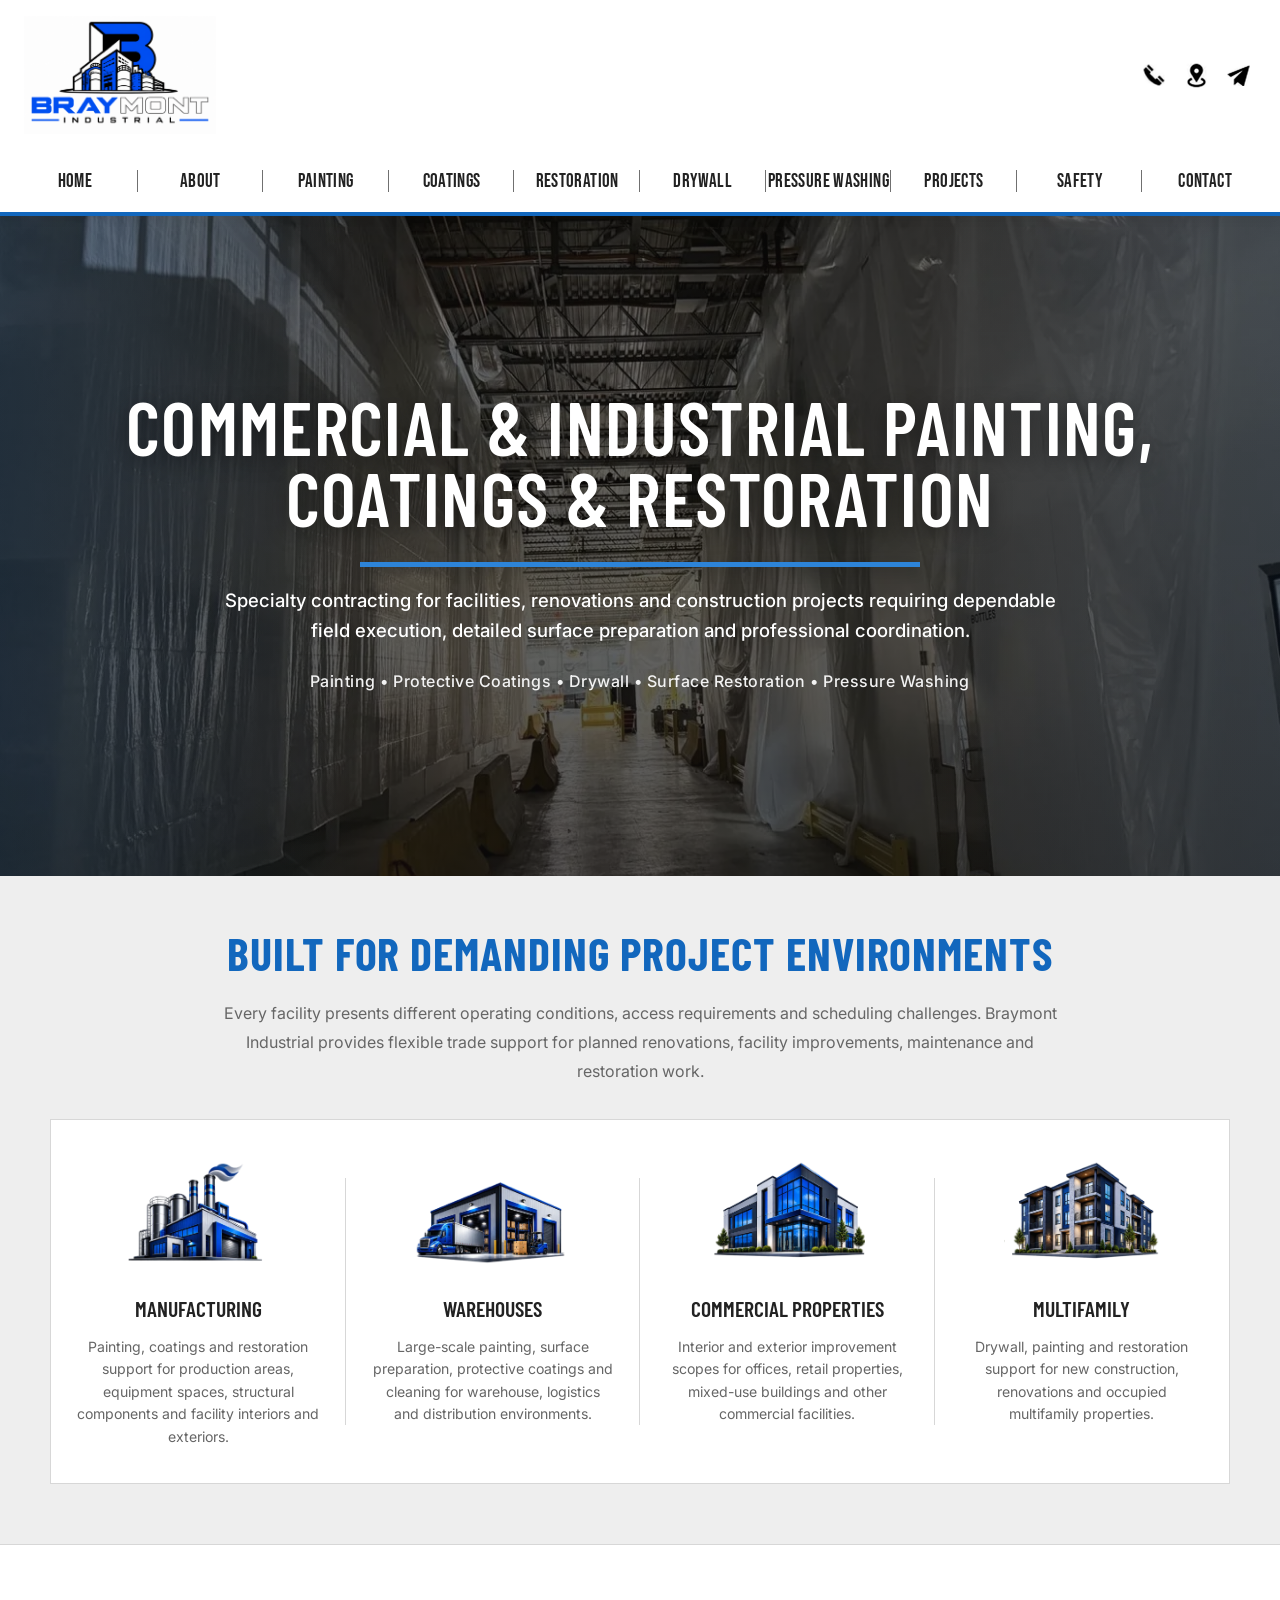
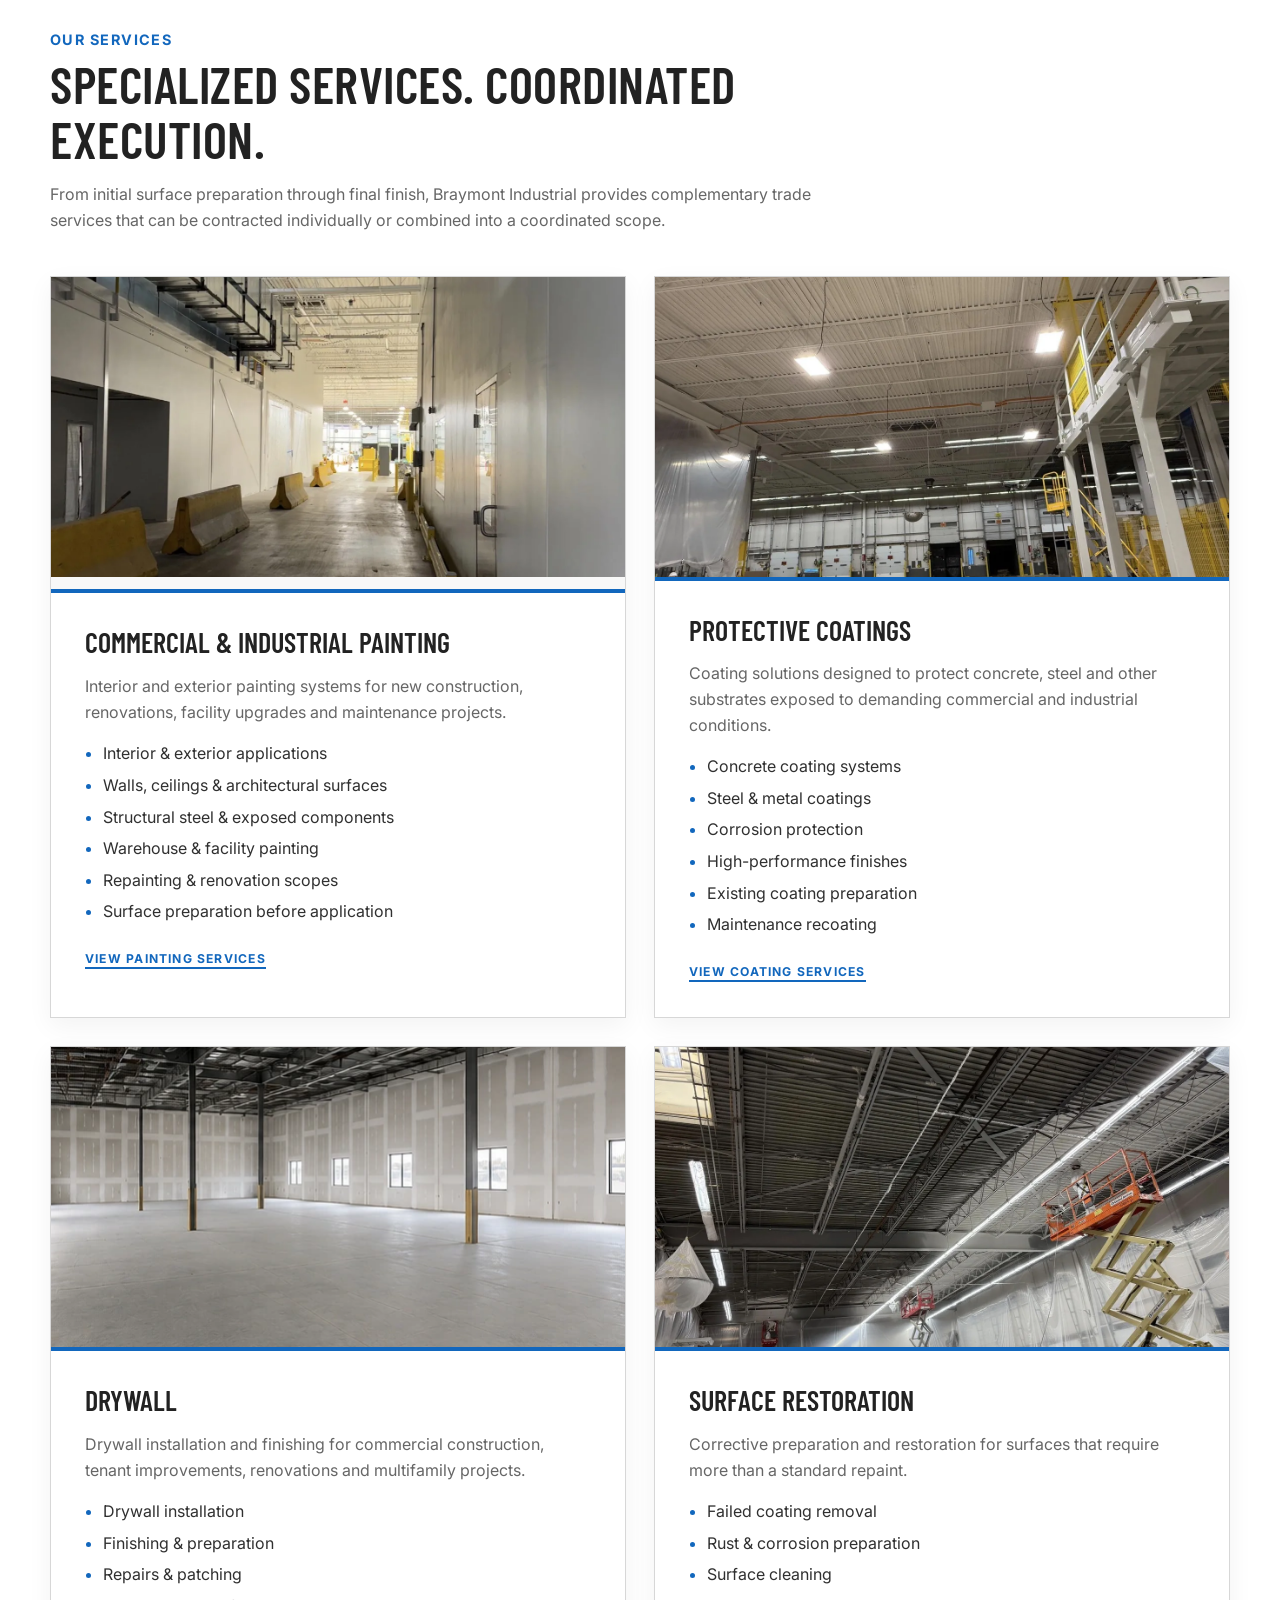
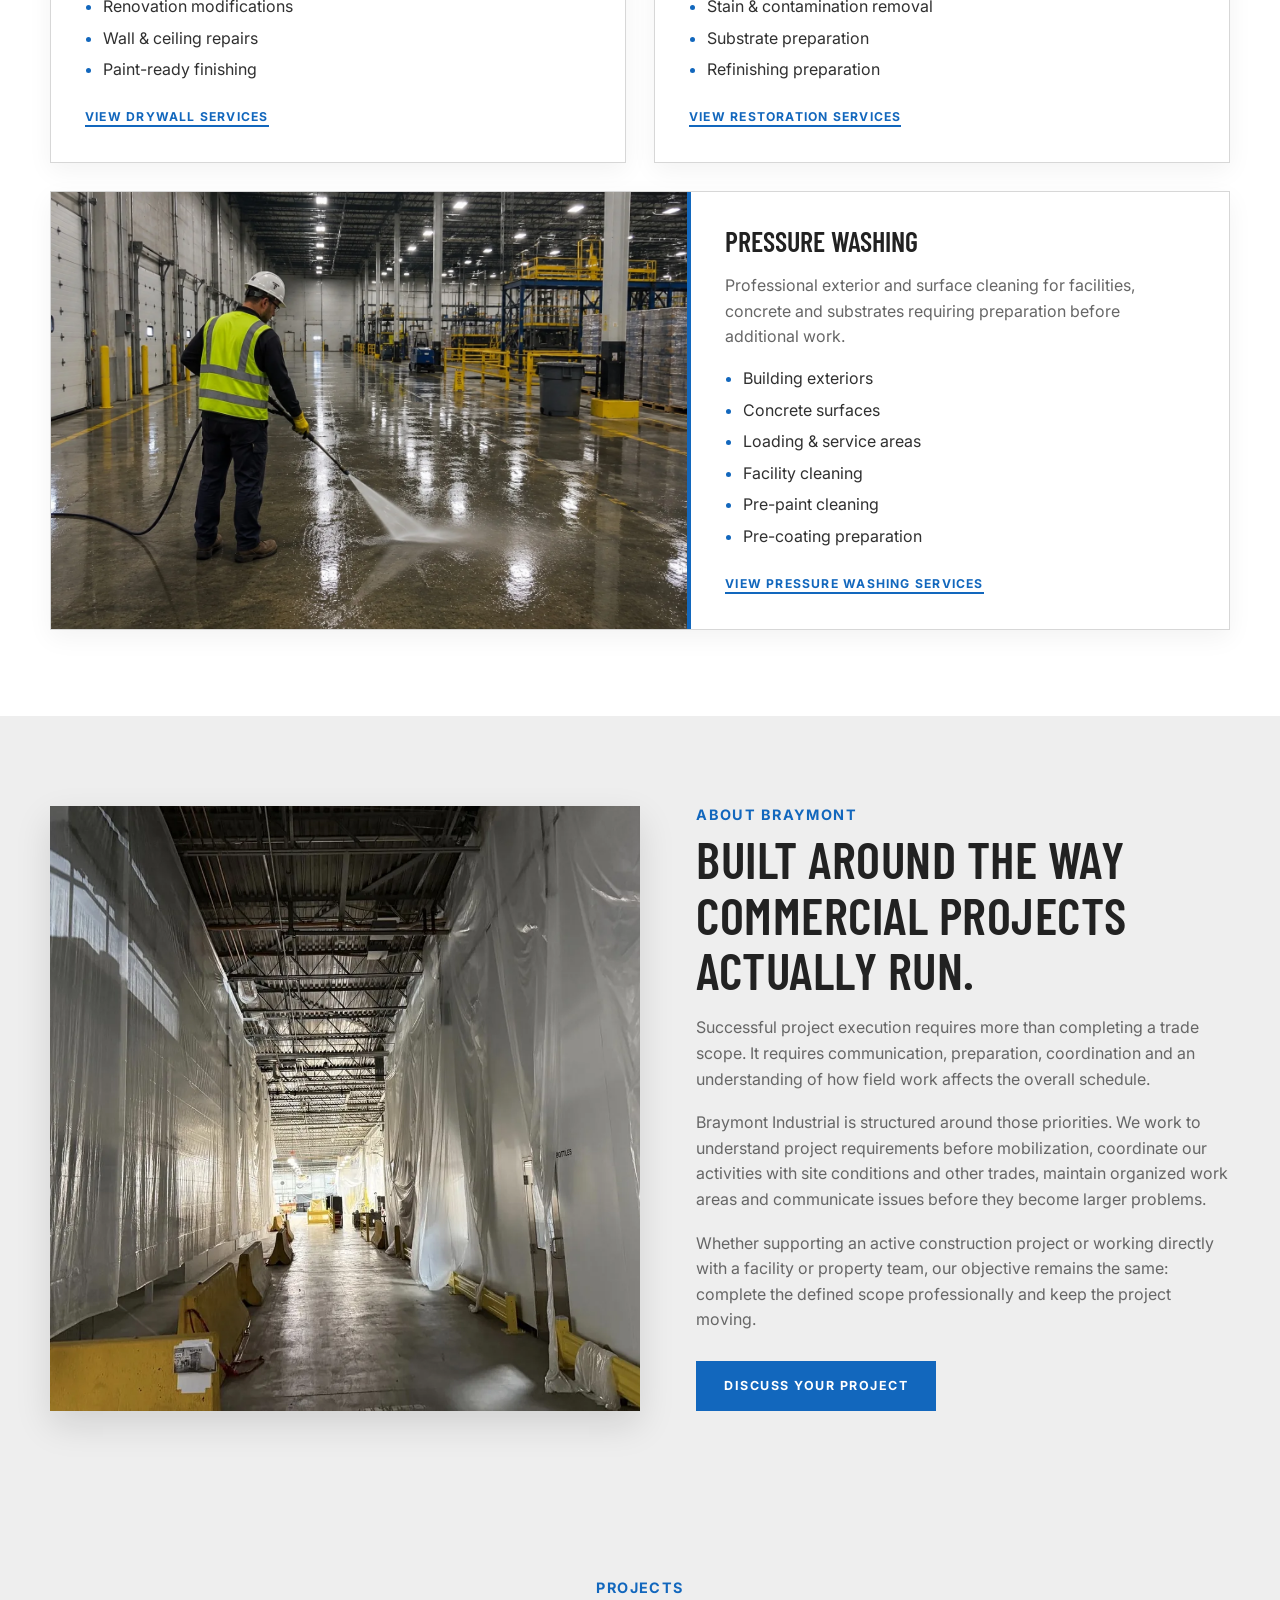
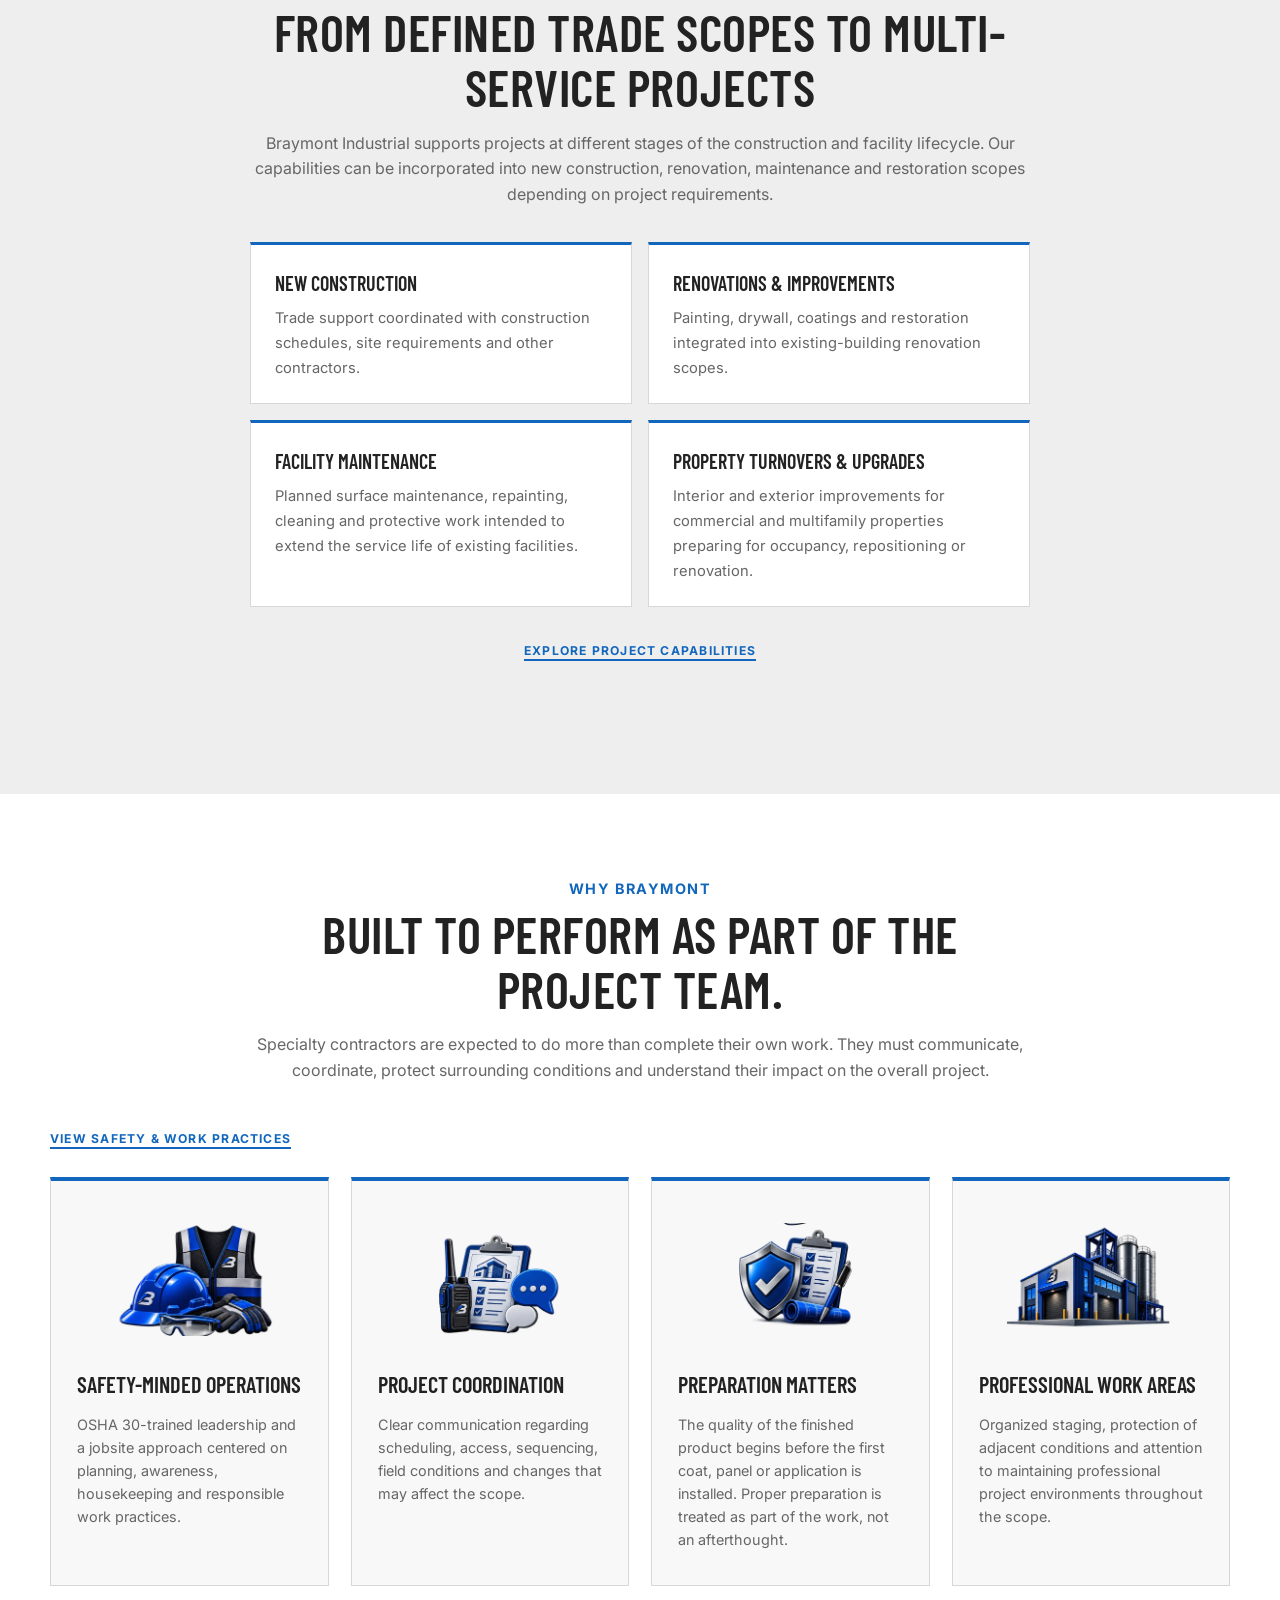
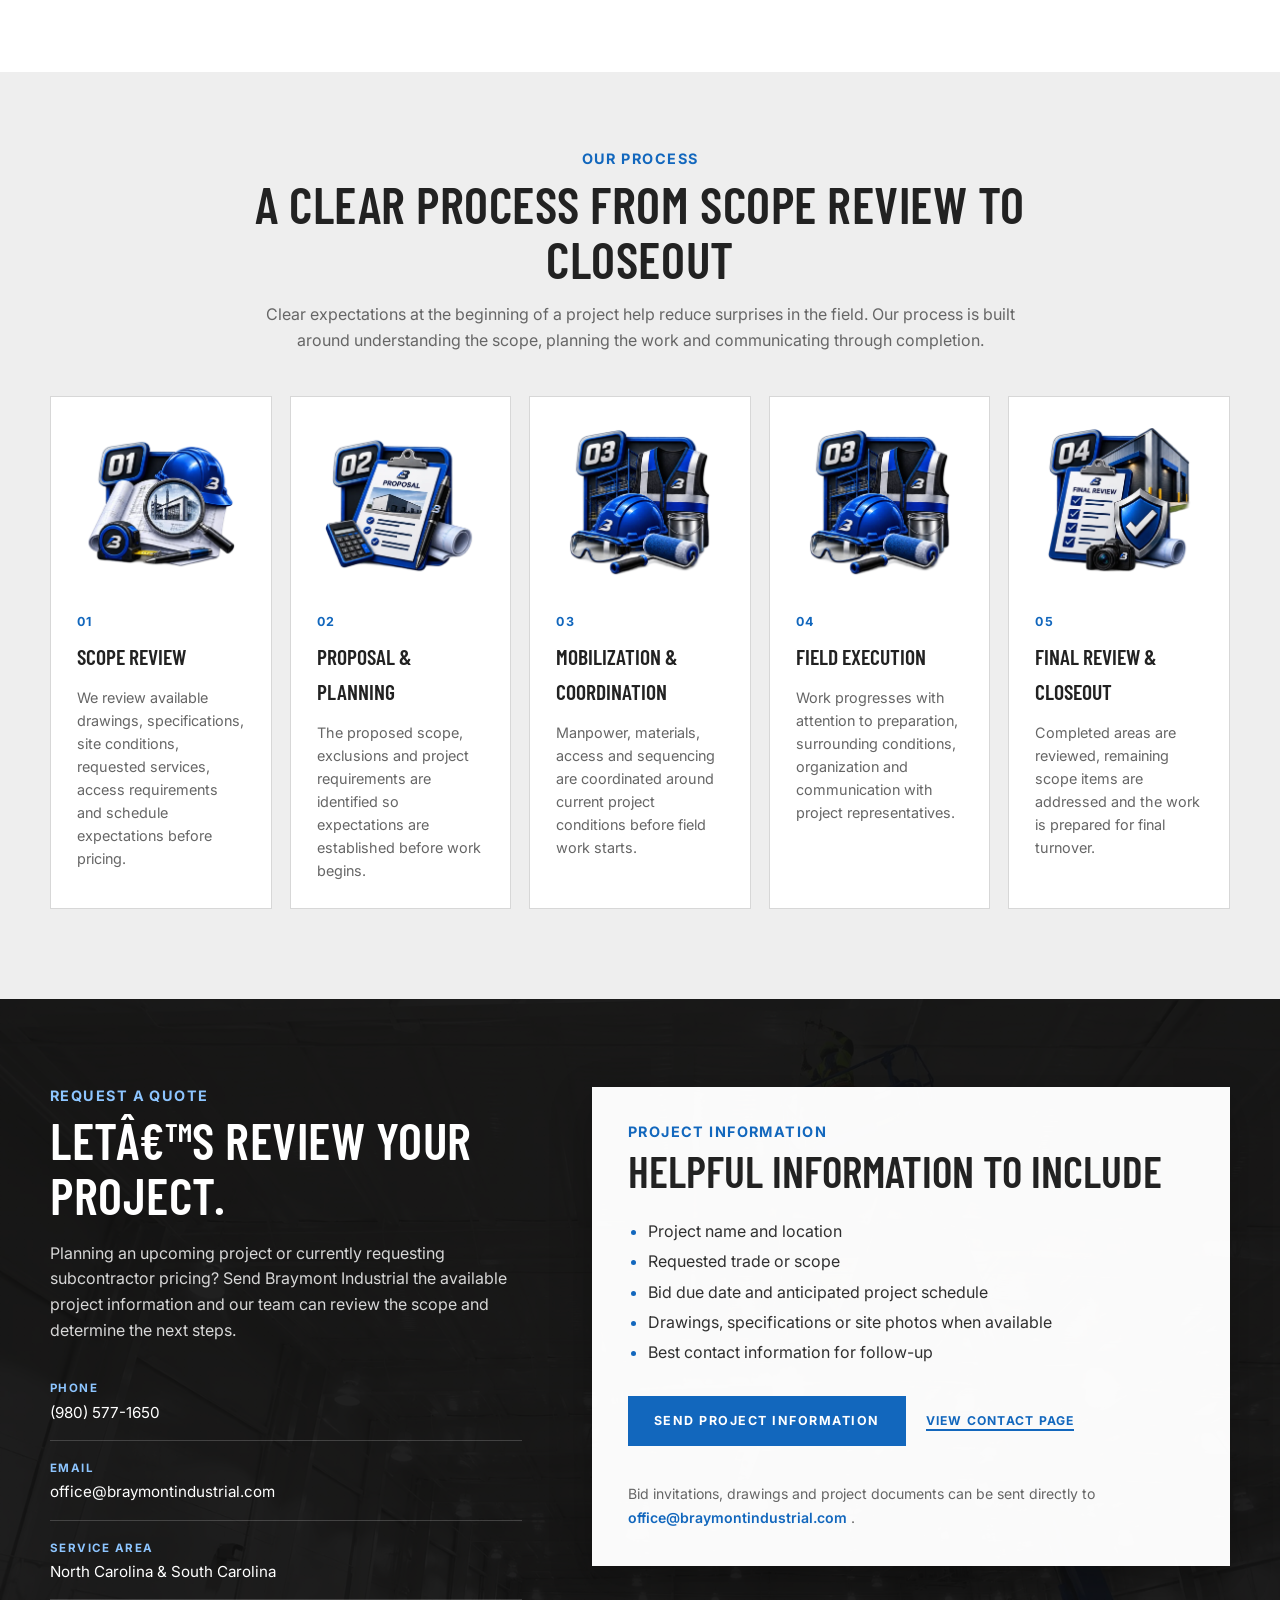
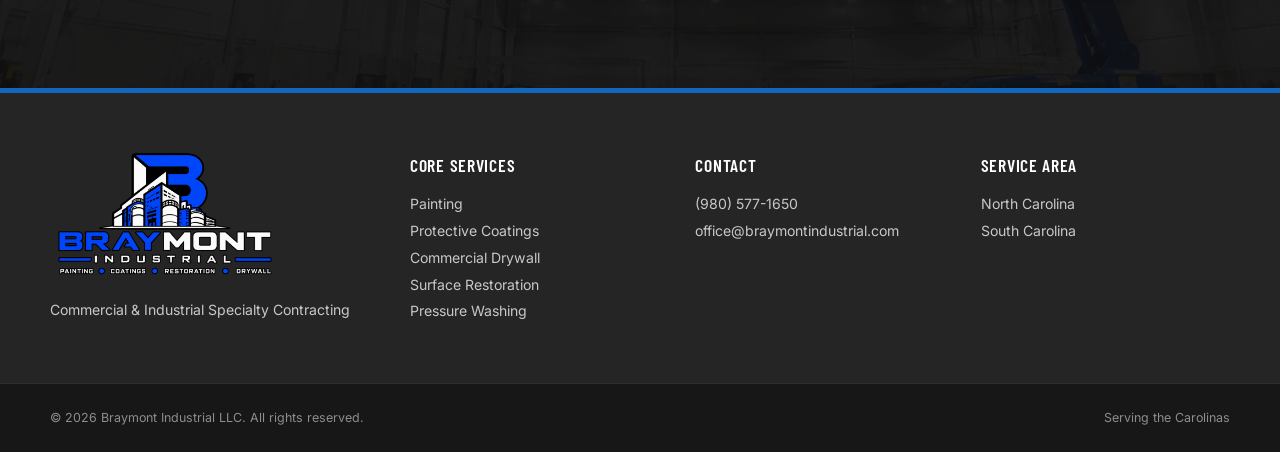
<file: index.html>
﻿<!DOCTYPE HTML>
<html lang="en">

<head>
	<meta charset="utf-8" />
	<meta name="viewport" content="width=device-width, initial-scale=1" />

	<title>Braymont Industrial | Commercial & Industrial Specialty Contracting</title>

	<meta
		name="description"
		content="Braymont Industrial provides commercial and industrial painting, protective coatings, drywall, surface restoration and pressure washing throughout the Carolinas."
	/>

	<link rel="canonical" href="https://braymontindustrial.com/" />

	<meta property="og:title" content="Braymont Industrial | Commercial & Industrial Specialty Contracting" />

	<meta
		property="og:description"
		content="Painting, protective coatings, drywall, restoration and pressure washing throughout the Carolinas."
	/>

	<meta property="og:type" content="website" />
	<meta property="og:url" content="https://braymontindustrial.com/" />
	<meta property="og:image" content="https://braymontindustrial.com/images/social-preview.jpg" />
	<meta property="og:site_name" content="Braymont Industrial" />

	<meta name="twitter:card" content="summary_large_image" />
	<meta name="twitter:title" content="Braymont Industrial | Commercial & Industrial Specialty Contracting" />

	<meta
		name="twitter:description"
		content="Painting, coatings, drywall, restoration and pressure washing throughout the Carolinas."
	/>

	<meta name="twitter:image" content="https://braymontindustrial.com/images/social-preview.jpg" />

	<meta name="robots" content="index,follow,max-image-preview:large" />

	<link rel="preconnect" href="https://fonts.googleapis.com" />
	<link rel="preconnect" href="https://fonts.gstatic.com" crossorigin />

	<!-- BRAYMONT FONTS -->
	<link
		href="https://fonts.googleapis.com/css2?family=Barlow+Condensed:wght@400;500;600;700&family=Bebas+Neue&family=Inter:wght@400;500;600;700&display=swap"
		rel="stylesheet"
	/>

	<!-- FAVICON -->
	<link rel="icon" type="image/png" sizes="32x32" href="/images/favicon.png?v=3" />
	<link rel="shortcut icon" type="image/png" href="/images/favicon.png?v=3" />
	<link rel="apple-touch-icon" sizes="180x180" href="/images/favicon.png?v=3" />

	<link
		href="https://fonts.googleapis.com/css2?family=Montserrat:wght@400;500;600;700;800&family=Oswald:wght@400;500;600;700&display=swap"
		rel="stylesheet"
	/>

	<link rel="stylesheet" href="/assets/css/braymont.css?v=20260815-home-nav-2" />

	<script type="application/ld+json">
	{
	  "@context": "https://schema.org",
	  "@graph": [
	    {
	      "@type": "Organization",
	      "@id": "https://braymontindustrial.com/#organization",
	      "name": "Braymont Industrial LLC",
	      "url": "https://braymontindustrial.com/",
	      "logo": "https://braymontindustrial.com/images/braymont-logo.webp?v=20260814-1",
	      "email": "office@braymontindustrial.com",
	      "telephone": "+1-980-577-1650",
	      "areaServed": [
	        {"@type": "State", "name": "North Carolina"},
	        {"@type": "State", "name": "South Carolina"}
	      ],
	      "knowsAbout": [
	        "Commercial Painting",
	        "Industrial Painting",
	        "Protective Coatings",
	        "Commercial Drywall",
	        "Surface Restoration",
	        "Pressure Washing"
	      ]
	    },
	    {
	      "@type": "WebSite",
	      "@id": "https://braymontindustrial.com/#website",
	      "url": "https://braymontindustrial.com/",
	      "name": "Braymont Industrial",
	      "publisher": {"@id": "https://braymontindustrial.com/#organization"}
	    },
	    {
	      "@type": "WebPage",
	      "@id": "https://braymontindustrial.com/#webpage",
	      "url": "https://braymontindustrial.com/",
	      "name": "Braymont Industrial | Commercial & Industrial Specialty Contracting",
	      "description": "Braymont Industrial provides commercial and industrial painting, protective coatings, drywall, surface restoration and pressure washing throughout the Carolinas.",
	      "isPartOf": {"@id": "https://braymontindustrial.com/#website"},
	      "about": {"@id": "https://braymontindustrial.com/#organization"}
	    }
	  ]
	}
	</script>
</head>

<body>


	<!-- =====================================================
	     SPLASH INTRO
	===================================================== -->

	<div id="braymont-splash" aria-hidden="true">

		<div class="splash-content">

			<img
				src="/images/braymont-logo2.webp?v=20260813-1"
				alt=""
				class="splash-logo"
			/>

		</div>

	</div>


	<!-- =====================================================
	     BRAYMONT HEADER
	===================================================== -->

<header class="top-header" id="home">

    <div class="top-header-inner">

        <!-- LOGO -->
        <a
            href="/"
            class="brand-lockup"
            aria-label="Braymont Industrial Home"
        >
            <img
                src="/images/braymont-logo.webp?v=20260814-1"
                alt="Braymont Industrial"
                class="brand-logo"
            />
        </a>

			<!-- HEADER ICONS -->
			<div class="header-actions">

				<!-- MOBILE MENU -->
				<button
					class="mobile-menu-toggle"
					id="mobile-menu-toggle"
					type="button"
					aria-label="Open navigation menu"
					aria-controls="main-nav"
					aria-expanded="false"
				>
					<span></span>
					<span></span>
					<span></span>
				</button>

				<!-- REQUEST A QUOTE -->
				<a
					href="#contact"
					class="header-icon-button"
					aria-label="Request a Quote"
					title="Request a Quote"
				>
					<img
						src="/images/icon-phone.png"
						alt=""
						class="header-action-icon"
					/>
				</a>


				<!-- LOCATION -->
				<a
					href="https://www.google.com/maps/search/?api=1&query=Downtown+Gastonia%2C+NC"
					target="_blank"
					rel="noopener noreferrer"
					class="header-icon-button"
					aria-label="Downtown Gastonia, NC"
					title="Downtown Gastonia, NC"
				>
					<img
						src="/images/icon-quote.png"
						alt=""
						class="header-action-icon"
					/>
				</a>


				<!-- EMAIL -->
				<a
					href="mailto:office@braymontindustrial.com"
					class="header-icon-button"
					aria-label="Email Braymont Industrial"
					title="Email Us"
				>
					<img
						src="/images/icon-email.png"
						alt=""
						class="header-action-icon"
					/>
				</a>

			</div>

		</div>

	</header>


	<!-- =====================================================
	     MAIN NAVIGATION
	===================================================== -->

	<nav class="main-nav" id="main-nav" aria-label="Main navigation">

		<div class="main-nav-inner">
        <a href="/" class="nav-link active">HOME</a>
        <a href="/#about" class="nav-link">ABOUT</a>
        <a href="/services/industrial-painting/" class="nav-link">PAINTING</a>
        <a href="/services/protective-coatings/" class="nav-link">COATINGS</a>
        <a href="/services/surface-restoration/" class="nav-link">RESTORATION</a>
        <a href="/services/commercial-drywall/" class="nav-link">DRYWALL</a>
        <a href="/services/pressure-washing/" class="nav-link">PRESSURE WASHING</a>
        <a href="/projects/" class="nav-link">PROJECTS</a>
        <a href="/safety/" class="nav-link">SAFETY</a>
        <a href="/contact/" class="nav-link">CONTACT</a>
        </div>

	</nav>


	<!-- =====================================================
	     MAIN
	===================================================== -->

	<main>


		<!-- =================================================
		     HERO
		================================================= -->

		<section class="hero">

			<div class="hero-overlay"></div>

			<div class="hero-content">

				<h1>
					Commercial &amp; Industrial Painting, Coatings &amp; Restoration
				</h1>

				<div class="hero-rule"></div>

				<p class="hero-kicker">
					Specialty contracting for facilities, renovations and construction projects requiring dependable field execution, detailed surface preparation and professional coordination.
				</p>

				<p class="hero-services">
					<a href="/services/industrial-painting/">Painting</a>
					<span aria-hidden="true">&bull;</span>
					<a href="/services/protective-coatings/">Protective Coatings</a>
					<span aria-hidden="true">&bull;</span>
					<a href="/services/commercial-drywall/">Drywall</a>
					<span aria-hidden="true">&bull;</span>
					<a href="/services/surface-restoration/">Surface Restoration</a>
					<span aria-hidden="true">&bull;</span>
					<a href="/services/pressure-washing/">Pressure Washing</a>
				</p>

			</div>

		</section>


		<!-- =================================================
		     MARKETS
		================================================= -->

		<section class="markets-section">

			<div class="section-shell">

				<h2 class="strip-title">
					Built for Demanding Project Environments
				</h2>

				<p class="markets-intro">
					Every facility presents different operating conditions, access requirements and scheduling challenges. Braymont Industrial provides flexible trade support for planned renovations, facility improvements, maintenance and restoration work.
				</p>

				<div class="market-grid">


					<div class="market-item">

						<div class="market-icon">
							<img
								src="/images/manufacturing.webp"
								alt="Manufacturing facilities"
								class="market-icon-image"
							/>
						</div>

						<h3>
							Manufacturing
						</h3>

						<p>
							Painting, coatings and restoration support for production areas, equipment spaces, structural components and facility interiors and exteriors.
						</p>

					</div>


					<div class="market-item">

						<div class="market-icon">
							<img
								src="/images/warehouse.webp"
								alt="Warehouse facilities"
								class="market-icon-image"
							/>
						</div>

						<h3>
							Warehouses
						</h3>

						<p>
							Large-scale painting, surface preparation, protective coatings and cleaning for warehouse, logistics and distribution environments.
						</p>

					</div>


					<div class="market-item">

						<div class="market-icon">
							<img
								src="/images/commercial-properties.webp"
								alt="Commercial properties"
								class="market-icon-image"
							/>
						</div>

						<h3>
							Commercial Properties
						</h3>

						<p>
							Interior and exterior improvement scopes for offices, retail properties, mixed-use buildings and other commercial facilities.
						</p>

					</div>


					<div class="market-item">

						<div class="market-icon">
							<img
								src="/images/multifamily.webp"
								alt="Multifamily properties"
								class="market-icon-image"
							/>
						</div>

						<h3>
							Multifamily
						</h3>

						<p>
							Drywall, painting and restoration support for new construction, renovations and occupied multifamily properties.
						</p>

					</div>


				</div>

			</div>

		</section>


		<!-- =================================================
		     SERVICES
		================================================= -->

		<section class="services-section" id="services">

			<div class="section-shell">


				<div class="section-heading">

					<span class="eyebrow">
						Our Services
					</span>

					<h2>
						Specialized Services. Coordinated Execution.
					</h2>

					<p>
						From initial surface preparation through final finish, Braymont Industrial provides complementary trade services that can be contracted individually or combined into a coordinated scope.
					</p>

				</div>


				<div class="services-grid">


					<article
						class="service-card"
						id="painting"
					>

						<div class="service-image-wrap">

							<img
								src="/images/pic02.webp"
								alt="Commercial and industrial painting services"
								class="service-image"
								loading="lazy"
								decoding="async"
							/>

						</div>


						<div class="service-content">

							<span class="service-number"></span>

							<h3>
								Commercial &amp; Industrial Painting
							</h3>

							<p>
								Interior and exterior painting systems for new construction, renovations, facility upgrades and maintenance projects.
							</p>

							<ul>
								<li>Interior &amp; exterior applications</li>
								<li>Walls, ceilings &amp; architectural surfaces</li>
								<li>Structural steel &amp; exposed components</li>
								<li>Warehouse &amp; facility painting</li>
								<li>Repainting &amp; renovation scopes</li>
								<li>Surface preparation before application</li>
							</ul>

							<a
								href="/services/industrial-painting/"
								class="text-link"
							>
								View Painting Services
							</a>

						</div>

					</article>


					<article
						class="service-card"
						id="coatings"
					>

						<div class="service-image-wrap">

							<img
								src="/images/pic03.webp"
								alt="Commercial and industrial protective coatings"
								class="service-image"
								loading="lazy"
								decoding="async"
							/>

						</div>


						<div class="service-content">

							<span class="service-number"></span>

							<h3>
								Protective Coatings
							</h3>

							<p>
								Coating solutions designed to protect concrete, steel and other substrates exposed to demanding commercial and industrial conditions.
							</p>

							<ul>
								<li>Concrete coating systems</li>
								<li>Steel &amp; metal coatings</li>
								<li>Corrosion protection</li>
								<li>High-performance finishes</li>
								<li>Existing coating preparation</li>
								<li>Maintenance recoating</li>
							</ul>

							<a
								href="/services/protective-coatings/"
								class="text-link"
							>
								View Coating Services
							</a>

						</div>

					</article>


					<article
						class="service-card"
						id="drywall"
					>

						<div class="service-image-wrap">

							<img
								src="/images/pic04.webp"
								alt="Commercial drywall"
								class="service-image"
							/>

						</div>


						<div class="service-content">

							<span class="service-number"></span>

							<h3>
								Drywall
							</h3>

							<p>
								Drywall installation and finishing for commercial construction, tenant improvements, renovations and multifamily projects.
							</p>

							<ul>
								<li>Drywall installation</li>
								<li>Finishing &amp; preparation</li>
								<li>Repairs &amp; patching</li>
								<li>Renovation modifications</li>
								<li>Wall &amp; ceiling repairs</li>
								<li>Paint-ready finishing</li>
							</ul>

							<a
								href="/services/commercial-drywall/"
								class="text-link"
							>
								View Drywall Services
							</a>

						</div>

					</article>


					<article
						class="service-card"
						id="restoration"
					>

						<div class="service-image-wrap">

							<img
								src="/images/pic05.webp"
								alt="Surface restoration"
								class="service-image"
							/>

						</div>


						<div class="service-content">

							<span class="service-number"></span>

							<h3>
								Surface Restoration
							</h3>

							<p>
								Corrective preparation and restoration for surfaces that require more than a standard repaint.
							</p>

							<ul>
								<li>Failed coating removal</li>
								<li>Rust &amp; corrosion preparation</li>
								<li>Surface cleaning</li>
								<li>Stain &amp; contamination removal</li>
								<li>Substrate preparation</li>
								<li>Refinishing preparation</li>
							</ul>

							<a
								href="/services/surface-restoration/"
								class="text-link"
							>
								View Restoration Services
							</a>

						</div>

					</article>


					<article class="service-card service-card-wide">

						<div class="service-image-wrap">

							<img
								src="/images/pic08.webp"
								alt="Commercial and industrial pressure washing"
								class="service-image"
							/>

						</div>


						<div class="service-content">

							<span class="service-number"></span>

							<h3>
								Pressure Washing
							</h3>

							<p>
								Professional exterior and surface cleaning for facilities, concrete and substrates requiring preparation before additional work.
							</p>

							<ul>
								<li>Building exteriors</li>
								<li>Concrete surfaces</li>
								<li>Loading &amp; service areas</li>
								<li>Facility cleaning</li>
								<li>Pre-paint cleaning</li>
								<li>Pre-coating preparation</li>
							</ul>

							<a
								href="/services/pressure-washing/"
								class="text-link"
							>
								View Pressure Washing Services
							</a>

						</div>

					</article>


				</div>

			</div>

		</section>


		<!-- =================================================
		     ABOUT
		================================================= -->

		<section class="about-section" id="about">

			<div class="section-shell about-grid">


				<div class="about-image-wrap">

					<img
						src="/images/pic01.webp"
						alt="Commercial and industrial facility"
						class="about-image"
					/>

				</div>


				<div class="about-content">

					<span class="eyebrow">
						About Braymont
					</span>


					<h2>
						Built Around the Way Commercial Projects Actually Run.
					</h2>


					<p>
						Successful project execution requires more than completing a trade scope. It requires communication, preparation, coordination and an understanding of how field work affects the overall schedule.
					</p>

					<p>
						Braymont Industrial is structured around those priorities. We work to understand project requirements before mobilization, coordinate our activities with site conditions and other trades, maintain organized work areas and communicate issues before they become larger problems.
					</p>

					<p>
						Whether supporting an active construction project or working directly with a facility or property team, our objective remains the same: complete the defined scope professionally and keep the project moving.
					</p>


					<a
						href="/contact/"
						class="btn btn-primary"
					>
						Discuss Your Project
					</a>

				</div>

			</div>

		</section>


		<!-- =================================================
		     PROJECTS
		================================================= -->

		<section
			id="projects"
			class="process-section"
		>

			<div class="section-shell">


				<div class="section-heading centered">

					<span class="eyebrow">
						Projects
					</span>

					<h2>
						From Defined Trade Scopes to Multi-Service Projects
					</h2>

					<p>
						Braymont Industrial supports projects at different stages of the construction and facility lifecycle. Our capabilities can be incorporated into new construction, renovation, maintenance and restoration scopes depending on project requirements.
					</p>

					<div class="project-capability-list">

						<div>
							<strong>New Construction</strong>
							<span>
								Trade support coordinated with construction schedules, site requirements and other contractors.
							</span>
						</div>

						<div>
							<strong>Renovations &amp; Improvements</strong>
							<span>
								Painting, drywall, coatings and restoration integrated into existing-building renovation scopes.
							</span>
						</div>

						<div>
							<strong>Facility Maintenance</strong>
							<span>
								Planned surface maintenance, repainting, cleaning and protective work intended to extend the service life of existing facilities.
							</span>
						</div>

						<div>
							<strong>Property Turnovers &amp; Upgrades</strong>
							<span>
								Interior and exterior improvements for commercial and multifamily properties preparing for occupancy, repositioning or renovation.
							</span>
						</div>

					</div>

					<a href="/projects/" class="text-link">
						Explore Project Capabilities
					</a>

				</div>


			</div>

		</section>


		<!-- =================================================
		     WHY BRAYMONT / SAFETY
		================================================= -->

		<section class="values-section" id="safety">

			<div class="section-shell">


				<div class="section-heading centered">

					<span class="eyebrow">
						Why Braymont
					</span>

					<h2>
						Built to Perform as Part of the Project Team.
					</h2>

					<p>
						Specialty contractors are expected to do more than complete their own work. They must communicate, coordinate, protect surrounding conditions and understand their impact on the overall project.
					</p>

				</div>


				<a href="/safety/" class="text-link">
					View Safety &amp; Work Practices
				</a>


				<div class="values-grid">


					<div class="value-card">

						<div class="value-mark value-mark-image">

							<img
								src="/images/safety-focused.webp"
								alt="Industrial safety practices"
								class="value-icon-image"
							/>

						</div>

						<h3>
							Safety-Minded Operations
						</h3>

						<p>
							OSHA 30-trained leadership and a jobsite approach centered on planning, awareness, housekeeping and responsible work practices.
						</p>

					</div>


					<div class="value-card">

						<div class="value-mark value-mark-image">

							<img
								src="/images/clear-communication.webp"
								alt="Project communication and coordination"
								class="value-icon-image"
							/>

						</div>

						<h3>
							Project Coordination
						</h3>

						<p>
							Clear communication regarding scheduling, access, sequencing, field conditions and changes that may affect the scope.
						</p>

					</div>


					<div class="value-card">

						<div class="value-mark value-mark-image">

							<img
								src="/images/quality-execution.webp"
								alt="Quality project execution"
								class="value-icon-image"
							/>

						</div>

						<h3>
							Preparation Matters
						</h3>

						<p>
							The quality of the finished product begins before the first coat, panel or application is installed. Proper preparation is treated as part of the work, not an afterthought.
						</p>

					</div>


					<div class="value-card">

						<div class="value-mark value-mark-image">

							<img
								src="/images/industry-focused.webp"
								alt="Commercial and industrial facilities"
								class="value-icon-image"
							/>

						</div>

						<h3>
							Professional Work Areas
						</h3>

						<p>
							Organized staging, protection of adjacent conditions and attention to maintaining professional project environments throughout the scope.
						</p>

					</div>


				</div>

			</div>

		</section>


		<!-- =================================================
		     PROCESS
		================================================= -->

		<section class="process-section">

			<div class="section-shell">

				<div class="section-heading centered">

					<span class="eyebrow">
						Our Process
					</span>

					<h2>
						A Clear Process From Scope Review to Closeout
					</h2>

					<p>
						Clear expectations at the beginning of a project help reduce surprises in the field. Our process is built around understanding the scope, planning the work and communicating through completion.
					</p>

				</div>

				<div class="process-grid process-grid-five">


					<div class="process-card">

						<div class="process-icon">
							<img
								src="/images/01-project-review.webp"
								alt="Scope review and project planning"
								class="process-icon-image"
								loading="lazy"
								decoding="async"
							/>
						</div>

						<span class="process-step">01</span>

						<h3>
							Scope Review
						</h3>

						<p>
							We review available drawings, specifications, site conditions, requested services, access requirements and schedule expectations before pricing.
						</p>

					</div>


					<div class="process-card">

						<div class="process-icon">
							<img
								src="/images/02-detailed-proposal.webp"
								alt="Project proposal and planning"
								class="process-icon-image"
								loading="lazy"
								decoding="async"
							/>
						</div>

						<span class="process-step">02</span>

						<h3>
							Proposal &amp; Planning
						</h3>

						<p>
							The proposed scope, exclusions and project requirements are identified so expectations are established before work begins.
						</p>

					</div>


					<div class="process-card">

						<div class="process-icon">
							<img
								src="/images/03-professional-execution.webp"
								alt="Project mobilization and coordination"
								class="process-icon-image"
								loading="lazy"
								decoding="async"
							/>
						</div>

						<span class="process-step">03</span>

						<h3>
							Mobilization &amp; Coordination
						</h3>

						<p>
							Manpower, materials, access and sequencing are coordinated around current project conditions before field work starts.
						</p>

					</div>


					<div class="process-card">

						<div class="process-icon">
							<img
								src="/images/03-professional-execution.webp"
								alt="Professional field execution"
								class="process-icon-image"
								loading="lazy"
								decoding="async"
							/>
						</div>

						<span class="process-step">04</span>

						<h3>
							Field Execution
						</h3>

						<p>
							Work progresses with attention to preparation, surrounding conditions, organization and communication with project representatives.
						</p>

					</div>


					<div class="process-card">

						<div class="process-icon">
							<img
								src="/images/04-final-review.webp"
								alt="Final review and project closeout"
								class="process-icon-image"
								loading="lazy"
								decoding="async"
							/>
						</div>

						<span class="process-step">05</span>

						<h3>
							Final Review &amp; Closeout
						</h3>

						<p>
							Completed areas are reviewed, remaining scope items are addressed and the work is prepared for final turnover.
						</p>

					</div>


				</div>

			</div>

		</section>


		<!-- =================================================
		     CONTACT
		================================================= -->

		<section class="contact-section" id="contact">

			<div class="section-shell contact-grid">


				<div class="contact-copy">

					<span class="eyebrow light">
						Request a Quote
					</span>


					<h2>
						Letâ€™s Review Your Project.
					</h2>


					<p>
						Planning an upcoming project or currently requesting subcontractor pricing? Send Braymont Industrial the available project information and our team can review the scope and determine the next steps.
					</p>


					<div class="contact-details">


						<a href="tel:+19805771650">

							<strong>
								Phone
							</strong>

							<span>
								(980) 577-1650
							</span>

						</a>


						<a href="mailto:office@braymontindustrial.com">

							<strong>
								Email
							</strong>

							<span>
								office@braymontindustrial.com
							</span>

						</a>


						<div>

							<strong>
								Service Area
							</strong>

							<span>
								<a href="/locations/north-carolina/">North Carolina</a>
								&amp;
								<a href="/locations/south-carolina/">South Carolina</a>
							</span>

						</div>


					</div>

				</div>


				<div class="quote-form contact-direct-card">

					<span class="eyebrow">
						Project Information
					</span>

					<h2>
						Helpful Information to Include
					</h2>

					<ul class="contact-checklist">
						<li>Project name and location</li>
						<li>Requested trade or scope</li>
						<li>Bid due date and anticipated project schedule</li>
						<li>Drawings, specifications or site photos when available</li>
						<li>Best contact information for follow-up</li>
					</ul>

					<a
						class="btn btn-primary form-submit"
						href="mailto:office@braymontindustrial.com?subject=Project%20Quote%20Request"
					>
						Send Project Information
					</a>

					<a href="/contact/" class="text-link">
						View Contact Page
					</a>

					<p class="contact-bid-note">
						Bid invitations, drawings and project documents can be sent directly to
						<a href="mailto:office@braymontindustrial.com">
							office@braymontindustrial.com
						</a>.
					</p>

				</div>


			</div>

		</section>


	</main>


	<!-- =====================================================
	     FOOTER
	===================================================== -->

	<footer class="site-footer">

		<div class="section-shell footer-grid">


			<div class="footer-brand">

				<img
					src="/images/braymont-logo2.webp?v=20260813-1"
					alt="Braymont Industrial"
					class="footer-logo"
					loading="lazy"
					decoding="async"
				/>

				<p>
					Commercial &amp; Industrial Specialty Contracting
				</p>

			</div>


			<div>

				<h3>
					Core Services
				</h3>

				<p>
					<a href="/services/industrial-painting/">Painting</a>
					<br />
					<a href="/services/protective-coatings/">Protective Coatings</a>
					<br />
					<a href="/services/commercial-drywall/">Commercial Drywall</a>
					<br />
					<a href="/services/surface-restoration/">Surface Restoration</a>
					<br />
					<a href="/services/pressure-washing/">Pressure Washing</a>
				</p>

			</div>


			<div>

				<h3>
					Contact
				</h3>

				<p>

					<a href="tel:+19805771650">
						(980) 577-1650
					</a>

					<br />

					<a href="mailto:office@braymontindustrial.com">
						office@braymontindustrial.com
					</a>

				</p>

			</div>


			<div>

				<h3>
					Service Area
				</h3>

				<p>
					<a href="/locations/north-carolina/">North Carolina</a>
					<br />
					<a href="/locations/south-carolina/">South Carolina</a>
				</p>

			</div>


		</div>


		<div class="footer-bottom">

			<div class="section-shell footer-bottom-inner">

				<p>
					&copy; 2026 Braymont Industrial LLC. All rights reserved.
				</p>

				<p>
					Serving the Carolinas
				</p>

			</div>

		</div>

	</footer>


	<!-- =====================================================
	     JAVASCRIPT
	===================================================== -->

	<script src="/assets/js/braymont.js?v=20260812-6"></script>


	<!-- =====================================================
	     MOBILE NAVIGATION
	===================================================== -->

	<script>
	document.addEventListener("DOMContentLoaded", function () {

		const menuButton = document.getElementById("mobile-menu-toggle");
		const navigation = document.getElementById("main-nav");

		if (!menuButton || !navigation) return;

		function closeMenu() {
			navigation.classList.remove("mobile-open");
			menuButton.classList.remove("is-active");
			menuButton.setAttribute("aria-expanded", "false");
			menuButton.setAttribute("aria-label", "Open navigation menu");
			document.body.classList.remove("mobile-menu-open");
		}

		function openMenu() {
			navigation.classList.add("mobile-open");
			menuButton.classList.add("is-active");
			menuButton.setAttribute("aria-expanded", "true");
			menuButton.setAttribute("aria-label", "Close navigation menu");
			document.body.classList.add("mobile-menu-open");
		}

		menuButton.addEventListener("click", function () {
			navigation.classList.contains("mobile-open")
				? closeMenu()
				: openMenu();
		});

		navigation.querySelectorAll("a").forEach(function (link) {
			link.addEventListener("click", closeMenu);
		});

		document.addEventListener("keydown", function (event) {
			if (event.key === "Escape") {
				closeMenu();
			}
		});

		window.addEventListener("resize", function () {
			if (window.innerWidth > 900) {
				closeMenu();
			}
		});

	});
	</script>

</body>

</html>
</file>
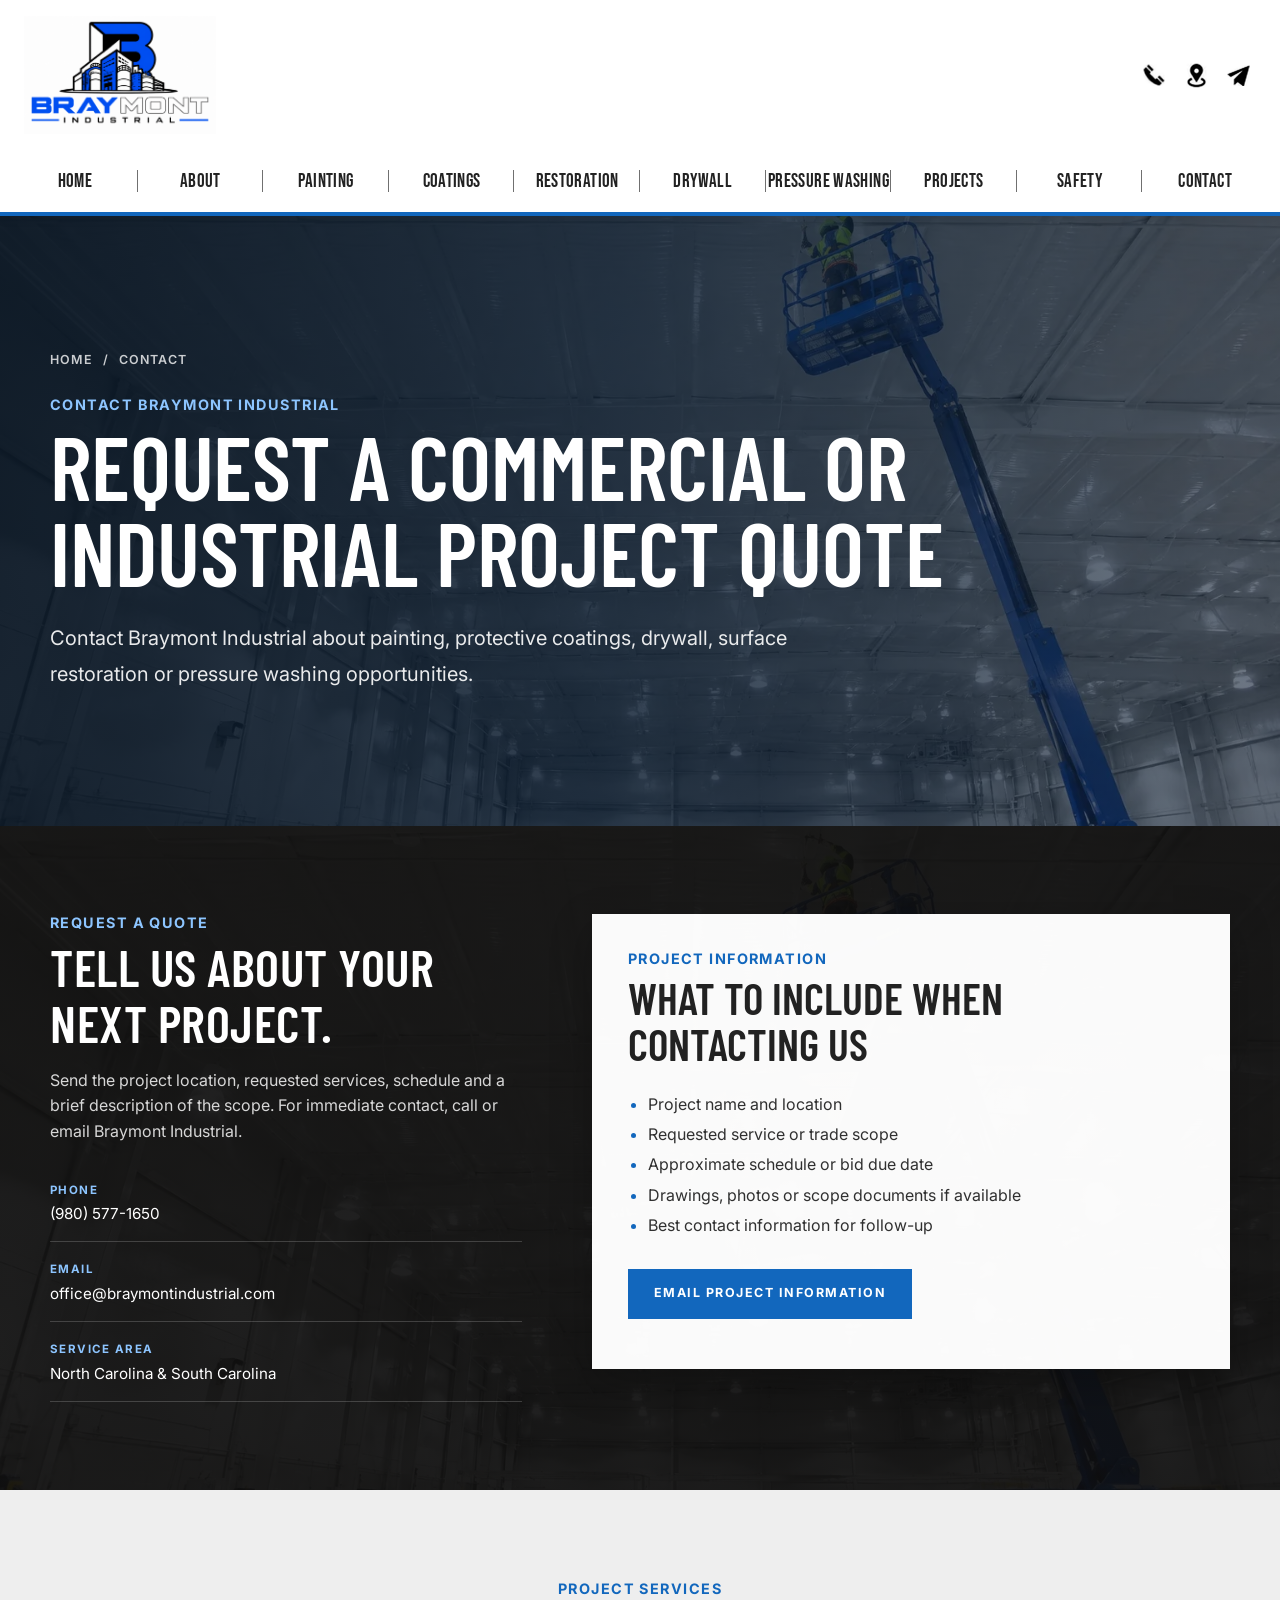
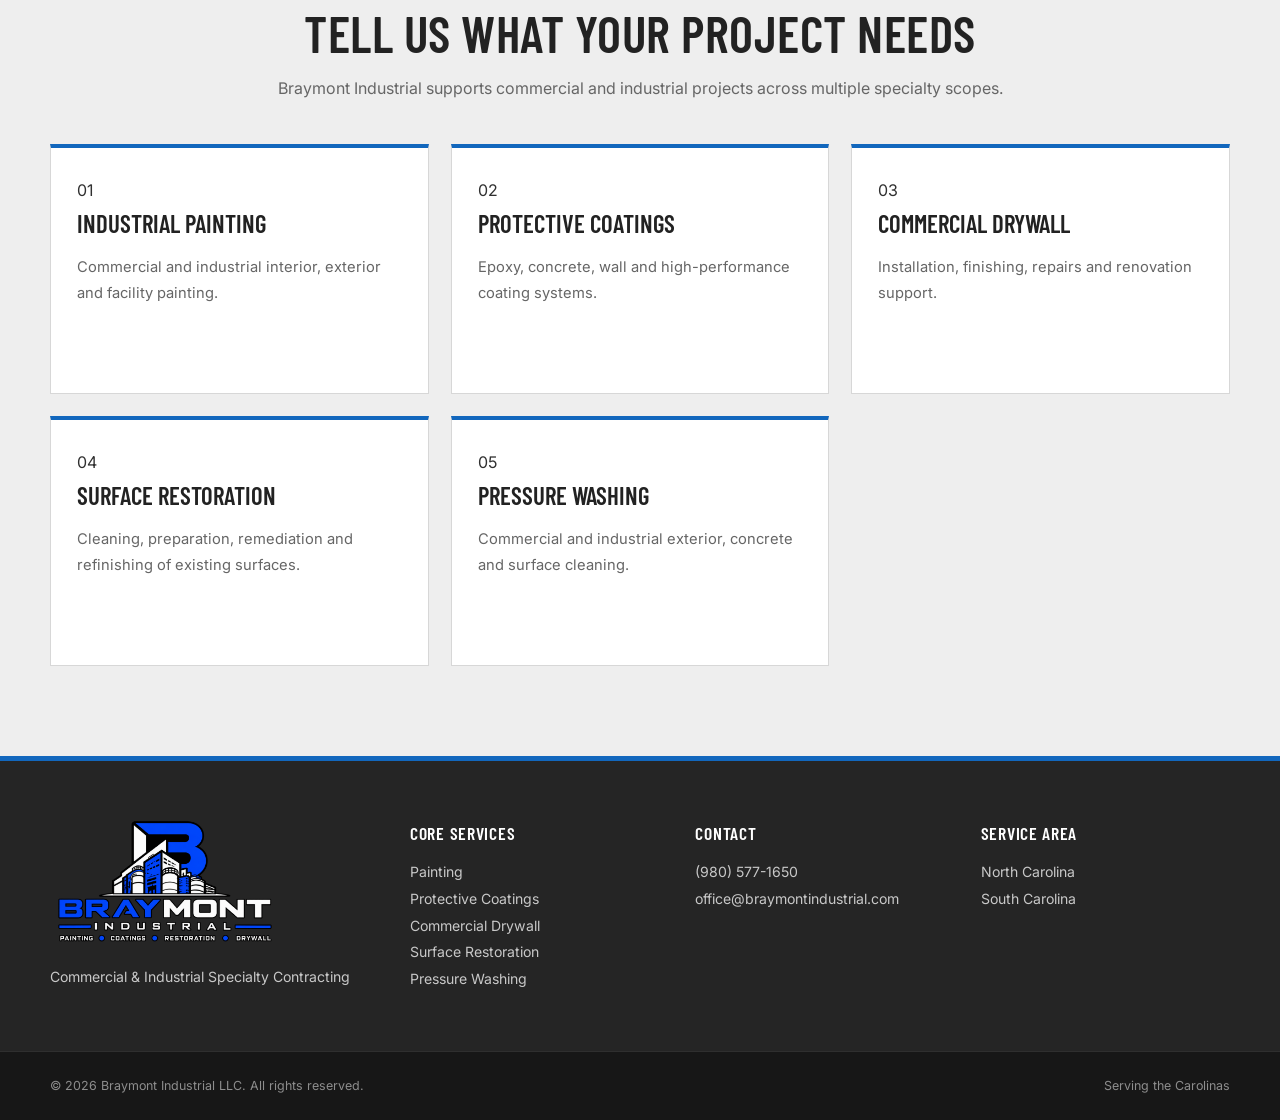
<file: contact/index.html>
﻿<!DOCTYPE HTML>
<html lang="en">

<head>
    <meta charset="utf-8" />
    <meta name="viewport" content="width=device-width, initial-scale=1" />

    <title>Request a Commercial &amp; Industrial Quote | Braymont Industrial</title>

    <meta
        name="description"
        content="Contact Braymont Industrial to request a quote for commercial and industrial painting, protective coatings, drywall, surface restoration or pressure washing."
    />

    <link rel="canonical" href="https://braymontindustrial.com/contact/" />

    <meta
        property="og:title"
        content="Request a Commercial &amp; Industrial Quote | Braymont Industrial"
    />

    <meta
        property="og:description"
        content="Contact Braymont Industrial about commercial and industrial painting, coatings, drywall, restoration and pressure washing projects."
    />

    <meta property="og:type" content="website" />
    <meta property="og:url" content="https://braymontindustrial.com/contact/" />
    <meta property="og:image" content="https://braymontindustrial.com/images/social-preview.jpg" />
    <meta property="og:site_name" content="Braymont Industrial" />

    <meta name="twitter:card" content="summary_large_image" />

    <meta
        name="twitter:title"
        content="Request a Commercial &amp; Industrial Quote | Braymont Industrial"
    />

    <meta
        name="twitter:description"
        content="Contact Braymont Industrial about painting, coatings, drywall, restoration and pressure washing projects."
    />

    <meta name="twitter:image" content="https://braymontindustrial.com/images/social-preview.jpg" />

    <meta name="robots" content="index,follow,max-image-preview:large" />
    <meta name="author" content="Braymont Industrial LLC" />
    <meta name="theme-color" content="#1767B9" />

    <link rel="preconnect" href="https://fonts.googleapis.com" />
    <link rel="preconnect" href="https://fonts.gstatic.com" crossorigin />

    <link
        href="https://fonts.googleapis.com/css2?family=Barlow+Condensed:wght@400;500;600;700&family=Bebas+Neue&family=Inter:wght@400;500;600;700&display=swap"
        rel="stylesheet"
    />

    <link rel="icon" type="image/png" href="/images/favicon.png" />
    <link rel="apple-touch-icon" href="/images/favicon.png" />

    <link rel="stylesheet" href="/assets/css/braymont.css?v=20260815-home-nav-2" />

    <script type="application/ld+json">
    {
      "@context": "https://schema.org",
      "@graph": [
        {
          "@type": "ContactPage",
          "@id": "https://braymontindustrial.com/contact/#webpage",
          "url": "https://braymontindustrial.com/contact/",
          "name": "Request a Commercial & Industrial Quote | Braymont Industrial",
          "description": "Contact Braymont Industrial to request a quote for commercial and industrial painting, protective coatings, drywall, surface restoration or pressure washing.",
          "isPartOf": {
            "@id": "https://braymontindustrial.com/#website"
          },
          "about": {
            "@id": "https://braymontindustrial.com/#organization"
          }
        }
      ]
    }
    </script>

</head>


<body class="service-page">

    <!-- HEADER -->
    
<header class="top-header" id="home">
  <div class="top-header-inner">
    <a href="/" class="brand-lockup" aria-label="Braymont Industrial Home">
      <img src="/images/braymont-logo.webp?v=20260813-1" alt="Braymont Industrial" class="brand-logo" />
    </a>

    <div class="header-actions">
      <button class="mobile-menu-toggle" id="mobile-menu-toggle" type="button"
              aria-label="Open navigation menu" aria-controls="main-nav" aria-expanded="false">
        <span></span><span></span><span></span>
      </button>

      <a href="/contact/" class="header-icon-button" aria-label="Request a Quote" title="Request a Quote">
        <img src="/images/icon-phone.png" alt="" class="header-action-icon" />
      </a>

      <a href="https://www.google.com/maps/search/?api=1&query=Downtown+Gastonia%2C+NC"
         target="_blank" rel="noopener noreferrer" class="header-icon-button"
         aria-label="Downtown Gastonia, North Carolina" title="Downtown Gastonia, NC">
        <img src="/images/icon-quote.png" alt="" class="header-action-icon" />
      </a>

      <a href="mailto:office@braymontindustrial.com" class="header-icon-button"
         aria-label="Email Braymont Industrial" title="Email Braymont Industrial">
        <img src="/images/icon-email.png" alt="" class="header-action-icon" />
      </a>
    </div>
  </div>
</header>

<nav class="main-nav" id="main-nav" aria-label="Main navigation">
  <div class="main-nav-inner">
        <a href="/" class="nav-link">HOME</a>
        <a href="/#about" class="nav-link">ABOUT</a>
        <a href="/services/industrial-painting/" class="nav-link">PAINTING</a>
        <a href="/services/protective-coatings/" class="nav-link">COATINGS</a>
        <a href="/services/surface-restoration/" class="nav-link">RESTORATION</a>
        <a href="/services/commercial-drywall/" class="nav-link">DRYWALL</a>
        <a href="/services/pressure-washing/" class="nav-link">PRESSURE WASHING</a>
        <a href="/projects/" class="nav-link">PROJECTS</a>
        <a href="/safety/" class="nav-link">SAFETY</a>
        <a href="/contact/" class="nav-link active">CONTACT</a>
        </div>
</nav>


    <main>

        <!-- HERO -->
        <section
            class="service-detail-hero standard-detail-hero"
            style="background-image:url('/images/pic07.webp')"
        >

            <div class="service-detail-hero-overlay"></div>

            <div class="section-shell service-detail-hero-content">

                <p class="service-breadcrumb">

                    <a href="/">
                        Home
                    </a>

                    <span aria-hidden="true">
                        /
                    </span>

                    <span>
                        Contact
                    </span>

                </p>


                <span class="eyebrow light">
                    Contact Braymont Industrial
                </span>

                <h1>
                    Request a Commercial or Industrial Project Quote
                </h1>

                <p class="service-detail-lead">
                    Contact Braymont Industrial about painting, protective
                    coatings, drywall, surface restoration or pressure washing
                    opportunities.
                </p>

            </div>

        </section>


        <!-- CONTACT -->
        <section class="contact-section contact-page-section">

            <div class="section-shell contact-grid">

                <div class="contact-copy">

                    <span class="eyebrow light">
                        Request a Quote
                    </span>

                    <h2>
                        Tell us about your next project.
                    </h2>

                    <p>
                        Send the project location, requested services,
                        schedule and a brief description of the scope.
                        For immediate contact, call or email Braymont Industrial.
                    </p>


                    <div class="contact-details">

                        <a href="tel:+19805771650">

                            <strong>
                                Phone
                            </strong>

                            <span>
                                (980) 577-1650
                            </span>

                        </a>


                        <a href="mailto:office@braymontindustrial.com">

                            <strong>
                                Email
                            </strong>

                            <span>
                                office@braymontindustrial.com
                            </span>

                        </a>


                        <div>

                            <strong>
                                Service Area
                            </strong>

                            <span>
                                <a href="/locations/north-carolina/">
                                    North Carolina
                                </a>

                                &amp;

                                <a href="/locations/south-carolina/">
                                    South Carolina
                                </a>
                            </span>

                        </div>

                    </div>

                </div>


                <!-- PROJECT INFORMATION -->
                <div class="quote-form contact-direct-card">

                    <span class="eyebrow">
                        Project Information
                    </span>

                    <h2>
                        What to include when contacting us
                    </h2>

                    <ul class="contact-checklist">

                        <li>
                            Project name and location
                        </li>

                        <li>
                            Requested service or trade scope
                        </li>

                        <li>
                            Approximate schedule or bid due date
                        </li>

                        <li>
                            Drawings, photos or scope documents if available
                        </li>

                        <li>
                            Best contact information for follow-up
                        </li>

                    </ul>


                    <a
                        class="btn btn-primary form-submit"
                        href="mailto:office@braymontindustrial.com?subject=Project%20Quote%20Request"
                    >
                        Email Project Information
                    </a>

                </div>

            </div>

        </section>


        <!-- SERVICES -->
        <section class="service-detail-section service-detail-section-gray">

            <div class="section-shell">

                <div class="section-heading centered">

                    <span class="eyebrow">
                        Project Services
                    </span>

                    <h2>
                        Tell Us What Your Project Needs
                    </h2>

                    <p>
                        Braymont Industrial supports commercial and industrial
                        projects across multiple specialty scopes.
                    </p>

                </div>


                <div class="service-detail-cards">

                    <article class="service-detail-card">

                        <span>01</span>

                        <h3>
                            <a href="/services/industrial-painting/">
                                Industrial Painting
                            </a>
                        </h3>

                        <p>
                            Commercial and industrial interior,
                            exterior and facility painting.
                        </p>

                    </article>


                    <article class="service-detail-card">

                        <span>02</span>

                        <h3>
                            <a href="/services/protective-coatings/">
                                Protective Coatings
                            </a>
                        </h3>

                        <p>
                            Epoxy, concrete, wall and high-performance
                            coating systems.
                        </p>

                    </article>


                    <article class="service-detail-card">

                        <span>03</span>

                        <h3>
                            <a href="/services/commercial-drywall/">
                                Commercial Drywall
                            </a>
                        </h3>

                        <p>
                            Installation, finishing, repairs
                            and renovation support.
                        </p>

                    </article>


                    <article class="service-detail-card">

                        <span>04</span>

                        <h3>
                            <a href="/services/surface-restoration/">
                                Surface Restoration
                            </a>
                        </h3>

                        <p>
                            Cleaning, preparation, remediation
                            and refinishing of existing surfaces.
                        </p>

                    </article>


                    <article class="service-detail-card">

                        <span>05</span>

                        <h3>
                            <a href="/services/pressure-washing/">
                                Pressure Washing
                            </a>
                        </h3>

                        <p>
                            Commercial and industrial exterior,
                            concrete and surface cleaning.
                        </p>

                    </article>

                </div>

            </div>

        </section>

    </main>


    <!-- FOOTER -->
    <footer class="site-footer">

        <div class="section-shell footer-grid">

            <div class="footer-brand">

                <img
                    src="/images/braymont-logo2.webp?v=20260813-1"
                    alt="Braymont Industrial"
                    class="footer-logo"
                />

                <p>
                    Commercial &amp; Industrial Specialty Contracting
                </p>

            </div>


            <div>

                <h3>
                    Core Services
                </h3>

                <p>

                    <a href="/services/industrial-painting/">
                        Painting
                    </a>

                    <br />

                    <a href="/services/protective-coatings/">
                        Protective Coatings
                    </a>

                    <br />

                    <a href="/services/commercial-drywall/">
                        Commercial Drywall
                    </a>

                    <br />

                    <a href="/services/surface-restoration/">
                        Surface Restoration
                    </a>

                    <br />

                    <a href="/services/pressure-washing/">
                        Pressure Washing
                    </a>

                </p>

            </div>


            <div>

                <h3>
                    Contact
                </h3>

                <p>

                    <a href="tel:+19805771650">
                        (980) 577-1650
                    </a>

                    <br />

                    <a href="mailto:office@braymontindustrial.com">
                        office@braymontindustrial.com
                    </a>

                </p>

            </div>


            <div>

                <h3>
                    Service Area
                </h3>

                <p>

                    <a href="/locations/north-carolina/">
                        North Carolina
                    </a>

                    <br />

                    <a href="/locations/south-carolina/">
                        South Carolina
                    </a>

                </p>

            </div>

        </div>


        <div class="footer-bottom">

            <div class="section-shell footer-bottom-inner">

                <p>
                    &copy; 2026 Braymont Industrial LLC. All rights reserved.
                </p>

                <p>
                    Serving the Carolinas
                </p>

            </div>

        </div>

    </footer>


    <script src="/assets/js/braymont.js?v=20260812-global-1"></script>


<script>
document.addEventListener("DOMContentLoaded", function () {
  const btn = document.getElementById("mobile-menu-toggle");
  const nav = document.getElementById("main-nav");
  if (!btn || !nav) return;

  function closeMenu() {
    nav.classList.remove("mobile-open");
    btn.classList.remove("is-active");
    btn.setAttribute("aria-expanded","false");
    btn.setAttribute("aria-label","Open navigation menu");
    document.body.classList.remove("mobile-menu-open");
  }

  function openMenu() {
    nav.classList.add("mobile-open");
    btn.classList.add("is-active");
    btn.setAttribute("aria-expanded","true");
    btn.setAttribute("aria-label","Close navigation menu");
    document.body.classList.add("mobile-menu-open");
  }

  btn.addEventListener("click", function () {
    nav.classList.contains("mobile-open") ? closeMenu() : openMenu();
  });

  nav.querySelectorAll("a").forEach(function (a) {
    a.addEventListener("click", closeMenu);
  });

  document.addEventListener("keydown", function (e) {
    if (e.key === "Escape") closeMenu();
  });

  window.addEventListener("resize", function () {
    if (window.innerWidth > 900) closeMenu();
  });
});
</script>

</body>

</html>
</file>
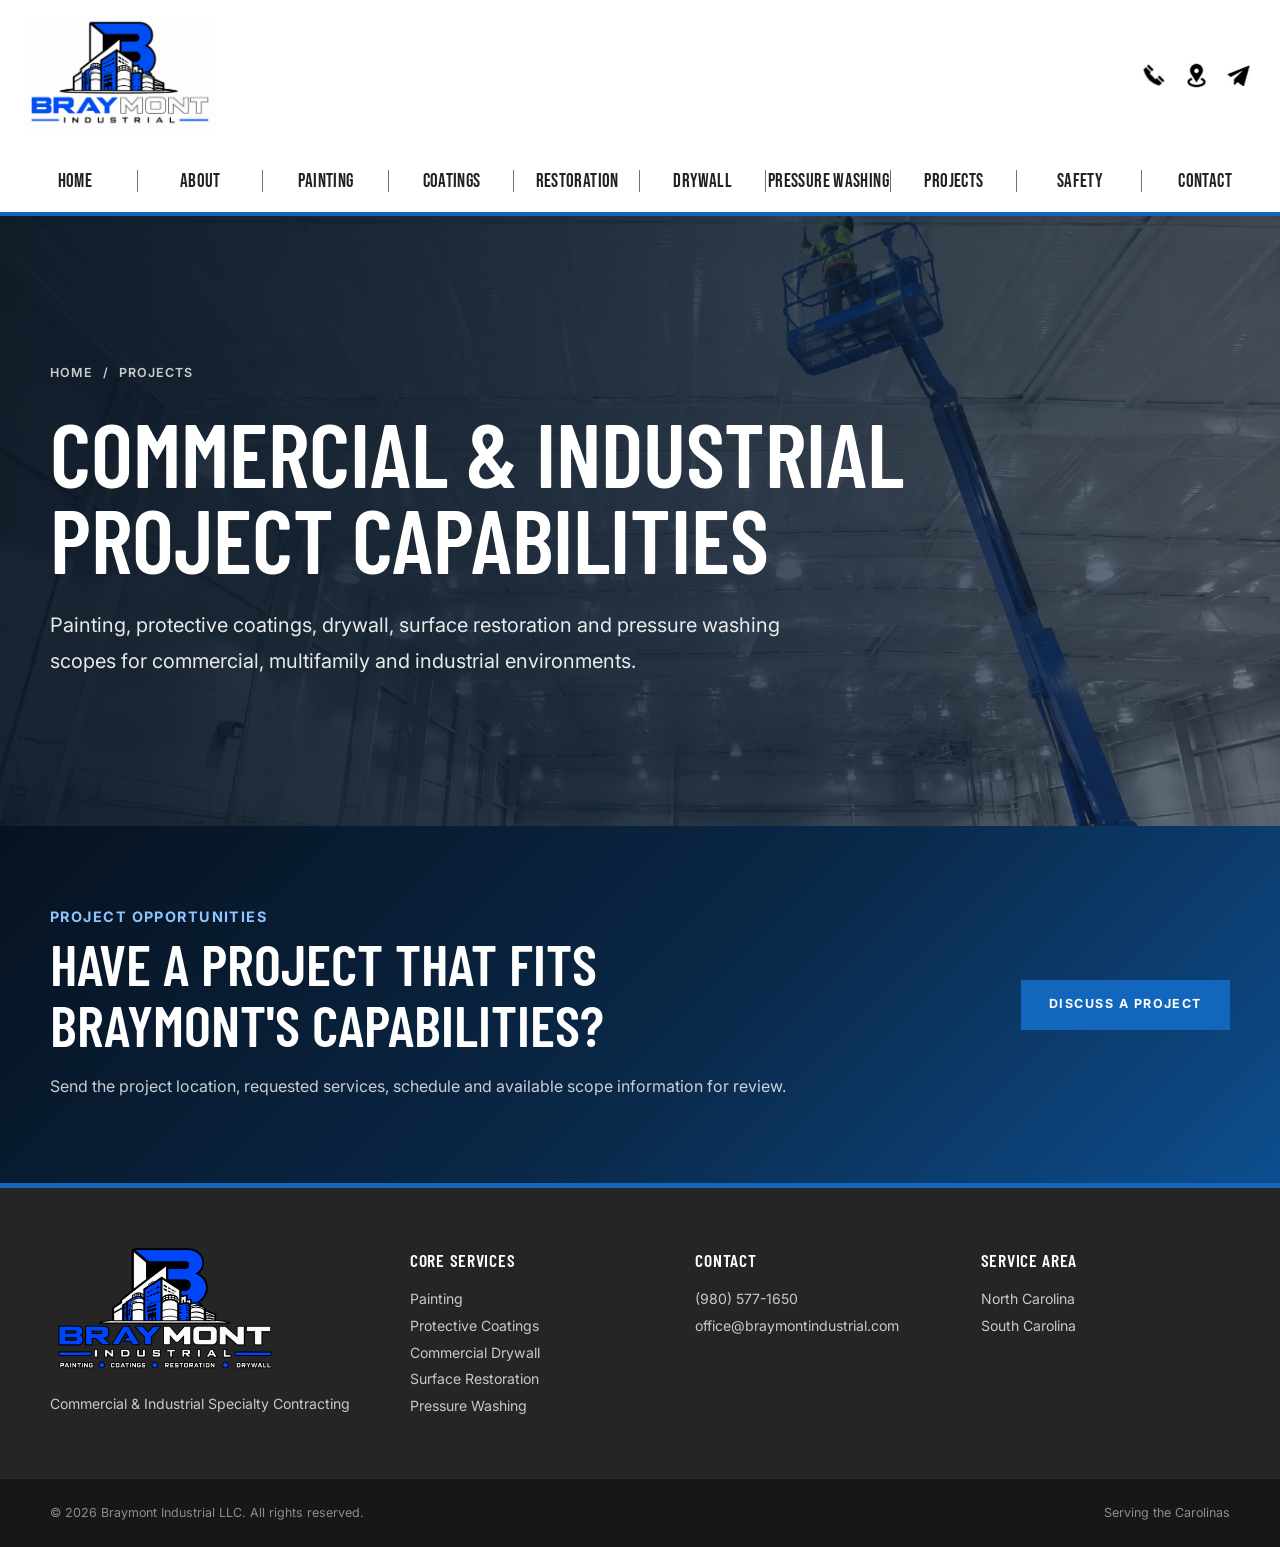
<file: projects/index.html>
﻿<!DOCTYPE HTML>
<html lang="en">

<head>
    <meta charset="utf-8" />
    <meta name="viewport" content="width=device-width, initial-scale=1" />

    <title>Commercial &amp; Industrial Project Capabilities | Braymont Industrial</title>

    <meta
        name="description"
        content="Explore Braymont Industrial capabilities for commercial and industrial painting, protective coatings, drywall, surface restoration, pressure washing and renovation support."
    />

    <link rel="canonical" href="https://braymontindustrial.com/projects/" />

    <meta
        property="og:title"
        content="Commercial &amp; Industrial Project Capabilities | Braymont Industrial"
    />

    <meta
        property="og:description"
        content="Commercial and industrial project capabilities including painting, protective coatings, drywall, surface restoration and pressure washing."
    />

    <meta property="og:type" content="website" />
    <meta property="og:url" content="https://braymontindustrial.com/projects/" />
    <meta property="og:image" content="https://braymontindustrial.com/images/social-preview.jpg" />
    <meta property="og:site_name" content="Braymont Industrial" />

    <meta name="twitter:card" content="summary_large_image" />

    <meta
        name="twitter:title"
        content="Commercial &amp; Industrial Project Capabilities | Braymont Industrial"
    />

    <meta
        name="twitter:description"
        content="Painting, coatings, drywall, restoration and pressure washing capabilities for commercial and industrial projects."
    />

    <meta name="twitter:image" content="https://braymontindustrial.com/images/social-preview.jpg" />

    <meta name="robots" content="index,follow,max-image-preview:large" />
    <meta name="author" content="Braymont Industrial LLC" />
    <meta name="theme-color" content="#1767B9" />

    <link rel="preconnect" href="https://fonts.googleapis.com" />
    <link rel="preconnect" href="https://fonts.gstatic.com" crossorigin />

    <link
        href="https://fonts.googleapis.com/css2?family=Barlow+Condensed:wght@400;500;600;700&family=Bebas+Neue&family=Inter:wght@400;500;600;700&display=swap"
        rel="stylesheet"
    />

    <link rel="icon" type="image/png" href="/images/favicon.png" />
    <link rel="apple-touch-icon" href="/images/favicon.png" />

    <link rel="stylesheet" href="/assets/css/braymont.css?v=20260815-home-nav-2" />

    <script type="application/ld+json">
    {
      "@context": "https://schema.org",
      "@graph": [
        {
          "@type": "WebPage",
          "@id": "https://braymontindustrial.com/projects/#webpage",
          "url": "https://braymontindustrial.com/projects/",
          "name": "Commercial & Industrial Project Capabilities | Braymont Industrial",
          "description": "Commercial and industrial project capabilities including painting, protective coatings, drywall, surface restoration, pressure washing and renovation support.",
          "isPartOf": {
            "@id": "https://braymontindustrial.com/#website"
          },
          "about": {
            "@id": "https://braymontindustrial.com/#organization"
          }
        }
      ]
    }
    </script>

</head>


<body class="service-page">

    <!-- HEADER -->
    
<header class="top-header" id="home">
  <div class="top-header-inner">
    <a href="/" class="brand-lockup" aria-label="Braymont Industrial Home">
      <img src="/images/braymont-logo.webp?v=20260813-1" alt="Braymont Industrial" class="brand-logo" />
    </a>

    <div class="header-actions">
      <button class="mobile-menu-toggle" id="mobile-menu-toggle" type="button"
              aria-label="Open navigation menu" aria-controls="main-nav" aria-expanded="false">
        <span></span><span></span><span></span>
      </button>

      <a href="/contact/" class="header-icon-button" aria-label="Request a Quote" title="Request a Quote">
        <img src="/images/icon-phone.png" alt="" class="header-action-icon" />
      </a>

      <a href="https://www.google.com/maps/search/?api=1&query=Downtown+Gastonia%2C+NC"
         target="_blank" rel="noopener noreferrer" class="header-icon-button"
         aria-label="Downtown Gastonia, North Carolina" title="Downtown Gastonia, NC">
        <img src="/images/icon-quote.png" alt="" class="header-action-icon" />
      </a>

      <a href="mailto:office@braymontindustrial.com" class="header-icon-button"
         aria-label="Email Braymont Industrial" title="Email Braymont Industrial">
        <img src="/images/icon-email.png" alt="" class="header-action-icon" />
      </a>
    </div>
  </div>
</header>

<nav class="main-nav" id="main-nav" aria-label="Main navigation">
  <div class="main-nav-inner">
        <a href="/" class="nav-link">HOME</a>
        <a href="/#about" class="nav-link">ABOUT</a>
        <a href="/services/industrial-painting/" class="nav-link">PAINTING</a>
        <a href="/services/protective-coatings/" class="nav-link">COATINGS</a>
        <a href="/services/surface-restoration/" class="nav-link">RESTORATION</a>
        <a href="/services/commercial-drywall/" class="nav-link">DRYWALL</a>
        <a href="/services/pressure-washing/" class="nav-link">PRESSURE WASHING</a>
        <a href="/projects/" class="nav-link active">PROJECTS</a>
        <a href="/safety/" class="nav-link">SAFETY</a>
        <a href="/contact/" class="nav-link">CONTACT</a>
        </div>
</nav>


    <main>

        <!-- HERO -->
        <section
            class="service-detail-hero standard-detail-hero"
            style="background-image:url('/images/pic07.webp')"
        >

            <div class="service-detail-hero-overlay"></div>

            <div class="section-shell service-detail-hero-content">

                <p class="service-breadcrumb">

                    <a href="/">
                        Home
                    </a>

                    <span aria-hidden="true">
                        /
                    </span>

                    <span>
                        Projects
                    </span>

                </p>


                <h1>
                    Commercial &amp; Industrial Project Capabilities
                </h1>

                <p class="service-detail-lead">
                    Painting, protective coatings, drywall, surface restoration
                    and pressure washing scopes for commercial, multifamily
                    and industrial environments.
                </p>

            </div>

        </section>


      


        <!-- CTA -->
        <section class="service-detail-cta">

            <div class="section-shell service-detail-cta-inner">

                <div>

                    <span class="eyebrow light">
                        Project Opportunities
                    </span>

                    <h2>
                        Have a project that fits Braymont's capabilities?
                    </h2>

                    <p>
                        Send the project location, requested services,
                        schedule and available scope information for review.
                    </p>

                </div>


                <a href="/contact/" class="btn btn-primary">
                    Discuss a Project
                </a>

            </div>

        </section>

    </main>


    <!-- FOOTER -->
    <footer class="site-footer">

        <div class="section-shell footer-grid">

            <div class="footer-brand">

                <img
                    src="/images/braymont-logo2.webp?v=20260813-1"
                    alt="Braymont Industrial"
                    class="footer-logo"
                />

                <p>
                    Commercial &amp; Industrial Specialty Contracting
                </p>

            </div>


            <div>

                <h3>
                    Core Services
                </h3>

                <p>

                    <a href="/services/industrial-painting/">
                        Painting
                    </a>

                    <br />

                    <a href="/services/protective-coatings/">
                        Protective Coatings
                    </a>

                    <br />

                    <a href="/services/commercial-drywall/">
                        Commercial Drywall
                    </a>

                    <br />

                    <a href="/services/surface-restoration/">
                        Surface Restoration
                    </a>

                    <br />

                    <a href="/services/pressure-washing/">
                        Pressure Washing
                    </a>

                </p>

            </div>


            <div>

                <h3>
                    Contact
                </h3>

                <p>

                    <a href="tel:+19805771650">
                        (980) 577-1650
                    </a>

                    <br />

                    <a href="mailto:office@braymontindustrial.com">
                        office@braymontindustrial.com
                    </a>

                </p>

            </div>


            <div>

                <h3>
                    Service Area
                </h3>

                <p>

                    <a href="/locations/north-carolina/">
                        North Carolina
                    </a>

                    <br />

                    <a href="/locations/south-carolina/">
                        South Carolina
                    </a>

                </p>

            </div>

        </div>


        <div class="footer-bottom">

            <div class="section-shell footer-bottom-inner">

                <p>
                    &copy; 2026 Braymont Industrial LLC. All rights reserved.
                </p>

                <p>
                    Serving the Carolinas
                </p>

            </div>

        </div>

    </footer>


    <script src="/assets/js/braymont.js?v=20260812-global-1"></script>


<script>
document.addEventListener("DOMContentLoaded", function () {
  const btn = document.getElementById("mobile-menu-toggle");
  const nav = document.getElementById("main-nav");
  if (!btn || !nav) return;

  function closeMenu() {
    nav.classList.remove("mobile-open");
    btn.classList.remove("is-active");
    btn.setAttribute("aria-expanded","false");
    btn.setAttribute("aria-label","Open navigation menu");
    document.body.classList.remove("mobile-menu-open");
  }

  function openMenu() {
    nav.classList.add("mobile-open");
    btn.classList.add("is-active");
    btn.setAttribute("aria-expanded","true");
    btn.setAttribute("aria-label","Close navigation menu");
    document.body.classList.add("mobile-menu-open");
  }

  btn.addEventListener("click", function () {
    nav.classList.contains("mobile-open") ? closeMenu() : openMenu();
  });

  nav.querySelectorAll("a").forEach(function (a) {
    a.addEventListener("click", closeMenu);
  });

  document.addEventListener("keydown", function (e) {
    if (e.key === "Escape") closeMenu();
  });

  window.addEventListener("resize", function () {
    if (window.innerWidth > 900) closeMenu();
  });
});
</script>

</body>

</html>
</file>
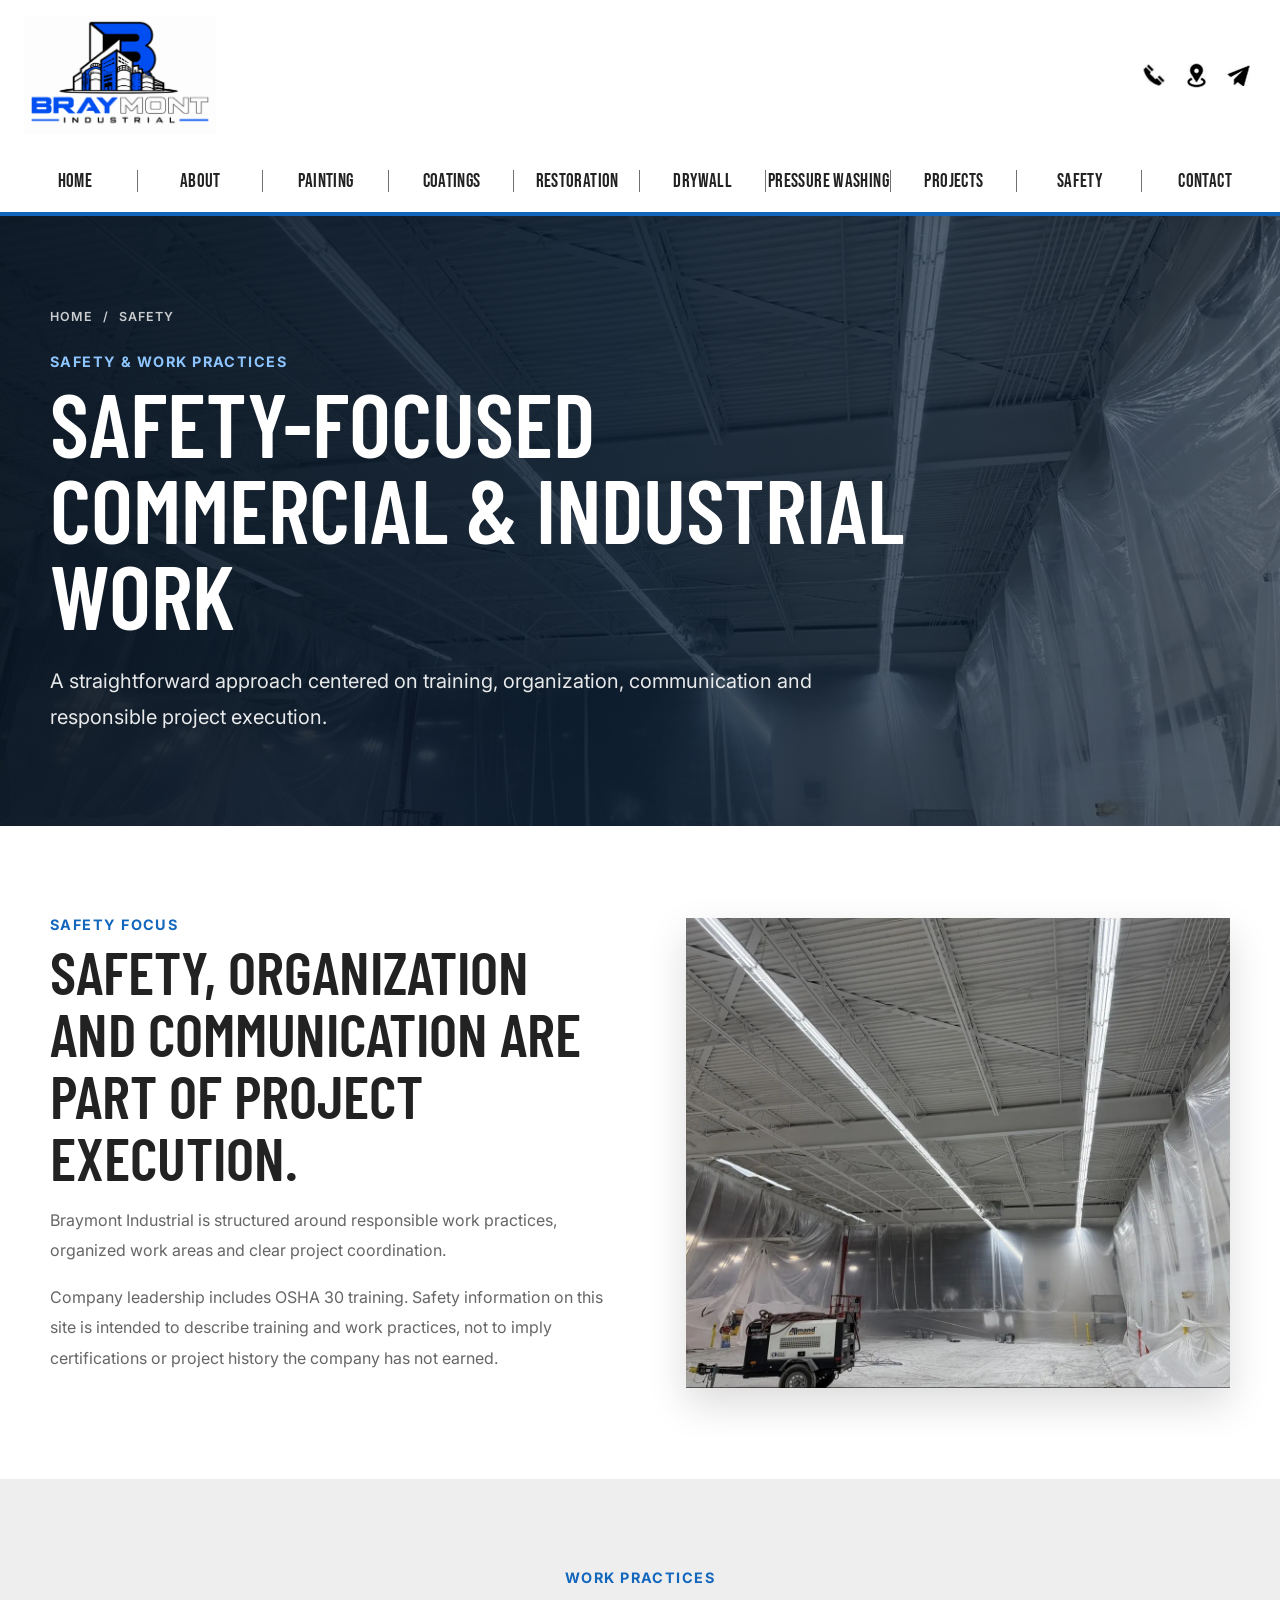
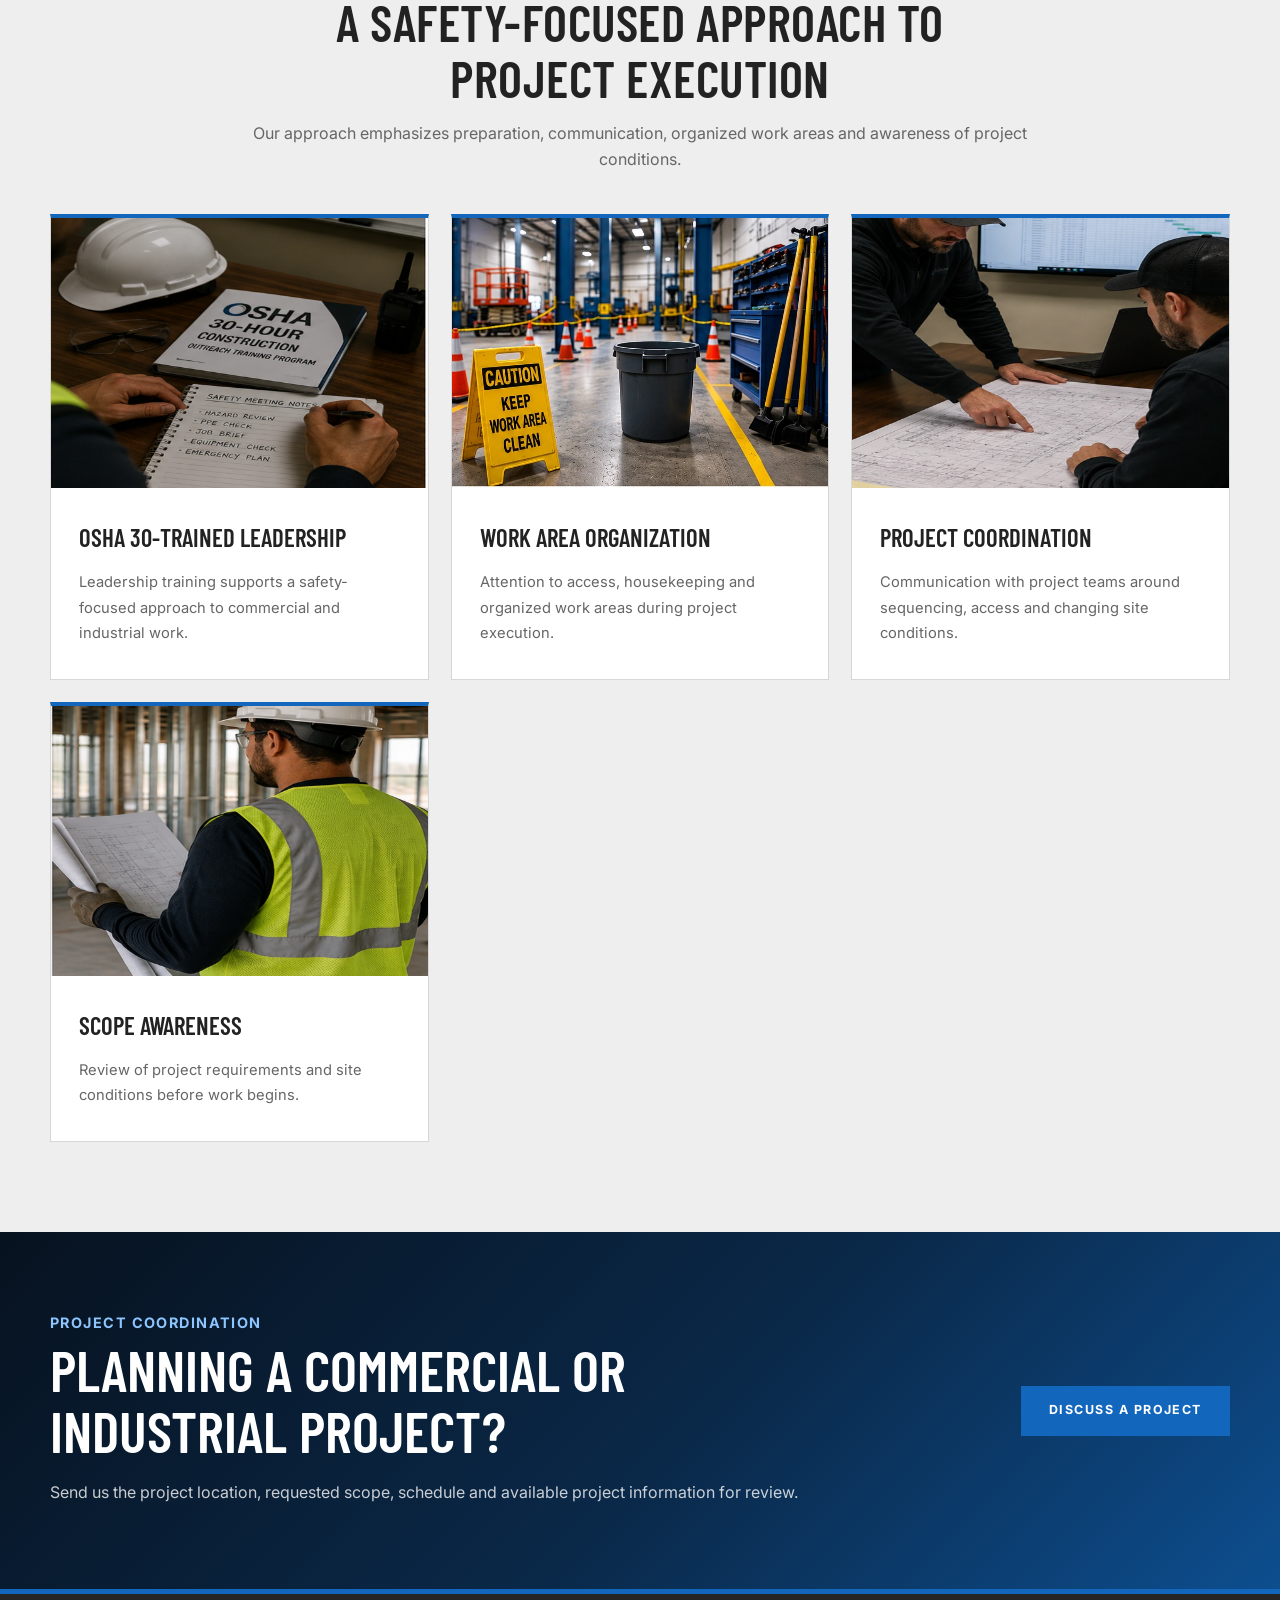
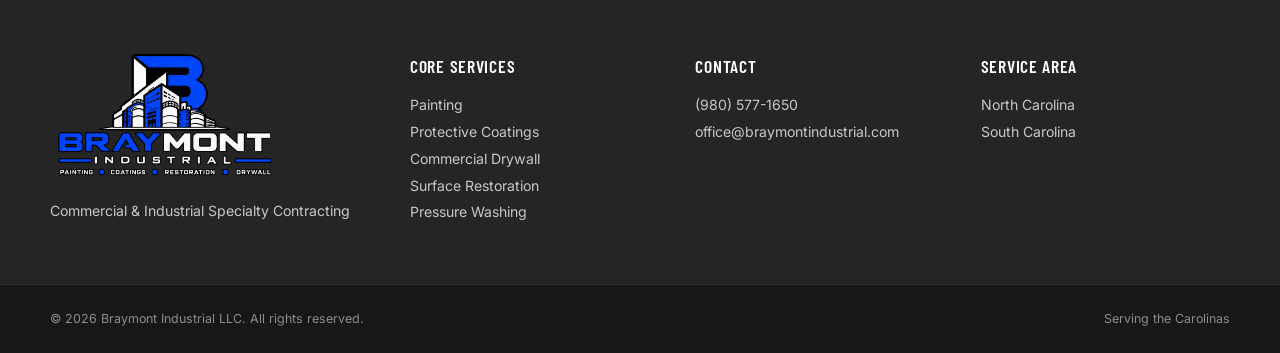
<file: safety/index.html>
﻿<!DOCTYPE HTML>
<html lang="en">

<head>

    <meta charset="utf-8" />

    <meta
        name="viewport"
        content="width=device-width, initial-scale=1"
    />

    <title>
        Safety &amp; Work Practices | Braymont Industrial
    </title>

    <meta
        name="description"
        content="Learn about Braymont Industrial's safety-focused commercial and industrial work practices, OSHA 30-trained leadership, project coordination and organized jobsite execution."
    />

    <link
        rel="canonical"
        href="https://braymontindustrial.com/safety/"
    />

    <meta
        property="og:title"
        content="Safety &amp; Work Practices | Braymont Industrial"
    />

    <meta
        property="og:description"
        content="Safety-focused commercial and industrial work practices supported by OSHA 30-trained leadership, organization and project coordination."
    />

    <meta
        property="og:type"
        content="website"
    />

    <meta
        property="og:url"
        content="https://braymontindustrial.com/safety/"
    />

    <meta
        property="og:image"
        content="https://braymontindustrial.com/images/social-preview.jpg"
    />

    <meta
        property="og:site_name"
        content="Braymont Industrial"
    />

    <meta
        name="twitter:card"
        content="summary_large_image"
    />

    <meta
        name="twitter:title"
        content="Safety &amp; Work Practices | Braymont Industrial"
    />

    <meta
        name="twitter:description"
        content="Safety-focused commercial and industrial work practices supported by training, organization and project coordination."
    />

    <meta
        name="twitter:image"
        content="https://braymontindustrial.com/images/social-preview.jpg"
    />

    <meta
        name="robots"
        content="index,follow,max-image-preview:large"
    />

    <meta
        name="author"
        content="Braymont Industrial LLC"
    />

    <meta
        name="theme-color"
        content="#1767B9"
    />


    <!-- FONTS -->

    <link
        rel="preconnect"
        href="https://fonts.googleapis.com"
    />

    <link
        rel="preconnect"
        href="https://fonts.gstatic.com"
        crossorigin
    />

    <link
        href="https://fonts.googleapis.com/css2?family=Barlow+Condensed:wght@400;500;600;700&family=Bebas+Neue&family=Inter:wght@400;500;600;700&display=swap"
        rel="stylesheet"
    />


    <!-- FAVICON -->

    <link
        rel="icon"
        type="image/png"
        href="/images/favicon.png"
    />

    <link
        rel="apple-touch-icon"
        href="/images/favicon.png"
    />


    <!-- MAIN CSS -->

    <link
        rel="stylesheet"
        href="/assets/css/braymont.css?v=20260815-home-nav-2"
    />


    <!-- SAFETY PAGE IMAGE CARDS -->

    <style>

        .safety-practice-card {
            overflow: hidden;
            padding: 0 !important;
        }

        .safety-practice-image-wrap {
            width: 100%;
            height: 270px;
            overflow: hidden;
            background: #111;
        }

        .safety-practice-image {
            display: block;
            width: 100%;
            height: 100%;
            object-fit: cover;
            object-position: center;
        }

        .safety-practice-content {
            padding: 30px 28px 32px;
        }

        .safety-practice-content h3 {
            margin-top: 0;
        }


        /* TABLET */

        @media screen and (max-width: 1100px) {

            .safety-practice-image-wrap {
                height: 240px;
            }

        }


        /* MOBILE */

        @media screen and (max-width: 700px) {

            .safety-practice-image-wrap {
                height: 230px;
            }

            .safety-practice-content {
                padding: 24px 22px 27px;
            }

        }

    </style>


    <!-- STRUCTURED DATA -->

    <script type="application/ld+json">
    {
        "@context": "https://schema.org",
        "@graph": [
            {
                "@type": "WebPage",
                "@id": "https://braymontindustrial.com/safety/#webpage",
                "url": "https://braymontindustrial.com/safety/",
                "name": "Safety & Work Practices | Braymont Industrial",
                "description": "Safety-focused commercial and industrial work practices supported by OSHA 30-trained leadership, organization and project coordination.",
                "isPartOf": {
                    "@id": "https://braymontindustrial.com/#website"
                },
                "about": {
                    "@id": "https://braymontindustrial.com/#organization"
                }
            }
        ]
    }
    </script>

</head>


<body class="service-page">


    <!-- =====================================================
         HEADER
    ====================================================== -->

    
<header class="top-header" id="home">
  <div class="top-header-inner">
    <a href="/" class="brand-lockup" aria-label="Braymont Industrial Home">
      <img src="/images/braymont-logo.webp?v=20260813-1" alt="Braymont Industrial" class="brand-logo" />
    </a>

    <div class="header-actions">
      <button class="mobile-menu-toggle" id="mobile-menu-toggle" type="button"
              aria-label="Open navigation menu" aria-controls="main-nav" aria-expanded="false">
        <span></span><span></span><span></span>
      </button>

      <a href="/contact/" class="header-icon-button" aria-label="Request a Quote" title="Request a Quote">
        <img src="/images/icon-phone.png" alt="" class="header-action-icon" />
      </a>

      <a href="https://www.google.com/maps/search/?api=1&query=Downtown+Gastonia%2C+NC"
         target="_blank" rel="noopener noreferrer" class="header-icon-button"
         aria-label="Downtown Gastonia, North Carolina" title="Downtown Gastonia, NC">
        <img src="/images/icon-quote.png" alt="" class="header-action-icon" />
      </a>

      <a href="mailto:office@braymontindustrial.com" class="header-icon-button"
         aria-label="Email Braymont Industrial" title="Email Braymont Industrial">
        <img src="/images/icon-email.png" alt="" class="header-action-icon" />
      </a>
    </div>
  </div>
</header>

<nav class="main-nav" id="main-nav" aria-label="Main navigation">
  <div class="main-nav-inner">
        <a href="/" class="nav-link">HOME</a>
        <a href="/#about" class="nav-link">ABOUT</a>
        <a href="/services/industrial-painting/" class="nav-link">PAINTING</a>
        <a href="/services/protective-coatings/" class="nav-link">COATINGS</a>
        <a href="/services/surface-restoration/" class="nav-link">RESTORATION</a>
        <a href="/services/commercial-drywall/" class="nav-link">DRYWALL</a>
        <a href="/services/pressure-washing/" class="nav-link">PRESSURE WASHING</a>
        <a href="/projects/" class="nav-link">PROJECTS</a>
        <a href="/safety/" class="nav-link active">SAFETY</a>
        <a href="/contact/" class="nav-link">CONTACT</a>
        </div>
</nav>


    <!-- =====================================================
         MAIN
    ====================================================== -->

    <main>


        <!-- =================================================
             HERO
        ================================================= -->

        <section
            class="service-detail-hero standard-detail-hero"
            style="background-image:url('/images/pic06.webp')"
        >

            <div class="service-detail-hero-overlay"></div>


            <div class="section-shell service-detail-hero-content">


                <p class="service-breadcrumb">

                    <a href="/">
                        Home
                    </a>

                    <span aria-hidden="true">
                        /
                    </span>

                    <span>
                        Safety
                    </span>

                </p>


                <span class="eyebrow light">
                    Safety &amp; Work Practices
                </span>


                <h1>
                    Safety-Focused Commercial &amp; Industrial Work
                </h1>


                <p class="service-detail-lead">
                    A straightforward approach centered on training,
                    organization, communication and responsible project execution.
                </p>


            </div>

        </section>


        <!-- =================================================
             SAFETY INTRO
        ================================================= -->

        <section class="service-detail-section">

            <div class="section-shell service-detail-grid">


                <div>

                    <span class="eyebrow">
                        Safety Focus
                    </span>


                    <h2 class="service-detail-heading">
                        Safety, organization and communication are part of project execution.
                    </h2>


                    <p>
                        Braymont Industrial is structured around responsible
                        work practices, organized work areas and clear
                        project coordination.
                    </p>


                    <p>
                        Company leadership includes OSHA 30 training.
                        Safety information on this site is intended to
                        describe training and work practices, not to imply
                        certifications or project history the company has
                        not earned.
                    </p>

                </div>


                <div class="service-detail-image-wrap">

                    <img
                        src="/images/pic06.webp"
                        alt="Commercial and industrial safety-focused work practices"
                        class="service-detail-image"
                        loading="lazy"
                        decoding="async"
                    />

                </div>


            </div>

        </section>


        <!-- =================================================
             WORK PRACTICES
        ================================================= -->

        <section
            class="service-detail-section service-detail-section-gray"
        >

            <div class="section-shell">


                <div class="section-heading centered">

                    <span class="eyebrow">
                        Work Practices
                    </span>


                    <h2>
                        A Safety-Focused Approach to Project Execution
                    </h2>


                    <p>
                        Our approach emphasizes preparation, communication,
                        organized work areas and awareness of project conditions.
                    </p>

                </div>


                <div class="service-detail-cards">


                    <!-- OSHA 30-TRAINED LEADERSHIP -->

                    <article class="service-detail-card safety-practice-card">


                        <div class="safety-practice-image-wrap">

                            <img
                                src="/images/osha-30-trained-leadership.webp"
                                alt="Safety-focused commercial and industrial leadership"
                                class="safety-practice-image"
                                loading="lazy"
                                decoding="async"
                            />

                        </div>


                        <div class="safety-practice-content">

                            <h3>
                                OSHA 30-Trained Leadership
                            </h3>

                            <p>
                                Leadership training supports a safety-focused
                                approach to commercial and industrial work.
                            </p>

                        </div>


                    </article>


                    <!-- WORK AREA ORGANIZATION -->

                    <article class="service-detail-card safety-practice-card">


                        <div class="safety-practice-image-wrap">

                            <img
                                src="/images/work-area-organization.webp"
                                alt="Organized commercial and industrial work area"
                                class="safety-practice-image"
                                loading="lazy"
                                decoding="async"
                            />

                        </div>


                        <div class="safety-practice-content">

                            <h3>
                                Work Area Organization
                            </h3>

                            <p>
                                Attention to access, housekeeping and organized
                                work areas during project execution.
                            </p>

                        </div>


                    </article>


                    <!-- PROJECT COORDINATION -->

                    <article class="service-detail-card safety-practice-card">


                        <div class="safety-practice-image-wrap">

                            <img
                                src="/images/project-coordination.webp"
                                alt="Commercial and industrial project coordination"
                                class="safety-practice-image"
                                loading="lazy"
                                decoding="async"
                            />

                        </div>


                        <div class="safety-practice-content">

                            <h3>
                                Project Coordination
                            </h3>

                            <p>
                                Communication with project teams around sequencing,
                                access and changing site conditions.
                            </p>

                        </div>


                    </article>


                    <!-- SCOPE AWARENESS -->

                    <article class="service-detail-card safety-practice-card">


                        <div class="safety-practice-image-wrap">

                            <img
                                src="/images/scope-awareness.webp"
                                alt="Commercial construction scope review and project planning"
                                class="safety-practice-image"
                                loading="lazy"
                                decoding="async"
                            />

                        </div>


                        <div class="safety-practice-content">

                            <h3>
                                Scope Awareness
                            </h3>

                            <p>
                                Review of project requirements and site conditions
                                before work begins.
                            </p>

                        </div>


                    </article>


                </div>

            </div>

        </section>


        <!-- =================================================
             PROJECT CTA
        ================================================= -->

        <section class="service-detail-cta">

            <div class="section-shell service-detail-cta-inner">


                <div>

                    <span class="eyebrow light">
                        Project Coordination
                    </span>


                    <h2>
                        Planning a commercial or industrial project?
                    </h2>


                    <p>
                        Send us the project location, requested scope,
                        schedule and available project information for review.
                    </p>

                </div>


                <a
                    href="/contact/"
                    class="btn btn-primary"
                >
                    Discuss a Project
                </a>


            </div>

        </section>


    </main>


    <!-- =====================================================
         FOOTER
    ====================================================== -->

    <footer class="site-footer">


        <div class="section-shell footer-grid">


            <!-- BRAND -->

            <div class="footer-brand">

                <img
                    src="/images/braymont-logo2.webp?v=20260813-1"
                    alt="Braymont Industrial"
                    class="footer-logo"
                    loading="lazy"
                    decoding="async"
                />

                <p>
                    Commercial &amp; Industrial Specialty Contracting
                </p>

            </div>


            <!-- SERVICES -->

            <div>

                <h3>
                    Core Services
                </h3>

                <p>

                    <a href="/services/industrial-painting/">
                        Painting
                    </a>

                    <br />

                    <a href="/services/protective-coatings/">
                        Protective Coatings
                    </a>

                    <br />

                    <a href="/services/commercial-drywall/">
                        Commercial Drywall
                    </a>

                    <br />

                    <a href="/services/surface-restoration/">
                        Surface Restoration
                    </a>

                    <br />

                    <a href="/services/pressure-washing/">
                        Pressure Washing
                    </a>

                </p>

            </div>


            <!-- CONTACT -->

            <div>

                <h3>
                    Contact
                </h3>

                <p>

                    <a href="tel:+19805771650">
                        (980) 577-1650
                    </a>

                    <br />

                    <a href="mailto:office@braymontindustrial.com">
                        office@braymontindustrial.com
                    </a>

                </p>

            </div>


            <!-- SERVICE AREA -->

            <div>

                <h3>
                    Service Area
                </h3>

                <p>

                    <a href="/locations/north-carolina/">
                        North Carolina
                    </a>

                    <br />

                    <a href="/locations/south-carolina/">
                        South Carolina
                    </a>

                </p>

            </div>


        </div>


        <div class="footer-bottom">

            <div class="section-shell footer-bottom-inner">

                <p>
                    &copy; 2026 Braymont Industrial LLC. All rights reserved.
                </p>

                <p>
                    Serving the Carolinas
                </p>

            </div>

        </div>


    </footer>


    <!-- JAVASCRIPT -->

    <script src="/assets/js/braymont.js?v=20260812-global-1"></script>



<script>
document.addEventListener("DOMContentLoaded", function () {
  const btn = document.getElementById("mobile-menu-toggle");
  const nav = document.getElementById("main-nav");
  if (!btn || !nav) return;

  function closeMenu() {
    nav.classList.remove("mobile-open");
    btn.classList.remove("is-active");
    btn.setAttribute("aria-expanded","false");
    btn.setAttribute("aria-label","Open navigation menu");
    document.body.classList.remove("mobile-menu-open");
  }

  function openMenu() {
    nav.classList.add("mobile-open");
    btn.classList.add("is-active");
    btn.setAttribute("aria-expanded","true");
    btn.setAttribute("aria-label","Close navigation menu");
    document.body.classList.add("mobile-menu-open");
  }

  btn.addEventListener("click", function () {
    nav.classList.contains("mobile-open") ? closeMenu() : openMenu();
  });

  nav.querySelectorAll("a").forEach(function (a) {
    a.addEventListener("click", closeMenu);
  });

  document.addEventListener("keydown", function (e) {
    if (e.key === "Escape") closeMenu();
  });

  window.addEventListener("resize", function () {
    if (window.innerWidth > 900) closeMenu();
  });
});
</script>

</body>

</html>
</file>
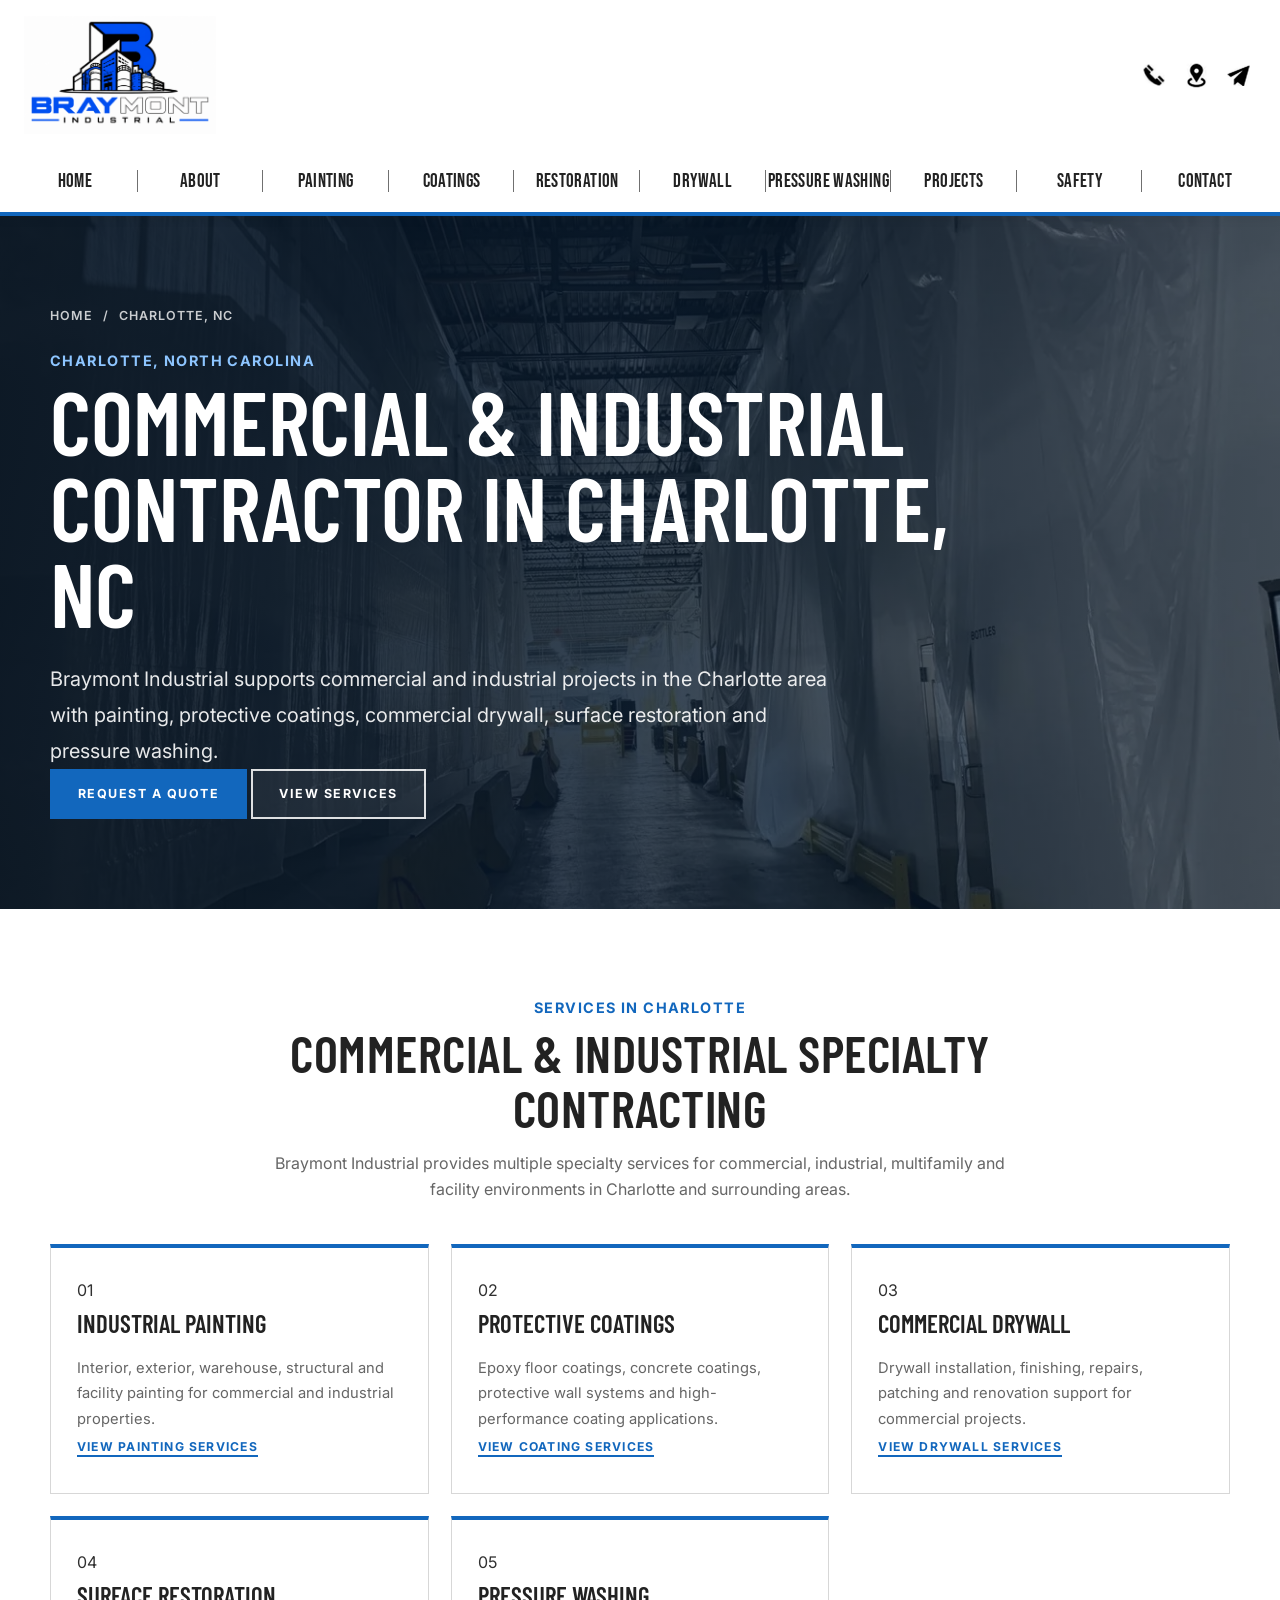
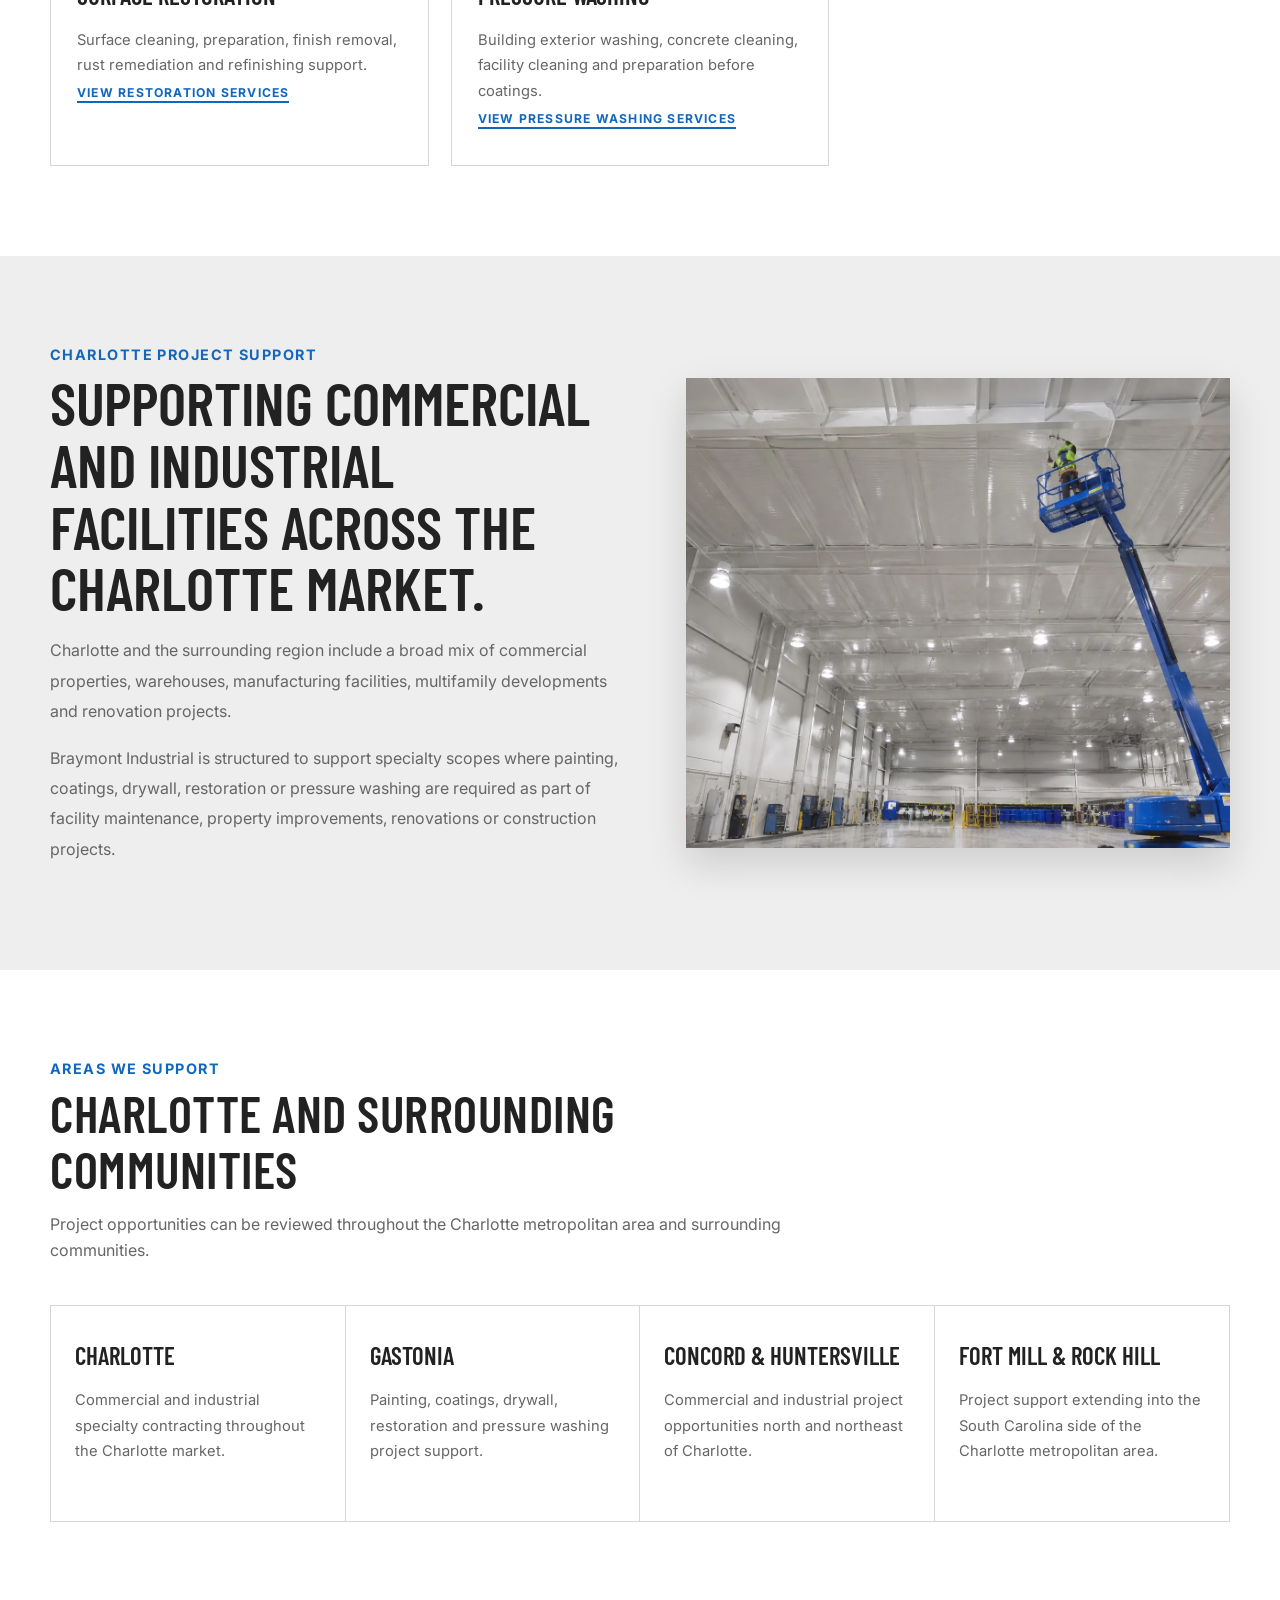
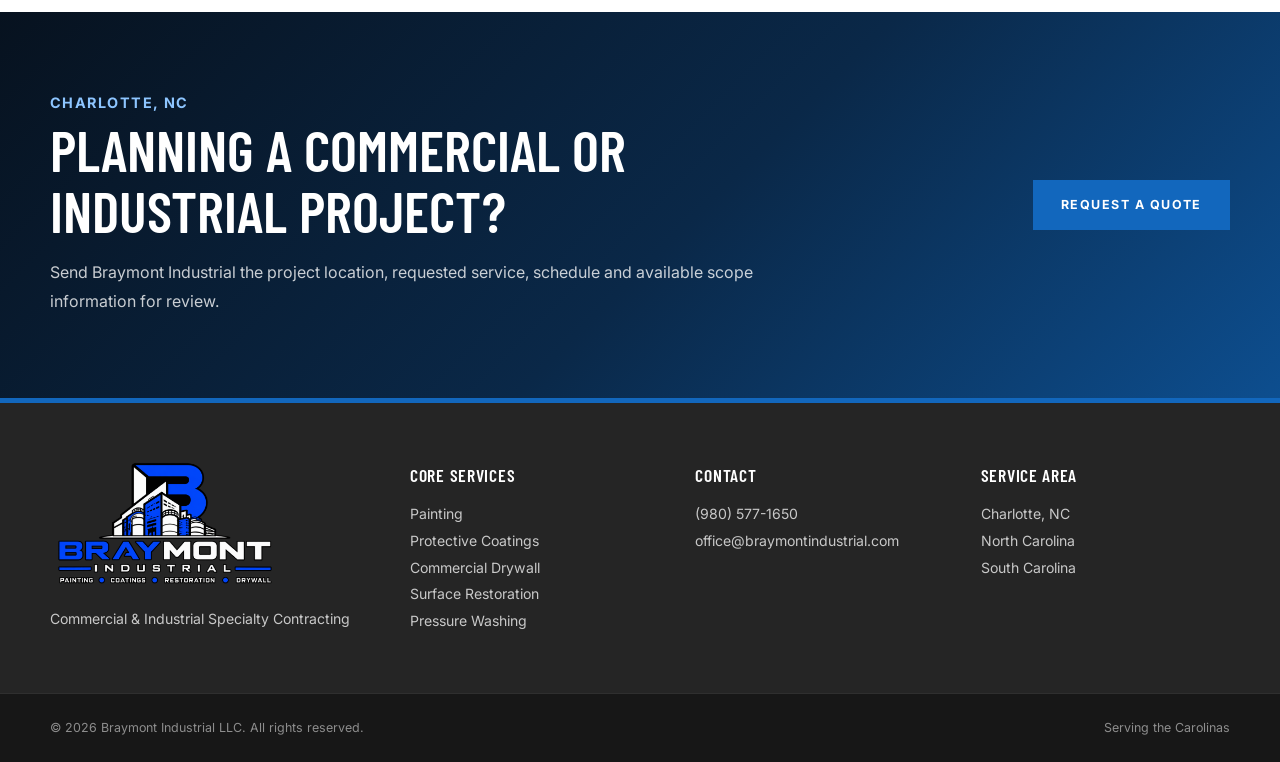
<file: locations/charlotte-nc/index.html>
﻿<!DOCTYPE HTML>
<html lang="en">

<head>
    <meta charset="utf-8" />
    <meta name="viewport" content="width=device-width, initial-scale=1" />

    <title>Industrial & Commercial Contractor Charlotte NC | Braymont Industrial</title>

    <meta
    name="description"
    content="Commercial and industrial painting, protective coatings, drywall, surface restoration and pressure washing in Charlotte, NC and surrounding areas."
/>

    <link rel="canonical" href="https://braymontindustrial.com/locations/charlotte-nc/" />

    <meta property="og:title" content="Commercial & Industrial Contractor in Charlotte, NC | Braymont Industrial" />
    <meta
        property="og:description"
        content="Commercial and industrial painting, coatings, drywall, restoration and pressure washing services in Charlotte, NC."
    />
    <meta property="og:type" content="website" />
    <meta property="og:url" content="https://braymontindustrial.com/locations/charlotte-nc/" />
    <meta property="og:image" content="https://braymontindustrial.com/images/social-preview.jpg" />
    <meta property="og:site_name" content="Braymont Industrial" />

    <meta name="twitter:card" content="summary_large_image" />
    <meta name="twitter:title" content="Commercial & Industrial Contractor in Charlotte, NC | Braymont Industrial" />
    <meta
        name="twitter:description"
        content="Painting, coatings, drywall, restoration and pressure washing for commercial and industrial projects in Charlotte, NC."
    />
    <meta name="twitter:image" content="https://braymontindustrial.com/images/social-preview.jpg" />

    <meta name="robots" content="index,follow,max-image-preview:large" />
    <meta name="author" content="Braymont Industrial LLC" />
    <meta name="theme-color" content="#1767B9" />

    <link rel="preconnect" href="https://fonts.googleapis.com" />
    <link rel="preconnect" href="https://fonts.gstatic.com" crossorigin />

    <link
        href="https://fonts.googleapis.com/css2?family=Barlow+Condensed:wght@400;500;600;700&family=Bebas+Neue&family=Inter:wght@400;500;600;700&display=swap"
        rel="stylesheet"
    />

    <link rel="icon" type="image/png" href="/images/favicon.png" />
    <link rel="apple-touch-icon" href="/images/favicon.png" />

    <link rel="stylesheet" href="/assets/css/braymont.css?v=20260815-home-nav-2" />

    <script type="application/ld+json">
    {
      "@context": "https://schema.org",
      "@graph": [
        {
          "@type": "WebPage",
          "@id": "https://braymontindustrial.com/locations/charlotte-nc/#webpage",
          "url": "https://braymontindustrial.com/locations/charlotte-nc/",
          "name": "Commercial & Industrial Contractor in Charlotte, NC | Braymont Industrial",
          "description": "Commercial and industrial painting, protective coatings, drywall, surface restoration and pressure washing services in Charlotte, North Carolina.",
          "isPartOf": {
            "@id": "https://braymontindustrial.com/#website"
          },
          "about": {
            "@id": "https://braymontindustrial.com/#organization"
          }
        },
        {
          "@type": "Service",
          "@id": "https://braymontindustrial.com/locations/charlotte-nc/#service",
          "name": "Commercial & Industrial Contracting Services in Charlotte, NC",
          "serviceType": "Commercial and Industrial Specialty Contracting",
          "provider": {
            "@id": "https://braymontindustrial.com/#organization"
          },
          "areaServed": {
            "@type": "City",
            "name": "Charlotte"
          },
          "url": "https://braymontindustrial.com/locations/charlotte-nc/"
        }
      ]
    }
    </script>
</head>


<body class="service-page">

    
<header class="top-header" id="home">
  <div class="top-header-inner">
    <a href="/" class="brand-lockup" aria-label="Braymont Industrial Home">
      <img src="/images/braymont-logo.webp?v=20260813-1" alt="Braymont Industrial" class="brand-logo" />
    </a>

    <div class="header-actions">
      <button class="mobile-menu-toggle" id="mobile-menu-toggle" type="button"
              aria-label="Open navigation menu" aria-controls="main-nav" aria-expanded="false">
        <span></span><span></span><span></span>
      </button>

      <a href="/contact/" class="header-icon-button" aria-label="Request a Quote" title="Request a Quote">
        <img src="/images/icon-phone.png" alt="" class="header-action-icon" />
      </a>

      <a href="https://www.google.com/maps/search/?api=1&query=Downtown+Gastonia%2C+NC"
         target="_blank" rel="noopener noreferrer" class="header-icon-button"
         aria-label="Downtown Gastonia, North Carolina" title="Downtown Gastonia, NC">
        <img src="/images/icon-quote.png" alt="" class="header-action-icon" />
      </a>

      <a href="mailto:office@braymontindustrial.com" class="header-icon-button"
         aria-label="Email Braymont Industrial" title="Email Braymont Industrial">
        <img src="/images/icon-email.png" alt="" class="header-action-icon" />
      </a>
    </div>
  </div>
</header>

<nav class="main-nav" id="main-nav" aria-label="Main navigation">
  <div class="main-nav-inner">
        <a href="/" class="nav-link active">HOME</a>
        <a href="/#about" class="nav-link">ABOUT</a>
        <a href="/services/industrial-painting/" class="nav-link">PAINTING</a>
        <a href="/services/protective-coatings/" class="nav-link">COATINGS</a>
        <a href="/services/surface-restoration/" class="nav-link">RESTORATION</a>
        <a href="/services/commercial-drywall/" class="nav-link">DRYWALL</a>
        <a href="/services/pressure-washing/" class="nav-link">PRESSURE WASHING</a>
        <a href="/projects/" class="nav-link">PROJECTS</a>
        <a href="/safety/" class="nav-link">SAFETY</a>
        <a href="/contact/" class="nav-link">CONTACT</a>
        </div>
</nav>


    <main>

        <section class="service-detail-hero standard-detail-hero" style="background-image:url('/images/pic01.webp')">

            <div class="service-detail-hero-overlay"></div>

            <div class="section-shell service-detail-hero-content">

                <p class="service-breadcrumb">
                    <a href="/">Home</a>
                    <span aria-hidden="true">/</span>
                    <span>Charlotte, NC</span>
                </p>

                <span class="eyebrow light">
                    Charlotte, North Carolina
                </span>

                <h1>
    Commercial &amp; Industrial Contractor in Charlotte, NC
</h1>
                <p class="service-detail-lead">
                    Braymont Industrial supports commercial and industrial projects
                    in the Charlotte area with painting, protective coatings,
                    commercial drywall, surface restoration and pressure washing.
                </p>

                <div class="hero-actions">

                    <a href="/contact/" class="btn btn-primary">
                        Request a Quote
                    </a>

                    <a href="#charlotte-services" class="btn btn-outline-light">
                        View Services
                    </a>

                </div>

            </div>

        </section>


        <section class="service-detail-section" id="charlotte-services">

            <div class="section-shell">

                <div class="section-heading centered">

                    <span class="eyebrow">
                        Services in Charlotte
                    </span>

                    <h2>
                        Commercial &amp; Industrial Specialty Contracting
                    </h2>

                    <p>
                        Braymont Industrial provides multiple specialty services
                        for commercial, industrial, multifamily and facility
                        environments in Charlotte and surrounding areas.
                    </p>

                </div>


                <div class="service-detail-cards">

                    <article class="service-detail-card">
                        <span>01</span>

                        <h3>
                            Industrial Painting
                        </h3>

                        <p>
                            Interior, exterior, warehouse, structural and facility
                            painting for commercial and industrial properties.
                        </p>

                        <a
                            href="/services/industrial-painting/"
                            class="text-link"
                        >
                            View Painting Services
                        </a>
                    </article>


                    <article class="service-detail-card">
                        <span>02</span>

                        <h3>
                            Protective Coatings
                        </h3>

                        <p>
                            Epoxy floor coatings, concrete coatings, protective
                            wall systems and high-performance coating applications.
                        </p>

                        <a
                            href="/services/protective-coatings/"
                            class="text-link"
                        >
                            View Coating Services
                        </a>
                    </article>


                    <article class="service-detail-card">
                        <span>03</span>

                        <h3>
                            Commercial Drywall
                        </h3>

                        <p>
                            Drywall installation, finishing, repairs, patching
                            and renovation support for commercial projects.
                        </p>

                        <a
                            href="/services/commercial-drywall/"
                            class="text-link"
                        >
                            View Drywall Services
                        </a>
                    </article>


                    <article class="service-detail-card">
                        <span>04</span>

                        <h3>
                            Surface Restoration
                        </h3>

                        <p>
                            Surface cleaning, preparation, finish removal,
                            rust remediation and refinishing support.
                        </p>

                        <a
                            href="/services/surface-restoration/"
                            class="text-link"
                        >
                            View Restoration Services
                        </a>
                    </article>


                    <article class="service-detail-card">
                        <span>05</span>

                        <h3>
                            Pressure Washing
                        </h3>

                        <p>
                            Building exterior washing, concrete cleaning,
                            facility cleaning and preparation before coatings.
                        </p>

                        <a
                            href="/services/pressure-washing/"
                            class="text-link"
                        >
                            View Pressure Washing Services
                        </a>
                    </article>

                </div>

            </div>

        </section>


        <section class="service-detail-section service-detail-section-gray">

            <div class="section-shell service-detail-grid">

                <div>

                    <span class="eyebrow">
                        Charlotte Project Support
                    </span>

                    <h2 class="service-detail-heading">
                        Supporting commercial and industrial facilities across the Charlotte market.
                    </h2>

                    <p>
                        Charlotte and the surrounding region include a broad mix
                        of commercial properties, warehouses, manufacturing
                        facilities, multifamily developments and renovation projects.
                    </p>

                    <p>
                        Braymont Industrial is structured to support specialty
                        scopes where painting, coatings, drywall, restoration
                        or pressure washing are required as part of facility
                        maintenance, property improvements, renovations or
                        construction projects.
                    </p>

                </div>


                <div class="service-detail-image-wrap">

                    <img
                        src="/images/pic07.webp"
                        alt="Commercial and industrial project work in Charlotte North Carolina"
                        class="service-detail-image"
                        loading="lazy"
                        decoding="async"
                    />

                </div>

            </div>

        </section>


        <section class="service-detail-section">

            <div class="section-shell">

                <div class="section-heading">

                    <span class="eyebrow">
                        Areas We Support
                    </span>

                    <h2>
                        Charlotte and surrounding communities
                    </h2>

                    <p>
                        Project opportunities can be reviewed throughout the
                        Charlotte metropolitan area and surrounding communities.
                    </p>

                </div>


                <div class="service-detail-environments">

                    <div>
                        <h3>Charlotte</h3>

                        <p>
                            Commercial and industrial specialty contracting
                            throughout the Charlotte market.
                        </p>
                    </div>


                    <div>
                        <h3>Gastonia</h3>

                        <p>
                            Painting, coatings, drywall, restoration and
                            pressure washing project support.
                        </p>
                    </div>


                    <div>
                        <h3>Concord &amp; Huntersville</h3>

                        <p>
                            Commercial and industrial project opportunities
                            north and northeast of Charlotte.
                        </p>
                    </div>


                    <div>
                        <h3>Fort Mill &amp; Rock Hill</h3>

                        <p>
                            Project support extending into the South Carolina
                            side of the Charlotte metropolitan area.
                        </p>
                    </div>

                </div>

            </div>

        </section>


        <section class="service-detail-cta">

            <div class="section-shell service-detail-cta-inner">

                <div>

                    <span class="eyebrow light">
                        Charlotte, NC
                    </span>

                    <h2>
                        Planning a commercial or industrial project?
                    </h2>

                    <p>
                        Send Braymont Industrial the project location, requested
                        service, schedule and available scope information for review.
                    </p>

                </div>


                <a
                    href="/contact/"
                    class="btn btn-primary"
                >
                    Request a Quote
                </a>

            </div>

        </section>

    </main>


    <footer class="site-footer">

        <div class="section-shell footer-grid">

            <div class="footer-brand">

                <img
                    src="/images/braymont-logo2.webp?v=20260813-1"
                    alt="Braymont Industrial"
                    class="footer-logo"
                />

                <p>
                    Commercial &amp; Industrial Specialty Contracting
                </p>

            </div>


            <div>

                <h3>
                    Core Services
                </h3>

                <p>
                    <a href="/services/industrial-painting/">
                        Painting
                    </a>

                    <br />

                    <a href="/services/protective-coatings/">
                        Protective Coatings
                    </a>

                    <br />

                    <a href="/services/commercial-drywall/">
                        Commercial Drywall
                    </a>

                    <br />

                    <a href="/services/surface-restoration/">
                        Surface Restoration
                    </a>

                    <br />

                    <a href="/services/pressure-washing/">
                        Pressure Washing
                    </a>
                </p>

            </div>


            <div>

                <h3>
                    Contact
                </h3>

                <p>

                    <a href="tel:+19805771650">
                        (980) 577-1650
                    </a>

                    <br />

                    <a href="mailto:office@braymontindustrial.com">
                        office@braymontindustrial.com
                    </a>

                </p>

            </div>


            <div>

                <h3>
                    Service Area
                </h3>

                <p>
                    Charlotte, NC
                    <br />
                    North Carolina
                    <br />
                    South Carolina
                </p>

            </div>

        </div>


        <div class="footer-bottom">

            <div class="section-shell footer-bottom-inner">

                <p>
                    &copy; 2026 Braymont Industrial LLC. All rights reserved.
                </p>

                <p>
                    Serving the Carolinas
                </p>

            </div>

        </div>

    </footer>


    <script src="/assets/js/braymont.js?v=20260812-global-1"></script>


<script>
document.addEventListener("DOMContentLoaded", function () {
  const btn = document.getElementById("mobile-menu-toggle");
  const nav = document.getElementById("main-nav");
  if (!btn || !nav) return;

  function closeMenu() {
    nav.classList.remove("mobile-open");
    btn.classList.remove("is-active");
    btn.setAttribute("aria-expanded","false");
    btn.setAttribute("aria-label","Open navigation menu");
    document.body.classList.remove("mobile-menu-open");
  }

  function openMenu() {
    nav.classList.add("mobile-open");
    btn.classList.add("is-active");
    btn.setAttribute("aria-expanded","true");
    btn.setAttribute("aria-label","Close navigation menu");
    document.body.classList.add("mobile-menu-open");
  }

  btn.addEventListener("click", function () {
    nav.classList.contains("mobile-open") ? closeMenu() : openMenu();
  });

  nav.querySelectorAll("a").forEach(function (a) {
    a.addEventListener("click", closeMenu);
  });

  document.addEventListener("keydown", function (e) {
    if (e.key === "Escape") closeMenu();
  });

  window.addEventListener("resize", function () {
    if (window.innerWidth > 900) closeMenu();
  });
});
</script>

</body>

</html>
</file>
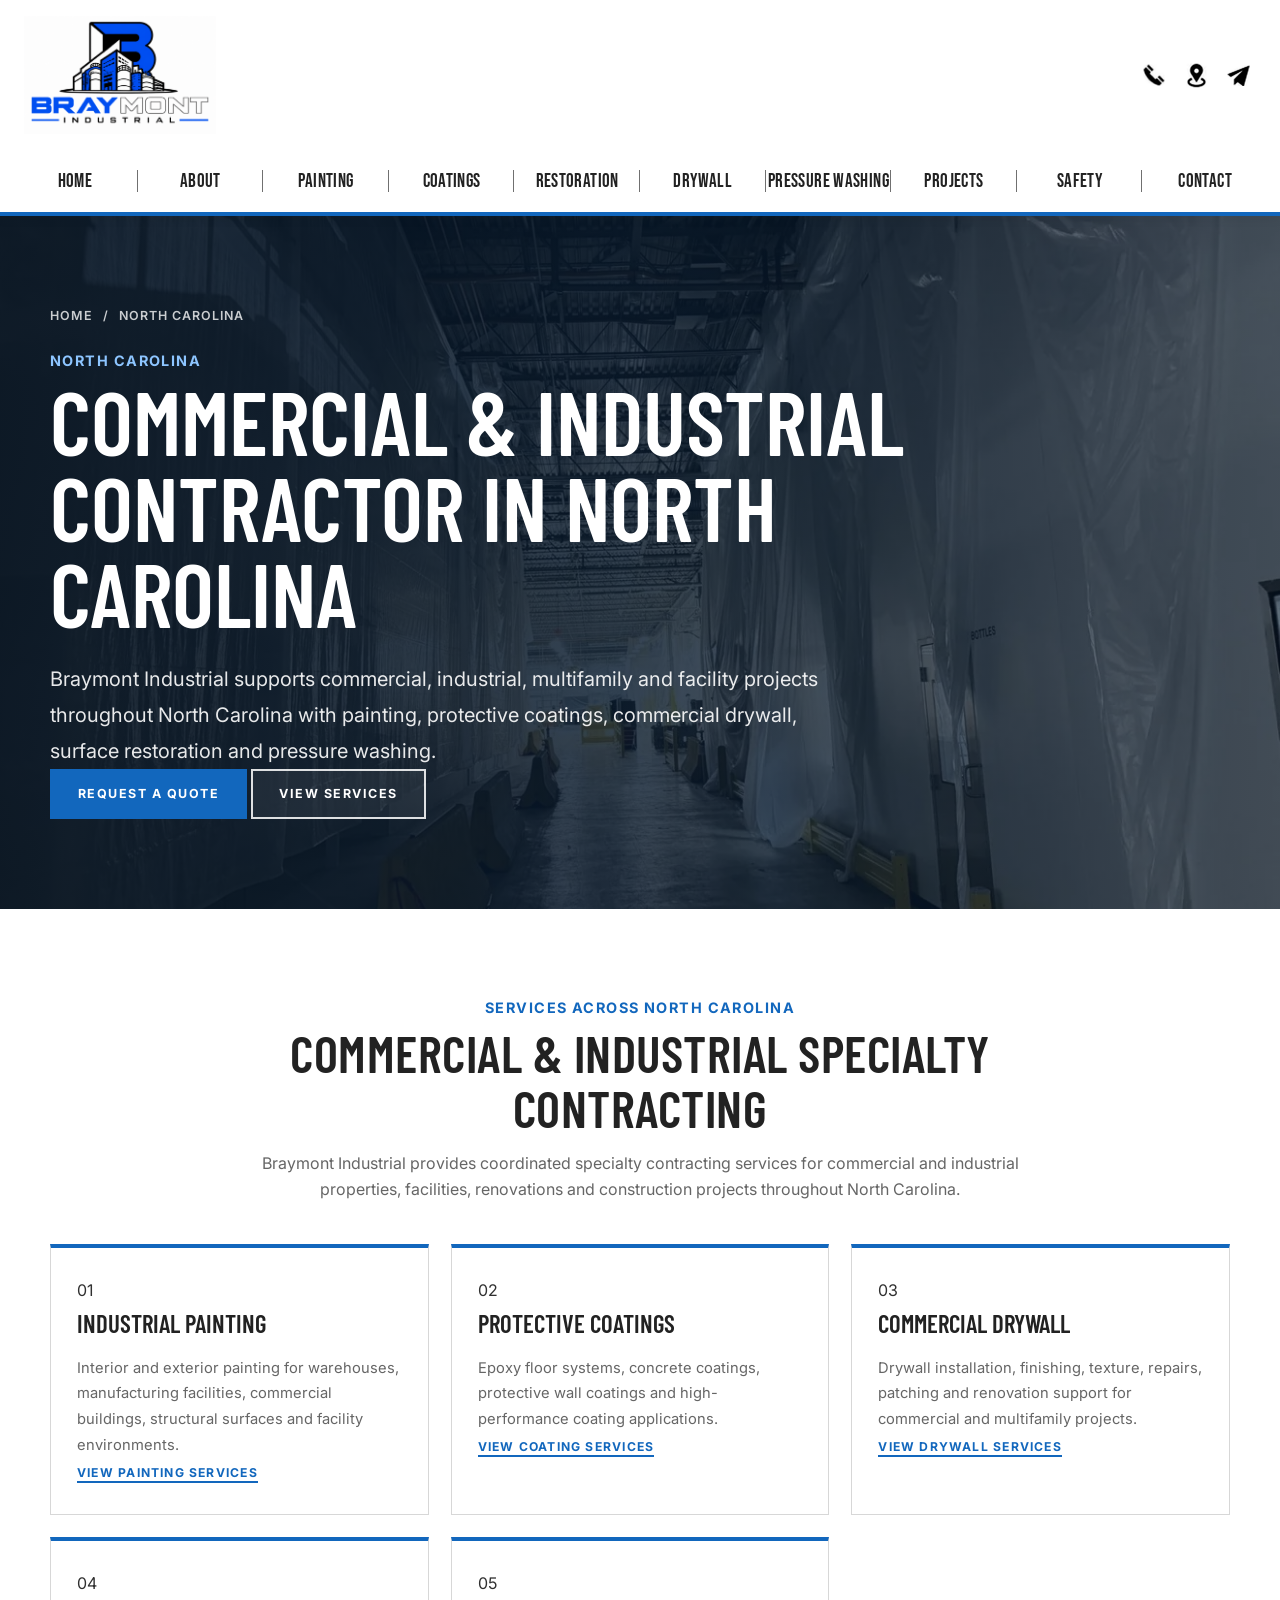
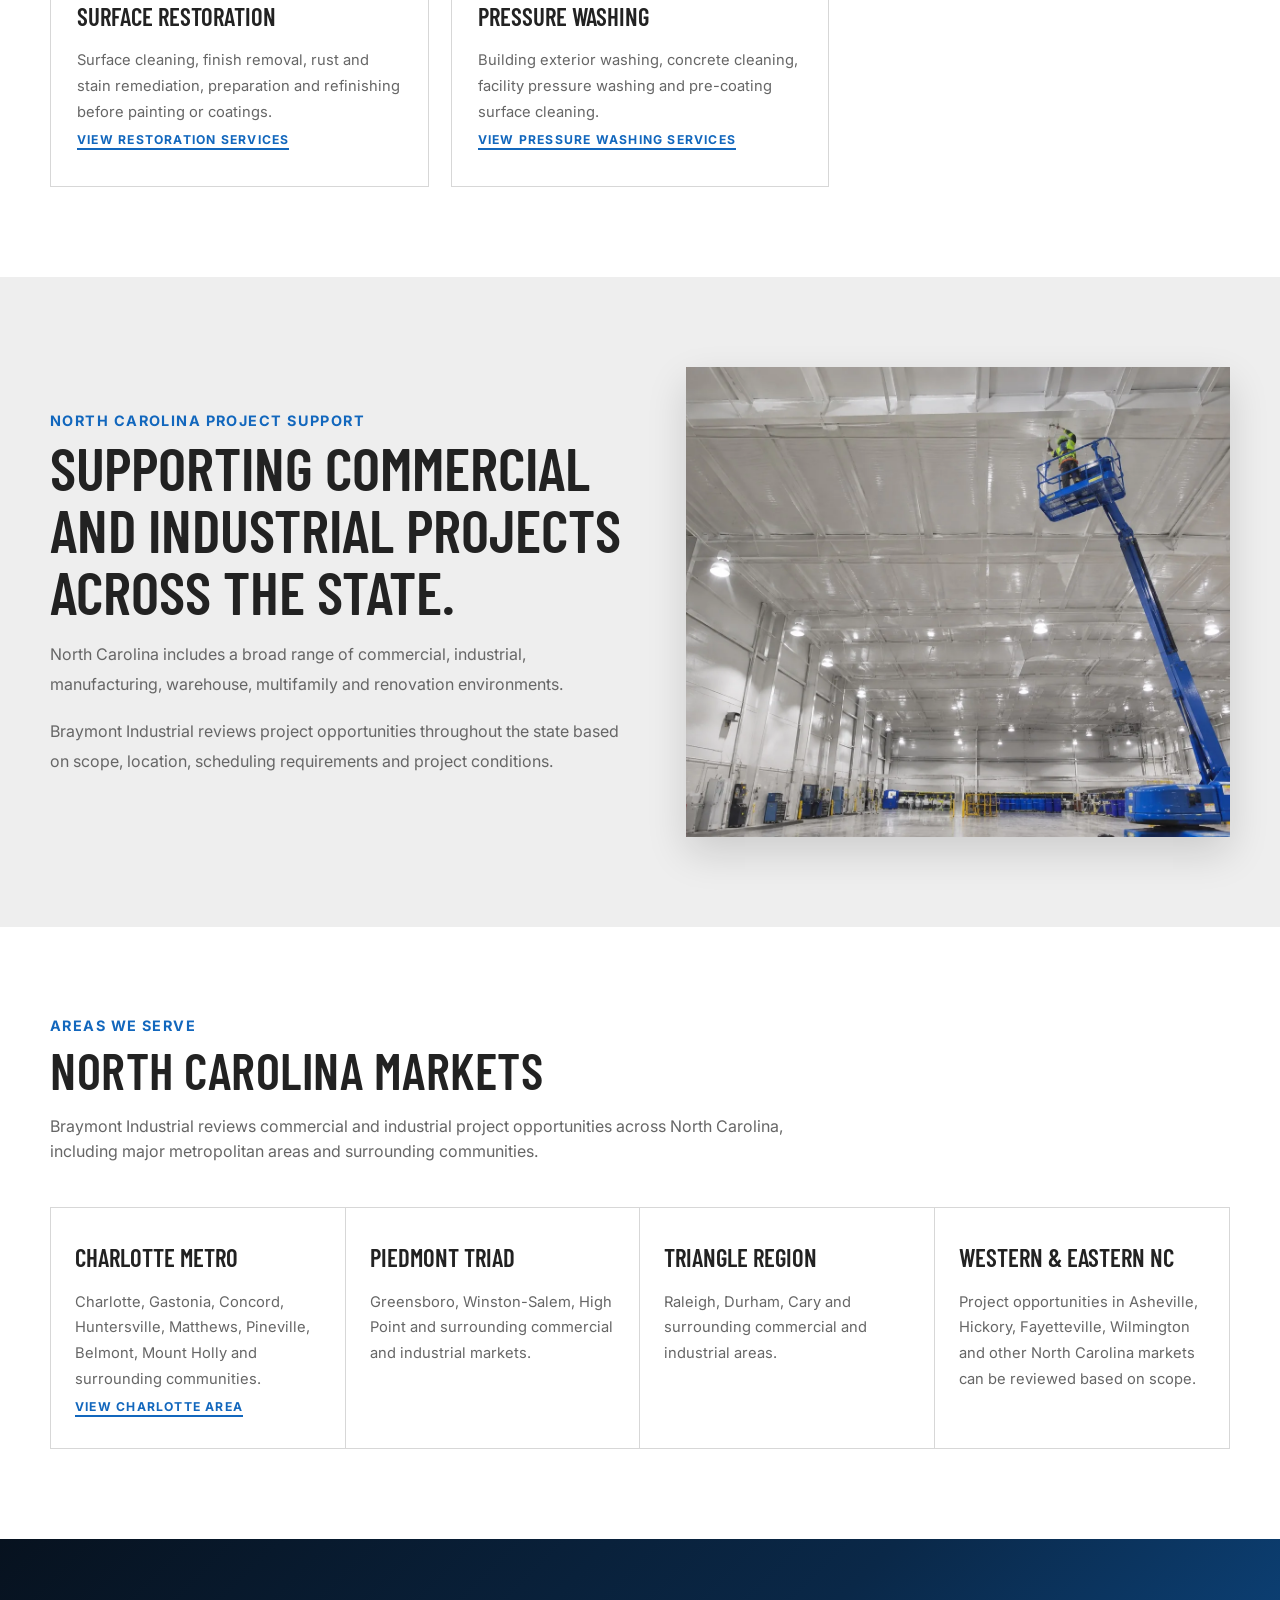
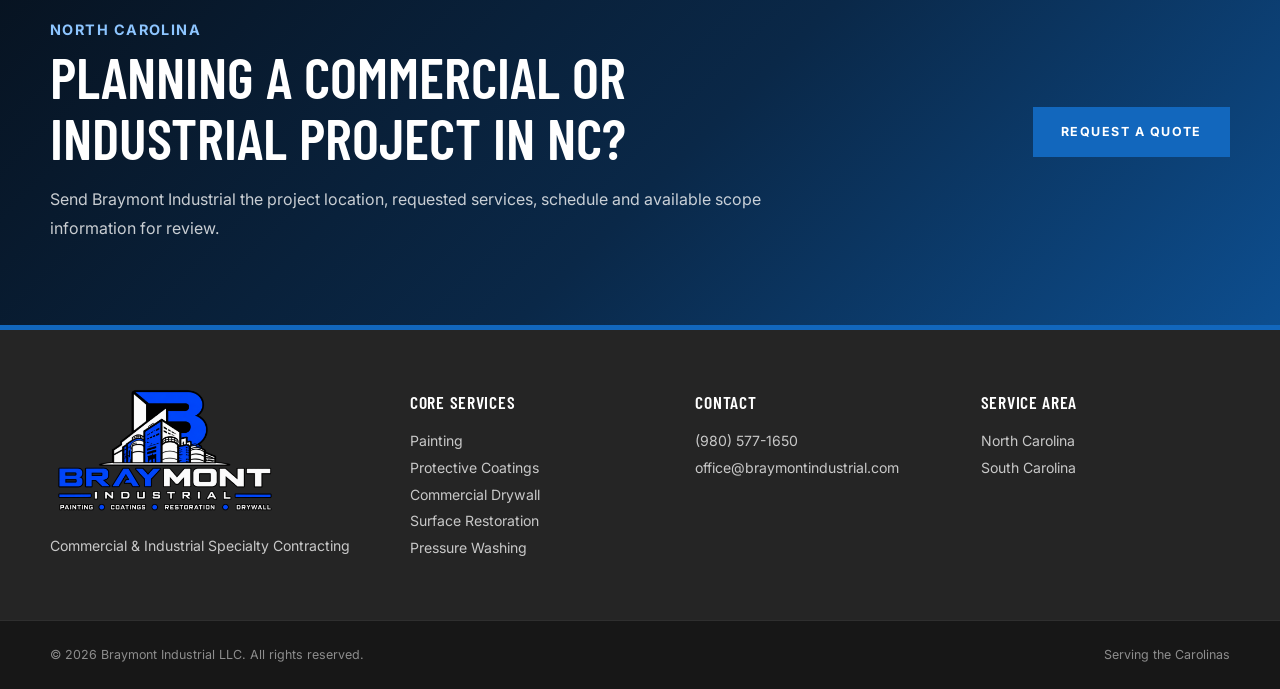
<file: locations/north-carolina/index.html>
﻿<!DOCTYPE HTML>
<html lang="en">

<head>
    <meta charset="utf-8" />
    <meta name="viewport" content="width=device-width, initial-scale=1" />

    <title>Commercial &amp; Industrial Contractor in North Carolina | Braymont Industrial</title>

    <meta
        name="description"
        content="Braymont Industrial provides commercial and industrial painting, protective coatings, drywall, surface restoration and pressure washing services across North Carolina."
    />

    <link rel="canonical" href="https://braymontindustrial.com/locations/north-carolina/" />

    <meta
        property="og:title"
        content="Commercial &amp; Industrial Contractor in North Carolina | Braymont Industrial"
    />

    <meta
        property="og:description"
        content="Commercial and industrial painting, coatings, drywall, restoration and pressure washing services across North Carolina."
    />

    <meta property="og:type" content="website" />
    <meta property="og:url" content="https://braymontindustrial.com/locations/north-carolina/" />
    <meta property="og:image" content="https://braymontindustrial.com/images/social-preview.jpg" />
    <meta property="og:site_name" content="Braymont Industrial" />

    <meta name="twitter:card" content="summary_large_image" />

    <meta
        name="twitter:title"
        content="Commercial &amp; Industrial Contractor in North Carolina | Braymont Industrial"
    />

    <meta
        name="twitter:description"
        content="Painting, coatings, drywall, restoration and pressure washing for commercial and industrial projects throughout North Carolina."
    />

    <meta name="twitter:image" content="https://braymontindustrial.com/images/social-preview.jpg" />

    <meta name="robots" content="index,follow,max-image-preview:large" />
    <meta name="author" content="Braymont Industrial LLC" />
    <meta name="theme-color" content="#1767B9" />

    <link rel="preconnect" href="https://fonts.googleapis.com" />
    <link rel="preconnect" href="https://fonts.gstatic.com" crossorigin />

    <link
        href="https://fonts.googleapis.com/css2?family=Barlow+Condensed:wght@400;500;600;700&family=Bebas+Neue&family=Inter:wght@400;500;600;700&display=swap"
        rel="stylesheet"
    />

    <link rel="icon" type="image/png" href="/images/favicon.png" />
    <link rel="apple-touch-icon" href="/images/favicon.png" />

    <link rel="stylesheet" href="/assets/css/braymont.css?v=20260815-home-nav-2" />

    <script type="application/ld+json">
    {
      "@context": "https://schema.org",
      "@graph": [
        {
          "@type": "WebPage",
          "@id": "https://braymontindustrial.com/locations/north-carolina/#webpage",
          "url": "https://braymontindustrial.com/locations/north-carolina/",
          "name": "Commercial & Industrial Contractor in North Carolina | Braymont Industrial",
          "description": "Commercial and industrial painting, protective coatings, drywall, surface restoration and pressure washing services across North Carolina.",
          "isPartOf": {
            "@id": "https://braymontindustrial.com/#website"
          },
          "about": {
            "@id": "https://braymontindustrial.com/#organization"
          }
        },
        {
          "@type": "Service",
          "@id": "https://braymontindustrial.com/locations/north-carolina/#service",
          "name": "Commercial & Industrial Contracting Services in North Carolina",
          "serviceType": "Commercial and Industrial Specialty Contracting",
          "provider": {
            "@id": "https://braymontindustrial.com/#organization"
          },
          "areaServed": {
            "@type": "State",
            "name": "North Carolina"
          },
          "url": "https://braymontindustrial.com/locations/north-carolina/"
        }
      ]
    }
    </script>

</head>


<body class="service-page">

    <!-- HEADER -->
    
<header class="top-header" id="home">
  <div class="top-header-inner">
    <a href="/" class="brand-lockup" aria-label="Braymont Industrial Home">
      <img src="/images/braymont-logo.webp?v=20260813-1" alt="Braymont Industrial" class="brand-logo" />
    </a>

    <div class="header-actions">
      <button class="mobile-menu-toggle" id="mobile-menu-toggle" type="button"
              aria-label="Open navigation menu" aria-controls="main-nav" aria-expanded="false">
        <span></span><span></span><span></span>
      </button>

      <a href="/contact/" class="header-icon-button" aria-label="Request a Quote" title="Request a Quote">
        <img src="/images/icon-phone.png" alt="" class="header-action-icon" />
      </a>

      <a href="https://www.google.com/maps/search/?api=1&query=Downtown+Gastonia%2C+NC"
         target="_blank" rel="noopener noreferrer" class="header-icon-button"
         aria-label="Downtown Gastonia, North Carolina" title="Downtown Gastonia, NC">
        <img src="/images/icon-quote.png" alt="" class="header-action-icon" />
      </a>

      <a href="mailto:office@braymontindustrial.com" class="header-icon-button"
         aria-label="Email Braymont Industrial" title="Email Braymont Industrial">
        <img src="/images/icon-email.png" alt="" class="header-action-icon" />
      </a>
    </div>
  </div>
</header>

<nav class="main-nav" id="main-nav" aria-label="Main navigation">
  <div class="main-nav-inner">
        <a href="/" class="nav-link active">HOME</a>
        <a href="/#about" class="nav-link">ABOUT</a>
        <a href="/services/industrial-painting/" class="nav-link">PAINTING</a>
        <a href="/services/protective-coatings/" class="nav-link">COATINGS</a>
        <a href="/services/surface-restoration/" class="nav-link">RESTORATION</a>
        <a href="/services/commercial-drywall/" class="nav-link">DRYWALL</a>
        <a href="/services/pressure-washing/" class="nav-link">PRESSURE WASHING</a>
        <a href="/projects/" class="nav-link">PROJECTS</a>
        <a href="/safety/" class="nav-link">SAFETY</a>
        <a href="/contact/" class="nav-link">CONTACT</a>
        </div>
</nav>


    <main>

        <!-- HERO -->
        <section
            class="service-detail-hero standard-detail-hero"
            style="background-image:url('/images/pic01.webp')"
        >

            <div class="service-detail-hero-overlay"></div>

            <div class="section-shell service-detail-hero-content">

                <p class="service-breadcrumb">

                    <a href="/">
                        Home
                    </a>

                    <span aria-hidden="true">
                        /
                    </span>

                    <span>
                        North Carolina
                    </span>

                </p>


                <span class="eyebrow light">
                    North Carolina
                </span>


                <h1>
                    Commercial &amp; Industrial Contractor in North Carolina
                </h1>


                <p class="service-detail-lead">
                    Braymont Industrial supports commercial, industrial,
                    multifamily and facility projects throughout North Carolina
                    with painting, protective coatings, commercial drywall,
                    surface restoration and pressure washing.
                </p>


                <div class="hero-actions">

                    <a href="/contact/" class="btn btn-primary">
                        Request a Quote
                    </a>

                    <a href="#nc-services" class="btn btn-outline-light">
                        View Services
                    </a>

                </div>

            </div>

        </section>


        <!-- SERVICES -->
        <section class="service-detail-section" id="nc-services">

            <div class="section-shell">

                <div class="section-heading centered">

                    <span class="eyebrow">
                        Services Across North Carolina
                    </span>

                    <h2>
                        Commercial &amp; Industrial Specialty Contracting
                    </h2>

                    <p>
                        Braymont Industrial provides coordinated specialty
                        contracting services for commercial and industrial
                        properties, facilities, renovations and construction
                        projects throughout North Carolina.
                    </p>

                </div>


                <div class="service-detail-cards">

                    <article class="service-detail-card">

                        <span>01</span>

                        <h3>
                            Industrial Painting
                        </h3>

                        <p>
                            Interior and exterior painting for warehouses,
                            manufacturing facilities, commercial buildings,
                            structural surfaces and facility environments.
                        </p>

                        <a
                            href="/services/industrial-painting/"
                            class="text-link"
                        >
                            View Painting Services
                        </a>

                    </article>


                    <article class="service-detail-card">

                        <span>02</span>

                        <h3>
                            Protective Coatings
                        </h3>

                        <p>
                            Epoxy floor systems, concrete coatings,
                            protective wall coatings and high-performance
                            coating applications.
                        </p>

                        <a
                            href="/services/protective-coatings/"
                            class="text-link"
                        >
                            View Coating Services
                        </a>

                    </article>


                    <article class="service-detail-card">

                        <span>03</span>

                        <h3>
                            Commercial Drywall
                        </h3>

                        <p>
                            Drywall installation, finishing, texture,
                            repairs, patching and renovation support
                            for commercial and multifamily projects.
                        </p>

                        <a
                            href="/services/commercial-drywall/"
                            class="text-link"
                        >
                            View Drywall Services
                        </a>

                    </article>


                    <article class="service-detail-card">

                        <span>04</span>

                        <h3>
                            Surface Restoration
                        </h3>

                        <p>
                            Surface cleaning, finish removal, rust and
                            stain remediation, preparation and refinishing
                            before painting or coatings.
                        </p>

                        <a
                            href="/services/surface-restoration/"
                            class="text-link"
                        >
                            View Restoration Services
                        </a>

                    </article>


                    <article class="service-detail-card">

                        <span>05</span>

                        <h3>
                            Pressure Washing
                        </h3>

                        <p>
                            Building exterior washing, concrete cleaning,
                            facility pressure washing and pre-coating
                            surface cleaning.
                        </p>

                        <a
                            href="/services/pressure-washing/"
                            class="text-link"
                        >
                            View Pressure Washing Services
                        </a>

                    </article>

                </div>

            </div>

        </section>


        <!-- STATEWIDE SUPPORT -->
        <section class="service-detail-section service-detail-section-gray">

            <div class="section-shell service-detail-grid">

                <div>

                    <span class="eyebrow">
                        North Carolina Project Support
                    </span>

                    <h2 class="service-detail-heading">
                        Supporting commercial and industrial projects across the state.
                    </h2>

                    <p>
                        North Carolina includes a broad range of commercial,
                        industrial, manufacturing, warehouse, multifamily and
                        renovation environments.
                    </p>

                    <p>
                        Braymont Industrial reviews project opportunities
                        throughout the state based on scope, location,
                        scheduling requirements and project conditions.
                    </p>

                </div>


                <div class="service-detail-image-wrap">

                    <img
                        src="/images/pic07.webp"
                        alt="Commercial and industrial project work in North Carolina"
                        class="service-detail-image"
                        loading="lazy"
                        decoding="async"
                    />

                </div>

            </div>

        </section>


        <!-- AREAS -->
        <section class="service-detail-section">

            <div class="section-shell">

                <div class="section-heading">

                    <span class="eyebrow">
                        Areas We Serve
                    </span>

                    <h2>
                        North Carolina Markets
                    </h2>

                    <p>
                        Braymont Industrial reviews commercial and industrial
                        project opportunities across North Carolina, including
                        major metropolitan areas and surrounding communities.
                    </p>

                </div>


                <div class="service-detail-environments">

                    <div>

                        <h3>
                            Charlotte Metro
                        </h3>

                        <p>
                            Charlotte, Gastonia, Concord, Huntersville,
                            Matthews, Pineville, Belmont, Mount Holly
                            and surrounding communities.
                        </p>

                        <a
                            href="/locations/charlotte-nc/"
                            class="text-link"
                        >
                            View Charlotte Area
                        </a>

                    </div>


                    <div>

                        <h3>
                            Piedmont Triad
                        </h3>

                        <p>
                            Greensboro, Winston-Salem, High Point
                            and surrounding commercial and industrial markets.
                        </p>

                    </div>


                    <div>

                        <h3>
                            Triangle Region
                        </h3>

                        <p>
                            Raleigh, Durham, Cary and surrounding
                            commercial and industrial areas.
                        </p>

                    </div>


                    <div>

                        <h3>
                            Western &amp; Eastern NC
                        </h3>

                        <p>
                            Project opportunities in Asheville,
                            Hickory, Fayetteville, Wilmington
                            and other North Carolina markets
                            can be reviewed based on scope.
                        </p>

                    </div>

                </div>

            </div>

        </section>


        <!-- CTA -->
        <section class="service-detail-cta">

            <div class="section-shell service-detail-cta-inner">

                <div>

                    <span class="eyebrow light">
                        North Carolina
                    </span>

                    <h2>
                        Planning a commercial or industrial project in NC?
                    </h2>

                    <p>
                        Send Braymont Industrial the project location,
                        requested services, schedule and available
                        scope information for review.
                    </p>

                </div>


                <a
                    href="/contact/"
                    class="btn btn-primary"
                >
                    Request a Quote
                </a>

            </div>

        </section>

    </main>


    <!-- FOOTER -->
    <footer class="site-footer">

        <div class="section-shell footer-grid">

            <div class="footer-brand">

                <img
                    src="/images/braymont-logo2.webp?v=20260813-1"
                    alt="Braymont Industrial"
                    class="footer-logo"
                />

                <p>
                    Commercial &amp; Industrial Specialty Contracting
                </p>

            </div>


            <div>

                <h3>
                    Core Services
                </h3>

                <p>

                    <a href="/services/industrial-painting/">
                        Painting
                    </a>

                    <br />

                    <a href="/services/protective-coatings/">
                        Protective Coatings
                    </a>

                    <br />

                    <a href="/services/commercial-drywall/">
                        Commercial Drywall
                    </a>

                    <br />

                    <a href="/services/surface-restoration/">
                        Surface Restoration
                    </a>

                    <br />

                    <a href="/services/pressure-washing/">
                        Pressure Washing
                    </a>

                </p>

            </div>


            <div>

                <h3>
                    Contact
                </h3>

                <p>

                    <a href="tel:+19805771650">
                        (980) 577-1650
                    </a>

                    <br />

                    <a href="mailto:office@braymontindustrial.com">
                        office@braymontindustrial.com
                    </a>

                </p>

            </div>


            <div>

                <h3>
                    Service Area
                </h3>

                <p>

                    <a href="/locations/north-carolina/">
                        North Carolina
                    </a>

                    <br />

                    <a href="/locations/south-carolina/">
                        South Carolina
                    </a>

                </p>

            </div>

        </div>


        <div class="footer-bottom">

            <div class="section-shell footer-bottom-inner">

                <p>
                    &copy; 2026 Braymont Industrial LLC. All rights reserved.
                </p>

                <p>
                    Serving the Carolinas
                </p>

            </div>

        </div>

    </footer>


    <script src="/assets/js/braymont.js?v=20260812-global-1"></script>


<script>
document.addEventListener("DOMContentLoaded", function () {
  const btn = document.getElementById("mobile-menu-toggle");
  const nav = document.getElementById("main-nav");
  if (!btn || !nav) return;

  function closeMenu() {
    nav.classList.remove("mobile-open");
    btn.classList.remove("is-active");
    btn.setAttribute("aria-expanded","false");
    btn.setAttribute("aria-label","Open navigation menu");
    document.body.classList.remove("mobile-menu-open");
  }

  function openMenu() {
    nav.classList.add("mobile-open");
    btn.classList.add("is-active");
    btn.setAttribute("aria-expanded","true");
    btn.setAttribute("aria-label","Close navigation menu");
    document.body.classList.add("mobile-menu-open");
  }

  btn.addEventListener("click", function () {
    nav.classList.contains("mobile-open") ? closeMenu() : openMenu();
  });

  nav.querySelectorAll("a").forEach(function (a) {
    a.addEventListener("click", closeMenu);
  });

  document.addEventListener("keydown", function (e) {
    if (e.key === "Escape") closeMenu();
  });

  window.addEventListener("resize", function () {
    if (window.innerWidth > 900) closeMenu();
  });
});
</script>

</body>

</html>
</file>
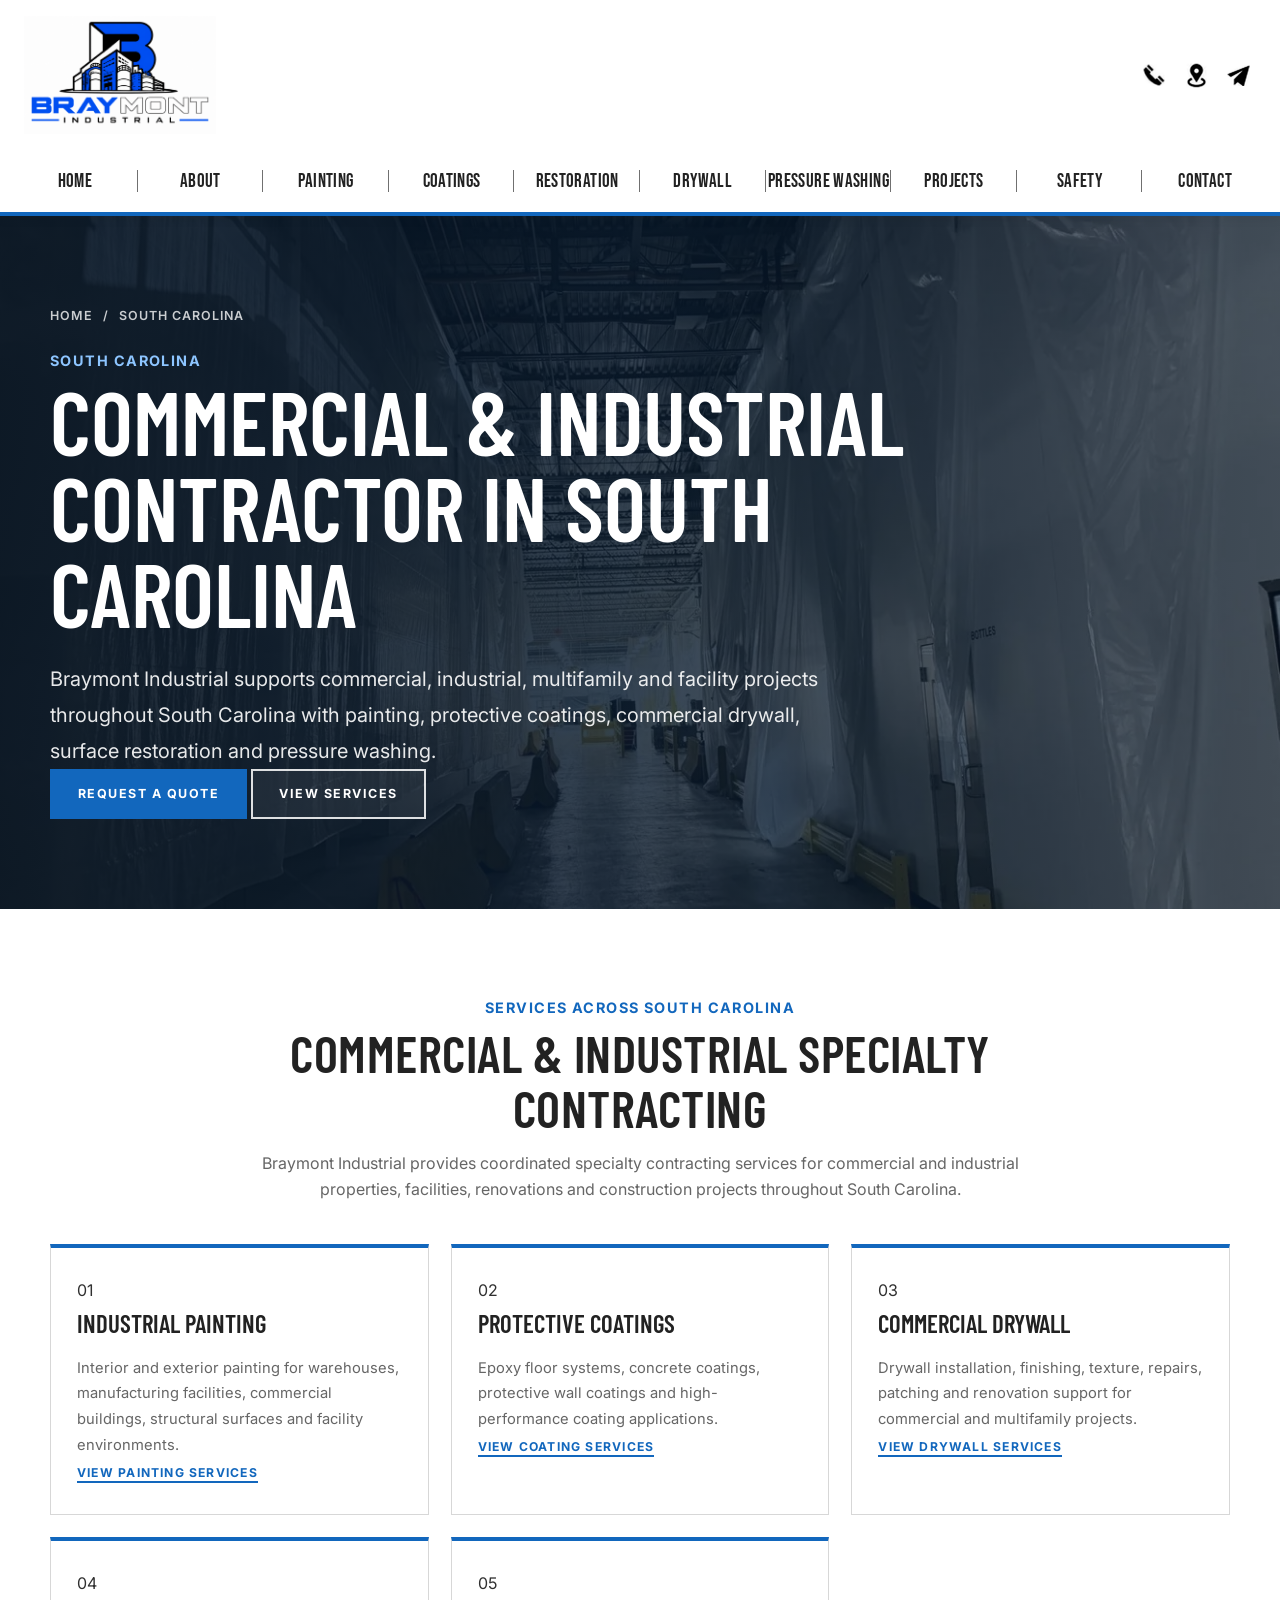
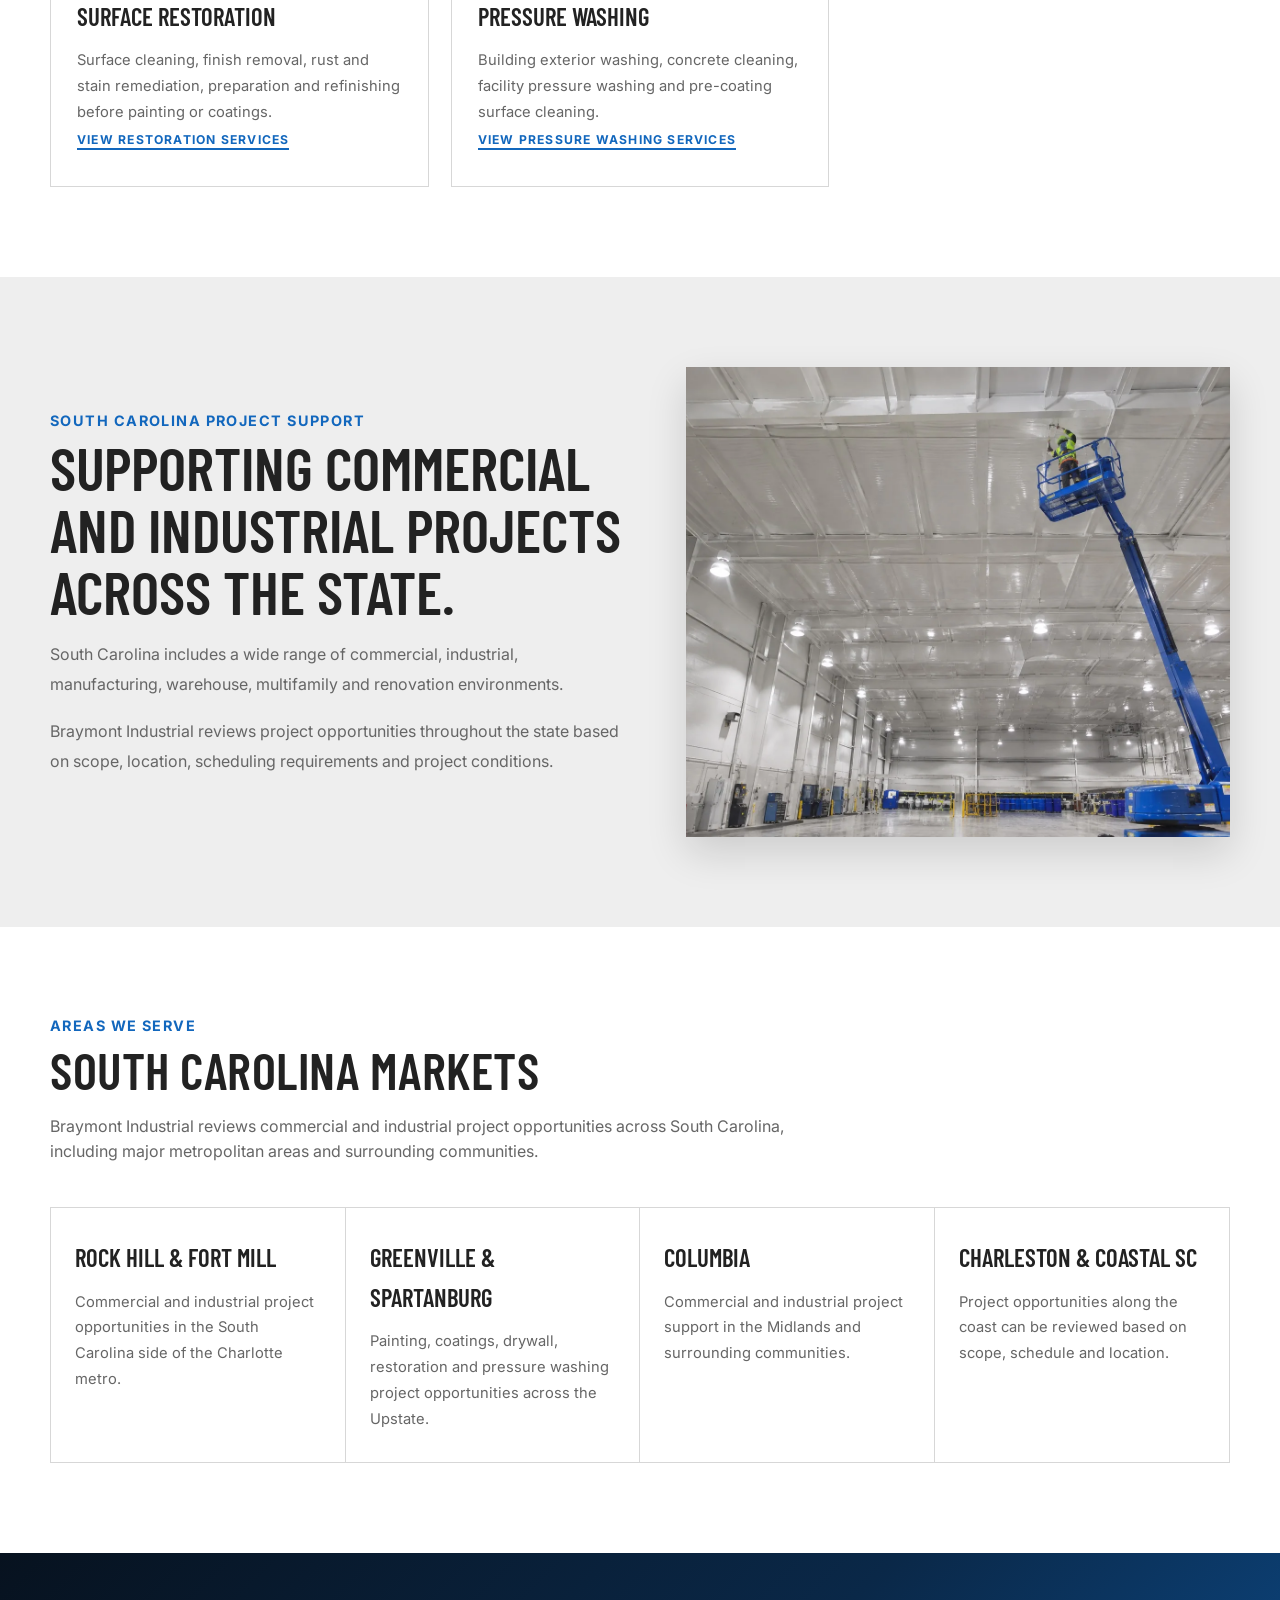
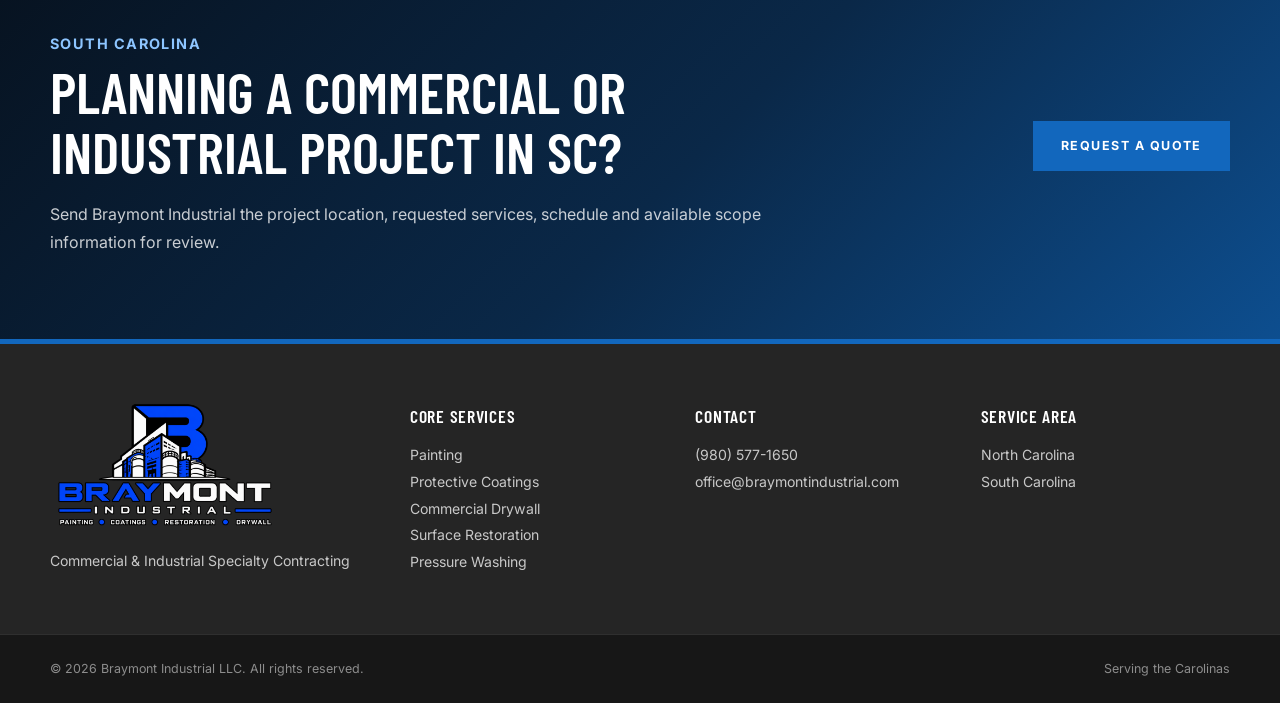
<file: locations/south-carolina/index.html>
﻿<!DOCTYPE HTML>
<html lang="en">

<head>
    <meta charset="utf-8" />
    <meta name="viewport" content="width=device-width, initial-scale=1" />

    <title>Commercial &amp; Industrial Contractor in South Carolina | Braymont Industrial</title>

    <meta
        name="description"
        content="Braymont Industrial provides commercial and industrial painting, protective coatings, drywall, surface restoration and pressure washing services across South Carolina."
    />

    <link rel="canonical" href="https://braymontindustrial.com/locations/south-carolina/" />

    <meta
        property="og:title"
        content="Commercial &amp; Industrial Contractor in South Carolina | Braymont Industrial"
    />

    <meta
        property="og:description"
        content="Commercial and industrial painting, coatings, drywall, restoration and pressure washing services across South Carolina."
    />

    <meta property="og:type" content="website" />
    <meta property="og:url" content="https://braymontindustrial.com/locations/south-carolina/" />
    <meta property="og:image" content="https://braymontindustrial.com/images/social-preview.jpg" />
    <meta property="og:site_name" content="Braymont Industrial" />

    <meta name="twitter:card" content="summary_large_image" />

    <meta
        name="twitter:title"
        content="Commercial &amp; Industrial Contractor in South Carolina | Braymont Industrial"
    />

    <meta
        name="twitter:description"
        content="Painting, coatings, drywall, restoration and pressure washing for commercial and industrial projects throughout South Carolina."
    />

    <meta name="twitter:image" content="https://braymontindustrial.com/images/social-preview.jpg" />

    <meta name="robots" content="index,follow,max-image-preview:large" />
    <meta name="author" content="Braymont Industrial LLC" />
    <meta name="theme-color" content="#1767B9" />

    <link rel="preconnect" href="https://fonts.googleapis.com" />
    <link rel="preconnect" href="https://fonts.gstatic.com" crossorigin />

    <link
        href="https://fonts.googleapis.com/css2?family=Barlow+Condensed:wght@400;500;600;700&family=Bebas+Neue&family=Inter:wght@400;500;600;700&display=swap"
        rel="stylesheet"
    />

    <link rel="icon" type="image/png" href="/images/favicon.png" />
    <link rel="apple-touch-icon" href="/images/favicon.png" />

    <link rel="stylesheet" href="/assets/css/braymont.css?v=20260815-home-nav-2" />

    <script type="application/ld+json">
    {
      "@context": "https://schema.org",
      "@graph": [
        {
          "@type": "WebPage",
          "@id": "https://braymontindustrial.com/locations/south-carolina/#webpage",
          "url": "https://braymontindustrial.com/locations/south-carolina/",
          "name": "Commercial & Industrial Contractor in South Carolina | Braymont Industrial",
          "description": "Commercial and industrial painting, protective coatings, drywall, surface restoration and pressure washing services across South Carolina.",
          "isPartOf": {
            "@id": "https://braymontindustrial.com/#website"
          },
          "about": {
            "@id": "https://braymontindustrial.com/#organization"
          }
        },
        {
          "@type": "Service",
          "@id": "https://braymontindustrial.com/locations/south-carolina/#service",
          "name": "Commercial & Industrial Contracting Services in South Carolina",
          "serviceType": "Commercial and Industrial Specialty Contracting",
          "provider": {
            "@id": "https://braymontindustrial.com/#organization"
          },
          "areaServed": {
            "@type": "State",
            "name": "South Carolina"
          },
          "url": "https://braymontindustrial.com/locations/south-carolina/"
        }
      ]
    }
    </script>

</head>


<body class="service-page">

    <!-- HEADER -->
    
<header class="top-header" id="home">
  <div class="top-header-inner">
    <a href="/" class="brand-lockup" aria-label="Braymont Industrial Home">
      <img src="/images/braymont-logo.webp?v=20260813-1" alt="Braymont Industrial" class="brand-logo" />
    </a>

    <div class="header-actions">
      <button class="mobile-menu-toggle" id="mobile-menu-toggle" type="button"
              aria-label="Open navigation menu" aria-controls="main-nav" aria-expanded="false">
        <span></span><span></span><span></span>
      </button>

      <a href="/contact/" class="header-icon-button" aria-label="Request a Quote" title="Request a Quote">
        <img src="/images/icon-phone.png" alt="" class="header-action-icon" />
      </a>

      <a href="https://www.google.com/maps/search/?api=1&query=Downtown+Gastonia%2C+NC"
         target="_blank" rel="noopener noreferrer" class="header-icon-button"
         aria-label="Downtown Gastonia, North Carolina" title="Downtown Gastonia, NC">
        <img src="/images/icon-quote.png" alt="" class="header-action-icon" />
      </a>

      <a href="mailto:office@braymontindustrial.com" class="header-icon-button"
         aria-label="Email Braymont Industrial" title="Email Braymont Industrial">
        <img src="/images/icon-email.png" alt="" class="header-action-icon" />
      </a>
    </div>
  </div>
</header>

<nav class="main-nav" id="main-nav" aria-label="Main navigation">
  <div class="main-nav-inner">
        <a href="/" class="nav-link active">HOME</a>
        <a href="/#about" class="nav-link">ABOUT</a>
        <a href="/services/industrial-painting/" class="nav-link">PAINTING</a>
        <a href="/services/protective-coatings/" class="nav-link">COATINGS</a>
        <a href="/services/surface-restoration/" class="nav-link">RESTORATION</a>
        <a href="/services/commercial-drywall/" class="nav-link">DRYWALL</a>
        <a href="/services/pressure-washing/" class="nav-link">PRESSURE WASHING</a>
        <a href="/projects/" class="nav-link">PROJECTS</a>
        <a href="/safety/" class="nav-link">SAFETY</a>
        <a href="/contact/" class="nav-link">CONTACT</a>
        </div>
</nav>


    <main>

        <!-- HERO -->
        <section
            class="service-detail-hero standard-detail-hero"
            style="background-image:url('/images/pic01.webp')"
        >

            <div class="service-detail-hero-overlay"></div>

            <div class="section-shell service-detail-hero-content">

                <p class="service-breadcrumb">

                    <a href="/">
                        Home
                    </a>

                    <span aria-hidden="true">
                        /
                    </span>

                    <span>
                        South Carolina
                    </span>

                </p>


                <span class="eyebrow light">
                    South Carolina
                </span>


                <h1>
                    Commercial &amp; Industrial Contractor in South Carolina
                </h1>


                <p class="service-detail-lead">
                    Braymont Industrial supports commercial, industrial,
                    multifamily and facility projects throughout South Carolina
                    with painting, protective coatings, commercial drywall,
                    surface restoration and pressure washing.
                </p>


                <div class="hero-actions">

                    <a href="/contact/" class="btn btn-primary">
                        Request a Quote
                    </a>

                    <a href="#sc-services" class="btn btn-outline-light">
                        View Services
                    </a>

                </div>

            </div>

        </section>


        <!-- SERVICES -->
        <section class="service-detail-section" id="sc-services">

            <div class="section-shell">

                <div class="section-heading centered">

                    <span class="eyebrow">
                        Services Across South Carolina
                    </span>

                    <h2>
                        Commercial &amp; Industrial Specialty Contracting
                    </h2>

                    <p>
                        Braymont Industrial provides coordinated specialty
                        contracting services for commercial and industrial
                        properties, facilities, renovations and construction
                        projects throughout South Carolina.
                    </p>

                </div>


                <div class="service-detail-cards">

                    <article class="service-detail-card">

                        <span>01</span>

                        <h3>
                            Industrial Painting
                        </h3>

                        <p>
                            Interior and exterior painting for warehouses,
                            manufacturing facilities, commercial buildings,
                            structural surfaces and facility environments.
                        </p>

                        <a
                            href="/services/industrial-painting/"
                            class="text-link"
                        >
                            View Painting Services
                        </a>

                    </article>


                    <article class="service-detail-card">

                        <span>02</span>

                        <h3>
                            Protective Coatings
                        </h3>

                        <p>
                            Epoxy floor systems, concrete coatings,
                            protective wall coatings and high-performance
                            coating applications.
                        </p>

                        <a
                            href="/services/protective-coatings/"
                            class="text-link"
                        >
                            View Coating Services
                        </a>

                    </article>


                    <article class="service-detail-card">

                        <span>03</span>

                        <h3>
                            Commercial Drywall
                        </h3>

                        <p>
                            Drywall installation, finishing, texture,
                            repairs, patching and renovation support
                            for commercial and multifamily projects.
                        </p>

                        <a
                            href="/services/commercial-drywall/"
                            class="text-link"
                        >
                            View Drywall Services
                        </a>

                    </article>


                    <article class="service-detail-card">

                        <span>04</span>

                        <h3>
                            Surface Restoration
                        </h3>

                        <p>
                            Surface cleaning, finish removal, rust and
                            stain remediation, preparation and refinishing
                            before painting or coatings.
                        </p>

                        <a
                            href="/services/surface-restoration/"
                            class="text-link"
                        >
                            View Restoration Services
                        </a>

                    </article>


                    <article class="service-detail-card">

                        <span>05</span>

                        <h3>
                            Pressure Washing
                        </h3>

                        <p>
                            Building exterior washing, concrete cleaning,
                            facility pressure washing and pre-coating
                            surface cleaning.
                        </p>

                        <a
                            href="/services/pressure-washing/"
                            class="text-link"
                        >
                            View Pressure Washing Services
                        </a>

                    </article>

                </div>

            </div>

        </section>


        <!-- STATEWIDE SUPPORT -->
        <section class="service-detail-section service-detail-section-gray">

            <div class="section-shell service-detail-grid">

                <div>

                    <span class="eyebrow">
                        South Carolina Project Support
                    </span>

                    <h2 class="service-detail-heading">
                        Supporting commercial and industrial projects across the state.
                    </h2>

                    <p>
                        South Carolina includes a wide range of commercial,
                        industrial, manufacturing, warehouse, multifamily and
                        renovation environments.
                    </p>

                    <p>
                        Braymont Industrial reviews project opportunities
                        throughout the state based on scope, location,
                        scheduling requirements and project conditions.
                    </p>

                </div>


                <div class="service-detail-image-wrap">

                    <img
                        src="/images/pic07.webp"
                        alt="Commercial and industrial project work in South Carolina"
                        class="service-detail-image"
                        loading="lazy"
                        decoding="async"
                    />

                </div>

            </div>

        </section>


        <!-- AREAS -->
        <section class="service-detail-section">

            <div class="section-shell">

                <div class="section-heading">

                    <span class="eyebrow">
                        Areas We Serve
                    </span>

                    <h2>
                        South Carolina Markets
                    </h2>

                    <p>
                        Braymont Industrial reviews commercial and industrial
                        project opportunities across South Carolina, including
                        major metropolitan areas and surrounding communities.
                    </p>

                </div>


                <div class="service-detail-environments">

                    <div>

                        <h3>
                            Rock Hill &amp; Fort Mill
                        </h3>

                        <p>
                            Commercial and industrial project opportunities
                            in the South Carolina side of the Charlotte metro.
                        </p>

                    </div>


                    <div>

                        <h3>
                            Greenville &amp; Spartanburg
                        </h3>

                        <p>
                            Painting, coatings, drywall, restoration and
                            pressure washing project opportunities across the Upstate.
                        </p>

                    </div>


                    <div>

                        <h3>
                            Columbia
                        </h3>

                        <p>
                            Commercial and industrial project support
                            in the Midlands and surrounding communities.
                        </p>

                    </div>


                    <div>

                        <h3>
                            Charleston &amp; Coastal SC
                        </h3>

                        <p>
                            Project opportunities along the coast can be
                            reviewed based on scope, schedule and location.
                        </p>

                    </div>

                </div>

            </div>

        </section>


        <!-- CTA -->
        <section class="service-detail-cta">

            <div class="section-shell service-detail-cta-inner">

                <div>

                    <span class="eyebrow light">
                        South Carolina
                    </span>

                    <h2>
                        Planning a commercial or industrial project in SC?
                    </h2>

                    <p>
                        Send Braymont Industrial the project location,
                        requested services, schedule and available
                        scope information for review.
                    </p>

                </div>


                <a
                    href="/contact/"
                    class="btn btn-primary"
                >
                    Request a Quote
                </a>

            </div>

        </section>

    </main>


    <!-- FOOTER -->
    <footer class="site-footer">

        <div class="section-shell footer-grid">

            <div class="footer-brand">

                <img
                    src="/images/braymont-logo2.webp?v=20260813-1"
                    alt="Braymont Industrial"
                    class="footer-logo"
                />

                <p>
                    Commercial &amp; Industrial Specialty Contracting
                </p>

            </div>


            <div>

                <h3>
                    Core Services
                </h3>

                <p>

                    <a href="/services/industrial-painting/">
                        Painting
                    </a>

                    <br />

                    <a href="/services/protective-coatings/">
                        Protective Coatings
                    </a>

                    <br />

                    <a href="/services/commercial-drywall/">
                        Commercial Drywall
                    </a>

                    <br />

                    <a href="/services/surface-restoration/">
                        Surface Restoration
                    </a>

                    <br />

                    <a href="/services/pressure-washing/">
                        Pressure Washing
                    </a>

                </p>

            </div>


            <div>

                <h3>
                    Contact
                </h3>

                <p>

                    <a href="tel:+19805771650">
                        (980) 577-1650
                    </a>

                    <br />

                    <a href="mailto:office@braymontindustrial.com">
                        office@braymontindustrial.com
                    </a>

                </p>

            </div>


            <div>

                <h3>
                    Service Area
                </h3>

                <p>

                    <a href="/locations/north-carolina/">
                        North Carolina
                    </a>

                    <br />

                    <a href="/locations/south-carolina/">
                        South Carolina
                    </a>

                </p>

            </div>

        </div>


        <div class="footer-bottom">

            <div class="section-shell footer-bottom-inner">

                <p>
                    &copy; 2026 Braymont Industrial LLC. All rights reserved.
                </p>

                <p>
                    Serving the Carolinas
                </p>

            </div>

        </div>

    </footer>


    <script src="/assets/js/braymont.js?v=20260812-global-1"></script>


<script>
document.addEventListener("DOMContentLoaded", function () {
  const btn = document.getElementById("mobile-menu-toggle");
  const nav = document.getElementById("main-nav");
  if (!btn || !nav) return;

  function closeMenu() {
    nav.classList.remove("mobile-open");
    btn.classList.remove("is-active");
    btn.setAttribute("aria-expanded","false");
    btn.setAttribute("aria-label","Open navigation menu");
    document.body.classList.remove("mobile-menu-open");
  }

  function openMenu() {
    nav.classList.add("mobile-open");
    btn.classList.add("is-active");
    btn.setAttribute("aria-expanded","true");
    btn.setAttribute("aria-label","Close navigation menu");
    document.body.classList.add("mobile-menu-open");
  }

  btn.addEventListener("click", function () {
    nav.classList.contains("mobile-open") ? closeMenu() : openMenu();
  });

  nav.querySelectorAll("a").forEach(function (a) {
    a.addEventListener("click", closeMenu);
  });

  document.addEventListener("keydown", function (e) {
    if (e.key === "Escape") closeMenu();
  });

  window.addEventListener("resize", function () {
    if (window.innerWidth > 900) closeMenu();
  });
});
</script>

</body>

</html>
</file>
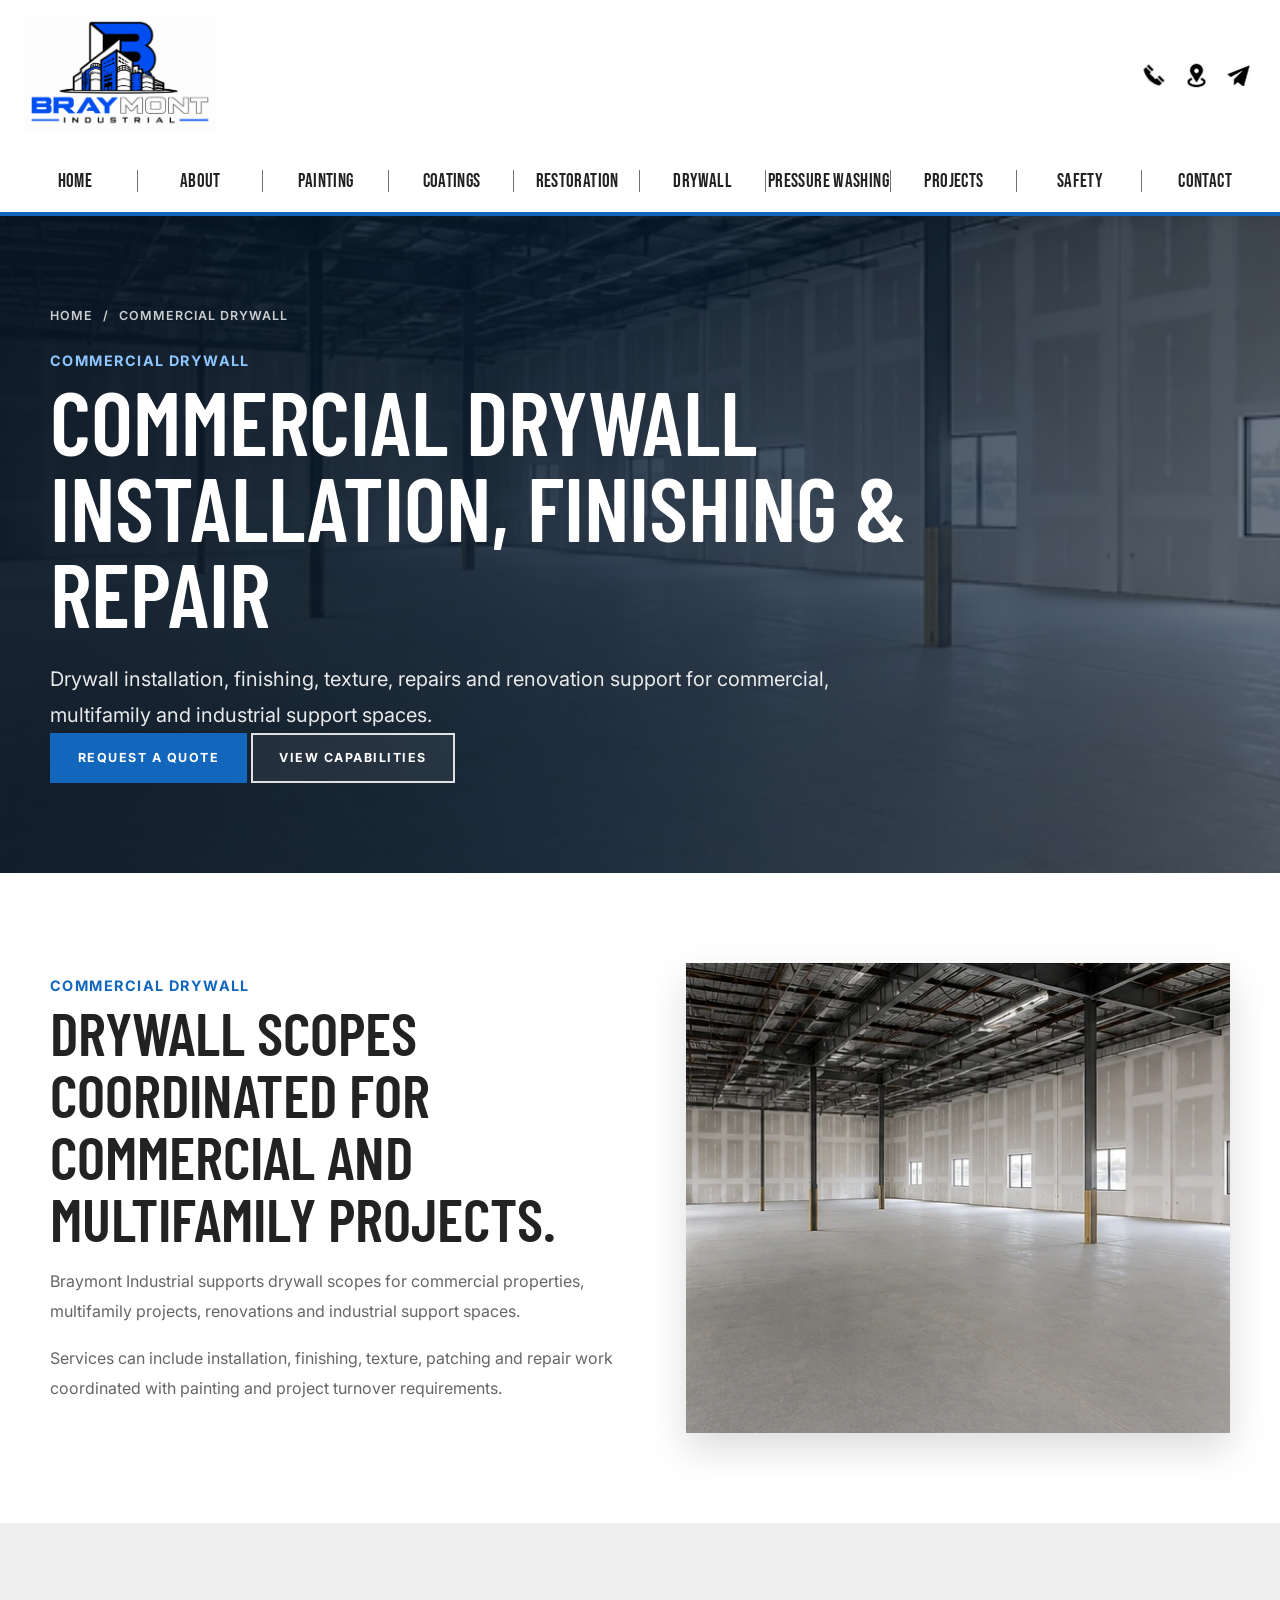
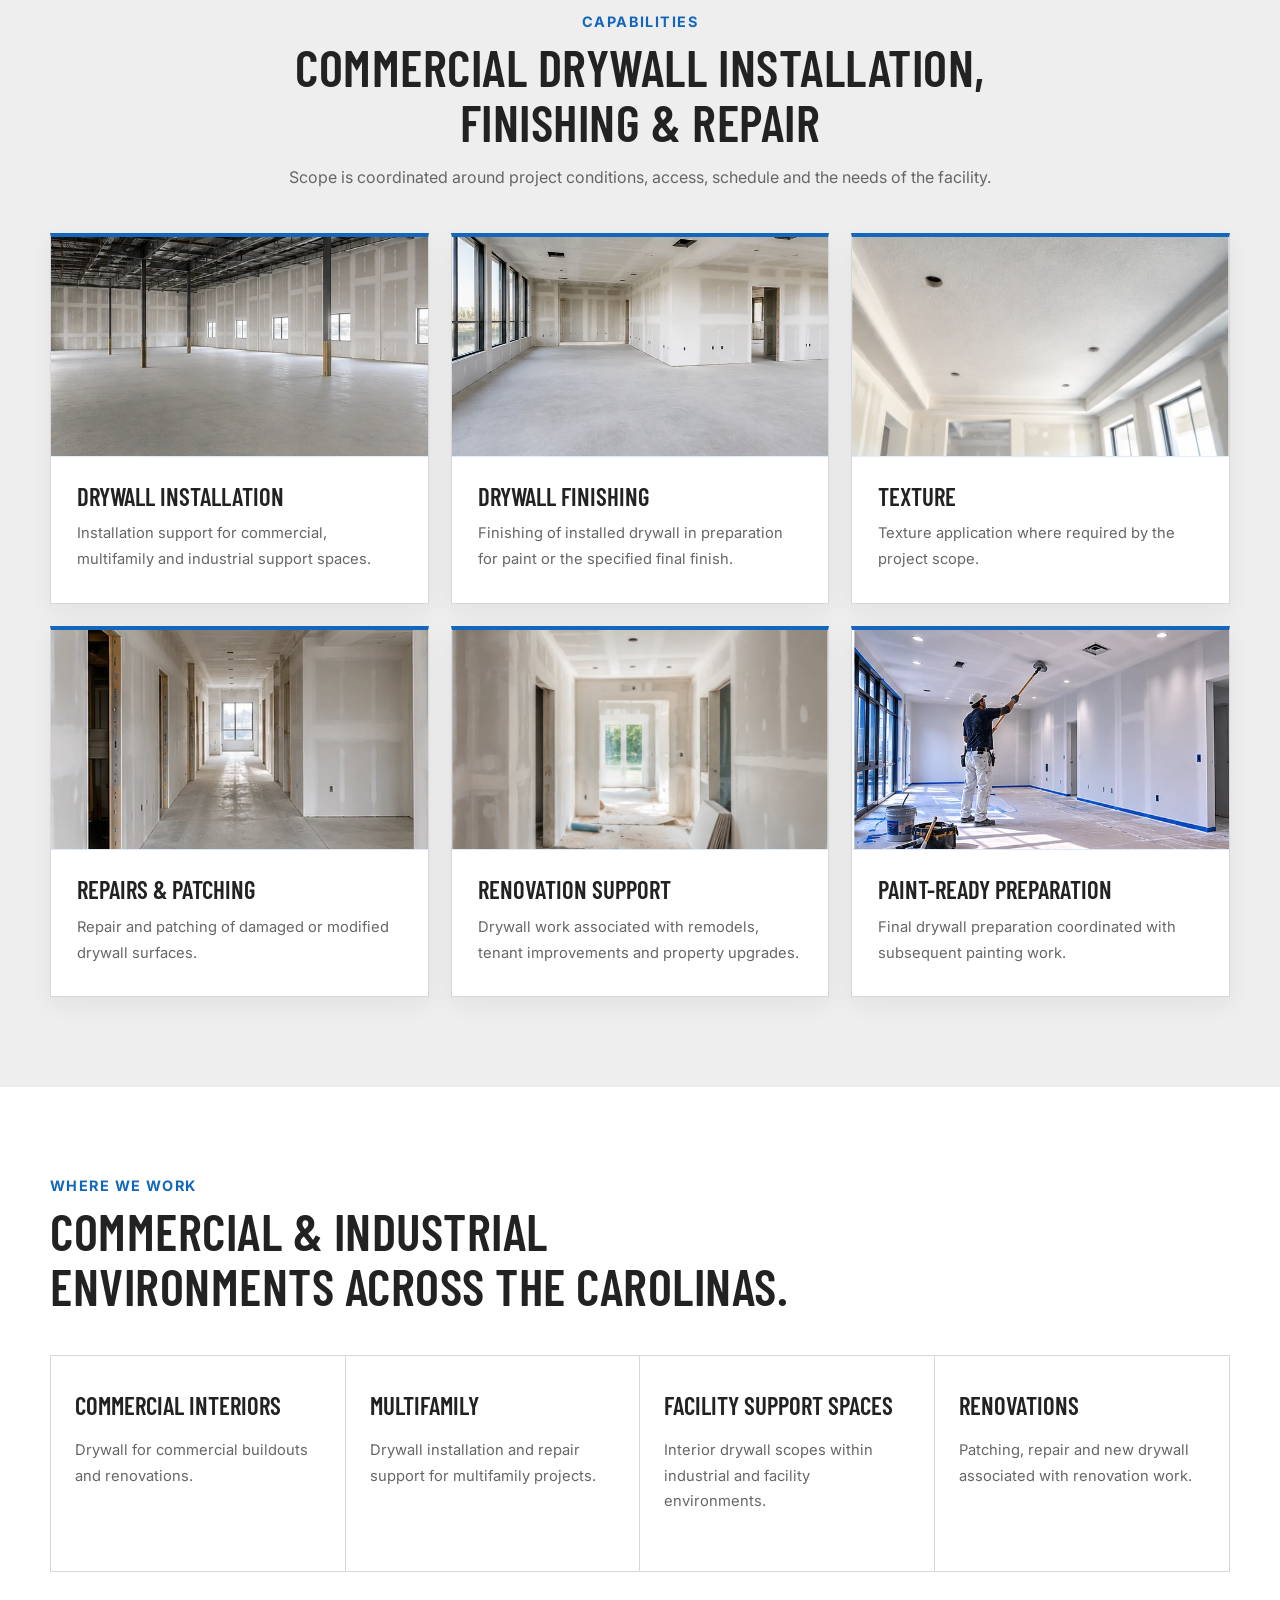
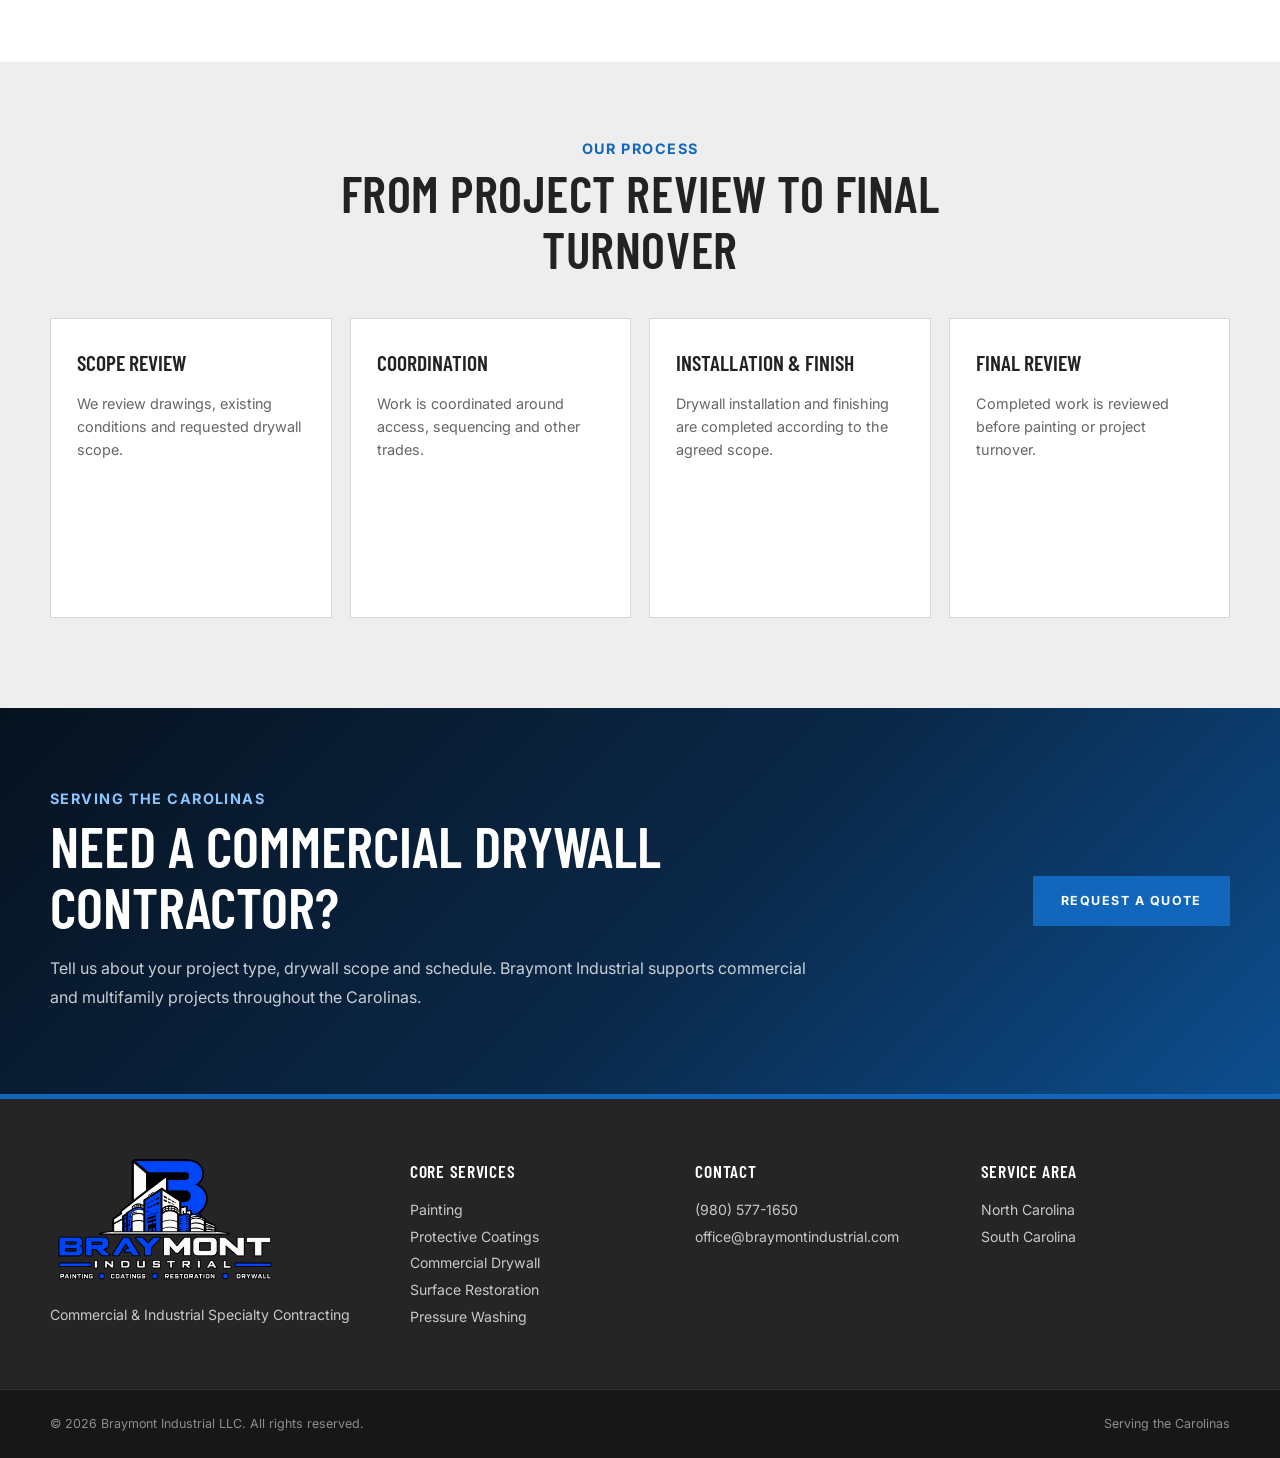
<file: services/commercial-drywall/index.html>
﻿<!DOCTYPE HTML>
<html lang="en">

<head>
    <meta charset="utf-8" />
    <meta name="viewport" content="width=device-width, initial-scale=1" />

    <title>Commercial Drywall Contractor | Braymont Industrial</title>

    <meta
        name="description"
        content="Braymont Industrial provides commercial drywall installation, finishing, texture, repairs, patching and renovation support for commercial and multifamily projects."
    />

    <link rel="canonical" href="https://braymontindustrial.com/services/commercial-drywall/" />

    <meta
        property="og:title"
        content="Commercial Drywall Contractor | Braymont Industrial"
    />

    <meta
        property="og:description"
        content="Commercial drywall installation, finishing, texture, repairs, patching and renovation support for commercial and multifamily projects."
    />

    <meta property="og:type" content="website" />
    <meta property="og:url" content="https://braymontindustrial.com/services/commercial-drywall/" />
    <meta property="og:image" content="https://braymontindustrial.com/images/social-preview.jpg" />
    <meta property="og:site_name" content="Braymont Industrial" />

    <meta name="twitter:card" content="summary_large_image" />

    <meta
        name="twitter:title"
        content="Commercial Drywall Contractor | Braymont Industrial"
    />

    <meta
        name="twitter:description"
        content="Commercial drywall installation, finishing, repairs, patching and renovation support for commercial and multifamily projects."
    />

    <meta name="twitter:image" content="https://braymontindustrial.com/images/social-preview.jpg" />

    <meta name="robots" content="index,follow,max-image-preview:large" />
    <meta name="author" content="Braymont Industrial LLC" />
    <meta name="theme-color" content="#1767B9" />

    <link rel="preconnect" href="https://fonts.googleapis.com" />
    <link rel="preconnect" href="https://fonts.gstatic.com" crossorigin />

    <link
        href="https://fonts.googleapis.com/css2?family=Barlow+Condensed:wght@400;500;600;700&family=Bebas+Neue&family=Inter:wght@400;500;600;700&display=swap"
        rel="stylesheet"
    />

    <link rel="icon" type="image/png" href="/images/favicon.png" />
    <link rel="apple-touch-icon" href="/images/favicon.png" />

    <link rel="stylesheet" href="/assets/css/braymont.css?v=20260815-home-nav-2" />

    <script type="application/ld+json">
    {
      "@context": "https://schema.org",
      "@graph": [
        {
          "@type": "WebPage",
          "@id": "https://braymontindustrial.com/services/commercial-drywall/#webpage",
          "url": "https://braymontindustrial.com/services/commercial-drywall/",
          "name": "Commercial Drywall Contractor | Braymont Industrial",
          "description": "Commercial drywall installation, finishing, texture, repairs, patching and renovation support for commercial and multifamily projects.",
          "isPartOf": {
            "@id": "https://braymontindustrial.com/#website"
          },
          "about": {
            "@id": "https://braymontindustrial.com/#organization"
          }
        },
        {
          "@type": "Service",
          "@id": "https://braymontindustrial.com/services/commercial-drywall/#service",
          "name": "Commercial Drywall Installation, Finishing & Repair",
          "serviceType": "Commercial Drywall",
          "provider": {
            "@id": "https://braymontindustrial.com/#organization"
          },
          "areaServed": [
            {
              "@type": "State",
              "name": "North Carolina"
            },
            {
              "@type": "State",
              "name": "South Carolina"
            }
          ],
          "url": "https://braymontindustrial.com/services/commercial-drywall/"
        }
      ]
    }
    </script>
</head>


<body class="service-page">

    <!-- HEADER -->
    
<header class="top-header" id="home">
  <div class="top-header-inner">
    <a href="/" class="brand-lockup" aria-label="Braymont Industrial Home">
      <img src="/images/braymont-logo.webp?v=20260813-1" alt="Braymont Industrial" class="brand-logo" />
    </a>

    <div class="header-actions">
      <button class="mobile-menu-toggle" id="mobile-menu-toggle" type="button"
              aria-label="Open navigation menu" aria-controls="main-nav" aria-expanded="false">
        <span></span><span></span><span></span>
      </button>

      <a href="/contact/" class="header-icon-button" aria-label="Request a Quote" title="Request a Quote">
        <img src="/images/icon-phone.png" alt="" class="header-action-icon" />
      </a>

      <a href="https://www.google.com/maps/search/?api=1&query=Downtown+Gastonia%2C+NC"
         target="_blank" rel="noopener noreferrer" class="header-icon-button"
         aria-label="Downtown Gastonia, North Carolina" title="Downtown Gastonia, NC">
        <img src="/images/icon-quote.png" alt="" class="header-action-icon" />
      </a>

      <a href="mailto:office@braymontindustrial.com" class="header-icon-button"
         aria-label="Email Braymont Industrial" title="Email Braymont Industrial">
        <img src="/images/icon-email.png" alt="" class="header-action-icon" />
      </a>
    </div>
  </div>
</header>

<nav class="main-nav" id="main-nav" aria-label="Main navigation">
  <div class="main-nav-inner">
        <a href="/" class="nav-link">HOME</a>
        <a href="/#about" class="nav-link">ABOUT</a>
        <a href="/services/industrial-painting/" class="nav-link">PAINTING</a>
        <a href="/services/protective-coatings/" class="nav-link">COATINGS</a>
        <a href="/services/surface-restoration/" class="nav-link">RESTORATION</a>
        <a href="/services/commercial-drywall/" class="nav-link active">DRYWALL</a>
        <a href="/services/pressure-washing/" class="nav-link">PRESSURE WASHING</a>
        <a href="/projects/" class="nav-link">PROJECTS</a>
        <a href="/safety/" class="nav-link">SAFETY</a>
        <a href="/contact/" class="nav-link">CONTACT</a>
        </div>
</nav>


    <main>

        <!-- SERVICE HERO -->
        <section class="service-detail-hero service-detail-hero-commercial-drywall">

            <div class="service-detail-hero-overlay"></div>

            <div class="section-shell service-detail-hero-content">

                <p class="service-breadcrumb">
                    <a href="/">Home</a>
                    <span aria-hidden="true">/</span>
                    <span>Commercial Drywall</span>
                </p>

                <span class="eyebrow light">
                    Commercial Drywall
                </span>

                <h1>
                    Commercial Drywall Installation, Finishing &amp; Repair
                </h1>

                <p class="service-detail-lead">
                    Drywall installation, finishing, texture, repairs and renovation
                    support for commercial, multifamily and industrial support spaces.
                </p>

                <div class="hero-actions">

                    <a href="/contact/" class="btn btn-primary">
                        Request a Quote
                    </a>

                    <a href="#service-capabilities" class="btn btn-outline-light">
                        View Capabilities
                    </a>

                </div>

            </div>

        </section>


        <!-- INTRO -->
        <section class="service-detail-section" id="service-capabilities">

            <div class="section-shell service-detail-grid">

                <div>

                    <span class="eyebrow">
                        Commercial Drywall
                    </span>

                    <h2 class="service-detail-heading">
                        Drywall scopes coordinated for commercial and multifamily projects.
                    </h2>

                    <p>
                        Braymont Industrial supports drywall scopes for commercial
                        properties, multifamily projects, renovations and industrial
                        support spaces.
                    </p>

                    <p>
                        Services can include installation, finishing, texture,
                        patching and repair work coordinated with painting and
                        project turnover requirements.
                    </p>

                </div>


                <div class="service-detail-image-wrap">

                    <img
                        src="/images/pic04.webp"
                        alt="Commercial drywall installation and finishing"
                        class="service-detail-image"
                        loading="lazy"
                        decoding="async"
                    />

                </div>

            </div>

        </section>


        <!-- CAPABILITIES -->
<section class="service-detail-section service-detail-section-gray">

    <div class="section-shell">

        <div class="section-heading centered">

            <span class="eyebrow">
                Capabilities
            </span>

            <h2>
                Commercial Drywall Installation, Finishing &amp; Repair
            </h2>

            <p>
                Scope is coordinated around project conditions, access,
                schedule and the needs of the facility.
            </p>

        </div>


        <div class="drywall-capability-grid">


            <!-- DRYWALL INSTALLATION -->
            <article class="drywall-capability-card">

                <div class="drywall-card-art">
                    <img
                        src="/images/drywall-installation.webp?v=2"
                        alt="Commercial drywall installation"
                        loading="lazy"
                        decoding="async"
                    />
                </div>

                <div class="drywall-card-content">

                    <h3>
                        Drywall Installation
                    </h3>

                    <p>
                        Installation support for commercial, multifamily
                        and industrial support spaces.
                    </p>

                </div>

            </article>


            <!-- DRYWALL FINISHING -->
            <article class="drywall-capability-card">

                <div class="drywall-card-art">
                    <img
                        src="/images/drywall-finishing.webp?v=2"
                        alt="Commercial drywall finishing"
                        loading="lazy"
                        decoding="async"
                    />
                </div>

                <div class="drywall-card-content">

                    <h3>
                        Drywall Finishing
                    </h3>

                    <p>
                        Finishing of installed drywall in preparation
                        for paint or the specified final finish.
                    </p>

                </div>

            </article>


            <!-- TEXTURE -->
            <article class="drywall-capability-card">

                <div class="drywall-card-art">
                    <img
                        src="/images/drywall-texture.webp?v=2"
                        alt="Commercial drywall texture application"
                        loading="lazy"
                        decoding="async"
                    />
                </div>

                <div class="drywall-card-content">

                    <h3>
                        Texture
                    </h3>

                    <p>
                        Texture application where required by the project scope.
                    </p>

                </div>

            </article>


            <!-- REPAIRS & PATCHING -->
            <article class="drywall-capability-card">

                <div class="drywall-card-art">
                    <img
                        src="/images/drywall-repairs-patching.webp?v=2"
                        alt="Commercial drywall repairs and patching"
                        loading="lazy"
                        decoding="async"
                    />
                </div>

                <div class="drywall-card-content">

                    <h3>
                        Repairs &amp; Patching
                    </h3>

                    <p>
                        Repair and patching of damaged or modified drywall surfaces.
                    </p>

                </div>

            </article>


            <!-- RENOVATION SUPPORT -->
            <article class="drywall-capability-card">

                <div class="drywall-card-art">
                    <img
                        src="/images/drywall-renovation-support.webp?v=2"
                        alt="Commercial drywall renovation support"
                        loading="lazy"
                        decoding="async"
                    />
                </div>

                <div class="drywall-card-content">

                    <h3>
                        Renovation Support
                    </h3>

                    <p>
                        Drywall work associated with remodels, tenant
                        improvements and property upgrades.
                    </p>

                </div>

            </article>


            <!-- PAINT-READY PREPARATION -->
            <article class="drywall-capability-card">

                <div class="drywall-card-art">
                    <img
                        src="/images/drywall-paint-ready-preparation.webp?v=2"
                        alt="Paint-ready commercial drywall preparation"
                        loading="lazy"
                        decoding="async"
                    />
                </div>

                <div class="drywall-card-content">

                    <h3>
                        Paint-Ready Preparation
                    </h3>

                    <p>
                        Final drywall preparation coordinated with
                        subsequent painting work.
                    </p>

                </div>

            </article>


        </div>

    </div>

</section>


        <!-- ENVIRONMENTS -->
        <section class="service-detail-section">

            <div class="section-shell">

                <div class="section-heading">

                    <span class="eyebrow">
                        Where We Work
                    </span>

                    <h2>
                        Commercial &amp; industrial environments across the Carolinas.
                    </h2>

                </div>


                <div class="service-detail-environments">

                    <div>

                        <h3>
                            Commercial Interiors
                        </h3>

                        <p>
                            Drywall for commercial buildouts and renovations.
                        </p>

                    </div>


                    <div>

                        <h3>
                            Multifamily
                        </h3>

                        <p>
                            Drywall installation and repair support for
                            multifamily projects.
                        </p>

                    </div>


                    <div>

                        <h3>
                            Facility Support Spaces
                        </h3>

                        <p>
                            Interior drywall scopes within industrial and
                            facility environments.
                        </p>

                    </div>


                    <div>

                        <h3>
                            Renovations
                        </h3>

                        <p>
                            Patching, repair and new drywall associated
                            with renovation work.
                        </p>

                    </div>

                </div>

            </div>

        </section>


        <!-- PROCESS -->
        <section class="process-section">

            <div class="section-shell">

                <div class="section-heading centered">

                    <span class="eyebrow">
                        Our Process
                    </span>

                    <h2>
                        From Project Review to Final Turnover
                    </h2>

                </div>


                <div class="process-grid">

                    <div class="process-card">

                        

                        <h3>
                            Scope Review
                        </h3>

                        <p>
                            We review drawings, existing conditions
                            and requested drywall scope.
                        </p>

                    </div>


                    <div class="process-card">

                        

                        <h3>
                            Coordination
                        </h3>

                        <p>
                            Work is coordinated around access,
                            sequencing and other trades.
                        </p>

                    </div>


                    <div class="process-card">

                     

                        <h3>
                            Installation &amp; Finish
                        </h3>

                        <p>
                            Drywall installation and finishing are completed
                            according to the agreed scope.
                        </p>

                    </div>


                    <div class="process-card">

                      

                        <h3>
                            Final Review
                        </h3>

                        <p>
                            Completed work is reviewed before painting
                            or project turnover.
                        </p>

                    </div>

                </div>

            </div>

        </section>


        <!-- SERVICE AREA / CTA -->
        <section class="service-detail-cta">

            <div class="section-shell service-detail-cta-inner">

                <div>

                    <span class="eyebrow light">
                        Serving the Carolinas
                    </span>

                    <h2>
                        Need a commercial drywall contractor?
                    </h2>

                    <p>
                        Tell us about your project type, drywall scope and schedule.
                        Braymont Industrial supports commercial and multifamily
                        projects throughout the Carolinas.
                    </p>

                </div>


                <a href="/contact/" class="btn btn-primary">
                    Request a Quote
                </a>

            </div>

        </section>

    </main>


    <!-- FOOTER -->
    <footer class="site-footer">

        <div class="section-shell footer-grid">

            <div class="footer-brand">

                <img
                    src="/images/braymont-logo2.webp?v=20260813-1"
                    alt="Braymont Industrial"
                    class="footer-logo"
                />

                <p>
                    Commercial &amp; Industrial Specialty Contracting
                </p>

            </div>


            <div>

                <h3>
                    Core Services
                </h3>

                <p>

                    <a href="/services/industrial-painting/">
                        Painting
                    </a>

                    <br />

                    <a href="/services/protective-coatings/">
                        Protective Coatings
                    </a>

                    <br />

                    <a href="/services/commercial-drywall/">
                        Commercial Drywall
                    </a>

                    <br />

                    <a href="/services/surface-restoration/">
                        Surface Restoration
                    </a>

                    <br />

                    <a href="/services/pressure-washing/">
                        Pressure Washing
                    </a>

                </p>

            </div>


            <div>

                <h3>
                    Contact
                </h3>

                <p>

                    <a href="tel:+19805771650">
                        (980) 577-1650
                    </a>

                    <br />

                    <a href="mailto:office@braymontindustrial.com">
                        office@braymontindustrial.com
                    </a>

                </p>

            </div>


            <div>

                <h3>
                    Service Area
                </h3>

                <p>

                    <a href="/locations/north-carolina/">
                        North Carolina
                    </a>

                    <br />

                    <a href="/locations/south-carolina/">
                        South Carolina
                    </a>

                </p>

            </div>

        </div>


        <div class="footer-bottom">

            <div class="section-shell footer-bottom-inner">

                <p>
                    &copy; 2026 Braymont Industrial LLC. All rights reserved.
                </p>

                <p>
                    Serving the Carolinas
                </p>

            </div>

        </div>

    </footer>


    <script src="/assets/js/braymont.js?v=20260812-global-1"></script>


<script>
document.addEventListener("DOMContentLoaded", function () {
  const btn = document.getElementById("mobile-menu-toggle");
  const nav = document.getElementById("main-nav");
  if (!btn || !nav) return;

  function closeMenu() {
    nav.classList.remove("mobile-open");
    btn.classList.remove("is-active");
    btn.setAttribute("aria-expanded","false");
    btn.setAttribute("aria-label","Open navigation menu");
    document.body.classList.remove("mobile-menu-open");
  }

  function openMenu() {
    nav.classList.add("mobile-open");
    btn.classList.add("is-active");
    btn.setAttribute("aria-expanded","true");
    btn.setAttribute("aria-label","Close navigation menu");
    document.body.classList.add("mobile-menu-open");
  }

  btn.addEventListener("click", function () {
    nav.classList.contains("mobile-open") ? closeMenu() : openMenu();
  });

  nav.querySelectorAll("a").forEach(function (a) {
    a.addEventListener("click", closeMenu);
  });

  document.addEventListener("keydown", function (e) {
    if (e.key === "Escape") closeMenu();
  });

  window.addEventListener("resize", function () {
    if (window.innerWidth > 900) closeMenu();
  });
});
</script>

</body>

</html>
</file>
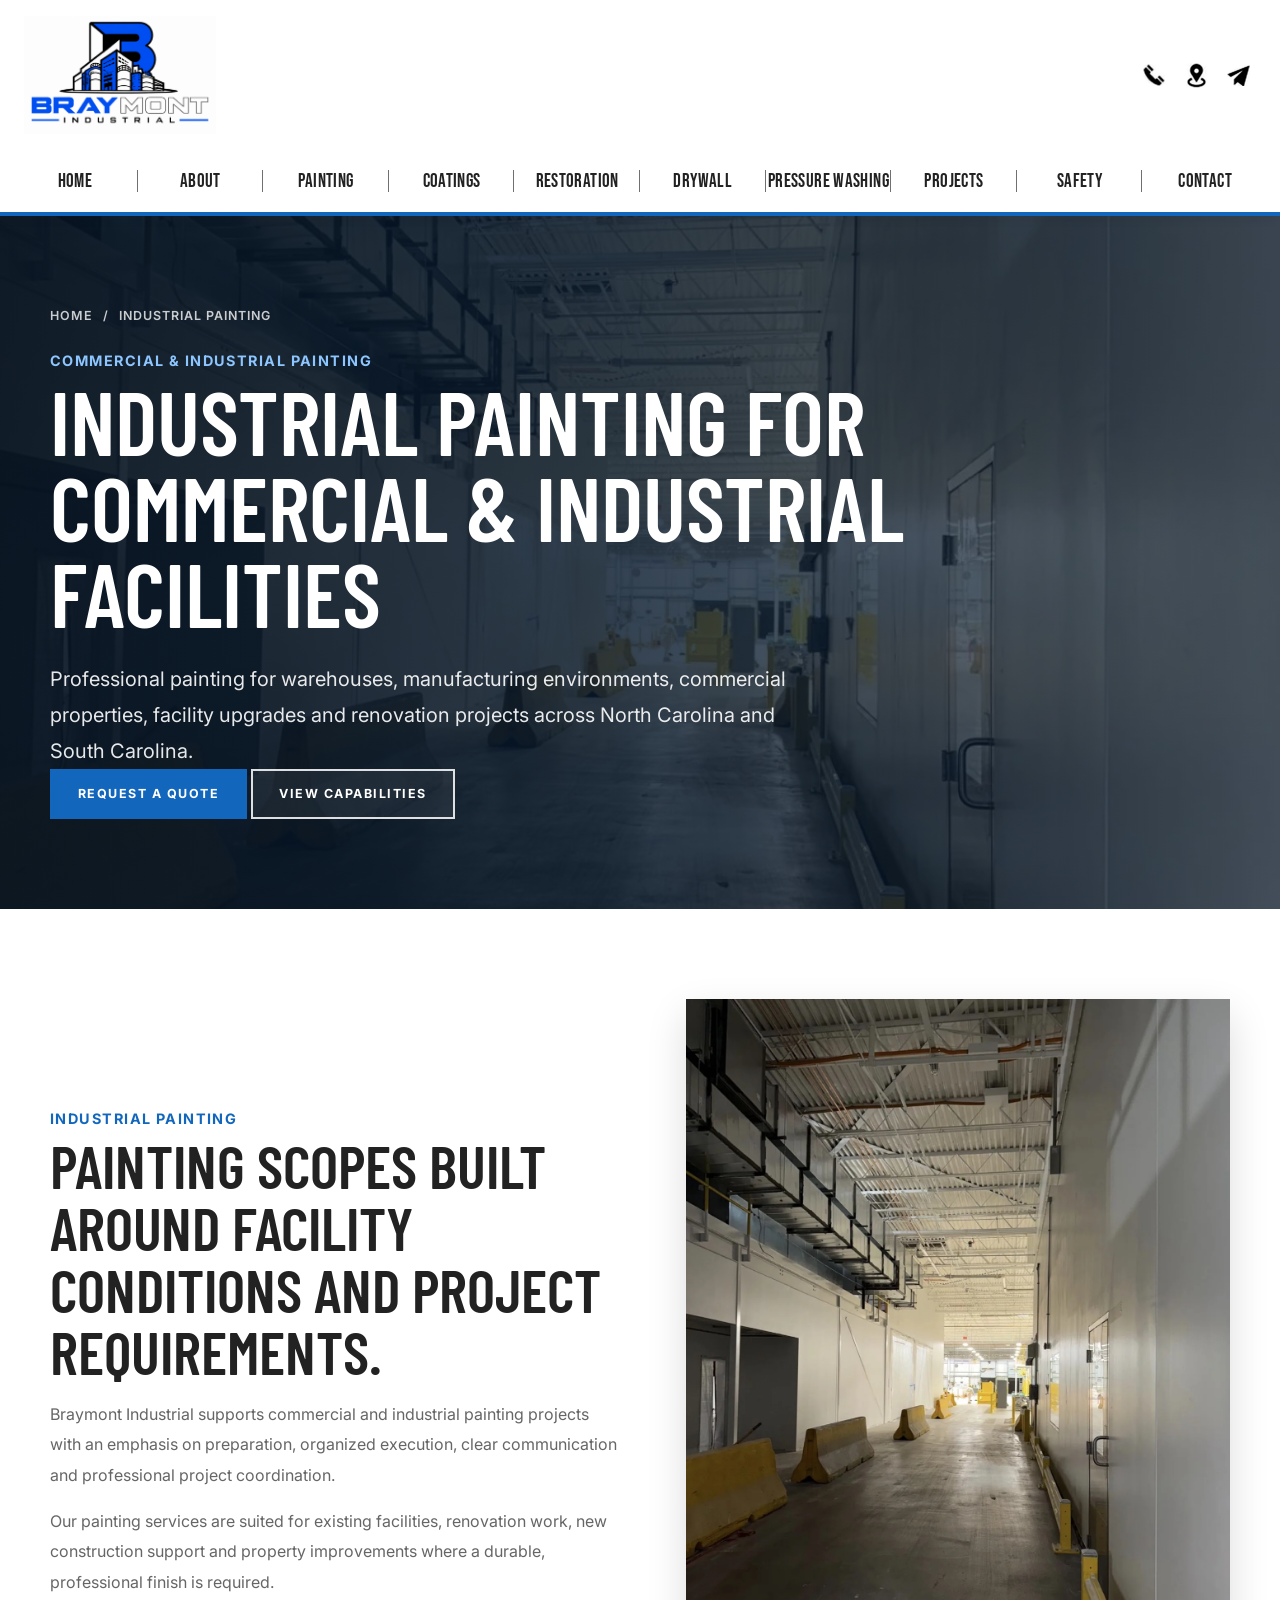
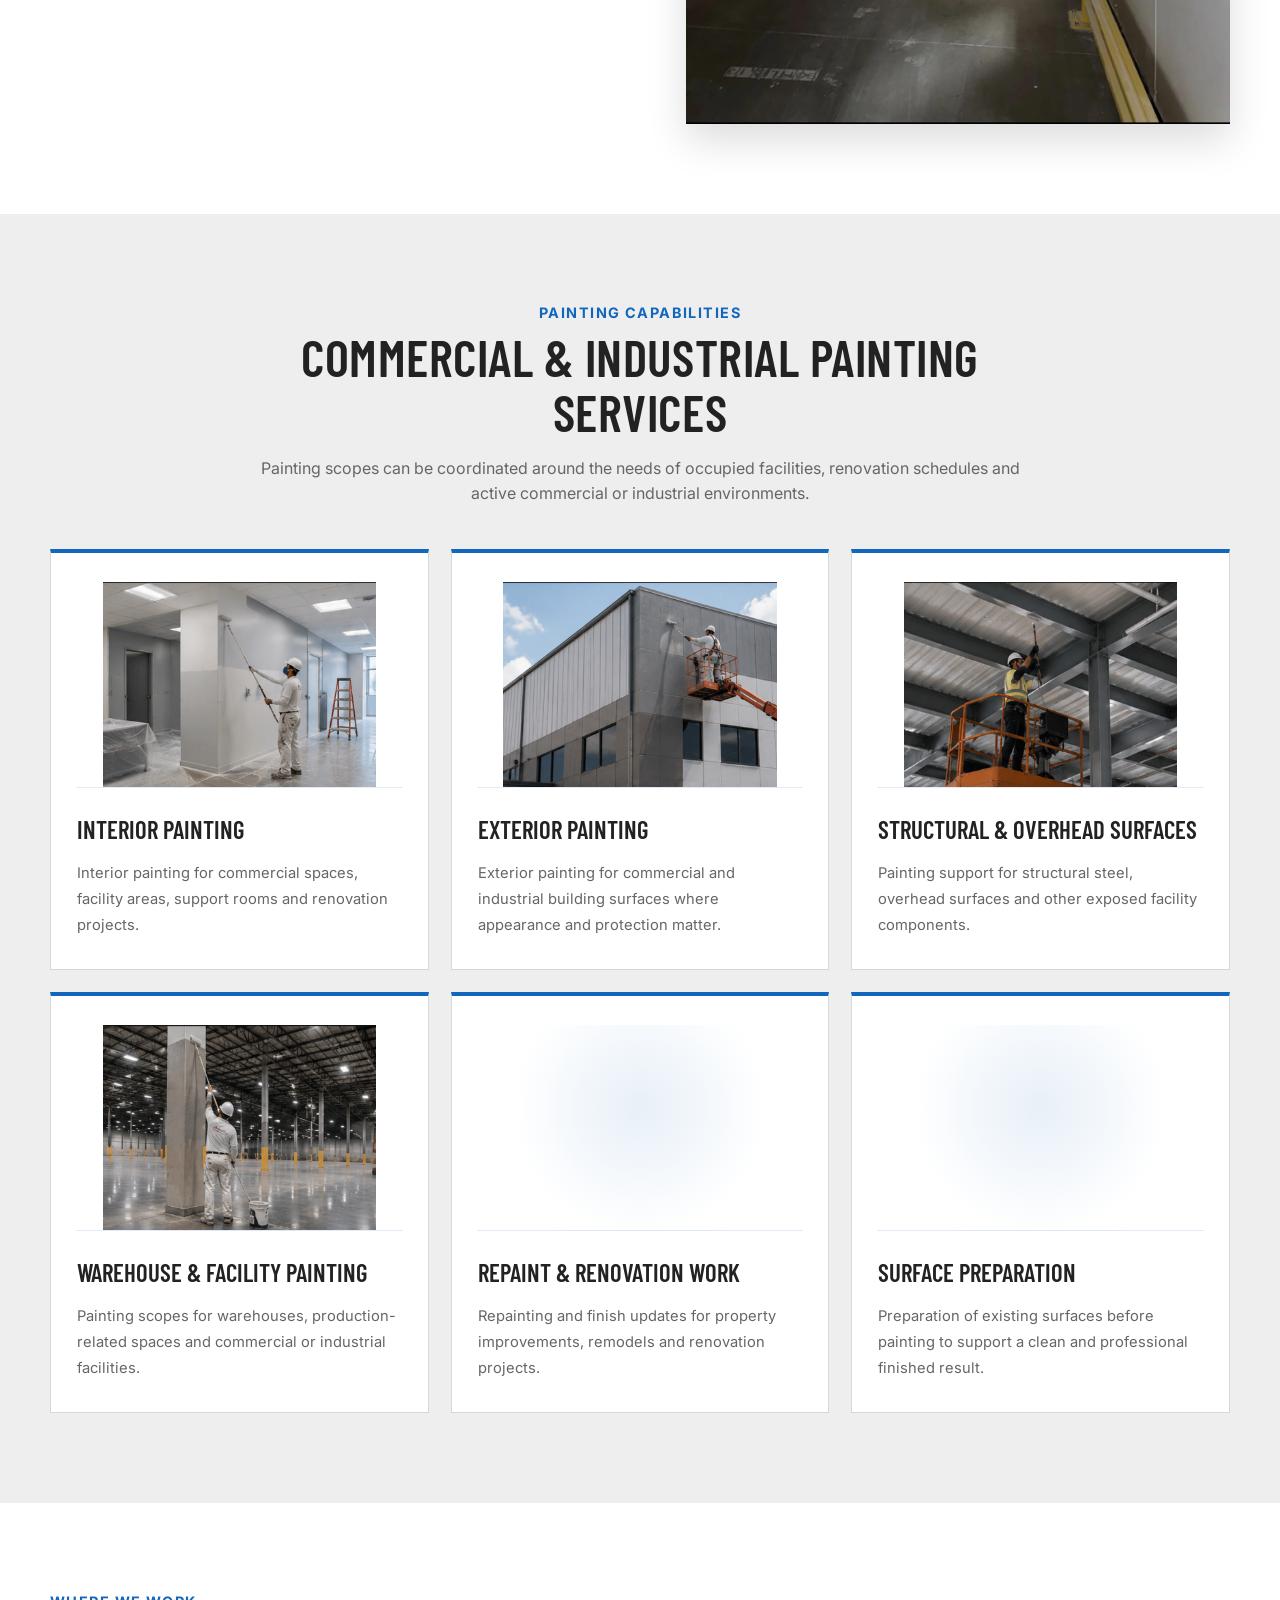
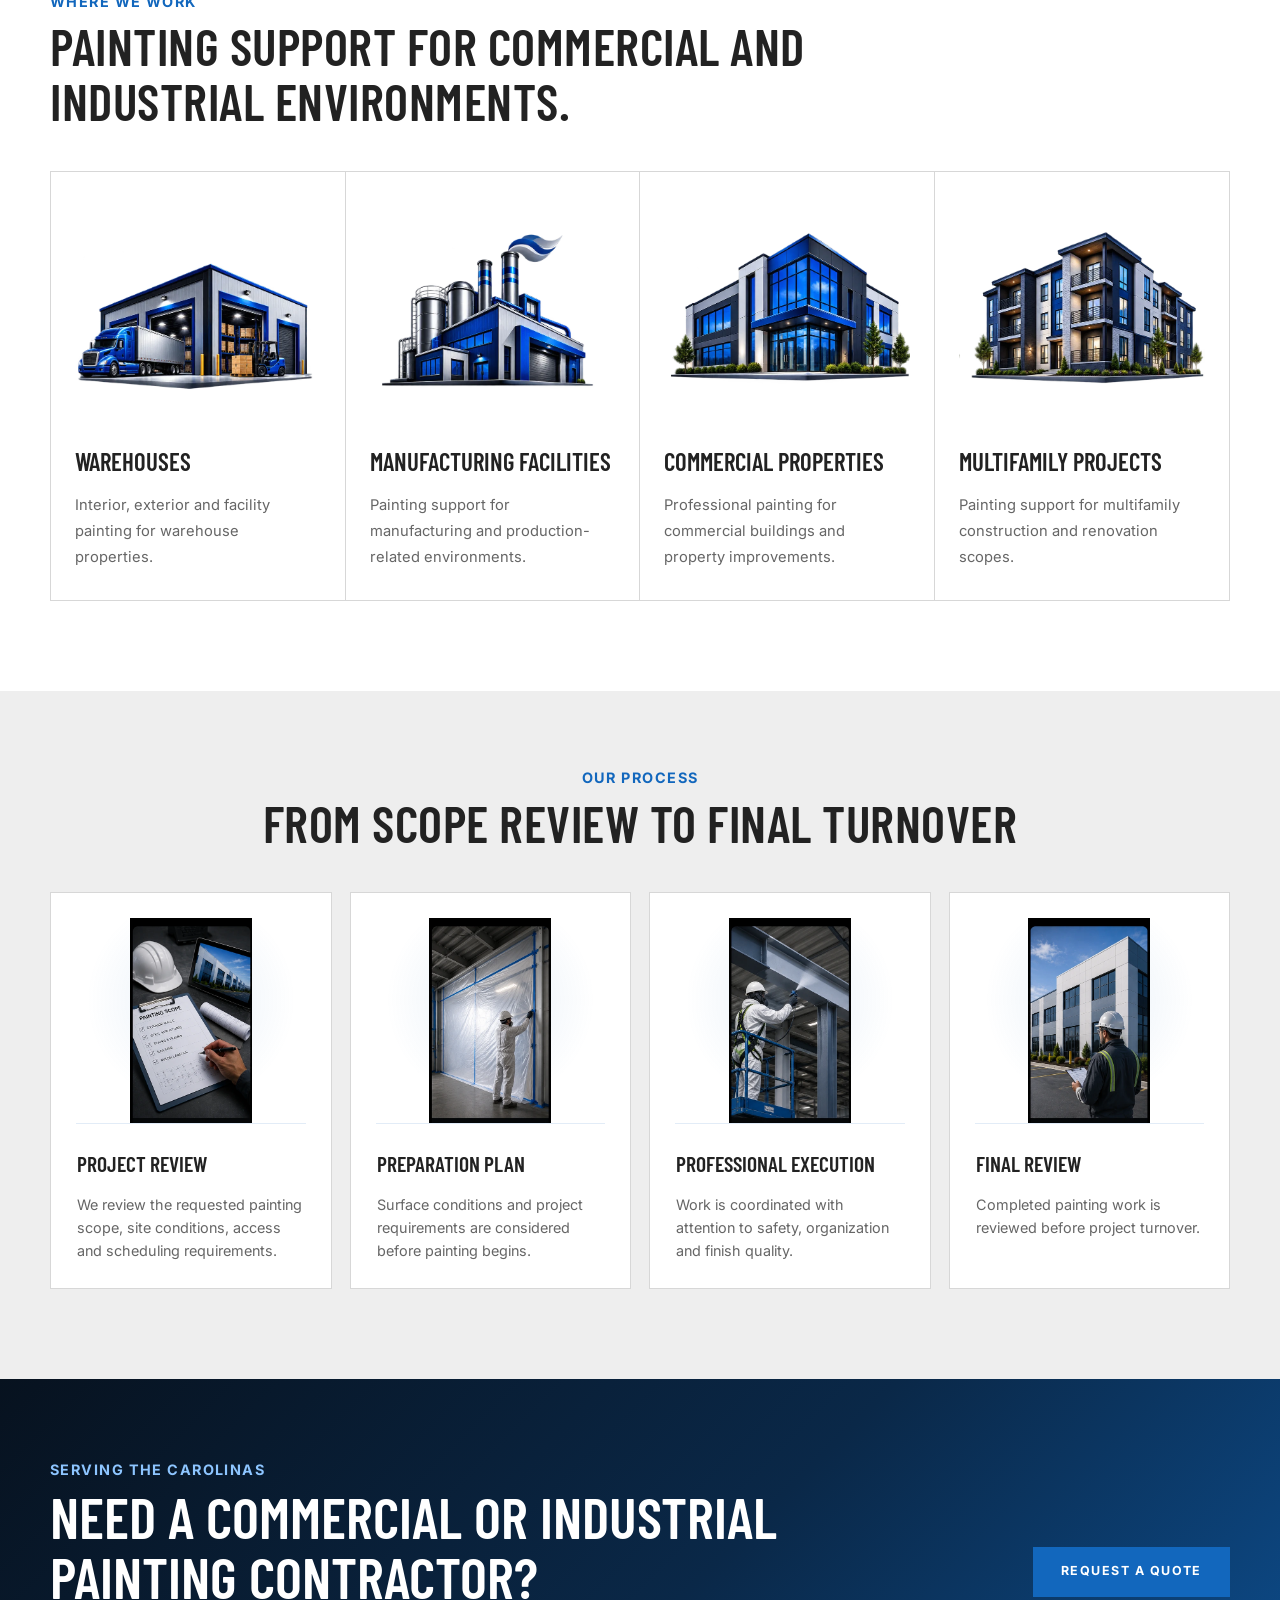
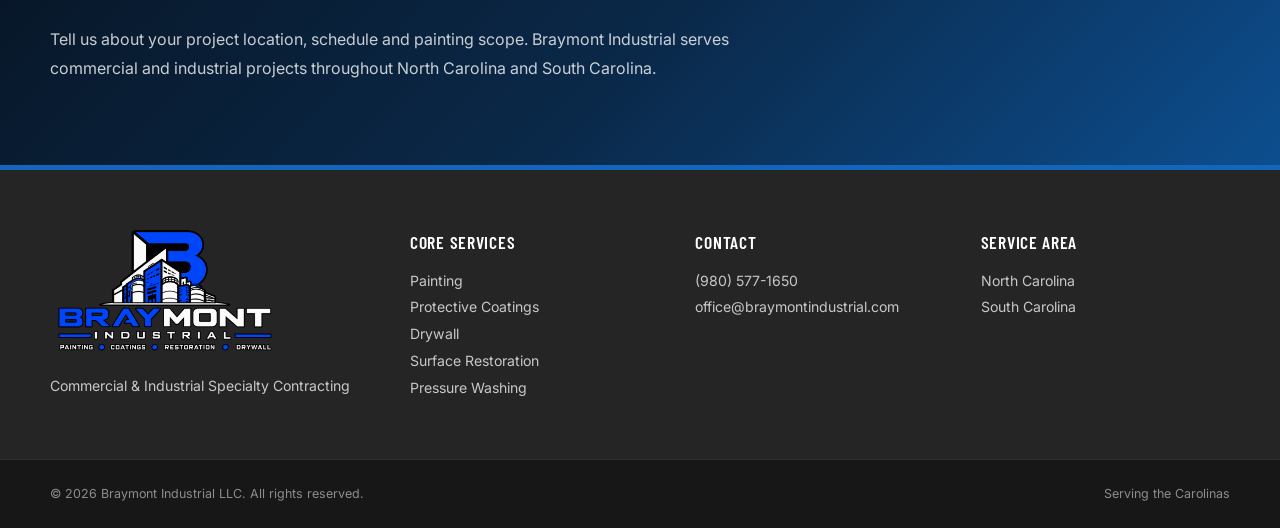
<file: services/industrial-painting/index.html>
﻿<!DOCTYPE HTML>
<html lang="en">

<head>
    <meta charset="utf-8" />
    <meta name="viewport" content="width=device-width, initial-scale=1" />

    <title>Commercial &amp; Industrial Painting Contractor | Braymont Industrial</title>

    <meta
        name="description"
        content="Braymont Industrial provides commercial and industrial painting for warehouses, manufacturing facilities, structural surfaces, commercial properties and renovation projects."
    />

    <link rel="canonical" href="https://braymontindustrial.com/services/industrial-painting/" />

    <meta
        property="og:title"
        content="Commercial &amp; Industrial Painting Contractor | Braymont Industrial"
    />

    <meta
        property="og:description"
        content="Commercial and industrial painting for warehouses, manufacturing facilities, structural surfaces, commercial properties and renovation projects."
    />

    <meta property="og:type" content="website" />
    <meta property="og:url" content="https://braymontindustrial.com/services/industrial-painting/" />
    <meta property="og:image" content="https://braymontindustrial.com/images/social-preview.jpg" />
    <meta property="og:site_name" content="Braymont Industrial" />

    <meta name="twitter:card" content="summary_large_image" />

    <meta
        name="twitter:title"
        content="Commercial &amp; Industrial Painting Contractor | Braymont Industrial"
    />

    <meta
        name="twitter:description"
        content="Commercial and industrial painting for warehouses, manufacturing facilities, structural surfaces and commercial properties."
    />

    <meta name="twitter:image" content="https://braymontindustrial.com/images/social-preview.jpg" />

    <meta name="robots" content="index,follow,max-image-preview:large" />
    <meta name="author" content="Braymont Industrial LLC" />
    <meta name="theme-color" content="#1767B9" />

    <link rel="preconnect" href="https://fonts.googleapis.com" />
    <link rel="preconnect" href="https://fonts.gstatic.com" crossorigin />

    <link
        href="https://fonts.googleapis.com/css2?family=Barlow+Condensed:wght@400;500;600;700&family=Bebas+Neue&family=Inter:wght@400;500;600;700&display=swap"
        rel="stylesheet"
    />

    <link rel="icon" type="image/png" href="/images/favicon.png" />
    <link rel="apple-touch-icon" href="/images/favicon.png" />

    <link rel="stylesheet" href="/assets/css/braymont.css?v=20260815-home-nav-2" />

    <script type="application/ld+json">
    {
      "@context": "https://schema.org",
      "@graph": [
        {
          "@type": "WebPage",
          "@id": "https://braymontindustrial.com/services/industrial-painting/#webpage",
          "url": "https://braymontindustrial.com/services/industrial-painting/",
          "name": "Commercial & Industrial Painting Contractor | Braymont Industrial",
          "description": "Commercial and industrial painting for warehouses, manufacturing facilities, structural surfaces, commercial properties and renovation projects.",
          "isPartOf": {
            "@id": "https://braymontindustrial.com/#website"
          },
          "about": {
            "@id": "https://braymontindustrial.com/#organization"
          }
        },
        {
          "@type": "Service",
          "@id": "https://braymontindustrial.com/services/industrial-painting/#service",
          "name": "Commercial & Industrial Painting",
          "serviceType": "Commercial and Industrial Painting",
          "provider": {
            "@id": "https://braymontindustrial.com/#organization"
          },
          "areaServed": [
            {
              "@type": "State",
              "name": "North Carolina"
            },
            {
              "@type": "State",
              "name": "South Carolina"
            }
          ],
          "url": "https://braymontindustrial.com/services/industrial-painting/"
        }
      ]
    }
    </script>
</head>


<body class="service-page">

    <!-- HEADER -->
    
<header class="top-header" id="home">
  <div class="top-header-inner">
    <a href="/" class="brand-lockup" aria-label="Braymont Industrial Home">
      <img src="/images/braymont-logo.webp?v=20260813-1" alt="Braymont Industrial" class="brand-logo" />
    </a>

    <div class="header-actions">
      <button class="mobile-menu-toggle" id="mobile-menu-toggle" type="button"
              aria-label="Open navigation menu" aria-controls="main-nav" aria-expanded="false">
        <span></span><span></span><span></span>
      </button>

      <a href="/contact/" class="header-icon-button" aria-label="Request a Quote" title="Request a Quote">
        <img src="/images/icon-phone.png" alt="" class="header-action-icon" />
      </a>

      <a href="https://www.google.com/maps/search/?api=1&query=Downtown+Gastonia%2C+NC"
         target="_blank" rel="noopener noreferrer" class="header-icon-button"
         aria-label="Downtown Gastonia, North Carolina" title="Downtown Gastonia, NC">
        <img src="/images/icon-quote.png" alt="" class="header-action-icon" />
      </a>

      <a href="mailto:office@braymontindustrial.com" class="header-icon-button"
         aria-label="Email Braymont Industrial" title="Email Braymont Industrial">
        <img src="/images/icon-email.png" alt="" class="header-action-icon" />
      </a>
    </div>
  </div>
</header>

<nav class="main-nav" id="main-nav" aria-label="Main navigation">
  <div class="main-nav-inner">
        <a href="/" class="nav-link">HOME</a>
        <a href="/#about" class="nav-link">ABOUT</a>
        <a href="/services/industrial-painting/" class="nav-link active">PAINTING</a>
        <a href="/services/protective-coatings/" class="nav-link">COATINGS</a>
        <a href="/services/surface-restoration/" class="nav-link">RESTORATION</a>
        <a href="/services/commercial-drywall/" class="nav-link">DRYWALL</a>
        <a href="/services/pressure-washing/" class="nav-link">PRESSURE WASHING</a>
        <a href="/projects/" class="nav-link">PROJECTS</a>
        <a href="/safety/" class="nav-link">SAFETY</a>
        <a href="/contact/" class="nav-link">CONTACT</a>
        </div>
</nav>


    <main>

        <!-- SERVICE HERO -->
        <section class="service-detail-hero">

            <div class="service-detail-hero-overlay"></div>

            <div class="section-shell service-detail-hero-content">

                <p class="service-breadcrumb">
                    <a href="/">Home</a>
                    <span aria-hidden="true">/</span>
                    <span>Industrial Painting</span>
                </p>

                <span class="eyebrow light">
                    Commercial &amp; Industrial Painting
                </span>

                <h1>
                    Industrial Painting for Commercial &amp; Industrial Facilities
                </h1>

                <p class="service-detail-lead">
                    Professional painting for warehouses, manufacturing environments,
                    commercial properties, facility upgrades and renovation projects
                    across North Carolina and South Carolina.
                </p>

                <div class="hero-actions">

                    <a href="/contact/" class="btn btn-primary">
                        Request a Quote
                    </a>

                    <a href="#painting-capabilities" class="btn btn-outline-light">
                        View Capabilities
                    </a>

                </div>

            </div>

        </section>


        <!-- INTRO -->
        <section class="service-detail-section" id="painting-capabilities">

            <div class="section-shell service-detail-grid">

                <div>

                    <span class="eyebrow">
                        Industrial Painting
                    </span>

                    <h2 class="service-detail-heading">
                        Painting scopes built around facility conditions and project requirements.
                    </h2>

                    <p>
                        Braymont Industrial supports commercial and industrial painting
                        projects with an emphasis on preparation, organized execution,
                        clear communication and professional project coordination.
                    </p>

                    <p>
                        Our painting services are suited for existing facilities,
                        renovation work, new construction support and property
                        improvements where a durable, professional finish is required.
                    </p>

                </div>


                <div class="service-detail-image-wrap">

                    <img
                        src="/images/pic02.webp"
                        alt="Commercial and industrial painting work"
                        class="service-detail-image"
                        loading="lazy"
                        decoding="async"
                    />

                </div>

            </div>

        </section>

        <!-- PAINTING CAPABILITIES -->
        <section class="service-detail-section service-detail-section-gray">
            <div class="section-shell">
        
                <div class="section-heading centered">
                    <span class="eyebrow">Painting Capabilities</span>
                    <h2>Commercial &amp; Industrial Painting Services</h2>
                    <p>
                        Painting scopes can be coordinated around the needs of
                        occupied facilities, renovation schedules and active
                        commercial or industrial environments.
                    </p>
                </div>
        
                <div class="service-detail-cards service-detail-cards-visual">
        
                    <article class="service-detail-card service-detail-card-visual">
                        <div class="service-card-art">
                            <img src="/images/painting-interior.webp?v=2"
                                 alt="Interior commercial and industrial painting"
                                 loading="lazy" decoding="async">
                        </div>
                        <h3>Interior Painting</h3>
                        <p>
                            Interior painting for commercial spaces, facility areas,
                            support rooms and renovation projects.
                        </p>
                    </article>
        
                    <article class="service-detail-card service-detail-card-visual">
                        <div class="service-card-art">
                            <img src="/images/painting-exterior.webp?v=2"
                                 alt="Exterior commercial and industrial painting"
                                 loading="lazy" decoding="async">
                        </div>
                        <h3>Exterior Painting</h3>
                        <p>
                            Exterior painting for commercial and industrial building
                            surfaces where appearance and protection matter.
                        </p>
                    </article>
        
                    <article class="service-detail-card service-detail-card-visual">
                        <div class="service-card-art">
                            <img src="/images/painting-structural-overhead.webp?v=2"
                                 alt="Structural steel and overhead painting"
                                 loading="lazy" decoding="async">
                        </div>
                        <h3>Structural &amp; Overhead Surfaces</h3>
                        <p>
                            Painting support for structural steel, overhead surfaces
                            and other exposed facility components.
                        </p>
                    </article>
        
                    <article class="service-detail-card service-detail-card-visual">
                        <div class="service-card-art">
                            <img src="/images/painting-warehouse-facility.webp?v=2"
                                 alt="Warehouse and industrial facility painting"
                                 loading="lazy" decoding="async">
                        </div>
                        <h3>Warehouse &amp; Facility Painting</h3>
                        <p>
                            Painting scopes for warehouses, production-related spaces
                            and commercial or industrial facilities.
                        </p>
                    </article>
        
                    <article class="service-detail-card service-detail-card-visual">
                        <div class="service-card-art">
                            <img src="/images/painting-repaint-renovation.webp?v=2"
                                 alt="Commercial repaint and renovation painting"
                                 loading="lazy" decoding="async">
                        </div>
                        <h3>Repaint &amp; Renovation Work</h3>
                        <p>
                            Repainting and finish updates for property improvements,
                            remodels and renovation projects.
                        </p>
                    </article>
        
                    <article class="service-detail-card service-detail-card-visual">
                        <div class="service-card-art">
                            <img src="/images/painting-surface-preparation.webp?v=2"
                                 alt="Surface preparation before industrial painting"
                                 loading="lazy" decoding="async">
                        </div>
                        <h3>Surface Preparation</h3>
                        <p>
                            Preparation of existing surfaces before painting to support
                            a clean and professional finished result.
                        </p>
                    </article>
        
                </div>
            </div>
        </section>
        
        
        <!-- WHERE WE WORK -->
        <section class="service-detail-section">
            <div class="section-shell">
        
                <div class="section-heading">
                    <span class="eyebrow">Where We Work</span>
                    <h2>Painting support for commercial and industrial environments.</h2>
                </div>
        
                <div class="service-detail-environments service-detail-environments-visual">
        
                    <div class="environment-card-visual">
                        <div class="environment-card-art">
                            <img src="/images/warehouse.webp?v=2"
                                 alt="Warehouse"
                                 loading="lazy" decoding="async">
                        </div>
                        <h3>Warehouses</h3>
                        <p>
                            Interior, exterior and facility painting for warehouse properties.
                        </p>
                    </div>
        
                    <div class="environment-card-visual">
                        <div class="environment-card-art">
                            <img src="/images/manufacturing.webp?v=2"
                                 alt="Manufacturing facility"
                                 loading="lazy" decoding="async">
                        </div>
                        <h3>Manufacturing Facilities</h3>
                        <p>
                            Painting support for manufacturing and production-related environments.
                        </p>
                    </div>
        
                    <div class="environment-card-visual">
                        <div class="environment-card-art">
                            <img src="/images/commercial-properties.webp?v=2"
                                 alt="Commercial property"
                                 loading="lazy" decoding="async">
                        </div>
                        <h3>Commercial Properties</h3>
                        <p>
                            Professional painting for commercial buildings and property improvements.
                        </p>
                    </div>
        
                    <div class="environment-card-visual">
                        <div class="environment-card-art">
                            <img src="/images/multifamily.webp?v=2"
                                 alt="Multifamily property"
                                 loading="lazy" decoding="async">
                        </div>
                        <h3>Multifamily Projects</h3>
                        <p>
                            Painting support for multifamily construction and renovation scopes.
                        </p>
                    </div>
        
                </div>
            </div>
        </section>
        
        
        <!-- OUR PROCESS -->
        <section class="process-section">
            <div class="section-shell">
        
                <div class="section-heading centered">
                    <span class="eyebrow">Our Process</span>
                    <h2>From Scope Review to Final Turnover</h2>
                </div>
        
                <div class="process-grid process-grid-visual">
        
                    <div class="process-card process-card-visual">
                        <div class="process-card-art">
                            <img src="/images/painting-project-review.webp?v=2"
                                 alt="Painting project review"
                                 loading="lazy" decoding="async">
                        </div>
                        <h3>Project Review</h3>
                        <p>
                            We review the requested painting scope, site conditions,
                            access and scheduling requirements.
                        </p>
                    </div>
        
                    <div class="process-card process-card-visual">
                        <div class="process-card-art">
                            <img src="/images/painting-preparation-plan.webp?v=2"
                                 alt="Painting preparation plan"
                                 loading="lazy" decoding="async">
                        </div>
                        <h3>Preparation Plan</h3>
                        <p>
                            Surface conditions and project requirements are considered
                            before painting begins.
                        </p>
                    </div>
        
                    <div class="process-card process-card-visual">
                        <div class="process-card-art">
                            <img src="/images/painting-professional-execution.webp?v=2"
                                 alt="Professional industrial painting execution"
                                 loading="lazy" decoding="async">
                        </div>
                        <h3>Professional Execution</h3>
                        <p>
                            Work is coordinated with attention to safety,
                            organization and finish quality.
                        </p>
                    </div>
        
                    <div class="process-card process-card-visual">
                        <div class="process-card-art">
                            <img src="/images/painting-final-review.webp?v=2"
                                 alt="Final painting project review"
                                 loading="lazy" decoding="async">
                        </div>
                        <h3>Final Review</h3>
                        <p>
                            Completed painting work is reviewed before project turnover.
                        </p>
                    </div>
        
                </div>
            </div>
        </section>




        <!-- SERVICE AREA / CTA -->
        <section class="service-detail-cta">

            <div class="section-shell service-detail-cta-inner">

                <div>

                    <span class="eyebrow light">
                        Serving the Carolinas
                    </span>

                    <h2>
                        Need a commercial or industrial painting contractor?
                    </h2>

                    <p>
                        Tell us about your project location, schedule and painting scope.
                        Braymont Industrial serves commercial and industrial projects
                        throughout North Carolina and South Carolina.
                    </p>

                </div>


                <a href="/contact/" class="btn btn-primary">
                    Request a Quote
                </a>

            </div>

        </section>

    </main>


    <!-- FOOTER -->
    <footer class="site-footer">

        <div class="section-shell footer-grid">

            <div class="footer-brand">

                <img
                    src="/images/braymont-logo2.webp?v=20260813-1"
                    alt="Braymont Industrial"
                    class="footer-logo"
                />

                <p>
                    Commercial &amp; Industrial Specialty Contracting
                </p>

            </div>


            <div>

                <h3>
                    Core Services
                </h3>

                <p>
                    <a href="/services/industrial-painting/">
                        Painting
                    </a>

                    <br />

                    <a href="/services/protective-coatings/">
                        Protective Coatings
                    </a>

                    <br />

                    <a href="/services/commercial-drywall/">
                        Drywall
                    </a>

                    <br />

                    <a href="/services/surface-restoration/">
                        Surface Restoration
                    </a>

                    <br />

                    <a href="/services/pressure-washing/">
                        Pressure Washing
                    </a>
                </p>

            </div>


            <div>

                <h3>
                    Contact
                </h3>

                <p>

                    <a href="tel:+19805771650">
                        (980) 577-1650
                    </a>

                    <br />

                    <a href="mailto:office@braymontindustrial.com">
                        office@braymontindustrial.com
                    </a>

                </p>

            </div>


            <div>

                <h3>
                    Service Area
                </h3>

                <p>

                    <a href="/locations/north-carolina/">
                        North Carolina
                    </a>

                    <br />

                    <a href="/locations/south-carolina/">
                        South Carolina
                    </a>

                </p>

            </div>

        </div>


        <div class="footer-bottom">

            <div class="section-shell footer-bottom-inner">

                <p>
                    &copy; 2026 Braymont Industrial LLC. All rights reserved.
                </p>

                <p>
                    Serving the Carolinas
                </p>

            </div>

        </div>

    </footer>


    <script src="/assets/js/braymont.js?v=20260812-global-1"></script>


<script>
document.addEventListener("DOMContentLoaded", function () {
  const btn = document.getElementById("mobile-menu-toggle");
  const nav = document.getElementById("main-nav");
  if (!btn || !nav) return;

  function closeMenu() {
    nav.classList.remove("mobile-open");
    btn.classList.remove("is-active");
    btn.setAttribute("aria-expanded","false");
    btn.setAttribute("aria-label","Open navigation menu");
    document.body.classList.remove("mobile-menu-open");
  }

  function openMenu() {
    nav.classList.add("mobile-open");
    btn.classList.add("is-active");
    btn.setAttribute("aria-expanded","true");
    btn.setAttribute("aria-label","Close navigation menu");
    document.body.classList.add("mobile-menu-open");
  }

  btn.addEventListener("click", function () {
    nav.classList.contains("mobile-open") ? closeMenu() : openMenu();
  });

  nav.querySelectorAll("a").forEach(function (a) {
    a.addEventListener("click", closeMenu);
  });

  document.addEventListener("keydown", function (e) {
    if (e.key === "Escape") closeMenu();
  });

  window.addEventListener("resize", function () {
    if (window.innerWidth > 900) closeMenu();
  });
});
</script>

</body>

</html>
</file>
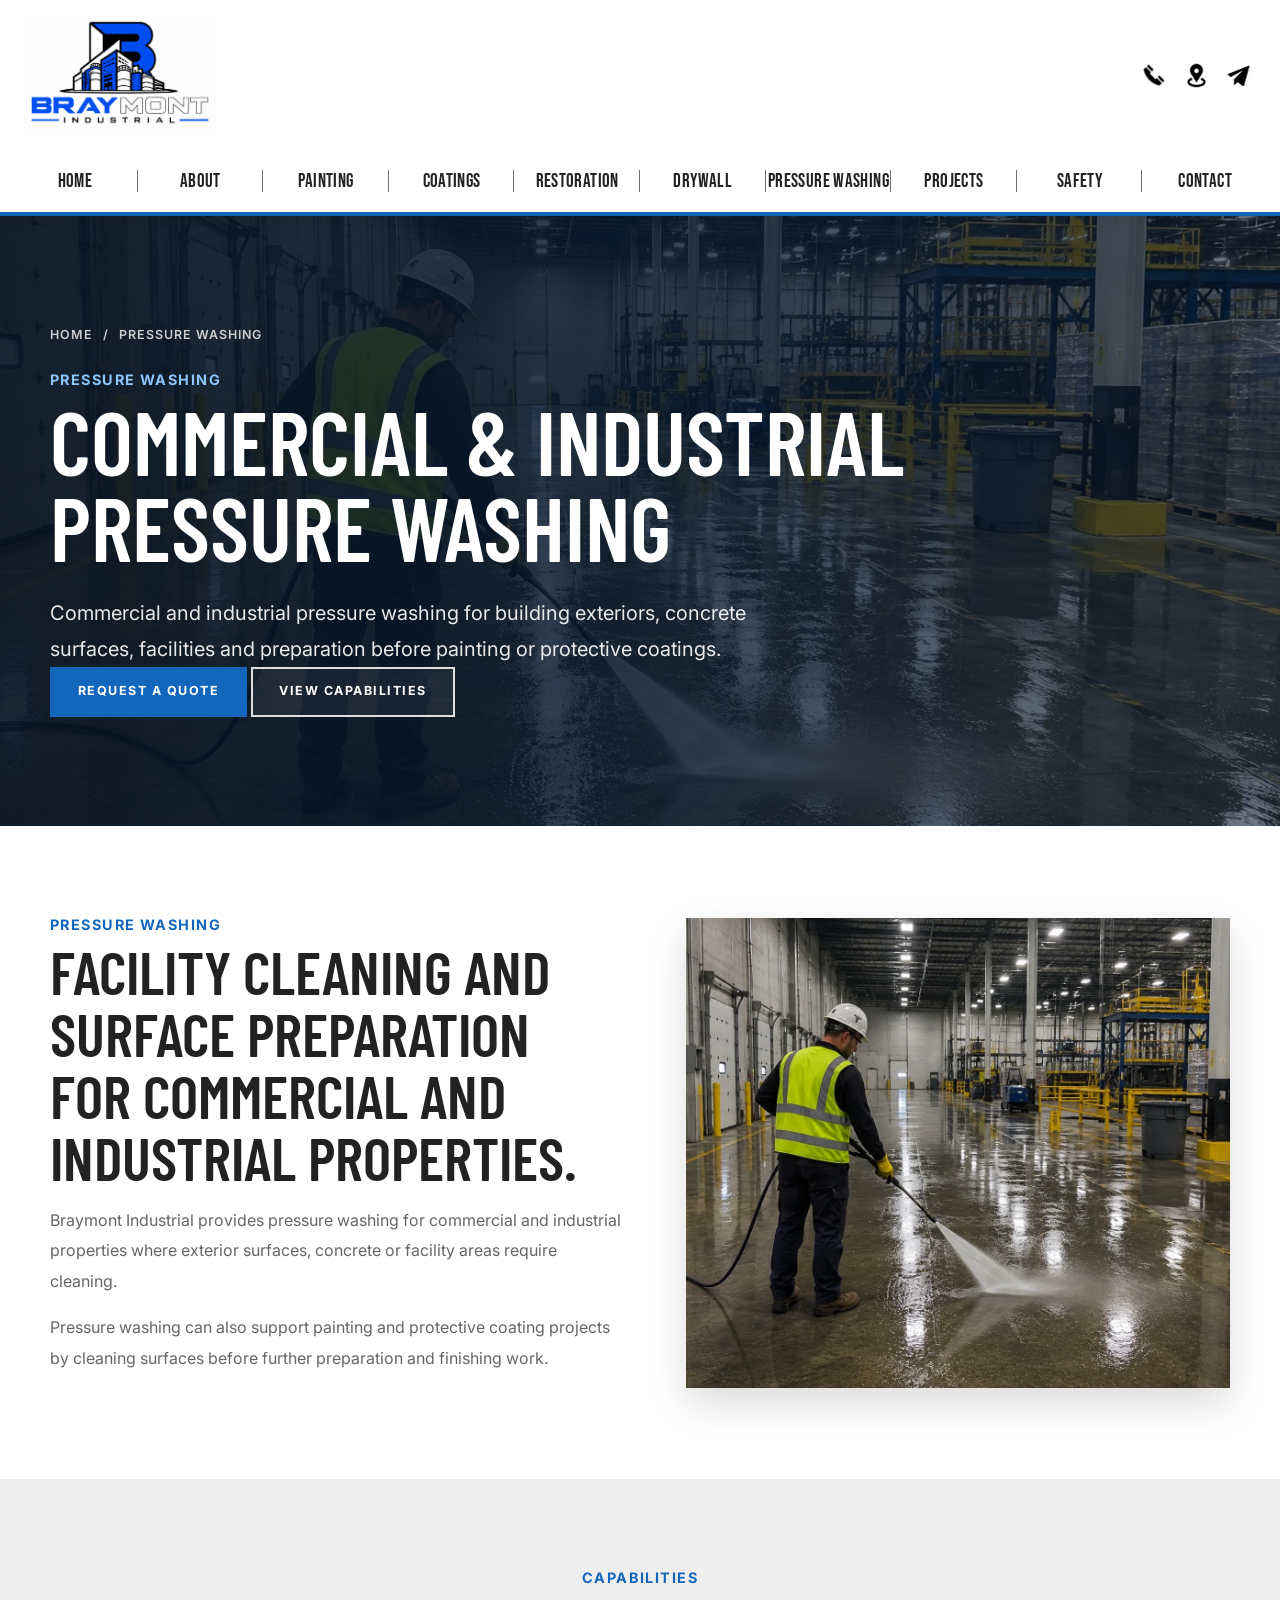
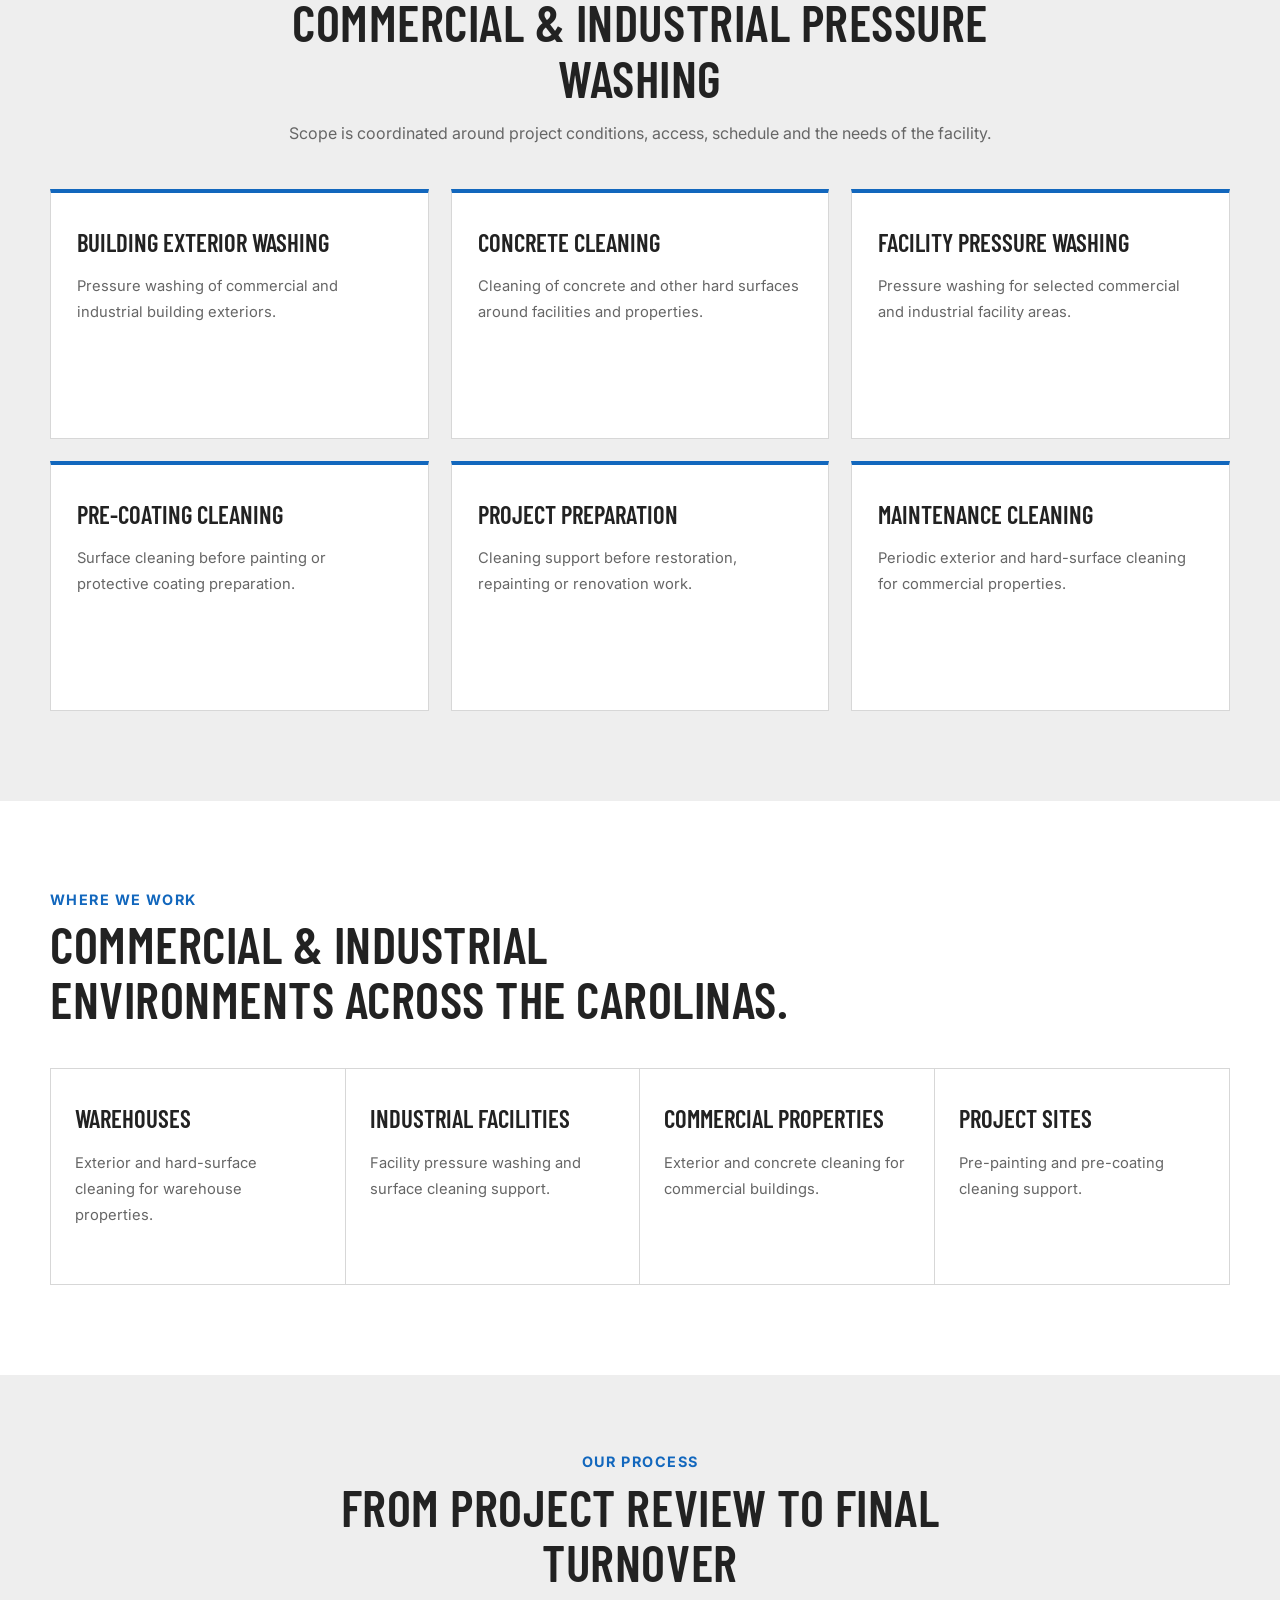
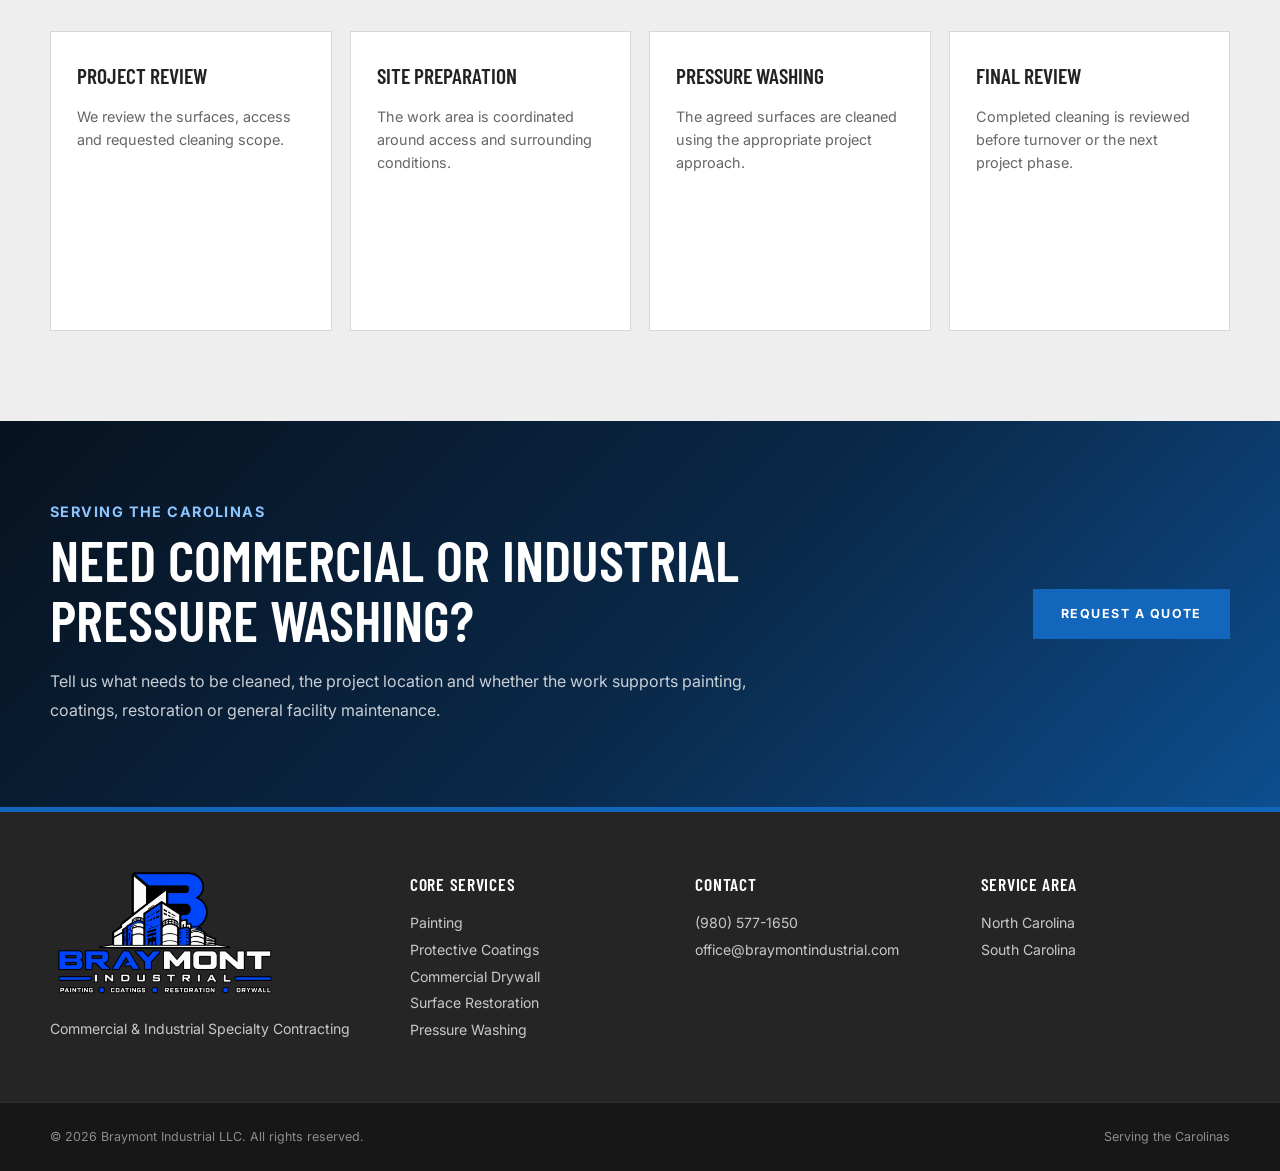
<file: services/pressure-washing/index.html>
﻿<!DOCTYPE HTML>
<html lang="en">

<head>
    <meta charset="utf-8" />
    <meta name="viewport" content="width=device-width, initial-scale=1" />

    <title>Commercial &amp; Industrial Pressure Washing | Braymont Industrial</title>

    <meta
        name="description"
        content="Braymont Industrial provides commercial and industrial pressure washing for building exteriors, concrete, facilities, hard surfaces and pre-coating surface preparation."
    />

    <link rel="canonical" href="https://braymontindustrial.com/services/pressure-washing/" />

    <meta
        property="og:title"
        content="Commercial &amp; Industrial Pressure Washing | Braymont Industrial"
    />

    <meta
        property="og:description"
        content="Commercial and industrial pressure washing for building exteriors, concrete, facilities, hard surfaces and pre-coating surface preparation."
    />

    <meta property="og:type" content="website" />
    <meta property="og:url" content="https://braymontindustrial.com/services/pressure-washing/" />
    <meta property="og:image" content="https://braymontindustrial.com/images/social-preview.jpg" />
    <meta property="og:site_name" content="Braymont Industrial" />

    <meta name="twitter:card" content="summary_large_image" />

    <meta
        name="twitter:title"
        content="Commercial &amp; Industrial Pressure Washing | Braymont Industrial"
    />

    <meta
        name="twitter:description"
        content="Pressure washing for commercial buildings, industrial facilities, concrete, hard surfaces and pre-coating preparation."
    />

    <meta name="twitter:image" content="https://braymontindustrial.com/images/social-preview.jpg" />

    <meta name="robots" content="index,follow,max-image-preview:large" />
    <meta name="author" content="Braymont Industrial LLC" />
    <meta name="theme-color" content="#1767B9" />

    <link rel="preconnect" href="https://fonts.googleapis.com" />
    <link rel="preconnect" href="https://fonts.gstatic.com" crossorigin />

    <link
        href="https://fonts.googleapis.com/css2?family=Barlow+Condensed:wght@400;500;600;700&family=Bebas+Neue&family=Inter:wght@400;500;600;700&display=swap"
        rel="stylesheet"
    />

    <link rel="icon" type="image/png" href="/images/favicon.png" />
    <link rel="apple-touch-icon" href="/images/favicon.png" />

    <link rel="stylesheet" href="/assets/css/braymont.css?v=20260815-home-nav-2" />

    <script type="application/ld+json">
    {
      "@context": "https://schema.org",
      "@graph": [
        {
          "@type": "WebPage",
          "@id": "https://braymontindustrial.com/services/pressure-washing/#webpage",
          "url": "https://braymontindustrial.com/services/pressure-washing/",
          "name": "Commercial & Industrial Pressure Washing | Braymont Industrial",
          "description": "Commercial and industrial pressure washing for building exteriors, concrete, facilities, hard surfaces and pre-coating surface preparation.",
          "isPartOf": {
            "@id": "https://braymontindustrial.com/#website"
          },
          "about": {
            "@id": "https://braymontindustrial.com/#organization"
          }
        },
        {
          "@type": "Service",
          "@id": "https://braymontindustrial.com/services/pressure-washing/#service",
          "name": "Commercial & Industrial Pressure Washing",
          "serviceType": "Commercial and Industrial Pressure Washing",
          "provider": {
            "@id": "https://braymontindustrial.com/#organization"
          },
          "areaServed": [
            {
              "@type": "State",
              "name": "North Carolina"
            },
            {
              "@type": "State",
              "name": "South Carolina"
            }
          ],
          "url": "https://braymontindustrial.com/services/pressure-washing/"
        }
      ]
    }
    </script>
</head>


<body class="service-page">

    <!-- HEADER -->
    
<header class="top-header" id="home">
  <div class="top-header-inner">
    <a href="/" class="brand-lockup" aria-label="Braymont Industrial Home">
      <img src="/images/braymont-logo.webp?v=20260813-1" alt="Braymont Industrial" class="brand-logo" />
    </a>

    <div class="header-actions">
      <button class="mobile-menu-toggle" id="mobile-menu-toggle" type="button"
              aria-label="Open navigation menu" aria-controls="main-nav" aria-expanded="false">
        <span></span><span></span><span></span>
      </button>

      <a href="/contact/" class="header-icon-button" aria-label="Request a Quote" title="Request a Quote">
        <img src="/images/icon-phone.png" alt="" class="header-action-icon" />
      </a>

      <a href="https://www.google.com/maps/search/?api=1&query=Downtown+Gastonia%2C+NC"
         target="_blank" rel="noopener noreferrer" class="header-icon-button"
         aria-label="Downtown Gastonia, North Carolina" title="Downtown Gastonia, NC">
        <img src="/images/icon-quote.png" alt="" class="header-action-icon" />
      </a>

      <a href="mailto:office@braymontindustrial.com" class="header-icon-button"
         aria-label="Email Braymont Industrial" title="Email Braymont Industrial">
        <img src="/images/icon-email.png" alt="" class="header-action-icon" />
      </a>
    </div>
  </div>
</header>

<nav class="main-nav" id="main-nav" aria-label="Main navigation">
  <div class="main-nav-inner">
        <a href="/" class="nav-link">HOME</a>
        <a href="/#about" class="nav-link">ABOUT</a>
        <a href="/services/industrial-painting/" class="nav-link">PAINTING</a>
        <a href="/services/protective-coatings/" class="nav-link">COATINGS</a>
        <a href="/services/surface-restoration/" class="nav-link">RESTORATION</a>
        <a href="/services/commercial-drywall/" class="nav-link">DRYWALL</a>
        <a href="/services/pressure-washing/" class="nav-link active">PRESSURE WASHING</a>
        <a href="/projects/" class="nav-link">PROJECTS</a>
        <a href="/safety/" class="nav-link">SAFETY</a>
        <a href="/contact/" class="nav-link">CONTACT</a>
        </div>
</nav>


    <main>

        <!-- SERVICE HERO -->
        <section class="service-detail-hero service-detail-hero-pressure-washing">

            <div class="service-detail-hero-overlay"></div>

            <div class="section-shell service-detail-hero-content">

                <p class="service-breadcrumb">

                    <a href="/">
                        Home
                    </a>

                    <span aria-hidden="true">
                        /
                    </span>

                    <span>
                        Pressure Washing
                    </span>

                </p>

                <span class="eyebrow light">
                    Pressure Washing
                </span>

                <h1>
                    Commercial &amp; Industrial Pressure Washing
                </h1>

                <p class="service-detail-lead">
                    Commercial and industrial pressure washing for building
                    exteriors, concrete surfaces, facilities and preparation
                    before painting or protective coatings.
                </p>

                <div class="hero-actions">

                    <a href="/contact/" class="btn btn-primary">
                        Request a Quote
                    </a>

                    <a href="#service-capabilities" class="btn btn-outline-light">
                        View Capabilities
                    </a>

                </div>

            </div>

        </section>


        <!-- INTRO -->
        <section class="service-detail-section" id="service-capabilities">

            <div class="section-shell service-detail-grid">

                <div>

                    <span class="eyebrow">
                        Pressure Washing
                    </span>

                    <h2 class="service-detail-heading">
                        Facility cleaning and surface preparation for commercial
                        and industrial properties.
                    </h2>

                    <p>
                        Braymont Industrial provides pressure washing for
                        commercial and industrial properties where exterior
                        surfaces, concrete or facility areas require cleaning.
                    </p>

                    <p>
                        Pressure washing can also support painting and protective
                        coating projects by cleaning surfaces before further
                        preparation and finishing work.
                    </p>

                </div>


                <div class="service-detail-image-wrap">

                    <img
                        src="/images/pic08.webp"
                        alt="Commercial and industrial pressure washing"
                        class="service-detail-image"
                        loading="lazy"
                        decoding="async"
                    />

                </div>

            </div>

        </section>


        <!-- CAPABILITIES -->
        <section class="service-detail-section service-detail-section-gray">

            <div class="section-shell">

                <div class="section-heading centered">

                    <span class="eyebrow">
                        Capabilities
                    </span>

                    <h2>
                        Commercial &amp; Industrial Pressure Washing
                    </h2>

                    <p>
                        Scope is coordinated around project conditions,
                        access, schedule and the needs of the facility.
                    </p>

                </div>


                <div class="service-detail-cards">

                    <article class="service-detail-card">


                        <h3>
                            Building Exterior Washing
                        </h3>

                        <p>
                            Pressure washing of commercial and industrial
                            building exteriors.
                        </p>

                    </article>


                    <article class="service-detail-card">

                         

                        <h3>
                            Concrete Cleaning
                        </h3>

                        <p>
                            Cleaning of concrete and other hard surfaces
                            around facilities and properties.
                        </p>

                    </article>


                    <article class="service-detail-card">

                         

                        <h3>
                            Facility Pressure Washing
                        </h3>

                        <p>
                            Pressure washing for selected commercial and
                            industrial facility areas.
                        </p>

                    </article>


                    <article class="service-detail-card">

                         

                        <h3>
                            Pre-Coating Cleaning
                        </h3>

                        <p>
                            Surface cleaning before painting or protective
                            coating preparation.
                        </p>

                    </article>


                    <article class="service-detail-card">

                         

                        <h3>
                            Project Preparation
                        </h3>

                        <p>
                            Cleaning support before restoration,
                            repainting or renovation work.
                        </p>

                    </article>


                    <article class="service-detail-card">

                         

                        <h3>
                            Maintenance Cleaning
                        </h3>

                        <p>
                            Periodic exterior and hard-surface cleaning
                            for commercial properties.
                        </p>

                    </article>

                </div>

            </div>

        </section>


        <!-- ENVIRONMENTS -->
        <section class="service-detail-section">

            <div class="section-shell">

                <div class="section-heading">

                    <span class="eyebrow">
                        Where We Work
                    </span>

                    <h2>
                        Commercial &amp; industrial environments across the Carolinas.
                    </h2>

                </div>


                <div class="service-detail-environments">

                    <div>

                        <h3>
                            Warehouses
                        </h3>

                        <p>
                            Exterior and hard-surface cleaning for
                            warehouse properties.
                        </p>

                    </div>


                    <div>

                        <h3>
                            Industrial Facilities
                        </h3>

                        <p>
                            Facility pressure washing and surface
                            cleaning support.
                        </p>

                    </div>


                    <div>

                        <h3>
                            Commercial Properties
                        </h3>

                        <p>
                            Exterior and concrete cleaning for
                            commercial buildings.
                        </p>

                    </div>


                    <div>

                        <h3>
                            Project Sites
                        </h3>

                        <p>
                            Pre-painting and pre-coating cleaning support.
                        </p>

                    </div>

                </div>

            </div>

        </section>


        <!-- PROCESS -->
        <section class="process-section">

            <div class="section-shell">

                <div class="section-heading centered">

                    <span class="eyebrow">
                        Our Process
                    </span>

                    <h2>
                        From Project Review to Final Turnover
                    </h2>

                </div>


                <div class="process-grid">

                    <div class="process-card">

                         

                        <h3>
                            Project Review
                        </h3>

                        <p>
                            We review the surfaces, access and
                            requested cleaning scope.
                        </p>

                    </div>


                    <div class="process-card">

                         

                        <h3>
                            Site Preparation
                        </h3>

                        <p>
                            The work area is coordinated around
                            access and surrounding conditions.
                        </p>

                    </div>


                    <div class="process-card">

                         

                        <h3>
                            Pressure Washing
                        </h3>

                        <p>
                            The agreed surfaces are cleaned using
                            the appropriate project approach.
                        </p>

                    </div>


                    <div class="process-card">

                         

                        <h3>
                            Final Review
                        </h3>

                        <p>
                            Completed cleaning is reviewed before
                            turnover or the next project phase.
                        </p>

                    </div>

                </div>

            </div>

        </section>


        <!-- SERVICE AREA / CTA -->
        <section class="service-detail-cta">

            <div class="section-shell service-detail-cta-inner">

                <div>

                    <span class="eyebrow light">
                        Serving the Carolinas
                    </span>

                    <h2>
                        Need commercial or industrial pressure washing?
                    </h2>

                    <p>
                        Tell us what needs to be cleaned, the project location
                        and whether the work supports painting, coatings,
                        restoration or general facility maintenance.
                    </p>

                </div>


                <a href="/contact/" class="btn btn-primary">
                    Request a Quote
                </a>

            </div>

        </section>

    </main>


    <!-- FOOTER -->
    <footer class="site-footer">

        <div class="section-shell footer-grid">

            <div class="footer-brand">

                <img
                    src="/images/braymont-logo2.webp?v=20260813-1"
                    alt="Braymont Industrial"
                    class="footer-logo"
                />

                <p>
                    Commercial &amp; Industrial Specialty Contracting
                </p>

            </div>


            <div>

                <h3>
                    Core Services
                </h3>

                <p>

                    <a href="/services/industrial-painting/">
                        Painting
                    </a>

                    <br />

                    <a href="/services/protective-coatings/">
                        Protective Coatings
                    </a>

                    <br />

                    <a href="/services/commercial-drywall/">
                        Commercial Drywall
                    </a>

                    <br />

                    <a href="/services/surface-restoration/">
                        Surface Restoration
                    </a>

                    <br />

                    <a href="/services/pressure-washing/">
                        Pressure Washing
                    </a>

                </p>

            </div>


            <div>

                <h3>
                    Contact
                </h3>

                <p>

                    <a href="tel:+19805771650">
                        (980) 577-1650
                    </a>

                    <br />

                    <a href="mailto:office@braymontindustrial.com">
                        office@braymontindustrial.com
                    </a>

                </p>

            </div>


            <div>

                <h3>
                    Service Area
                </h3>

                <p>

                    <a href="/locations/north-carolina/">
                        North Carolina
                    </a>

                    <br />

                    <a href="/locations/south-carolina/">
                        South Carolina
                    </a>

                </p>

            </div>

        </div>


        <div class="footer-bottom">

            <div class="section-shell footer-bottom-inner">

                <p>
                    &copy; 2026 Braymont Industrial LLC. All rights reserved.
                </p>

                <p>
                    Serving the Carolinas
                </p>

            </div>

        </div>

    </footer>


    <script src="/assets/js/braymont.js?v=20260812-global-1"></script>


<script>
document.addEventListener("DOMContentLoaded", function () {
  const btn = document.getElementById("mobile-menu-toggle");
  const nav = document.getElementById("main-nav");
  if (!btn || !nav) return;

  function closeMenu() {
    nav.classList.remove("mobile-open");
    btn.classList.remove("is-active");
    btn.setAttribute("aria-expanded","false");
    btn.setAttribute("aria-label","Open navigation menu");
    document.body.classList.remove("mobile-menu-open");
  }

  function openMenu() {
    nav.classList.add("mobile-open");
    btn.classList.add("is-active");
    btn.setAttribute("aria-expanded","true");
    btn.setAttribute("aria-label","Close navigation menu");
    document.body.classList.add("mobile-menu-open");
  }

  btn.addEventListener("click", function () {
    nav.classList.contains("mobile-open") ? closeMenu() : openMenu();
  });

  nav.querySelectorAll("a").forEach(function (a) {
    a.addEventListener("click", closeMenu);
  });

  document.addEventListener("keydown", function (e) {
    if (e.key === "Escape") closeMenu();
  });

  window.addEventListener("resize", function () {
    if (window.innerWidth > 900) closeMenu();
  });
});
</script>

</body>

</html>
</file>
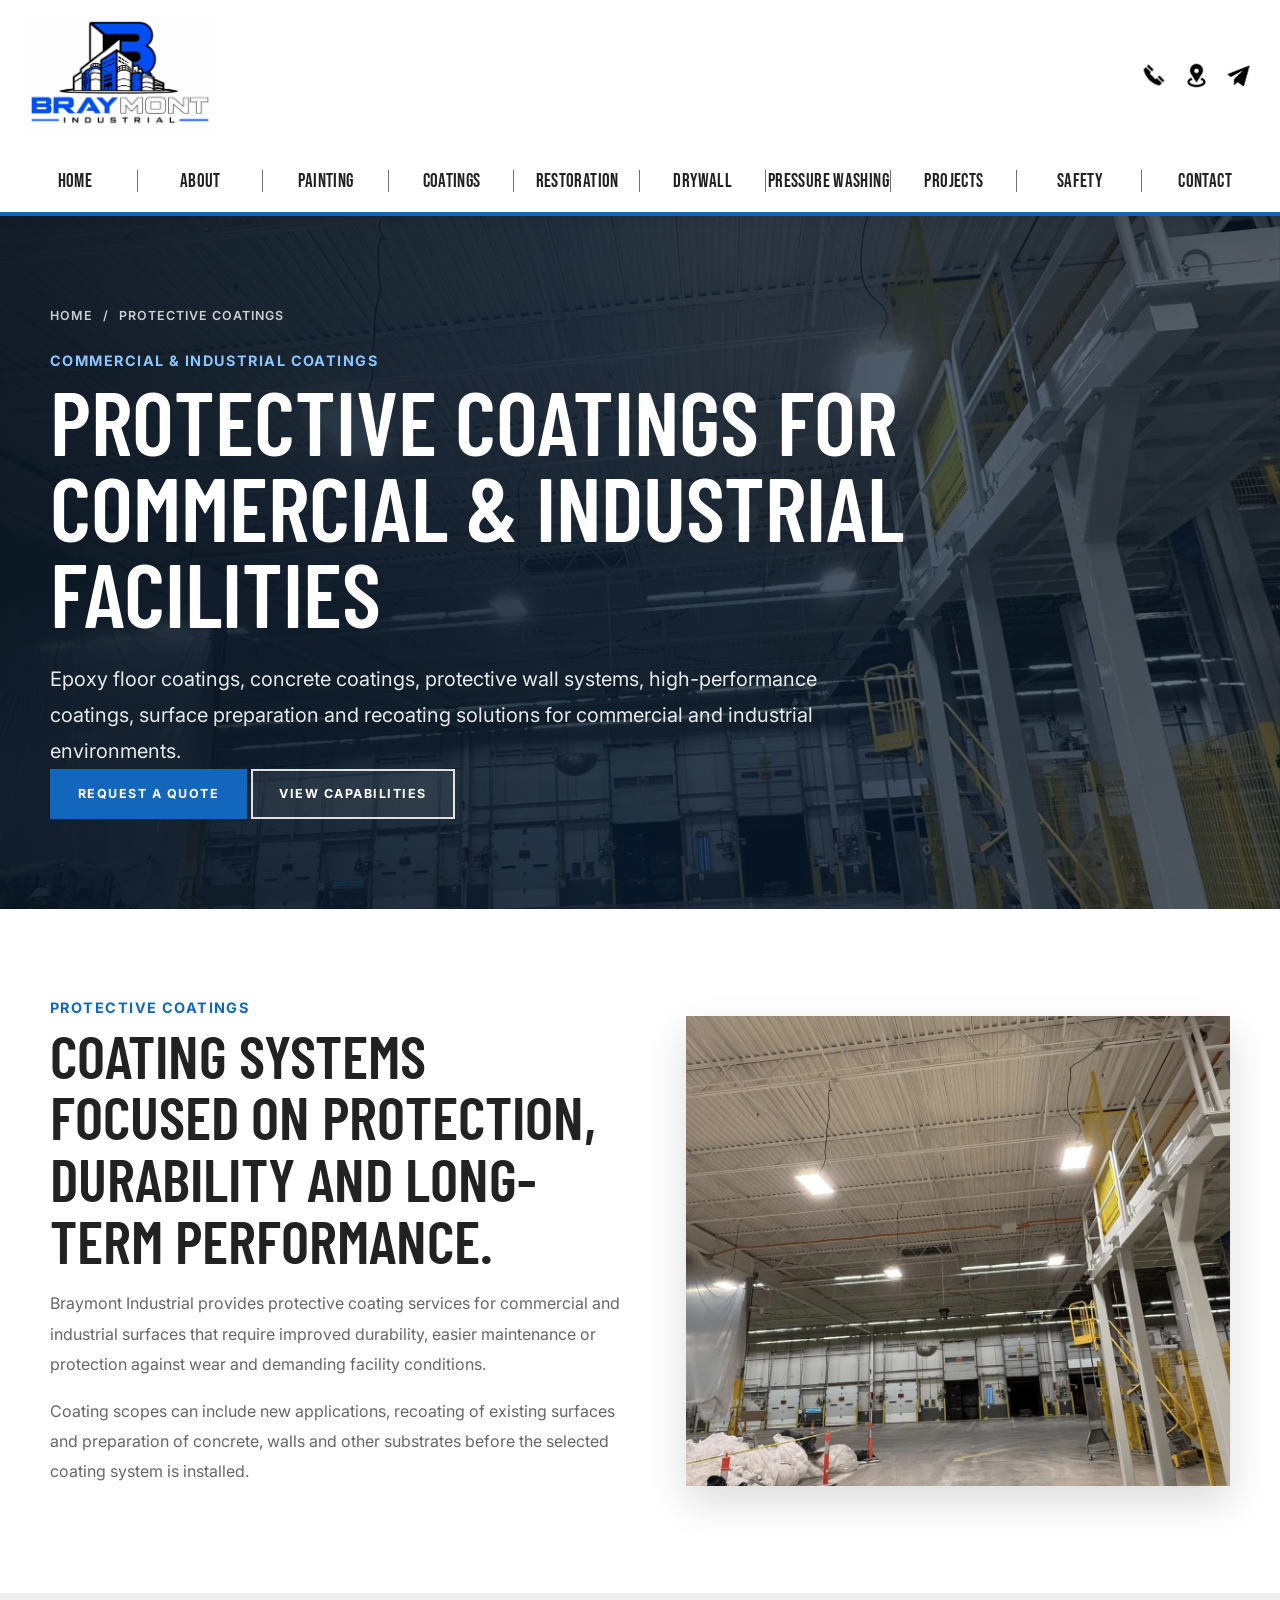
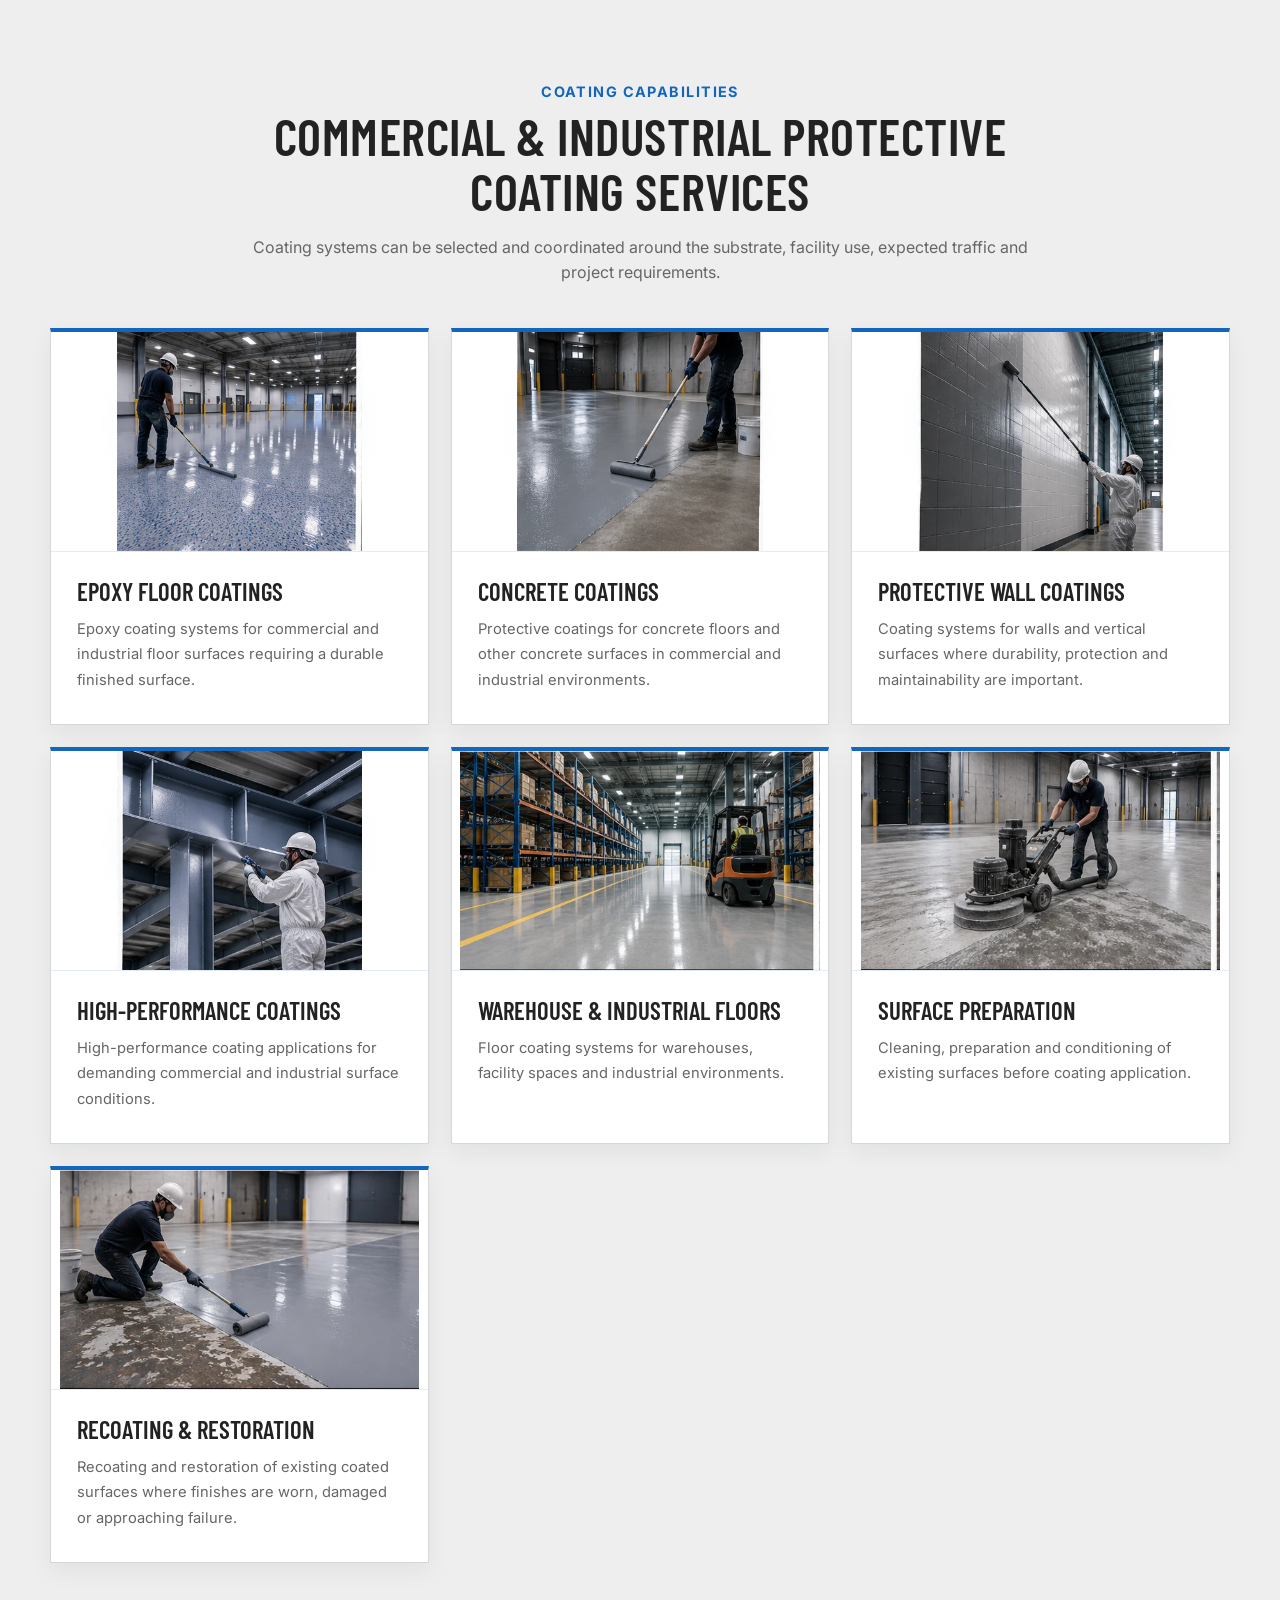
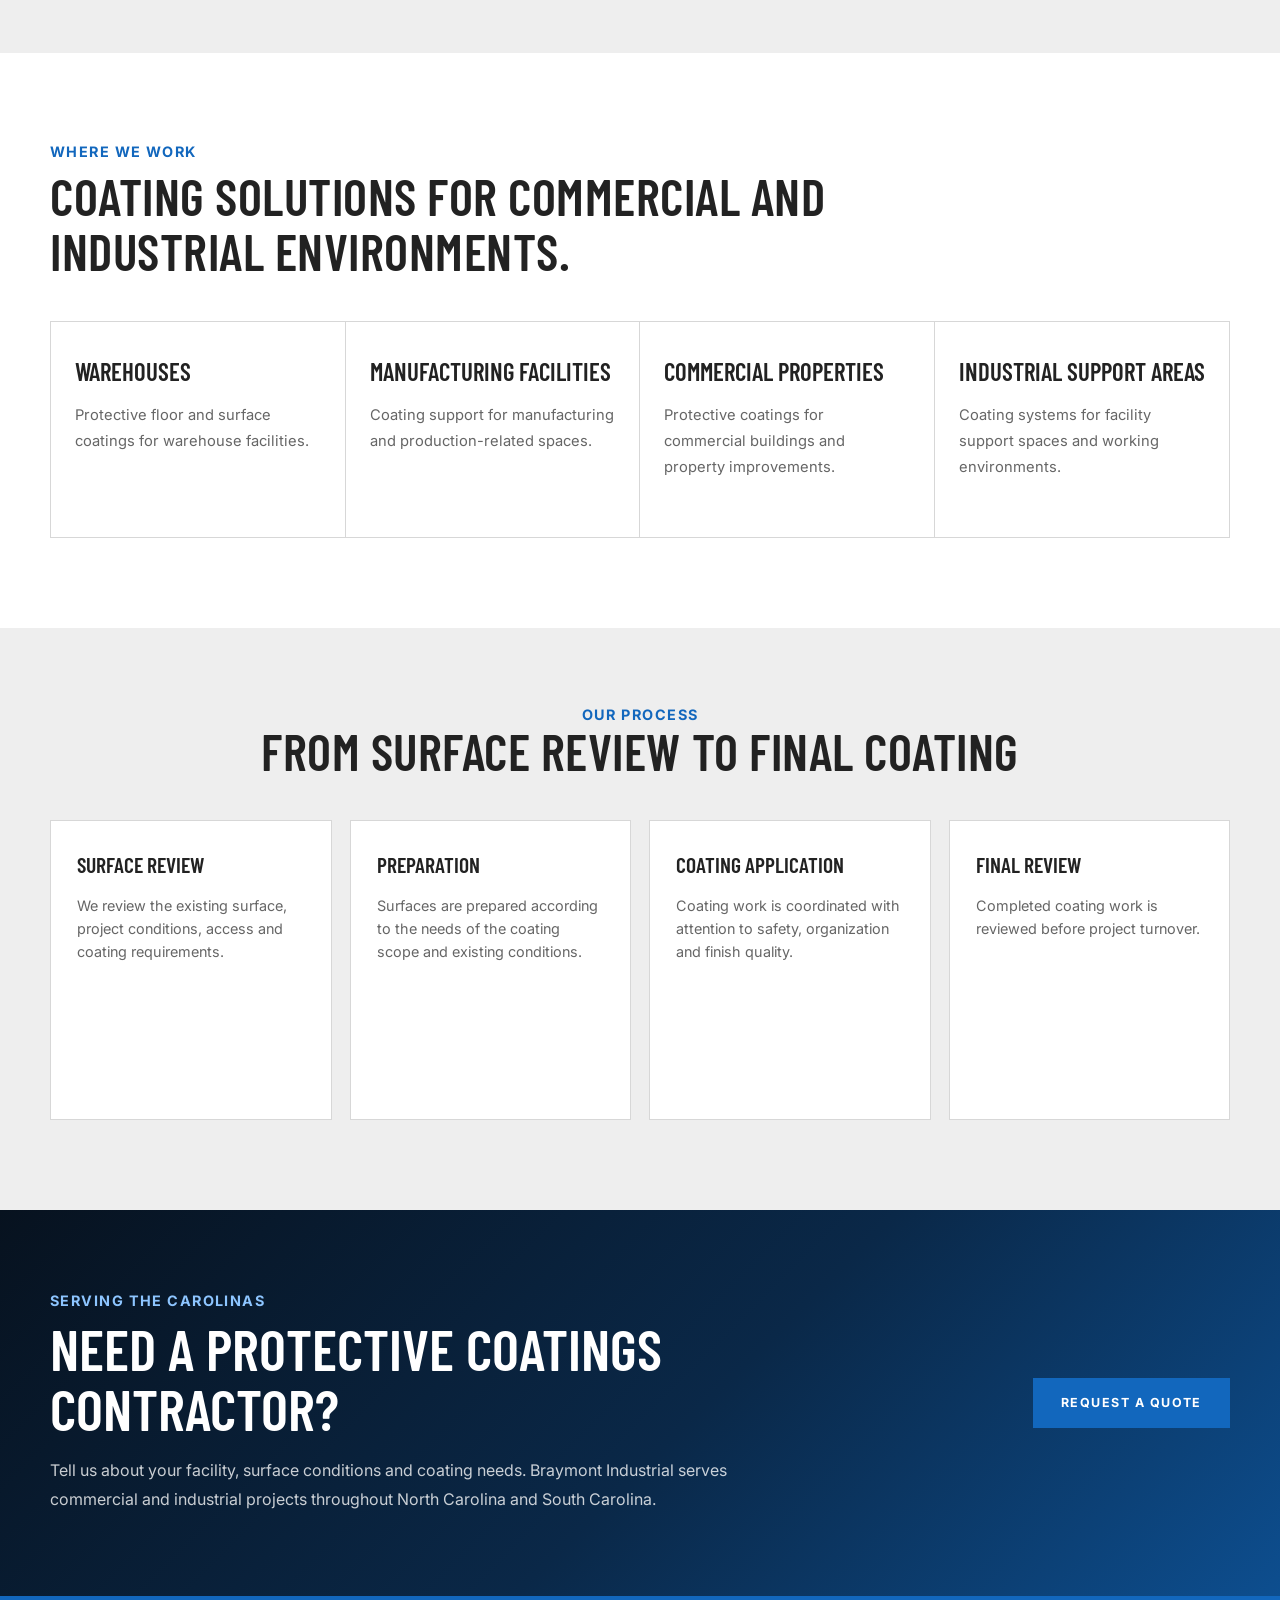
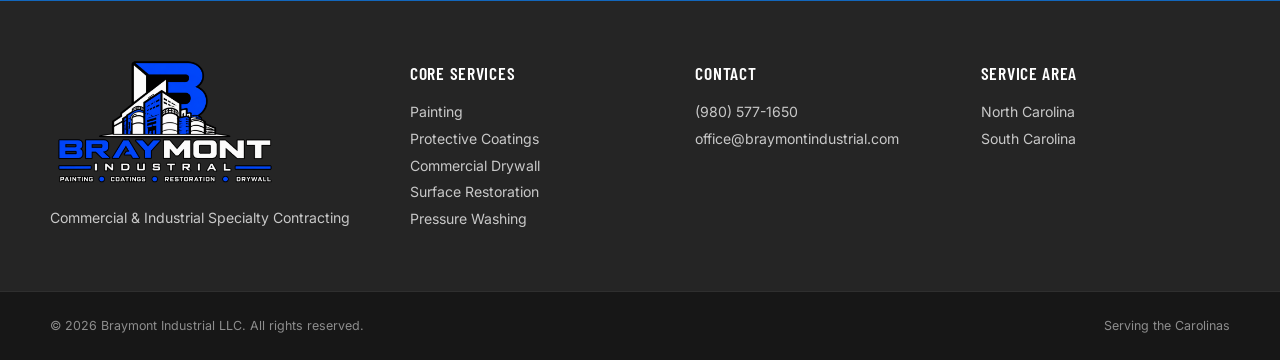
<file: services/protective-coatings/index.html>
﻿<!DOCTYPE HTML>
<html lang="en">

<head>
    <meta charset="utf-8" />
    <meta name="viewport" content="width=device-width, initial-scale=1" />

    <title>Commercial &amp; Industrial Protective Coatings | Braymont Industrial</title>

    <meta
        name="description"
        content="Braymont Industrial provides commercial and industrial protective coatings, epoxy floors, concrete coatings, wall coatings, surface preparation and recoating systems."
    />

    <link rel="canonical" href="https://braymontindustrial.com/services/protective-coatings/" />

    <meta
        property="og:title"
        content="Commercial &amp; Industrial Protective Coatings | Braymont Industrial"
    />

    <meta
        property="og:description"
        content="Protective coatings, epoxy floors, concrete coatings, wall coatings, high-performance coatings and surface preparation for commercial and industrial facilities."
    />

    <meta property="og:type" content="website" />
    <meta property="og:url" content="https://braymontindustrial.com/services/protective-coatings/" />
    <meta property="og:image" content="https://braymontindustrial.com/images/social-preview.jpg" />
    <meta property="og:site_name" content="Braymont Industrial" />

    <meta name="twitter:card" content="summary_large_image" />

    <meta
        name="twitter:title"
        content="Commercial &amp; Industrial Protective Coatings | Braymont Industrial"
    />

    <meta
        name="twitter:description"
        content="Protective coating systems for commercial and industrial floors, concrete, walls and facility surfaces."
    />

    <meta name="twitter:image" content="https://braymontindustrial.com/images/social-preview.jpg" />

    <meta name="robots" content="index,follow,max-image-preview:large" />
    <meta name="author" content="Braymont Industrial LLC" />
    <meta name="theme-color" content="#1767B9" />

    <link rel="preconnect" href="https://fonts.googleapis.com" />
    <link rel="preconnect" href="https://fonts.gstatic.com" crossorigin />

    <link
        href="https://fonts.googleapis.com/css2?family=Barlow+Condensed:wght@400;500;600;700&family=Bebas+Neue&family=Inter:wght@400;500;600;700&display=swap"
        rel="stylesheet"
    />

    <link rel="icon" type="image/png" href="/images/favicon.png" />
    <link rel="apple-touch-icon" href="/images/favicon.png" />

    <link rel="stylesheet" href="/assets/css/braymont.css?v=20260815-home-nav-2" />

    <script type="application/ld+json">
    {
      "@context": "https://schema.org",
      "@graph": [
        {
          "@type": "WebPage",
          "@id": "https://braymontindustrial.com/services/protective-coatings/#webpage",
          "url": "https://braymontindustrial.com/services/protective-coatings/",
          "name": "Commercial & Industrial Protective Coatings | Braymont Industrial",
          "description": "Protective coatings, epoxy floors, concrete coatings, wall coatings, high-performance coatings and surface preparation for commercial and industrial facilities.",
          "isPartOf": {
            "@id": "https://braymontindustrial.com/#website"
          },
          "about": {
            "@id": "https://braymontindustrial.com/#organization"
          }
        },
        {
          "@type": "Service",
          "@id": "https://braymontindustrial.com/services/protective-coatings/#service",
          "name": "Commercial & Industrial Protective Coatings",
          "serviceType": "Commercial and Industrial Protective Coatings",
          "provider": {
            "@id": "https://braymontindustrial.com/#organization"
          },
          "areaServed": [
            {
              "@type": "State",
              "name": "North Carolina"
            },
            {
              "@type": "State",
              "name": "South Carolina"
            }
          ],
          "url": "https://braymontindustrial.com/services/protective-coatings/"
        }
      ]
    }
    </script>
</head>


<body class="service-page">

    <!-- HEADER -->
    
<header class="top-header" id="home">
  <div class="top-header-inner">
    <a href="/" class="brand-lockup" aria-label="Braymont Industrial Home">
      <img src="/images/braymont-logo.webp?v=20260813-1" alt="Braymont Industrial" class="brand-logo" />
    </a>

    <div class="header-actions">
      <button class="mobile-menu-toggle" id="mobile-menu-toggle" type="button"
              aria-label="Open navigation menu" aria-controls="main-nav" aria-expanded="false">
        <span></span><span></span><span></span>
      </button>

      <a href="/contact/" class="header-icon-button" aria-label="Request a Quote" title="Request a Quote">
        <img src="/images/icon-phone.png" alt="" class="header-action-icon" />
      </a>

      <a href="https://www.google.com/maps/search/?api=1&query=Downtown+Gastonia%2C+NC"
         target="_blank" rel="noopener noreferrer" class="header-icon-button"
         aria-label="Downtown Gastonia, North Carolina" title="Downtown Gastonia, NC">
        <img src="/images/icon-quote.png" alt="" class="header-action-icon" />
      </a>

      <a href="mailto:office@braymontindustrial.com" class="header-icon-button"
         aria-label="Email Braymont Industrial" title="Email Braymont Industrial">
        <img src="/images/icon-email.png" alt="" class="header-action-icon" />
      </a>
    </div>
  </div>
</header>

<nav class="main-nav" id="main-nav" aria-label="Main navigation">
  <div class="main-nav-inner">
        <a href="/" class="nav-link">HOME</a>
        <a href="/#about" class="nav-link">ABOUT</a>
        <a href="/services/industrial-painting/" class="nav-link">PAINTING</a>
        <a href="/services/protective-coatings/" class="nav-link active">COATINGS</a>
        <a href="/services/surface-restoration/" class="nav-link">RESTORATION</a>
        <a href="/services/commercial-drywall/" class="nav-link">DRYWALL</a>
        <a href="/services/pressure-washing/" class="nav-link">PRESSURE WASHING</a>
        <a href="/projects/" class="nav-link">PROJECTS</a>
        <a href="/safety/" class="nav-link">SAFETY</a>
        <a href="/contact/" class="nav-link">CONTACT</a>
        </div>
</nav>


    <main>

        <!-- SERVICE HERO -->
        <section class="service-detail-hero service-detail-hero-coatings">

            <div class="service-detail-hero-overlay"></div>

            <div class="section-shell service-detail-hero-content">

                <p class="service-breadcrumb">

                    <a href="/">
                        Home
                    </a>

                    <span aria-hidden="true">
                        /
                    </span>

                    <span>
                        Protective Coatings
                    </span>

                </p>

                <span class="eyebrow light">
                    Commercial &amp; Industrial Coatings
                </span>

                <h1>
                    Protective Coatings for Commercial &amp; Industrial Facilities
                </h1>

                <p class="service-detail-lead">
                    Epoxy floor coatings, concrete coatings, protective wall systems,
                    high-performance coatings, surface preparation and recoating
                    solutions for commercial and industrial environments.
                </p>

                <div class="hero-actions">

                    <a href="/contact/" class="btn btn-primary">
                        Request a Quote
                    </a>

                    <a href="#coating-capabilities" class="btn btn-outline-light">
                        View Capabilities
                    </a>

                </div>

            </div>

        </section>


        <!-- INTRO -->
        <section class="service-detail-section" id="coating-capabilities">

            <div class="section-shell service-detail-grid">

                <div>

                    <span class="eyebrow">
                        Protective Coatings
                    </span>

                    <h2 class="service-detail-heading">
                        Coating systems focused on protection, durability and long-term performance.
                    </h2>

                    <p>
                        Braymont Industrial provides protective coating services
                        for commercial and industrial surfaces that require
                        improved durability, easier maintenance or protection
                        against wear and demanding facility conditions.
                    </p>

                    <p>
                        Coating scopes can include new applications, recoating
                        of existing surfaces and preparation of concrete, walls
                        and other substrates before the selected coating system
                        is installed.
                    </p>

                </div>


                <div class="service-detail-image-wrap">

                    <img
                        src="/images/pic03.webp"
                        alt="Commercial and industrial protective coatings"
                        class="service-detail-image"
                        loading="lazy"
                        decoding="async"
                    />

                </div>

            </div>

        </section>


        <!-- CAPABILITIES -->
      <!-- COATING CAPABILITIES -->
<section class="service-detail-section service-detail-section-gray">
    <div class="section-shell">

        <div class="section-heading centered">
            <span class="eyebrow">Coating Capabilities</span>

            <h2>
                Commercial &amp; Industrial Protective Coating Services
            </h2>

            <p>
                Coating systems can be selected and coordinated around
                the substrate, facility use, expected traffic and
                project requirements.
            </p>
        </div>

        <div class="coating-capability-grid">

            <article class="coating-capability-card">
                <div class="coating-card-art">
                    <img
                        src="/images/coating-epoxy-floor.webp?v=2"
                        alt="Epoxy floor coatings for commercial and industrial facilities"
                        loading="lazy"
                        decoding="async"
                    />
                </div>

                <div class="coating-card-content">
                    <h3>Epoxy Floor Coatings</h3>

                    <p>
                        Epoxy coating systems for commercial and industrial
                        floor surfaces requiring a durable finished surface.
                    </p>
                </div>
            </article>


            <article class="coating-capability-card">
                <div class="coating-card-art">
                    <img
                        src="/images/coating-concrete.webp?v=2"
                        alt="Protective coatings for concrete surfaces"
                        loading="lazy"
                        decoding="async"
                    />
                </div>

                <div class="coating-card-content">
                    <h3>Concrete Coatings</h3>

                    <p>
                        Protective coatings for concrete floors and other
                        concrete surfaces in commercial and industrial environments.
                    </p>
                </div>
            </article>


            <article class="coating-capability-card">
                <div class="coating-card-art">
                    <img
                        src="/images/coating-protective-wall.webp?v=2"
                        alt="Protective coating systems for commercial and industrial walls"
                        loading="lazy"
                        decoding="async"
                    />
                </div>

                <div class="coating-card-content">
                    <h3>Protective Wall Coatings</h3>

                    <p>
                        Coating systems for walls and vertical surfaces where
                        durability, protection and maintainability are important.
                    </p>
                </div>
            </article>


            <article class="coating-capability-card">
                <div class="coating-card-art">
                    <img
                        src="/images/coating-high-performance.webp?v=2"
                        alt="High-performance industrial protective coating application"
                        loading="lazy"
                        decoding="async"
                    />
                </div>

                <div class="coating-card-content">
                    <h3>High-Performance Coatings</h3>

                    <p>
                        High-performance coating applications for demanding
                        commercial and industrial surface conditions.
                    </p>
                </div>
            </article>


            <article class="coating-capability-card">
                <div class="coating-card-art">
                    <img
                        src="/images/coating-warehouse-industrial-floor.webp?v=2"
                        alt="Warehouse and industrial floor coating systems"
                        loading="lazy"
                        decoding="async"
                    />
                </div>

                <div class="coating-card-content">
                    <h3>Warehouse &amp; Industrial Floors</h3>

                    <p>
                        Floor coating systems for warehouses, facility spaces
                        and industrial environments.
                    </p>
                </div>
            </article>


            <article class="coating-capability-card">
                <div class="coating-card-art">
                    <img
                        src="/images/coating-surface-preparation.webp?v=2"
                        alt="Surface preparation before protective coating application"
                        loading="lazy"
                        decoding="async"
                    />
                </div>

                <div class="coating-card-content">
                    <h3>Surface Preparation</h3>

                    <p>
                        Cleaning, preparation and conditioning of existing
                        surfaces before coating application.
                    </p>
                </div>
            </article>


            <article class="coating-capability-card">
                <div class="coating-card-art">
                    <img
                        src="/images/coating-recoating-restoration.webp?v=2"
                        alt="Recoating and restoration of existing coated surfaces"
                        loading="lazy"
                        decoding="async"
                    />
                </div>

                <div class="coating-card-content">
                    <h3>Recoating &amp; Restoration</h3>

                    <p>
                        Recoating and restoration of existing coated surfaces
                        where finishes are worn, damaged or approaching failure.
                    </p>
                </div>
            </article>

        </div>
    </div>

</section>

        <!-- ENVIRONMENTS -->
        <section class="service-detail-section">

            <div class="section-shell">

                <div class="section-heading">

                    <span class="eyebrow">
                        Where We Work
                    </span>

                    <h2>
                        Coating solutions for commercial and industrial environments.
                    </h2>

                </div>


                <div class="service-detail-environments">

                    <div>

                        <h3>
                            Warehouses
                        </h3>

                        <p>
                            Protective floor and surface coatings for warehouse facilities.
                        </p>

                    </div>


                    <div>

                        <h3>
                            Manufacturing Facilities
                        </h3>

                        <p>
                            Coating support for manufacturing and production-related spaces.
                        </p>

                    </div>


                    <div>

                        <h3>
                            Commercial Properties
                        </h3>

                        <p>
                            Protective coatings for commercial buildings and property improvements.
                        </p>

                    </div>


                    <div>

                        <h3>
                            Industrial Support Areas
                        </h3>

                        <p>
                            Coating systems for facility support spaces and working environments.
                        </p>

                    </div>

                </div>

            </div>

        </section>


        <!-- PROCESS -->
        <section class="process-section">

            <div class="section-shell">

                <div class="section-heading centered">

                    <span class="eyebrow">
                        Our Process
                    

                    <h2>
                        From Surface Review to Final Coating
                    </h2>

                </div>


                <div class="process-grid">

                    <div class="process-card">

                        

                        <h3>
                            Surface Review
                        </h3>

                        <p>
                            We review the existing surface, project conditions,
                            access and coating requirements.
                        </p>

                    </div>


                    <div class="process-card">
                        

                        <h3>
                            Preparation
                        </h3>

                        <p>
                            Surfaces are prepared according to the needs of the
                            coating scope and existing conditions.
                        </p>

                    </div>


                    <div class="process-card">

            

                        <h3>
                            Coating Application
                        </h3>

                        <p>
                            Coating work is coordinated with attention to
                            safety, organization and finish quality.
                        </p>

                    </div>


                    <div class="process-card">

                        <h3>
                            Final Review
                        </h3>

                        <p>
                            Completed coating work is reviewed before project turnover.
                        </p>

                    </div>

                </div>

            </div>

        </section>


        <!-- SERVICE AREA / CTA -->
        <section class="service-detail-cta">

            <div class="section-shell service-detail-cta-inner">

                <div>

                    <span class="eyebrow light">
                        Serving the Carolinas
                    </span>

                    <h2>
                        Need a protective coatings contractor?
                    </h2>

                    <p>
                        Tell us about your facility, surface conditions and
                        coating needs. Braymont Industrial serves commercial
                        and industrial projects throughout North Carolina and South Carolina.
                    </p>

                </div>


                <a href="/contact/" class="btn btn-primary">
                    Request a Quote
                </a>

            </div>

        </section>

    </main>


    <!-- FOOTER -->
    <footer class="site-footer">

        <div class="section-shell footer-grid">

            <div class="footer-brand">

                <img
                    src="/images/braymont-logo2.webp?v=20260813-1"
                    alt="Braymont Industrial"
                    class="footer-logo"
                />

                <p>
                    Commercial &amp; Industrial Specialty Contracting
                </p>

            </div>


            <div>

                <h3>
                    Core Services
                </h3>

                <p>

                    <a href="/services/industrial-painting/">
                        Painting
                    </a>

                    <br />

                    <a href="/services/protective-coatings/">
                        Protective Coatings
                    </a>

                    <br />

                    <a href="/services/commercial-drywall/">
                        Commercial Drywall
                    </a>

                    <br />

                    <a href="/services/surface-restoration/">
                        Surface Restoration
                    </a>

                    <br />

                    <a href="/services/pressure-washing/">
                        Pressure Washing
                    </a>

                </p>

            </div>


            <div>

                <h3>
                    Contact
                </h3>

                <p>

                    <a href="tel:+19805771650">
                        (980) 577-1650
                    </a>

                    <br />

                    <a href="mailto:office@braymontindustrial.com">
                        office@braymontindustrial.com
                    </a>

                </p>

            </div>


            <div>

                <h3>
                    Service Area
                </h3>

                <p>

                    <a href="/locations/north-carolina/">
                        North Carolina
                    </a>

                    <br />

                    <a href="/locations/south-carolina/">
                        South Carolina
                    </a>

                </p>

            </div>

        </div>


        <div class="footer-bottom">

            <div class="section-shell footer-bottom-inner">

                <p>
                    &copy; 2026 Braymont Industrial LLC. All rights reserved.
                </p>

                <p>
                    Serving the Carolinas
                </p>

            </div>

        </div>

    </footer>


    <script src="/assets/js/braymont.js?v=20260812-global-1"></script>


<script>
document.addEventListener("DOMContentLoaded", function () {
  const btn = document.getElementById("mobile-menu-toggle");
  const nav = document.getElementById("main-nav");
  if (!btn || !nav) return;

  function closeMenu() {
    nav.classList.remove("mobile-open");
    btn.classList.remove("is-active");
    btn.setAttribute("aria-expanded","false");
    btn.setAttribute("aria-label","Open navigation menu");
    document.body.classList.remove("mobile-menu-open");
  }

  function openMenu() {
    nav.classList.add("mobile-open");
    btn.classList.add("is-active");
    btn.setAttribute("aria-expanded","true");
    btn.setAttribute("aria-label","Close navigation menu");
    document.body.classList.add("mobile-menu-open");
  }

  btn.addEventListener("click", function () {
    nav.classList.contains("mobile-open") ? closeMenu() : openMenu();
  });

  nav.querySelectorAll("a").forEach(function (a) {
    a.addEventListener("click", closeMenu);
  });

  document.addEventListener("keydown", function (e) {
    if (e.key === "Escape") closeMenu();
  });

  window.addEventListener("resize", function () {
    if (window.innerWidth > 900) closeMenu();
  });
});
</script>

</body>

</html>
</file>
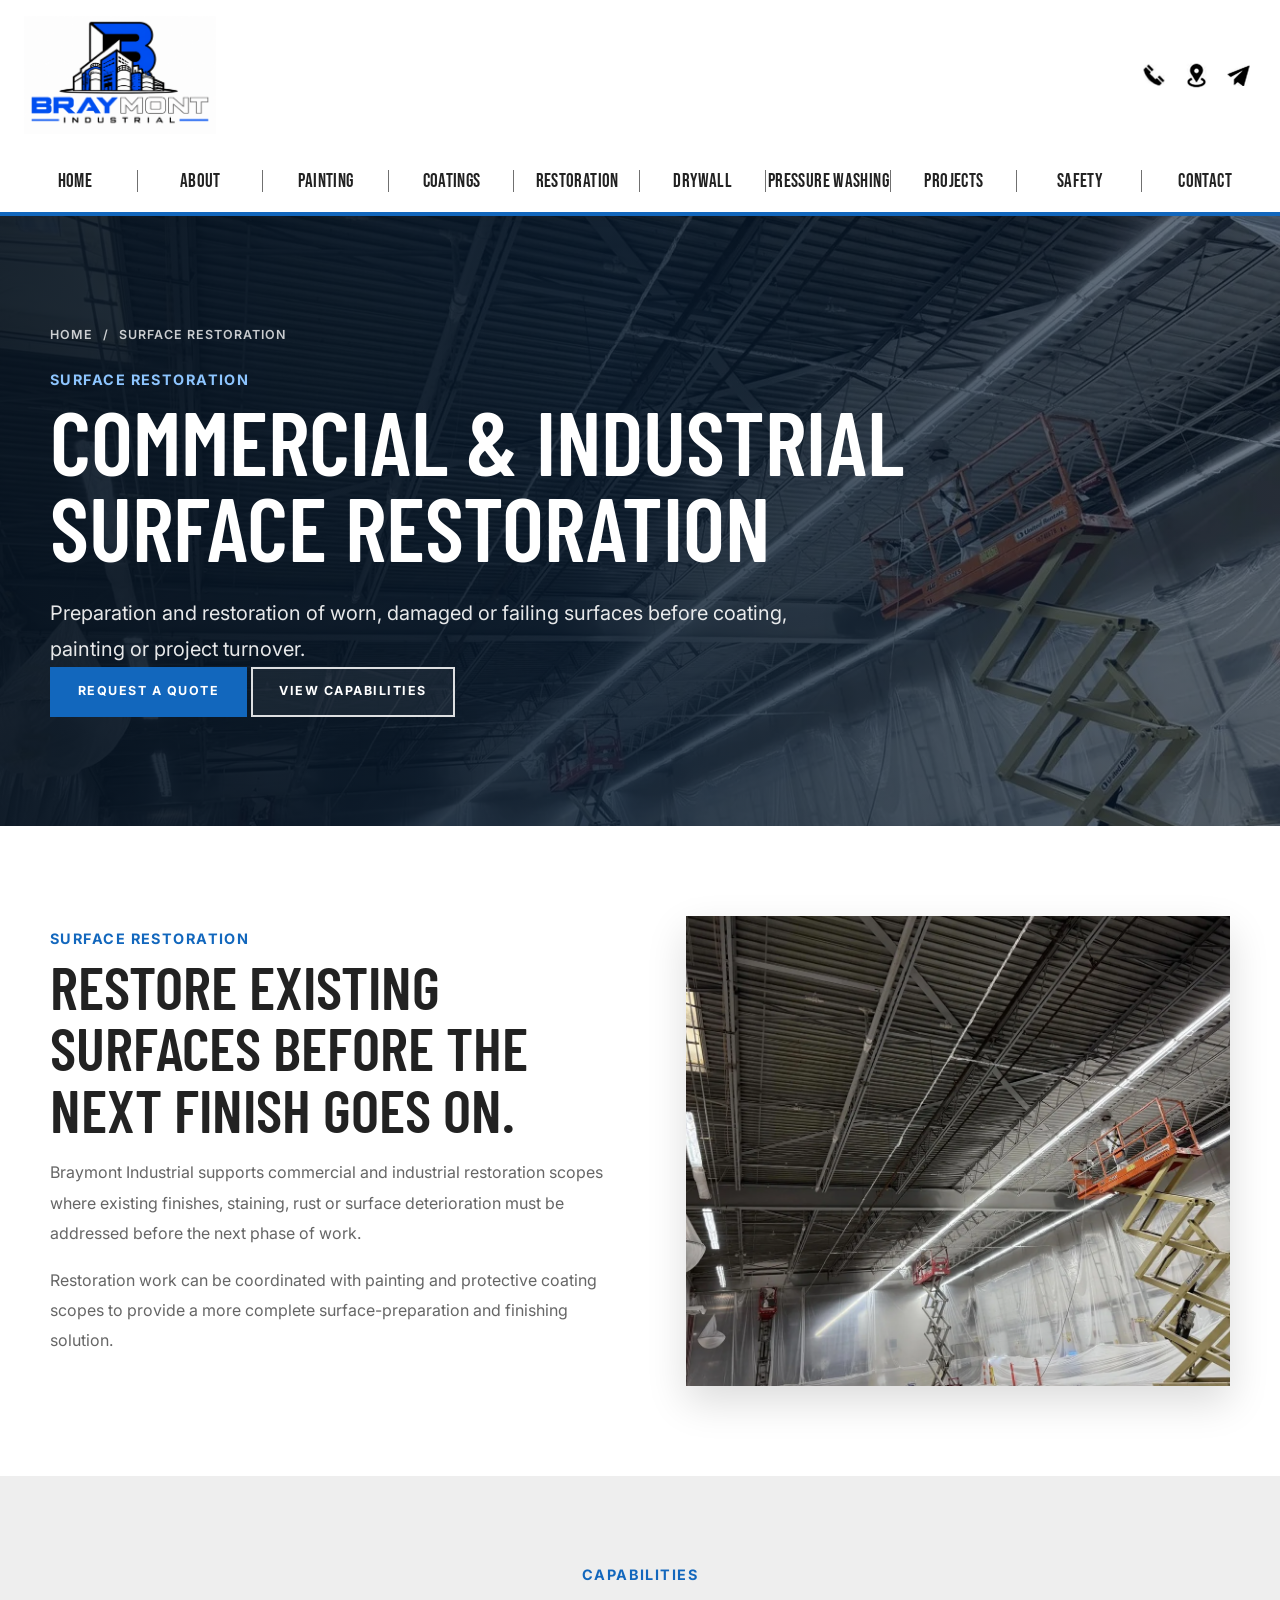
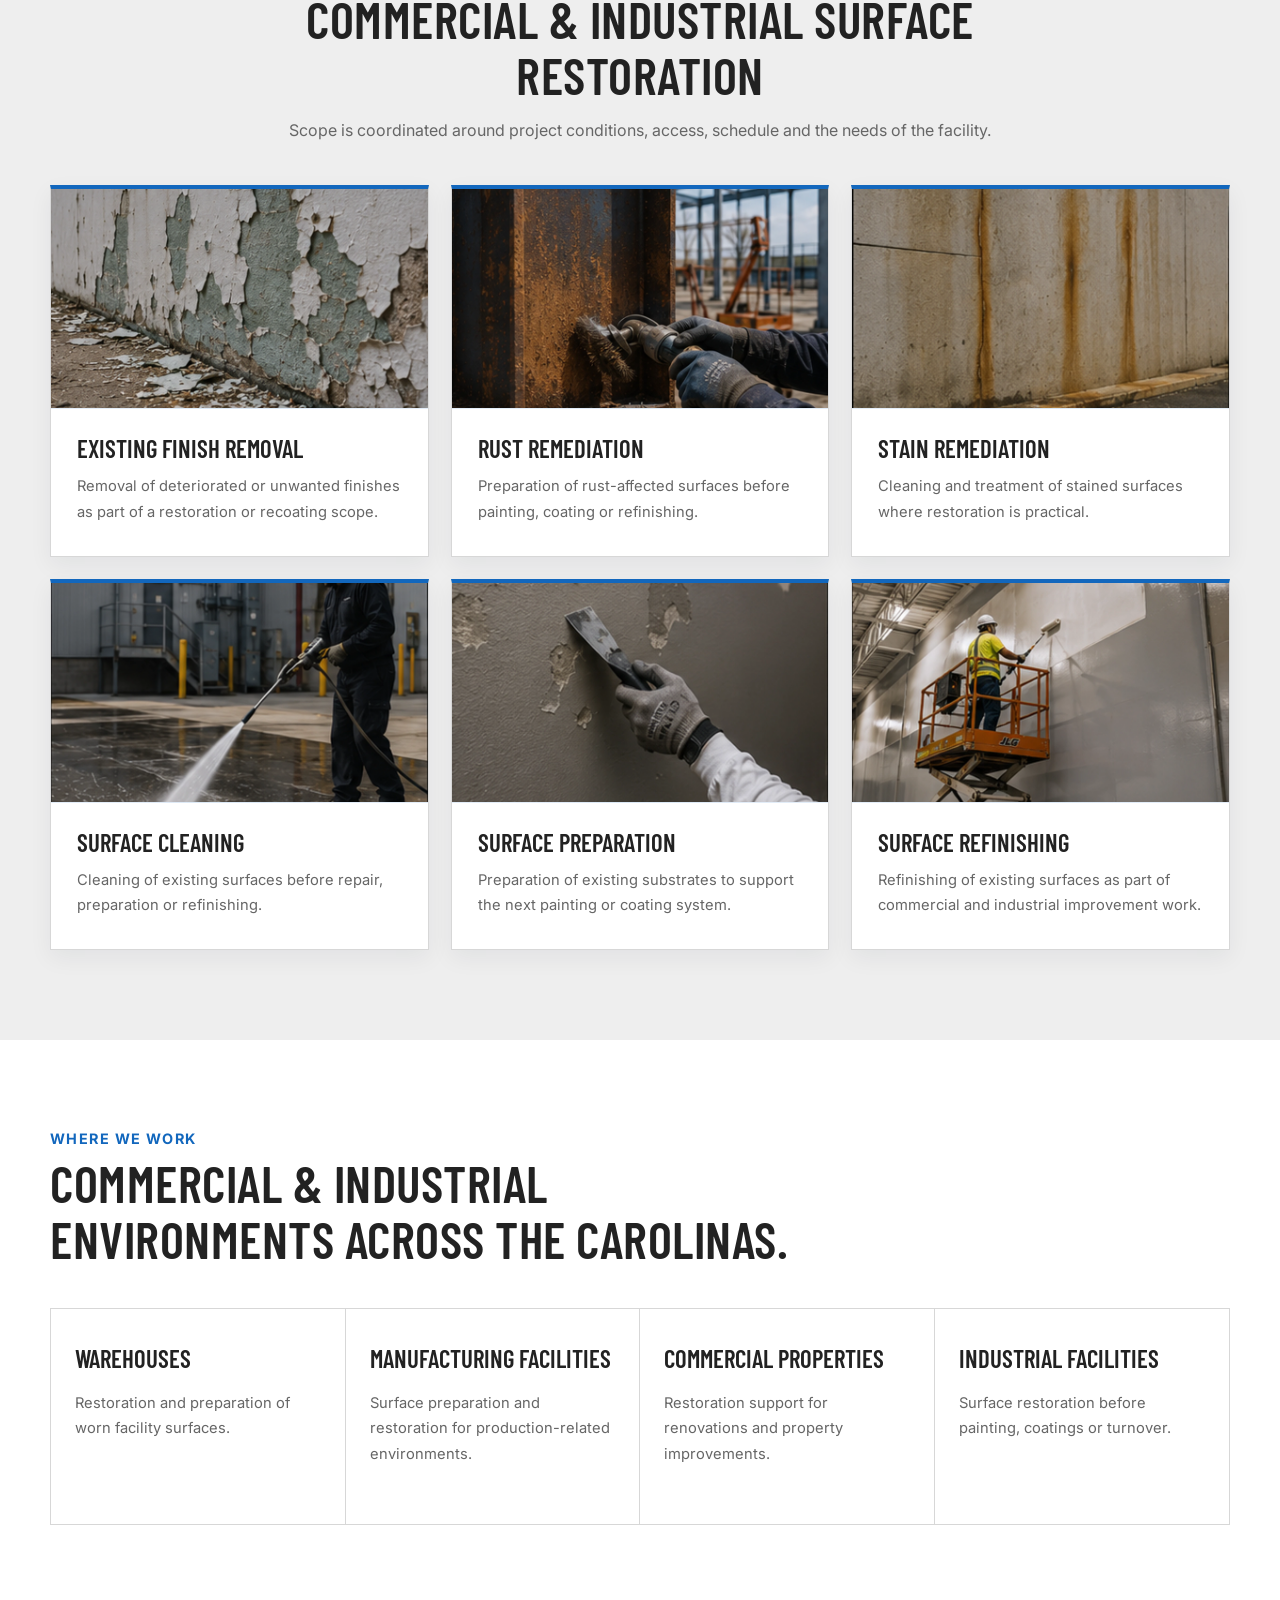
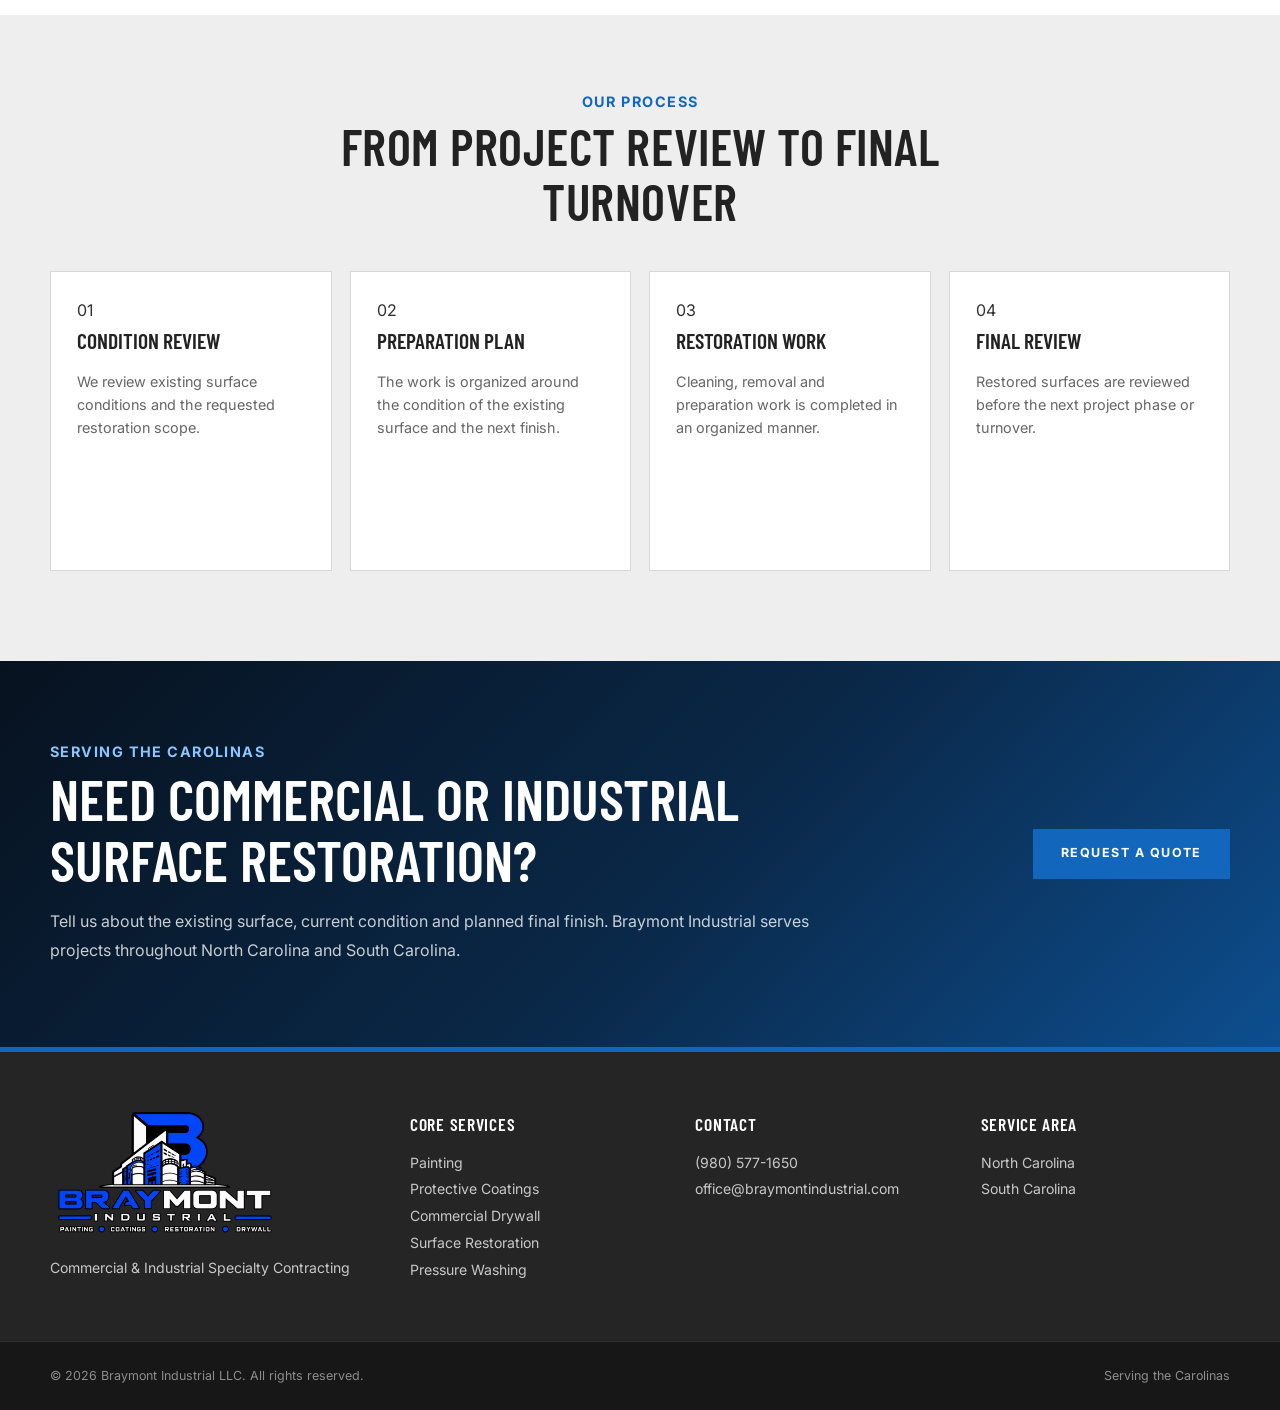
<file: services/surface-restoration/index.html>
﻿<!DOCTYPE HTML>
<html lang="en">

<head>
    <meta charset="utf-8" />
    <meta name="viewport" content="width=device-width, initial-scale=1" />

    <title>Commercial &amp; Industrial Surface Restoration | Braymont Industrial</title>

    <meta
        name="description"
        content="Braymont Industrial provides commercial and industrial surface restoration, finish removal, rust and stain remediation, surface cleaning, preparation and refinishing."
    />

    <link rel="canonical" href="https://braymontindustrial.com/services/surface-restoration/" />

    <meta
        property="og:title"
        content="Commercial &amp; Industrial Surface Restoration | Braymont Industrial"
    />

    <meta
        property="og:description"
        content="Surface restoration, finish removal, rust and stain remediation, cleaning, preparation and refinishing for commercial and industrial facilities."
    />

    <meta property="og:type" content="website" />
    <meta property="og:url" content="https://braymontindustrial.com/services/surface-restoration/" />
    <meta property="og:image" content="https://braymontindustrial.com/images/social-preview.jpg" />
    <meta property="og:site_name" content="Braymont Industrial" />

    <meta name="twitter:card" content="summary_large_image" />

    <meta
        name="twitter:title"
        content="Commercial &amp; Industrial Surface Restoration | Braymont Industrial"
    />

    <meta
        name="twitter:description"
        content="Surface restoration, finish removal, rust remediation, cleaning, preparation and refinishing for commercial and industrial surfaces."
    />

    <meta name="twitter:image" content="https://braymontindustrial.com/images/social-preview.jpg" />

    <meta name="robots" content="index,follow,max-image-preview:large" />
    <meta name="author" content="Braymont Industrial LLC" />
    <meta name="theme-color" content="#1767B9" />

    <link rel="preconnect" href="https://fonts.googleapis.com" />
    <link rel="preconnect" href="https://fonts.gstatic.com" crossorigin />

    <link
        href="https://fonts.googleapis.com/css2?family=Barlow+Condensed:wght@400;500;600;700&family=Bebas+Neue&family=Inter:wght@400;500;600;700&display=swap"
        rel="stylesheet"
    />

    <link rel="icon" type="image/png" href="/images/favicon.png" />
    <link rel="apple-touch-icon" href="/images/favicon.png" />

    <link rel="stylesheet" href="/assets/css/braymont.css?v=20260815-home-nav-2" />

    <script type="application/ld+json">
    {
      "@context": "https://schema.org",
      "@graph": [
        {
          "@type": "WebPage",
          "@id": "https://braymontindustrial.com/services/surface-restoration/#webpage",
          "url": "https://braymontindustrial.com/services/surface-restoration/",
          "name": "Commercial & Industrial Surface Restoration | Braymont Industrial",
          "description": "Surface restoration, finish removal, rust and stain remediation, cleaning, preparation and refinishing for commercial and industrial facilities.",
          "isPartOf": {
            "@id": "https://braymontindustrial.com/#website"
          },
          "about": {
            "@id": "https://braymontindustrial.com/#organization"
          }
        },
        {
          "@type": "Service",
          "@id": "https://braymontindustrial.com/services/surface-restoration/#service",
          "name": "Commercial & Industrial Surface Restoration",
          "serviceType": "Commercial and Industrial Surface Restoration",
          "provider": {
            "@id": "https://braymontindustrial.com/#organization"
          },
          "areaServed": [
            {
              "@type": "State",
              "name": "North Carolina"
            },
            {
              "@type": "State",
              "name": "South Carolina"
            }
          ],
          "url": "https://braymontindustrial.com/services/surface-restoration/"
        }
      ]
    }
    </script>
</head>


<body class="service-page">

    <!-- HEADER -->
    
<header class="top-header" id="home">
  <div class="top-header-inner">
    <a href="/" class="brand-lockup" aria-label="Braymont Industrial Home">
      <img src="/images/braymont-logo.webp?v=20260813-1" alt="Braymont Industrial" class="brand-logo" />
    </a>

    <div class="header-actions">
      <button class="mobile-menu-toggle" id="mobile-menu-toggle" type="button"
              aria-label="Open navigation menu" aria-controls="main-nav" aria-expanded="false">
        <span></span><span></span><span></span>
      </button>

      <a href="/contact/" class="header-icon-button" aria-label="Request a Quote" title="Request a Quote">
        <img src="/images/icon-phone.png" alt="" class="header-action-icon" />
      </a>

      <a href="https://www.google.com/maps/search/?api=1&query=Downtown+Gastonia%2C+NC"
         target="_blank" rel="noopener noreferrer" class="header-icon-button"
         aria-label="Downtown Gastonia, North Carolina" title="Downtown Gastonia, NC">
        <img src="/images/icon-quote.png" alt="" class="header-action-icon" />
      </a>

      <a href="mailto:office@braymontindustrial.com" class="header-icon-button"
         aria-label="Email Braymont Industrial" title="Email Braymont Industrial">
        <img src="/images/icon-email.png" alt="" class="header-action-icon" />
      </a>
    </div>
  </div>
</header>

<nav class="main-nav" id="main-nav" aria-label="Main navigation">
  <div class="main-nav-inner">
        <a href="/" class="nav-link">HOME</a>
        <a href="/#about" class="nav-link">ABOUT</a>
        <a href="/services/industrial-painting/" class="nav-link">PAINTING</a>
        <a href="/services/protective-coatings/" class="nav-link">COATINGS</a>
        <a href="/services/surface-restoration/" class="nav-link active">RESTORATION</a>
        <a href="/services/commercial-drywall/" class="nav-link">DRYWALL</a>
        <a href="/services/pressure-washing/" class="nav-link">PRESSURE WASHING</a>
        <a href="/projects/" class="nav-link">PROJECTS</a>
        <a href="/safety/" class="nav-link">SAFETY</a>
        <a href="/contact/" class="nav-link">CONTACT</a>
        </div>
</nav>


    <main>

        <!-- SERVICE HERO -->
        <section class="service-detail-hero service-detail-hero-surface-restoration">

            <div class="service-detail-hero-overlay"></div>

            <div class="section-shell service-detail-hero-content">

                <p class="service-breadcrumb">

                    <a href="/">
                        Home
                    </a>

                    <span aria-hidden="true">
                        /
                    </span>

                    <span>
                        Surface Restoration
                    </span>

                </p>

                <span class="eyebrow light">
                    Surface Restoration
                </span>

                <h1>
                    Commercial &amp; Industrial Surface Restoration
                </h1>

                <p class="service-detail-lead">
                    Preparation and restoration of worn, damaged or failing
                    surfaces before coating, painting or project turnover.
                </p>

                <div class="hero-actions">

                    <a href="/contact/" class="btn btn-primary">
                        Request a Quote
                    </a>

                    <a href="#service-capabilities" class="btn btn-outline-light">
                        View Capabilities
                    </a>

                </div>

            </div>

        </section>


        <!-- INTRO -->
        <section class="service-detail-section" id="service-capabilities">

            <div class="section-shell service-detail-grid">

                <div>

                    <span class="eyebrow">
                        Surface Restoration
                    </span>

                    <h2 class="service-detail-heading">
                        Restore existing surfaces before the next finish goes on.
                    </h2>

                    <p>
                        Braymont Industrial supports commercial and industrial
                        restoration scopes where existing finishes, staining,
                        rust or surface deterioration must be addressed before
                        the next phase of work.
                    </p>

                    <p>
                        Restoration work can be coordinated with painting and
                        protective coating scopes to provide a more complete
                        surface-preparation and finishing solution.
                    </p>

                </div>


                <div class="service-detail-image-wrap">

                    <img
                        src="/images/pic05.webp"
                        alt="Commercial and industrial surface restoration"
                        class="service-detail-image"
                        loading="lazy"
                        decoding="async"
                    />

                </div>

            </div>

        </section>


        <!-- CAPABILITIES -->
<section class="service-detail-section service-detail-section-gray">

    <div class="section-shell">

        <div class="section-heading centered">

            <span class="eyebrow">
                Capabilities
            </span>

            <h2>
                Commercial &amp; Industrial Surface Restoration
            </h2>

            <p>
                Scope is coordinated around project conditions,
                access, schedule and the needs of the facility.
            </p>

        </div>


        <div class="restoration-capability-grid">


            <!-- EXISTING FINISH REMOVAL -->
            <article class="restoration-capability-card">

                <div class="restoration-card-art">
                    <img
                        src="/images/restoration-finish-removal.webp?v=2"
                        alt="Existing industrial finish removal"
                        loading="lazy"
                        decoding="async"
                    />
                </div>

                <div class="restoration-card-content">

                    <h3>
                        Existing Finish Removal
                    </h3>

                    <p>
                        Removal of deteriorated or unwanted finishes as
                        part of a restoration or recoating scope.
                    </p>

                </div>

            </article>


            <!-- RUST REMEDIATION -->
            <article class="restoration-capability-card">

                <div class="restoration-card-art">
                    <img
                        src="/images/restoration-rust-remediation.webp?v=2"
                        alt="Rust remediation on industrial metal surfaces"
                        loading="lazy"
                        decoding="async"
                    />
                </div>

                <div class="restoration-card-content">

                    <h3>
                        Rust Remediation
                    </h3>

                    <p>
                        Preparation of rust-affected surfaces before
                        painting, coating or refinishing.
                    </p>

                </div>

            </article>


            <!-- STAIN REMEDIATION -->
            <article class="restoration-capability-card">

                <div class="restoration-card-art">
                    <img
                        src="/images/restoration-stain-remediation.webp?v=2"
                        alt="Industrial concrete stain remediation"
                        loading="lazy"
                        decoding="async"
                    />
                </div>

                <div class="restoration-card-content">

                    <h3>
                        Stain Remediation
                    </h3>

                    <p>
                        Cleaning and treatment of stained surfaces where
                        restoration is practical.
                    </p>

                </div>

            </article>


            <!-- SURFACE CLEANING -->
            <article class="restoration-capability-card">

                <div class="restoration-card-art">
                    <img
                        src="/images/restoration-surface-cleaning.webp?v=2"
                        alt="Commercial and industrial surface cleaning"
                        loading="lazy"
                        decoding="async"
                    />
                </div>

                <div class="restoration-card-content">

                    <h3>
                        Surface Cleaning
                    </h3>

                    <p>
                        Cleaning of existing surfaces before repair,
                        preparation or refinishing.
                    </p>

                </div>

            </article>


            <!-- SURFACE PREPARATION -->
            <article class="restoration-capability-card">

                <div class="restoration-card-art">
                    <img
                        src="/images/restoration-surface-preparation.webp?v=2"
                        alt="Industrial surface preparation before painting or coating"
                        loading="lazy"
                        decoding="async"
                    />
                </div>

                <div class="restoration-card-content">

                    <h3>
                        Surface Preparation
                    </h3>

                    <p>
                        Preparation of existing substrates to support
                        the next painting or coating system.
                    </p>

                </div>

            </article>


            <!-- SURFACE REFINISHING -->
            <article class="restoration-capability-card">

                <div class="restoration-card-art">
                    <img
                        src="/images/restoration-surface-refinishing.webp?v=2"
                        alt="Commercial and industrial surface refinishing"
                        loading="lazy"
                        decoding="async"
                    />
                </div>

                <div class="restoration-card-content">

                    <h3>
                        Surface Refinishing
                    </h3>

                    <p>
                        Refinishing of existing surfaces as part of
                        commercial and industrial improvement work.
                    </p>

                </div>

            </article>


        </div>

    </div>

</section>


        <!-- ENVIRONMENTS -->
        <section class="service-detail-section">

            <div class="section-shell">

                <div class="section-heading">

                    <span class="eyebrow">
                        Where We Work
                    </span>

                    <h2>
                        Commercial &amp; industrial environments across the Carolinas.
                    </h2>

                </div>


                <div class="service-detail-environments">

                    <div>

                        <h3>
                            Warehouses
                        </h3>

                        <p>
                            Restoration and preparation of worn facility surfaces.
                        </p>

                    </div>


                    <div>

                        <h3>
                            Manufacturing Facilities
                        </h3>

                        <p>
                            Surface preparation and restoration for
                            production-related environments.
                        </p>

                    </div>


                    <div>

                        <h3>
                            Commercial Properties
                        </h3>

                        <p>
                            Restoration support for renovations and
                            property improvements.
                        </p>

                    </div>


                    <div>

                        <h3>
                            Industrial Facilities
                        </h3>

                        <p>
                            Surface restoration before painting,
                            coatings or turnover.
                        </p>

                    </div>

                </div>

            </div>

        </section>


        <!-- PROCESS -->
        <section class="process-section">

            <div class="section-shell">

                <div class="section-heading centered">

                    <span class="eyebrow">
                        Our Process
                    </span>

                    <h2>
                        From Project Review to Final Turnover
                    </h2>

                </div>


                <div class="process-grid">

                    <div class="process-card">

                        <span>01</span>

                        <h3>
                            Condition Review
                        </h3>

                        <p>
                            We review existing surface conditions and
                            the requested restoration scope.
                        </p>

                    </div>


                    <div class="process-card">

                        <span>02</span>

                        <h3>
                            Preparation Plan
                        </h3>

                        <p>
                            The work is organized around the condition
                            of the existing surface and the next finish.
                        </p>

                    </div>


                    <div class="process-card">

                        <span>03</span>

                        <h3>
                            Restoration Work
                        </h3>

                        <p>
                            Cleaning, removal and preparation work is
                            completed in an organized manner.
                        </p>

                    </div>


                    <div class="process-card">

                        <span>04</span>

                        <h3>
                            Final Review
                        </h3>

                        <p>
                            Restored surfaces are reviewed before the
                            next project phase or turnover.
                        </p>

                    </div>

                </div>

            </div>

        </section>


        <!-- SERVICE AREA / CTA -->
        <section class="service-detail-cta">

            <div class="section-shell service-detail-cta-inner">

                <div>

                    <span class="eyebrow light">
                        Serving the Carolinas
                    </span>

                    <h2>
                        Need commercial or industrial surface restoration?
                    </h2>

                    <p>
                        Tell us about the existing surface, current condition
                        and planned final finish. Braymont Industrial serves
                        projects throughout North Carolina and South Carolina.
                    </p>

                </div>


                <a href="/contact/" class="btn btn-primary">
                    Request a Quote
                </a>

            </div>

        </section>

    </main>


    <!-- FOOTER -->
    <footer class="site-footer">

        <div class="section-shell footer-grid">

            <div class="footer-brand">

                <img
                    src="/images/braymont-logo2.webp?v=20260813-1"
                    alt="Braymont Industrial"
                    class="footer-logo"
                />

                <p>
                    Commercial &amp; Industrial Specialty Contracting
                </p>

            </div>


            <div>

                <h3>
                    Core Services
                </h3>

                <p>

                    <a href="/services/industrial-painting/">
                        Painting
                    </a>

                    <br />

                    <a href="/services/protective-coatings/">
                        Protective Coatings
                    </a>

                    <br />

                    <a href="/services/commercial-drywall/">
                        Commercial Drywall
                    </a>

                    <br />

                    <a href="/services/surface-restoration/">
                        Surface Restoration
                    </a>

                    <br />

                    <a href="/services/pressure-washing/">
                        Pressure Washing
                    </a>

                </p>

            </div>


            <div>

                <h3>
                    Contact
                </h3>

                <p>

                    <a href="tel:+19805771650">
                        (980) 577-1650
                    </a>

                    <br />

                    <a href="mailto:office@braymontindustrial.com">
                        office@braymontindustrial.com
                    </a>

                </p>

            </div>


            <div>

                <h3>
                    Service Area
                </h3>

                <p>

                    <a href="/locations/north-carolina/">
                        North Carolina
                    </a>

                    <br />

                    <a href="/locations/south-carolina/">
                        South Carolina
                    </a>

                </p>

            </div>

        </div>


        <div class="footer-bottom">

            <div class="section-shell footer-bottom-inner">

                <p>
                    &copy; 2026 Braymont Industrial LLC. All rights reserved.
                </p>

                <p>
                    Serving the Carolinas
                </p>

            </div>

        </div>

    </footer>


    <script src="/assets/js/braymont.js?v=20260812-global-1"></script>


<script>
document.addEventListener("DOMContentLoaded", function () {
  const btn = document.getElementById("mobile-menu-toggle");
  const nav = document.getElementById("main-nav");
  if (!btn || !nav) return;

  function closeMenu() {
    nav.classList.remove("mobile-open");
    btn.classList.remove("is-active");
    btn.setAttribute("aria-expanded","false");
    btn.setAttribute("aria-label","Open navigation menu");
    document.body.classList.remove("mobile-menu-open");
  }

  function openMenu() {
    nav.classList.add("mobile-open");
    btn.classList.add("is-active");
    btn.setAttribute("aria-expanded","true");
    btn.setAttribute("aria-label","Close navigation menu");
    document.body.classList.add("mobile-menu-open");
  }

  btn.addEventListener("click", function () {
    nav.classList.contains("mobile-open") ? closeMenu() : openMenu();
  });

  nav.querySelectorAll("a").forEach(function (a) {
    a.addEventListener("click", closeMenu);
  });

  document.addEventListener("keydown", function (e) {
    if (e.key === "Escape") closeMenu();
  });

  window.addEventListener("resize", function () {
    if (window.innerWidth > 900) closeMenu();
  });
});
</script>

</body>

</html>
</file>
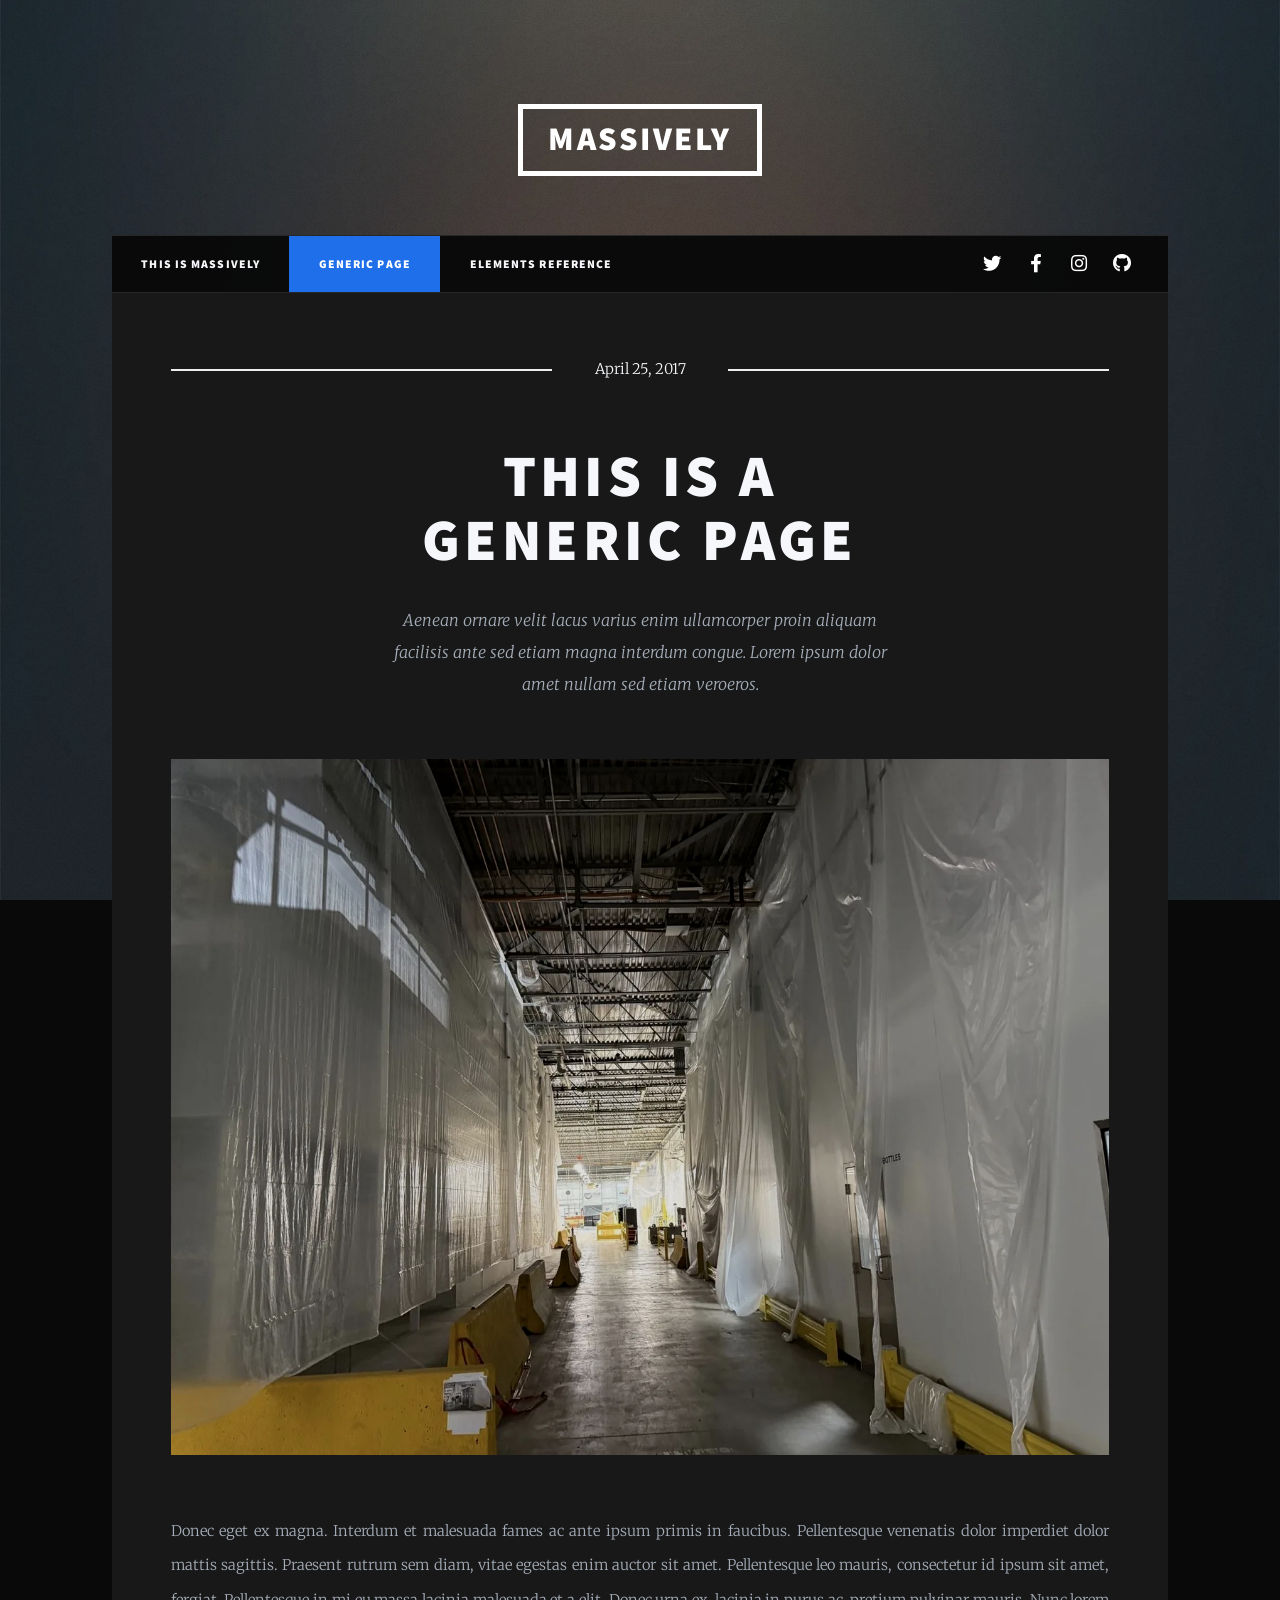
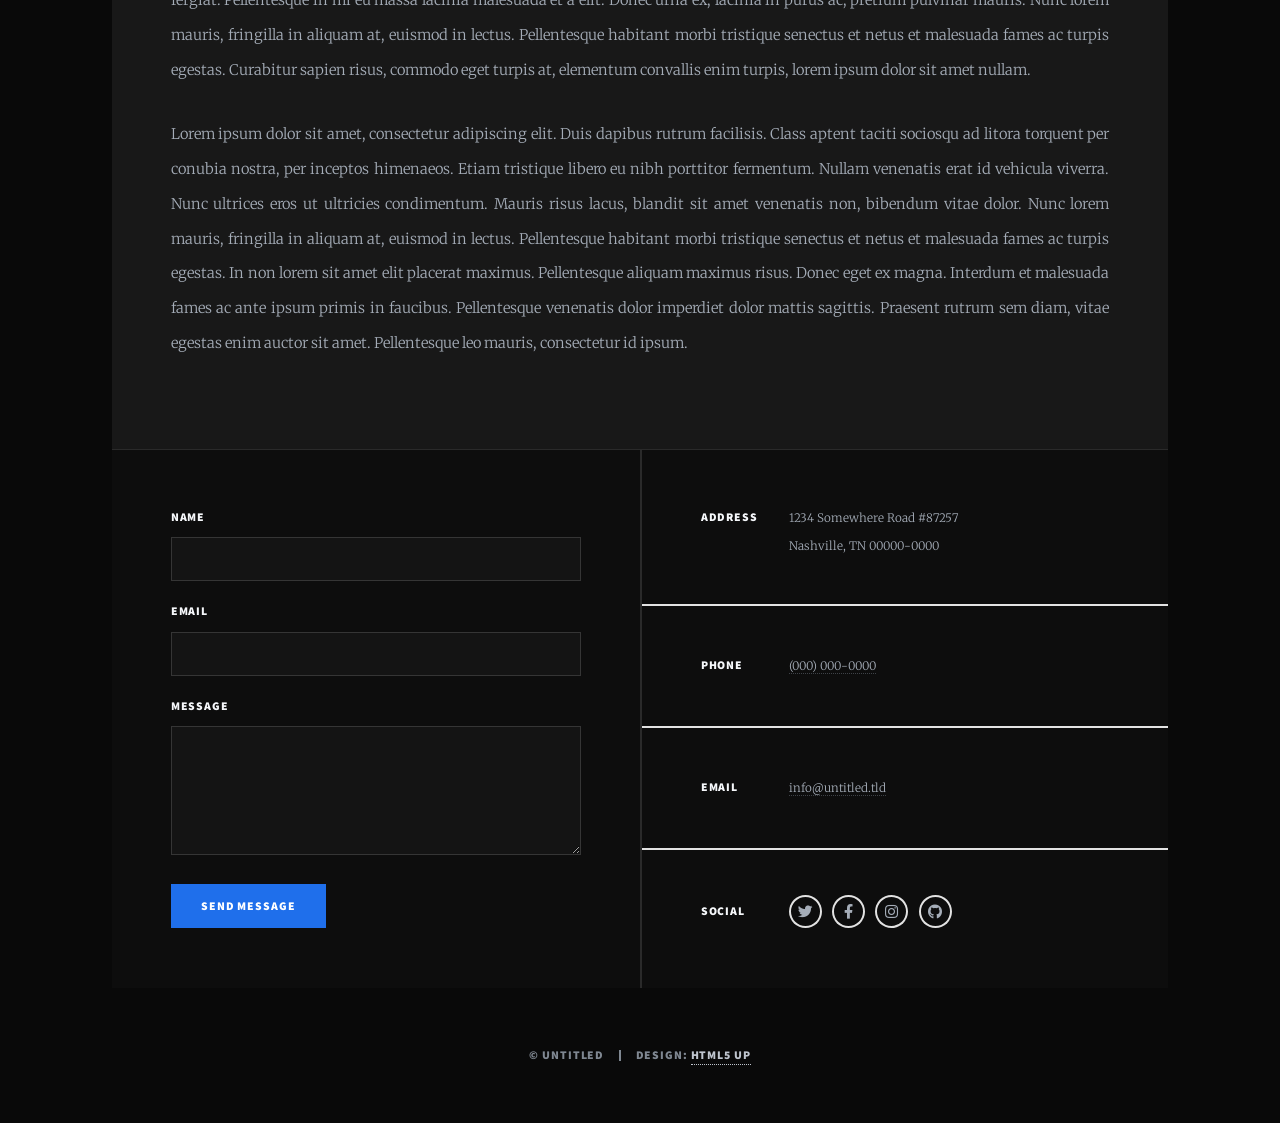
<file: generic.html>
﻿<!DOCTYPE HTML>
<!--
	Massively by HTML5 UP
	html5up.net | @ajlkn
	Free for personal and commercial use under the CCA 3.0 license (html5up.net/license)
-->
<html>
	<head>
		<title>Generic Page - Massively by HTML5 UP</title>
		<meta charset="utf-8" />
		<meta name="viewport" content="width=device-width, initial-scale=1, user-scalable=no" />
		<link rel="stylesheet" href="assets/css/main.css" />
		<noscript><link rel="stylesheet" href="assets/css/noscript.css" /></noscript>
	</head>
	<body class="is-preload">

		<!-- Wrapper -->
			<div id="wrapper">

				<!-- Header -->
					<header id="header">
						<a href="index.html" class="logo">Massively</a>
					</header>

				<!-- Nav -->
					<nav id="nav">
						<ul class="links">
							<li><a href="index.html">This is Massively</a></li>
							<li class="active"><a href="generic.html">Generic Page</a></li>
							<li><a href="elements.html">Elements Reference</a></li>
						</ul>
						<ul class="icons">
							<li><a href="#" class="icon brands fa-twitter"><span class="label">Twitter</span></a></li>
							<li><a href="#" class="icon brands fa-facebook-f"><span class="label">Facebook</span></a></li>
							<li><a href="#" class="icon brands fa-instagram"><span class="label">Instagram</span></a></li>
							<li><a href="#" class="icon brands fa-github"><span class="label">GitHub</span></a></li>
						</ul>
					</nav>

				<!-- Main -->
					<div id="main">

						<!-- Post -->
							<section class="post">
								<header class="major">
									<span class="date">April 25, 2017</span>
									<h1>This is a<br />
									Generic Page</h1>
									<p>Aenean ornare velit lacus varius enim ullamcorper proin aliquam<br />
									facilisis ante sed etiam magna interdum congue. Lorem ipsum dolor<br />
									amet nullam sed etiam veroeros.</p>
								</header>
								<div class="image main"><img src="images/pic01.webp" alt="" /></div>
								<p>Donec eget ex magna. Interdum et malesuada fames ac ante ipsum primis in faucibus. Pellentesque venenatis dolor imperdiet dolor mattis sagittis. Praesent rutrum sem diam, vitae egestas enim auctor sit amet. Pellentesque leo mauris, consectetur id ipsum sit amet, fergiat. Pellentesque in mi eu massa lacinia malesuada et a elit. Donec urna ex, lacinia in purus ac, pretium pulvinar mauris. Nunc lorem mauris, fringilla in aliquam at, euismod in lectus. Pellentesque habitant morbi tristique senectus et netus et malesuada fames ac turpis egestas. Curabitur sapien risus, commodo eget turpis at, elementum convallis enim turpis, lorem ipsum dolor sit amet nullam.</p>
								<p>Lorem ipsum dolor sit amet, consectetur adipiscing elit. Duis dapibus rutrum facilisis. Class aptent taciti sociosqu ad litora torquent per conubia nostra, per inceptos himenaeos. Etiam tristique libero eu nibh porttitor fermentum. Nullam venenatis erat id vehicula viverra. Nunc ultrices eros ut ultricies condimentum. Mauris risus lacus, blandit sit amet venenatis non, bibendum vitae dolor. Nunc lorem mauris, fringilla in aliquam at, euismod in lectus. Pellentesque habitant morbi tristique senectus et netus et malesuada fames ac turpis egestas. In non lorem sit amet elit placerat maximus. Pellentesque aliquam maximus risus. Donec eget ex magna. Interdum et malesuada fames ac ante ipsum primis in faucibus. Pellentesque venenatis dolor imperdiet dolor mattis sagittis. Praesent rutrum sem diam, vitae egestas enim auctor sit amet. Pellentesque leo mauris, consectetur id ipsum.</p>
							</section>

					</div>

				<!-- Footer -->
					<footer id="footer">
						<section>
							<form method="post" action="#">
								<div class="fields">
									<div class="field">
										<label for="name">Name</label>
										<input type="text" name="name" id="name" />
									</div>
									<div class="field">
										<label for="email">Email</label>
										<input type="text" name="email" id="email" />
									</div>
									<div class="field">
										<label for="message">Message</label>
										<textarea name="message" id="message" rows="3"></textarea>
									</div>
								</div>
								<ul class="actions">
									<li><input type="submit" value="Send Message" /></li>
								</ul>
							</form>
						</section>
						<section class="split contact">
							<section class="alt">
								<h3>Address</h3>
								<p>1234 Somewhere Road #87257<br />
								Nashville, TN 00000-0000</p>
							</section>
							<section>
								<h3>Phone</h3>
								<p><a href="#">(000) 000-0000</a></p>
							</section>
							<section>
								<h3>Email</h3>
								<p><a href="#">info@untitled.tld</a></p>
							</section>
							<section>
								<h3>Social</h3>
								<ul class="icons alt">
									<li><a href="#" class="icon brands alt fa-twitter"><span class="label">Twitter</span></a></li>
									<li><a href="#" class="icon brands alt fa-facebook-f"><span class="label">Facebook</span></a></li>
									<li><a href="#" class="icon brands alt fa-instagram"><span class="label">Instagram</span></a></li>
									<li><a href="#" class="icon brands alt fa-github"><span class="label">GitHub</span></a></li>
								</ul>
							</section>
						</section>
					</footer>

				<!-- Copyright -->
					<div id="copyright">
						<ul><li>&copy; Untitled</li><li>Design: <a href="https://html5up.net">HTML5 UP</a></li></ul>
					</div>

			</div>

		<!-- Scripts -->
			<script src="assets/js/jquery.min.js"></script>
			<script src="assets/js/jquery.scrollex.min.js"></script>
			<script src="assets/js/jquery.scrolly.min.js"></script>
			<script src="assets/js/browser.min.js"></script>
			<script src="assets/js/breakpoints.min.js"></script>
			<script src="assets/js/util.js"></script>
			<script src="assets/js/main.js"></script>

	</body>
</html>
</file>
<file: assets/css/braymont.css>
﻿/* =========================================================
   BRAYMONT INDUSTRIAL â€” CLEAN MASTER STYLESHEET
   Compatible with index.html provided August 11, 2026
========================================================= */

:root {
    --blue: #1267bd;
    --blue-dark: #084a8d;
    --blue-light: #2d84d8;
    --white: #ffffff;
    --off-white: #f8f8f8;
    --light-gray: #eeeeee;
    --mid-gray: #d7d7d7;
    --charcoal: #222222;
    --dark: #151515;
    --text: #303030;
    --muted: #666666;
    --border: #d7d7d7;
    --shell: 1180px;
    --desktop-header-height: 172px;
    --desktop-nav-height: 62px;
    --mobile-header-height: 88px;
}

/* RESET */
*, *::before, *::after { box-sizing: border-box; }
html {
    scroll-behavior: smooth;
    scroll-padding-top: calc(var(--desktop-nav-height) + 16px);
}
body {
    margin: 0;
    background: var(--white);
    color: var(--text);
    font-family: "Inter", Arial, sans-serif;
    line-height: 1.6;
    overflow-x: hidden;
}
body.mobile-menu-open { overflow: hidden; }
img { display: block; max-width: 100%; }
a { color: inherit; text-decoration: none; }
button, input, select, textarea { font: inherit; }
button { cursor: pointer; }
main { display: block; }
.section-shell {
    width: min(var(--shell), calc(100% - 40px));
    margin: 0 auto;
}
.sr-only {
    position: absolute !important;
    width: 1px !important;
    height: 1px !important;
    padding: 0 !important;
    margin: -1px !important;
    overflow: hidden !important;
    clip: rect(0, 0, 0, 0) !important;
    white-space: nowrap !important;
    border: 0 !important;
}

/* TYPOGRAPHY */
h1, h2, h3, h4, h5, h6 {
    font-family: "Barlow Condensed", sans-serif;
}
.eyebrow {
    display: block;
    margin-bottom: 8px;
    color: var(--blue);
    font: 700 .9rem/1.2 "Inter", sans-serif;
    letter-spacing: .10em;
    text-transform: uppercase;
}
.eyebrow.light { color: #8dc5ff; }
.section-heading {
    max-width: 780px;
    margin-bottom: 42px;
}
.section-heading.centered {
    margin-left: auto;
    margin-right: auto;
    text-align: center;
}
.section-heading h2,
.about-content h2,
.contact-copy h2 {
    margin: 0;
    color: var(--charcoal);
    font-size: clamp(2.2rem, 4vw, 3.7rem);
    font-weight: 600;
    line-height: 1.08;
    letter-spacing: .01em;
    text-transform: uppercase;
}
.section-heading p {
    margin: 16px 0 0;
    color: var(--muted);
}
.text-link {
    display: inline-block;
    color: var(--blue);
    font: 700 .76rem/1.4 "Inter", sans-serif;
    letter-spacing: .1em;
    text-transform: uppercase;
    border-bottom: 2px solid var(--blue);
}

/* BUTTONS */
.btn {
    display: inline-flex;
    align-items: center;
    justify-content: center;
    min-height: 50px;
    padding: 0 26px;
    border: 2px solid transparent;
    font: 700 .78rem/1 "Inter", sans-serif;
    letter-spacing: .12em;
    text-transform: uppercase;
    transition: background-color .25s ease, border-color .25s ease,
                color .25s ease, transform .25s ease;
}
.btn:hover { transform: translateY(-2px); }
.btn-primary { background: var(--blue); color: var(--white); }
.btn-primary:hover { background: var(--blue-dark); }
.btn-outline-light {
    border-color: rgba(255,255,255,.85);
    color: var(--white);
    background: rgba(255,255,255,.06);
}
.btn-outline-light:hover { background: var(--white); color: var(--charcoal); }

/* =========================================================
   SPLASH â€” DESKTOP OFF
========================================================= */
#braymont-splash { display: none; }

/* =========================================================
   DESKTOP HEADER
========================================================= */
.top-header {
    position: relative;
    z-index: 1000;
    width: 100%;
    height: var(--desktop-header-height);
    background: var(--white);
    border: 0;
}
.top-header-inner {
    position: relative;
    width: min(1500px, calc(100% - 60px));
    height: 100%;
    margin: 0 auto;
    display: flex;
    align-items: center;
}
.brand-lockup {
    position: absolute;
    left: 31.25%;
    transform: translateX(-50%);
    width: 600px;
    height: 150px;
    display: flex;
    align-items: center;
    overflow: visible;
}
.brand-logo {
    width: 570px;
    height: 132px;
    max-width: none;
    object-fit: contain;
    object-position: left center;
    transform-origin: left center;
    opacity: 0;
    animation: braymontHeaderLogoIn 1.4s cubic-bezier(.16,1,.3,1) .15s forwards;
}
@keyframes braymontHeaderLogoIn {
    0% { opacity: 0; transform: translateX(-150px) translateY(3px) scale(1.15); }
    35% { opacity: .3; }
    65% { opacity: .8; }
    100% { opacity: 1; transform: translateX(0) translateY(3px) scale(1.15); }
}
.header-actions {
    margin-left: auto;
    margin-right: min(34vw, 521px);
    align-self: flex-start;
    margin-top: 24px;
    display: flex;
    align-items: center;
    gap: 1px;
}
.header-icon-button {
    width: 36px;
    height: 42px;
    padding: 0;
    display: flex;
    align-items: center;
    justify-content: center;
    background: transparent;
    border: 0;
}
.header-action-icon {
    width: 30px;
    height: 30px;
    object-fit: contain;
    object-position: center;
    transition: transform .2s ease;
}
.header-icon-button:hover .header-action-icon { transform: scale(1.08); }
.header-icon-button img[src*="icon-quote"],
.header-icon-button img[src*="icon-email"] {
    width: 35px;
    height: 35px;
}
.mobile-menu-toggle { display: none; }

/* =========================================================
   DESKTOP NAVIGATION
========================================================= */
.main-nav {
    position: sticky;
    top: 0;
    z-index: 999;
    width: 100%;
    background: rgba(255,255,255,.98);
    border-bottom: 4px solid var(--blue);
    box-shadow: 0 4px 10px rgba(0,0,0,.05);
}
.main-nav-inner {
    width: min(1500px, calc(100% - 24px));
    max-width: 1500px;
    min-height: var(--desktop-nav-height);
    margin: 0 auto;
    display: grid;
    grid-template-columns: repeat(10, minmax(0,1fr));
}
.main-nav .nav-link {
    position: relative;
    z-index: 1;
    width: 100%;
    min-width: 0;
    height: var(--desktop-nav-height);
    padding: 0 8px;
    display: flex;
    align-items: center;
    justify-content: center;
    white-space: nowrap;
    color: var(--charcoal);
    background: transparent;
    font: 400 22px/1 "Bebas Neue", sans-serif;
    letter-spacing: .03em;
    text-align: center;
    text-transform: uppercase;
    transition: color .18s ease;
}
.main-nav .nav-link:not(:last-child)::after {
    content: "";
    position: absolute;
    right: 0;
    top: 50%;
    width: 1px;
    height: 22px;
    transform: translateY(-50%);
    background: #707070;
}
.main-nav .nav-link::before {
    content: "";
    position: absolute;
    left: 0;
    right: 0;
    top: 50%;
    height: 28px;
    transform: translateY(-50%);
    background: var(--blue);
    opacity: 0;
    z-index: -1;
    transition: opacity .18s ease;
}
.main-nav .nav-link:hover,
.main-nav .nav-link:focus-visible { color: var(--white); }
.main-nav .nav-link:hover::before,
.main-nav .nav-link:focus-visible::before { opacity: 1; }

/* =========================================================
   HERO
========================================================= */
.hero {
    position: relative;
    min-height: 690px;
    display: flex;
    align-items: center;
    justify-content: center;
    background: url("../../images/pic01.webp") center/cover no-repeat;
    overflow: hidden;
}
.hero-overlay {
    position: absolute;
    inset: 0;
    background: linear-gradient(180deg, rgba(12,12,12,.55), rgba(12,12,12,.70));
}
.hero::before {
    content: "";
    position: absolute;
    inset: 0;
    z-index: 1;
    background: linear-gradient(90deg, rgba(5,63,125,.22), transparent 28%,
                                transparent 72%, rgba(5,63,125,.10));
    pointer-events: none;
}
.hero-content {
    position: relative;
    z-index: 2;
    width: min(1040px, calc(100% - 40px));
    margin: 0 auto;
    padding: 70px 20px;
    text-align: center;
    color: var(--white);
}
.hero-logo-braymont { display: none !important; }

.hero h1 {
    margin: 0;
    color: var(--white);
    font-size: clamp(3.4rem, 7vw, 6.7rem);
    font-weight: 600;
    line-height: .98;
    letter-spacing: .025em;
    text-transform: uppercase;
    text-shadow: 0 5px 22px rgba(0,0,0,.45);
}
.hero-rule {
    width: min(620px, 76vw);
    height: 5px;
    margin: 30px auto 18px;
    background: var(--blue-light);
    box-shadow: 0 3px 14px rgba(0,0,0,.24);
}
.hero-kicker {
    margin: 0;
    color: var(--white);
    font: 500 clamp(1.2rem,2.2vw,1.8rem)/1.4 "Inter", sans-serif;
}
.hero-services {
    max-width: 900px;
    margin: 20px auto 0;
    color: #f2f2f2;
    font: 500 clamp(.95rem,1.7vw,1.2rem)/1.7 "Inter", sans-serif;
    letter-spacing: .03em;
}
.hero-services a:hover { color: #8dc5ff; }
.hero-service-area {
    margin: 28px auto 0;
    color: var(--white);
    font-family: "Inter", sans-serif;
}
.hero-service-area h3 {
    margin: 0 0 10px;
    font: 600 1.25rem/1.2 "Barlow Condensed", sans-serif;
    letter-spacing: .08em;
    text-transform: uppercase;
}
.hero-service-area p { margin: 0; }
.hero-service-area a:hover { color: #8dc5ff; }
.service-area-separator { display: inline-block; padding: 0 8px; }

/* =========================================================
   MARKETS
========================================================= */
.markets-section {
    padding: 50px 0 60px;
    background: var(--light-gray);
    border-bottom: 1px solid var(--mid-gray);
}
.strip-title {
    margin: 0 0 38px;
    text-align: center;
    color: var(--blue);
    font: 700 clamp(1.8rem,3.6vw,3rem)/1.15 "Barlow Condensed", sans-serif;
    letter-spacing: .02em;
    text-transform: uppercase;
}
.market-grid {
    display: grid;
    grid-template-columns: repeat(4,minmax(0,1fr));
    background: var(--white);
    border: 1px solid var(--border);
}
.market-item {
    position: relative;
    padding: 30px 26px 34px;
    text-align: center;
}
.market-item:not(:last-child)::after {
    content: "";
    position: absolute;
    right: 0;
    top: 16%;
    width: 1px;
    height: 68%;
    background: var(--border);
}
.market-icon {
    width: 100%;
    height: 125px;
    margin: 0 0 16px;
    display: flex;
    align-items: center;
    justify-content: center;
}
.market-icon-image {
    width: 155px;
    height: 115px;
    object-fit: contain;
}
.market-item h3 {
    margin: 0 0 10px;
    color: var(--charcoal);
    font-size: 1.35rem;
    font-weight: 600;
    text-transform: uppercase;
}
.market-item p { margin: 0; color: var(--muted); font-size: .88rem; }

/* =========================================================
   SERVICES
========================================================= */
.services-section { padding: 86px 0; background: var(--white); }
.services-grid {
    display: grid;
    grid-template-columns: repeat(2,minmax(0,1fr));
    gap: 28px;
}
.service-card {
    display: grid;
    grid-template-columns: 1fr;
    background: var(--off-white);
    border: 1px solid var(--border);
    box-shadow: 0 8px 24px rgba(0,0,0,.05);
    overflow: hidden;
    transition: transform .28s ease, box-shadow .28s ease;
}
.service-card:hover {
    transform: translateY(-5px);
    box-shadow: 0 18px 36px rgba(0,0,0,.10);
}
.service-card-wide {
    grid-column: 1/-1;
    grid-template-columns: 1.08fr .92fr;
}
.service-image-wrap { height: 300px; overflow: hidden; background: #ddd; }
.service-card-wide .service-image-wrap { height: auto; min-height: 360px; }
.service-image {
    width: 100%;
    height: 100%;
    object-fit: cover;
    transition: transform .45s ease;
}
.service-card:hover .service-image { transform: scale(1.04); }
.service-content {
    padding: 34px;
    background: var(--white);
    border-top: 4px solid var(--blue);
}
.service-card-wide .service-content { border-top: 0; border-left: 4px solid var(--blue); }
.service-content h3 {
    margin: 0;
    color: var(--charcoal);
    font-size: 1.75rem;
    font-weight: 600;
    line-height: 1.1;
    text-transform: uppercase;
}
.service-content p { margin: 16px 0; color: var(--muted); }
.service-content ul { margin: 0 0 20px; padding-left: 18px; }
.service-content li { margin-bottom: 6px; }
.service-content li::marker { color: var(--blue); }

/* ABOUT */
.about-section { padding: 90px 0; background: var(--light-gray); }
.about-grid {
    display: grid;
    grid-template-columns: 1.05fr .95fr;
    align-items: stretch;
    gap: 56px;
}
.about-image-wrap {
    min-height: 560px;
    overflow: hidden;
    box-shadow: 0 14px 34px rgba(0,0,0,.12);
}
.about-image { width: 100%; height: 100%; object-fit: cover; }
.about-content { display: flex; flex-direction: column; justify-content: center; }
.about-content p { margin: 18px 0 0; color: var(--muted); }
.about-content .btn { align-self: flex-start; margin-top: 28px; }

/* VALUES */
.values-section { padding: 86px 0; background: var(--white); }
.values-section > .section-shell > .text-link { margin-bottom: 28px; }
.values-grid {
    display: grid;
    grid-template-columns: repeat(4,minmax(0,1fr));
    gap: 22px;
}
.value-card {
    padding: 28px 26px 34px;
    background: var(--off-white);
    border: 1px solid var(--border);
    border-top: 4px solid var(--blue);
}
.value-mark.value-mark-image {
    width: 100%;
    height: 140px;
    display: flex;
    align-items: center;
    justify-content: center;
    margin: 0 0 18px;
    background: transparent;
}
.value-icon-image { width: 170px; height: 125px; object-fit: contain; }
.value-card h3 {
    margin: 0 0 10px;
    color: var(--charcoal);
    font-size: 1.4rem;
    font-weight: 600;
    text-transform: uppercase;
}
.value-card p { margin: 0; color: var(--muted); font-size: .9rem; }

/* PROCESS */
.process-section { padding: 78px 0 90px; background: var(--light-gray); }
.process-grid {
    display: grid;
    grid-template-columns: repeat(4,minmax(0,1fr));
    gap: 18px;
}
.process-card {
    min-height: 300px;
    padding: 26px;
    background: var(--white);
    border: 1px solid var(--border);
}
.process-icon {
    width: 100%;
    height: 165px;
    display: flex;
    align-items: center;
    justify-content: center;
    margin-bottom: 20px;
}
.process-icon-image { width: 190px; height: 155px; object-fit: contain; }
.process-card h3 {
    margin: 0;
    color: var(--charcoal);
    font-size: 1.35rem;
    font-weight: 600;
    text-transform: uppercase;
}
.process-card p { margin: 12px 0 0; color: var(--muted); font-size: .9rem; }

/* CONTACT */
.contact-section {
    padding: 88px 0;
    background:
        linear-gradient(rgba(13,13,13,.92),rgba(13,13,13,.92)),
        url("../../images/pic07.webp") center/cover no-repeat;
}
.contact-grid {
    display: grid;
    grid-template-columns: .85fr 1.15fr;
    gap: 70px;
    align-items: start;
}
.contact-copy h2 { color: var(--white); }
.contact-copy > p { margin: 18px 0 0; color: #d7d7d7; }
.contact-details { display: grid; gap: 18px; margin-top: 36px; }
.contact-details > a,
.contact-details > div {
    display: flex;
    flex-direction: column;
    gap: 3px;
    padding-bottom: 15px;
    border-bottom: 1px solid rgba(255,255,255,.18);
}
.contact-details strong {
    color: #8dc5ff;
    font-size: .72rem;
    letter-spacing: .12em;
    text-transform: uppercase;
}
.contact-details span { color: var(--white); font-size: .95rem; }
.quote-form {
    padding: 36px;
    background: rgba(255,255,255,.98);
    box-shadow: 0 14px 38px rgba(0,0,0,.26);
}
.contact-direct-card h2 {
    margin: 0 0 18px;
    color: var(--charcoal);
    font-size: clamp(2rem,3.4vw,3rem);
    font-weight: 600;
    line-height: 1.05;
    text-transform: uppercase;
}
.contact-checklist { margin: 22px 0 28px; padding-left: 20px; line-height: 1.9; }
.contact-checklist li::marker { color: var(--blue); }
.form-submit { margin: 0 16px 14px 0; border: 0; }

/* FOOTER */
.site-footer {
    background: #252525;
    color: #d0d0d0;
    border-top: 5px solid var(--blue);
}
.footer-grid {
    display: grid;
    grid-template-columns: 1.3fr repeat(3,1fr);
    gap: 36px;
    padding: 58px 0;
}
.footer-logo {
    width: 230px;
    margin-bottom: 16px;
}
.footer-brand p, .footer-grid p {
    margin: 0;
    color: #c8c8c8;
    font-size: .88rem;
    line-height: 1.9;
}
.footer-grid h3 {
    margin: 0 0 12px;
    color: var(--white);
    font-size: 1.1rem;
    font-weight: 600;
    letter-spacing: .04em;
    text-transform: uppercase;
}
.footer-grid a:hover { color: #8dc5ff; }
.footer-bottom {
    border-top: 1px solid rgba(255,255,255,.10);
    background: #171717;
}
.footer-bottom-inner {
    min-height: 68px;
    display: flex;
    align-items: center;
    justify-content: space-between;
    gap: 20px;
}
.footer-bottom p { margin: 0; color: #8d8d8d; font-size: .78rem; }

/* =========================================================
   INTERNAL / SERVICE PAGES
========================================================= */
.service-page #braymont-splash { display: none !important; }
.service-detail-hero,
.standard-detail-hero {
    position: relative;
    min-height: 610px;
    display: flex;
    align-items: center;
    background: url("../../images/pic02.webp") center/cover no-repeat;
    overflow: hidden;
}
.service-detail-hero-coatings { background-image: url("../../images/pic03.webp"); }
.service-detail-hero-surface-restoration { background-image: url("../../images/pic05.webp"); }
.service-detail-hero-commercial-drywall { background-image: url("../../images/pic04.webp"); }
.service-detail-hero-pressure-washing { background-image: url("../../images/pic08.webp"); }
.service-detail-hero-overlay {
    position: absolute;
    inset: 0;
    background: linear-gradient(90deg,rgba(7,20,34,.92),rgba(7,25,45,.82) 48%,rgba(7,25,45,.58));
}
.service-detail-hero-content {
    position: relative;
    z-index: 2;
    width: min(var(--shell), calc(100% - 40px));
    margin: 0 auto;
    padding: 90px 0;
    color: var(--white);
}
.service-breadcrumb {
    display: flex;
    align-items: center;
    gap: 10px;
    margin: 0 0 26px;
    font-size: .78rem;
    font-weight: 600;
    letter-spacing: .08em;
    text-transform: uppercase;
    color: rgba(255,255,255,.78);
}
.service-detail-hero h1,
.standard-detail-hero h1 {
    max-width: 900px;
    margin: 0;
    font-size: clamp(3.4rem,7vw,6.6rem);
    font-weight: 600;
    line-height: .96;
    text-transform: uppercase;
}
.service-detail-lead {
    max-width: 780px;
    margin: 26px 0 0;
    font-size: clamp(1rem,1.6vw,1.25rem);
    line-height: 1.8;
    color: rgba(255,255,255,.9);
}
.service-detail-section { padding: 90px 0; background: var(--white); }
.service-detail-section-gray { background: var(--light-gray); }
.service-detail-grid {
    display: grid;
    grid-template-columns: 1fr .95fr;
    gap: 64px;
    align-items: center;
}
.service-detail-heading {
    margin: 0;
    color: var(--charcoal);
    font-size: clamp(2.4rem,4.7vw,4.3rem);
    font-weight: 600;
    line-height: 1.03;
    text-transform: uppercase;
}
.service-detail-grid p { color: var(--muted); line-height: 1.9; }
.service-detail-image-wrap {
    min-height: 470px;
    overflow: hidden;
    box-shadow: 0 16px 38px rgba(0,0,0,.14);
}
.service-detail-image { width: 100%; height: 100%; min-height: 470px; object-fit: cover; }
.service-detail-cards {
    display: grid;
    grid-template-columns: repeat(3,minmax(0,1fr));
    gap: 22px;
}
.service-detail-card {
    min-height: 250px;
    padding: 30px 26px;
    background: var(--white);
    border: 1px solid var(--border);
    border-top: 4px solid var(--blue);
}
.service-detail-card h3,
.service-detail-environments h3 {
    margin: 0;
    color: var(--charcoal);
    font-size: 1.55rem;
    font-weight: 600;
    text-transform: uppercase;
}
.service-detail-card p,
.service-detail-environments p {
    margin: 12px 0 0;
    color: var(--muted);
    line-height: 1.75;
    font-size: .92rem;
}
.service-detail-environments {
    display: grid;
    grid-template-columns: repeat(4,minmax(0,1fr));
    border: 1px solid var(--border);
}
.service-detail-environments > div {
    min-height: 215px;
    padding: 30px 24px;
    background: var(--white);
}
.service-detail-environments > div:not(:last-child) { border-right: 1px solid var(--border); }
.service-detail-cta {
    padding: 82px 0;
    background: linear-gradient(135deg,#07121f,#0a2848 54%,#0d4e8f);
}
.service-detail-cta-inner {
    display: flex;
    align-items: center;
    justify-content: space-between;
    gap: 50px;
}
.service-detail-cta h2 {
    max-width: 800px;
    margin: 0;
    color: var(--white);
    font-size: clamp(2.4rem,4.5vw,4rem);
    font-weight: 600;
    line-height: 1.05;
    text-transform: uppercase;
}
.service-detail-cta p {
    max-width: 760px;
    margin: 18px 0 0;
    color: rgba(255,255,255,.78);
    line-height: 1.8;
}

/* Shared visual card systems */
.project-service-icon,
.service-card-art,
.environment-card-art,
.process-card-art {
    display: flex;
    align-items: center;
    justify-content: center;
    overflow: hidden;
}
.project-service-icon { width: 100%; height: 210px; margin-bottom: 18px; background: #fff; }
.project-service-icon-image { width: 100%; max-width: 300px; height: 200px; object-fit: contain; }
.service-detail-card-visual,
.environment-card-visual,
.process-card-visual {
    overflow: hidden;
    transition: transform .25s ease, box-shadow .25s ease, border-color .25s ease;
}
.service-detail-card-visual:hover,
.environment-card-visual:hover,
.process-card-visual:hover {
    transform: translateY(-4px);
    border-color: rgba(23,103,185,.35);
    box-shadow: 0 18px 38px rgba(10,28,48,.10);
}
.service-detail-card-visual .service-card-art,
.process-card-visual .process-card-art {
    min-height: 205px;
    margin: -1px -1px 22px;
    width: calc(100% + 2px);
    background: radial-gradient(circle at 50% 40%,rgba(23,103,185,.10),transparent 62%),#fff;
    border-bottom: 1px solid rgba(23,103,185,.12);
}
.service-detail-card-visual .service-card-art img,
.process-card-visual .process-card-art img {
    width: 100%; height: 205px; object-fit: contain;
}
.environment-card-visual .environment-card-art { min-height: 220px; margin-bottom: 20px; }
.environment-card-visual .environment-card-art img { width:100%; height:220px; object-fit:contain; }
.service-detail-card-visual > span,
.process-card-visual > span { display: none; }

/* Capability grids */
.coating-capability-grid,
.restoration-capability-grid,
.drywall-capability-grid {
    display: grid;
    grid-template-columns: repeat(3,minmax(0,1fr));
    gap: 22px;
    align-items: stretch;
}
.coating-capability-card,
.restoration-capability-card,
.drywall-capability-card {
    display: flex;
    flex-direction: column;
    min-width: 0;
    overflow: hidden;
    background: #fff;
    border: 1px solid var(--border);
    border-top: 4px solid var(--blue);
    box-shadow: 0 8px 22px rgba(10,28,48,.06);
    transition: transform .25s ease,box-shadow .25s ease,border-color .25s ease;
}
.coating-capability-card:hover,
.restoration-capability-card:hover,
.drywall-capability-card:hover {
    transform: translateY(-4px);
    border-color: rgba(23,103,185,.35);
    box-shadow: 0 18px 38px rgba(10,28,48,.11);
}
.coating-card-art,
.restoration-card-art,
.drywall-card-art {
    width: 100%;
    height: 220px;
    display: flex;
    align-items: center;
    justify-content: center;
    overflow: hidden;
    background: radial-gradient(circle at 50% 42%,rgba(23,103,185,.10),transparent 62%),#fff;
    border-bottom: 1px solid rgba(23,103,185,.12);
}
.coating-card-art img { width:100%; height:100%; object-fit:contain; }
.restoration-card-art img,
.drywall-card-art img { width:100%; height:100%; object-fit:cover; }
.coating-card-content,
.restoration-card-content,
.drywall-card-content { flex:1; padding:26px 26px 30px; }
.coating-card-content h3,
.restoration-card-content h3,
.drywall-card-content h3 {
    margin:0;
    color:var(--charcoal);
    font-size:1.55rem;
    font-weight:600;
    line-height:1.08;
    text-transform:uppercase;
}
.coating-card-content p,
.restoration-card-content p,
.drywall-card-content p {
    margin:12px 0 0;
    color:var(--muted);
    font-size:.92rem;
    line-height:1.75;
}

/* =========================================================
   TABLET DESKTOP RANGE
========================================================= */
@media (min-width: 901px) and (max-width: 1180px) {
    .main-nav .nav-link { padding: 0 5px; font-size: 18px; }
    .brand-lockup { left: 28%; width: 470px; }
    .brand-logo { width: 455px; }
    .header-actions { margin-right: 30px; }
}
@media (max-width: 1100px) {
    .market-grid { grid-template-columns: repeat(2,minmax(0,1fr)); }
    .market-item:nth-child(2)::after { display:none; }
    .market-item:nth-child(-n+2) { border-bottom:1px solid var(--border); }
    .values-grid, .process-grid { grid-template-columns:repeat(2,minmax(0,1fr)); }
    .contact-grid { grid-template-columns:1fr; }
    .footer-grid { grid-template-columns:repeat(2,minmax(0,1fr)); }
    .service-detail-cards,
    .coating-capability-grid,
    .restoration-capability-grid,
    .drywall-capability-grid { grid-template-columns:repeat(2,minmax(0,1fr)); }
    .service-detail-environments { grid-template-columns:repeat(2,minmax(0,1fr)); }
}

/* =========================================================
   MOBILE â€” 900px AND BELOW
========================================================= */
@media (max-width: 900px) {
    html { scroll-padding-top: calc(var(--mobile-header-height) + 10px); }

    /* SPLASH */
    #braymont-splash {
        position: fixed;
        inset: 0;
        z-index: 999999;
        display: flex;
        align-items: center;
        justify-content: center;
        width: 100%;
        height: 100dvh;
        background: #fff;
        overflow: hidden;
        isolation: isolate;
    }
    #braymont-splash::before {
        content: "";
        position: absolute;
        inset: 0;
        z-index: 1;
        background: #1767b9;
        transform: translate3d(-100%,0,0);
        animation: braymontBlueSwipeIn .70s cubic-bezier(.76,0,.24,1) .04s forwards;
    }
    #braymont-splash .splash-content {
        position: relative;
        z-index: 2;
        width: 100%;
        height: 100%;
        display: flex;
        align-items: center;
        justify-content: center;
        pointer-events: none;
    }
    #braymont-splash .splash-logo {
        width: min(360px,76vw);
        max-width: 86vw;
        max-height: 34vh;
        object-fit: contain;
        opacity: 0;
        visibility: hidden;
        filter: none;
        transition: opacity .42s ease-out;
    }
    #braymont-splash.show-logo .splash-logo { opacity:1; visibility:visible; }
    #braymont-splash.hide-logo .splash-logo { opacity:0; visibility:visible; transition-duration:.19s; }
    #braymont-splash.splash-exit::before {
        animation: braymontBlueSwipeOut .66s cubic-bezier(.76,0,.24,1) forwards;
    }
    @keyframes braymontBlueSwipeIn {
        from { transform:translate3d(-100%,0,0); }
        to { transform:translate3d(0,0,0); }
    }
    @keyframes braymontBlueSwipeOut {
        from { transform:translate3d(0,0,0); }
        to { transform:translate3d(100%,0,0); }
    }

    /* HEADER */
    .top-header {
        position: sticky;
        top: 0;
        z-index: 10000;
        height: var(--mobile-header-height);
        border-bottom: 1px solid #e9e9e9;
        background: #fff;
    }
    .top-header-inner {
        width: calc(100% - 28px);
        height: 100%;
        display: flex;
        align-items: center;
        justify-content: space-between;
    }
    .brand-lockup {
        position: static;
        transform: none;
        width: min(270px, calc(100% - 62px));
        height: 100%;
        min-width: 0;
    }
    .brand-logo {
        width: min(260px,100%);
        height: 72px;
        max-width: 100%;
        opacity: 1;
        animation: none;
        transform: none;
        object-position: left center;
    }
    .header-actions {
        margin: 0;
        align-self: auto;
        display: flex;
        align-items: center;
        flex-shrink: 0;
    }
    .header-icon-button { display: none; }
    .mobile-menu-toggle {
        display: flex;
        width: 46px;
        height: 46px;
        padding: 10px;
        margin: 0;
        border: 0;
        border-radius: 4px;
        background: transparent;
        align-items: center;
        justify-content: center;
        flex-direction: column;
        gap: 5px;
        position: relative;
        z-index: 10002;
    }
    .mobile-menu-toggle span {
        display:block;
        width:26px;
        height:2px;
        background:#111;
        transition:transform .25s ease,opacity .25s ease,background-color .25s ease;
    }
    .mobile-menu-toggle.is-active span:nth-child(1) { transform:translateY(7px) rotate(45deg); }
    .mobile-menu-toggle.is-active span:nth-child(2) { opacity:0; }
    .mobile-menu-toggle.is-active span:nth-child(3) { transform:translateY(-7px) rotate(-45deg); }
    body.mobile-menu-open .mobile-menu-toggle span { background:#fff; }

    /* FULLSCREEN NAV */
    .main-nav {
        display: none;
        position: fixed;
        inset: 0;
        z-index: 9999;
        width: 100%;
        height: 100dvh;
        margin: 0;
        padding: calc(var(--mobile-header-height) + 17px) 24px 40px;
        overflow-y: auto;
        background: rgba(10,12,15,.985);
        border: 0;
        box-shadow: none;
    }
    .main-nav.mobile-open { display:block; }
    .main-nav-inner {
        width:100%;
        max-width:600px;
        min-height:0;
        margin:0 auto;
        display:flex;
        flex-direction:column;
        align-items:stretch;
    }
    .main-nav .nav-link {
        display:flex;
        align-items:center;
        justify-content:flex-start;
        width:100%;
        height:auto;
        min-height:56px;
        padding:15px 5px;
        color:#fff;
        font:600 1.3rem/1.2 "Barlow Condensed",sans-serif;
        letter-spacing:.08em;
        text-align:left;
        border-bottom:1px solid rgba(255,255,255,.16);
    }
    .main-nav .nav-link::before,
    .main-nav .nav-link::after { display:none; }
    .main-nav .nav-link:hover,
    .main-nav .nav-link:focus-visible { color:#5aa8ff; }

    /* HERO */
    .hero { min-height:620px; }
    .hero-content { width:min(100% - 28px,1040px); padding:60px 4px; }
    .hero-logo-braymont { display: none !important; }
    .hero h1 { font-size:clamp(2.8rem,11vw,5rem); }
    .hero-kicker { font-size:1.15rem; }
    .hero-services { font-size:.95rem; line-height:1.8; }
    .hero-service-area p {
        display:flex;
        flex-direction:column;
        align-items:center;
        gap:6px;
    }
    .service-area-separator { padding:0; }

    /* CONTENT */
    .services-grid { grid-template-columns:1fr; }
    .service-card-wide { grid-column:auto; grid-template-columns:1fr; }
    .service-card-wide .service-image-wrap { min-height:300px; }
    .service-card-wide .service-content { border-left:0; border-top:4px solid var(--blue); }
    .about-grid { grid-template-columns:1fr; gap:34px; }
    .about-image-wrap { min-height:400px; }
    .service-detail-hero,.standard-detail-hero { min-height:560px; }
    .service-detail-hero-content { padding:72px 0; }
    .service-detail-hero h1,.standard-detail-hero h1 { font-size:clamp(3rem,13vw,4.9rem); }
    .service-detail-grid { grid-template-columns:1fr; gap:38px; }
    .service-detail-image-wrap,.service-detail-image { min-height:340px; }
    .service-detail-cards,
    .service-detail-environments,
    .coating-capability-grid,
    .restoration-capability-grid,
    .drywall-capability-grid { grid-template-columns:1fr; }
    .service-detail-environments > div { border-right:0 !important; border-bottom:1px solid var(--border); }
    .service-detail-environments > div:last-child { border-bottom:0; }
    .service-detail-cta-inner { display:block; }
    .service-detail-cta .btn { margin-top:30px; }
    .coating-card-art,.restoration-card-art,.drywall-card-art { height:230px; }
}

/* =========================================================
   SMALL PHONES
========================================================= */
@media (max-width: 560px) {
    .section-shell { width:calc(100% - 28px); }
    .brand-lockup { width:min(225px,calc(100% - 58px)); }
    .brand-logo { width:220px; height:68px; }
    .hero { min-height:590px; }
    .hero-logo-braymont { display: none !important; }
    .hero h1 { font-size:clamp(2.45rem,12.5vw,4rem); }
    .hero-kicker { font-size:1.05rem; }
    .hero-services { font-size:.9rem; }
    .market-grid { grid-template-columns:1fr; }
    .market-item { border-bottom:1px solid var(--border); }
    .market-item:last-child { border-bottom:0; }
    .market-item::after { display:none !important; }
    .services-section,.about-section,.values-section,.process-section,
    .contact-section,.service-detail-section { padding:64px 0; }
    .service-image-wrap,.service-card-wide .service-image-wrap { height:245px; min-height:0; }
    .service-content { padding:26px 22px; }
    .values-grid,.process-grid,.footer-grid { grid-template-columns:1fr; }
    .about-image-wrap { min-height:300px; }
    .quote-form { padding:26px 20px; }
    .form-submit { width:100%; margin-right:0; }
    .footer-bottom-inner { padding:18px 0; display:block; text-align:center; }
    .footer-bottom p + p { margin-top:6px; }
    .service-detail-hero,.standard-detail-hero { min-height:520px; }
    .coating-card-art,.restoration-card-art,.drywall-card-art { height:215px; }
    .coating-card-content,.restoration-card-content,.drywall-card-content { padding:22px 20px 26px; }
}

/* VERY SMALL PHONES */
@media (max-width:390px) {
    .brand-lockup { width:195px; }
    .brand-logo { width:190px; height:62px; }
    .mobile-menu-toggle { width:42px; height:42px; }
}

/* ACCESSIBILITY */
@media (prefers-reduced-motion: reduce) {
    html { scroll-behavior:auto; }
    .brand-logo { opacity:1; animation:none; }
    .service-card,.service-image,.btn,.header-action-icon { transition:none; }
}

/* =========================================================
   HOME PAGE CONTENT REFINEMENT â€” FINAL
========================================================= */

.markets-intro {
    max-width: 860px;
    margin: -18px auto 34px;
    color: var(--muted);
    text-align: center;
    font-size: 1rem;
    line-height: 1.8;
}

.project-capability-list {
    max-width: 980px;
    margin: 34px auto 30px;
    display: grid;
    grid-template-columns: repeat(2, minmax(0, 1fr));
    gap: 16px;
    text-align: left;
}

.project-capability-list > div {
    padding: 22px 24px;
    background: #ffffff;
    border: 1px solid var(--border);
    border-top: 3px solid var(--blue);
}

.project-capability-list strong {
    display: block;
    margin-bottom: 7px;
    color: var(--charcoal);
    font-family: "Barlow Condensed", sans-serif;
    font-size: 1.25rem;
    font-weight: 600;
    text-transform: uppercase;
}

.project-capability-list span {
    display: block;
    color: var(--muted);
    font-size: .92rem;
    line-height: 1.7;
}

.process-grid-five {
    grid-template-columns: repeat(5, minmax(0, 1fr));
}

.process-step {
    display: inline-block;
    margin-bottom: 8px;
    color: var(--blue);
    font-family: "Inter", sans-serif;
    font-size: .78rem;
    font-weight: 700;
    letter-spacing: .12em;
}

.contact-bid-note {
    margin: 22px 0 0;
    color: var(--muted);
    font-size: .88rem;
    line-height: 1.7;
}

.contact-bid-note a {
    color: var(--blue);
    font-weight: 600;
}

@media (min-width: 901px) {
    .top-header {
        height: 150px;
    }

    .top-header-inner {
        width: min(1480px, calc(100% - 48px));
        height: 150px;
        display: flex;
        align-items: center;
        justify-content: space-between;
        gap: 28px;
    }

    .brand-lockup {
        position: static;
        left: auto;
        transform: none;
        width: 420px;
        min-width: 420px;
        height: 150px;
        display: flex;
        align-items: center;
        justify-content: flex-start;
    }

    .brand-logo {
        width: 400px;
        height: 118px;
        max-width: 100%;
        object-fit: contain;
        object-position: left center;
        opacity: 1;
        animation: none;
        transform: none;
    }

    .header-actions {
        margin: 0;
        align-self: center;
        display: flex;
        align-items: center;
        gap: 6px;
        flex-shrink: 0;
    }

    .main-nav-inner {
        width: min(1460px, calc(100% - 24px));
    }

    .main-nav .nav-link {
        font-size: 19px;
        padding: 0 6px;
        letter-spacing: .02em;
    }

    .hero {
        min-height: 660px;
    }

    .hero-content {
        width: min(1080px, calc(100% - 64px));
        padding: 62px 20px 68px;
    }

    .hero h1 {
        max-width: 1050px;
        margin: 0 auto;
        font-size: clamp(4rem, 5.8vw, 6rem);
        line-height: .96;
        letter-spacing: .018em;
    }

    .hero-rule {
        width: min(560px, 62vw);
        margin-top: 28px;
    }

    .hero-kicker {
        max-width: 860px;
        margin-left: auto;
        margin-right: auto;
        font-size: clamp(1.08rem, 1.45vw, 1.4rem);
        line-height: 1.65;
    }

    .hero-services {
        margin-top: 22px;
        font-size: 1rem;
    }
}

@media (max-width: 1180px) and (min-width: 901px) {
    .brand-lockup {
        width: 340px;
        min-width: 340px;
    }

    .brand-logo {
        width: 325px;
        height: 108px;
    }

    .main-nav .nav-link {
        font-size: 16px;
        padding: 0 3px;
    }

    .process-grid-five {
        grid-template-columns: repeat(3, minmax(0, 1fr));
    }
}

@media (max-width: 900px) {
    .hero-content {
        padding-top: 48px;
        padding-bottom: 54px;
    }

    .hero h1 {
        font-size: clamp(2.65rem, 11vw, 4.35rem);
        line-height: .98;
    }

    .hero-kicker {
        max-width: 360px;
        margin-left: auto;
        margin-right: auto;
        font-size: 1rem;
        line-height: 1.6;
    }

    .hero-services {
        max-width: 360px;
        margin-left: auto;
        margin-right: auto;
    }

    .project-capability-list {
        grid-template-columns: 1fr;
    }

    .process-grid-five {
        grid-template-columns: repeat(2, minmax(0, 1fr));
    }

    .markets-intro {
        margin-top: -12px;
    }
}

@media (max-width: 560px) {
    .project-capability-list {
        gap: 12px;
    }

    .project-capability-list > div {
        padding: 20px 18px;
    }

    .process-grid-five {
        grid-template-columns: 1fr;
    }
}
</file>
<file: assets/css/main.css>
﻿@import url(fontawesome-all.min.css);
@import url("https://fonts.googleapis.com/css?family=Merriweather:300,700,300italic,700italic|Source+Sans+Pro:900");

/*
	Massively by HTML5 UP
	html5up.net | @ajlkn
	Free for personal and commercial use under the CCA 3.0 license (html5up.net/license)
*/

html, body, div, span, applet, object,
iframe, h1, h2, h3, h4, h5, h6, p, blockquote,
pre, a, abbr, acronym, address, big, cite,
code, del, dfn, em, img, ins, kbd, q, s, samp,
small, strike, strong, sub, sup, tt, var, b,
u, i, center, dl, dt, dd, ol, ul, li, fieldset,
form, label, legend, table, caption, tbody,
tfoot, thead, tr, th, td, article, aside,
canvas, details, embed, figure, figcaption,
footer, header, hgroup, menu, nav, output, ruby,
section, summary, time, mark, audio, video {
	margin: 0;
	padding: 0;
	border: 0;
	font-size: 100%;
	font: inherit;
	vertical-align: baseline;}

article, aside, details, figcaption, figure,
footer, header, hgroup, menu, nav, section {
	display: block;}

body {
	line-height: 1;
}

ol, ul {
	list-style: none;
}

blockquote, q {
	quotes: none;
}

	blockquote:before, blockquote:after, q:before, q:after {
		content: '';
		content: none;
	}

table {
	border-collapse: collapse;
	border-spacing: 0;
}

body {
	-webkit-text-size-adjust: none;
}

mark {
	background-color: transparent;
	color: inherit;
}

input::-moz-focus-inner {
	border: 0;
	padding: 0;
}

input, select, textarea {
	-moz-appearance: none;
	-webkit-appearance: none;
	-ms-appearance: none;
	appearance: none;
}

/* Basic */

	@-ms-viewport {
		width: device-width;
	}

	body {
		-ms-overflow-style: scrollbar;
	}

	@media screen and (max-width: 480px) {

		html, body {
			min-width: 320px;
		}

	}

	html {
		box-sizing: border-box;
	}

	*, *:before, *:after {
		box-sizing: inherit;
	}

	body {
		background-color: #1e252d;
	}

		body.is-preload *, body.is-preload *:before, body.is-preload *:after {
			-moz-animation: none !important;
			-webkit-animation: none !important;
			-ms-animation: none !important;
			animation: none !important;
			-moz-transition: none !important;
			-webkit-transition: none !important;
			-ms-transition: none !important;
			transition: none !important;
		}

/* Type */

	html {
		font-size: 16pt;
	}

		@media screen and (max-width: 1680px) {

			html {
				font-size: 12pt;
			}

		}

		@media screen and (max-width: 1280px) {

			html {
				font-size: 11pt;
			}

		}

		@media screen and (max-width: 360px) {

			html {
				font-size: 10pt;
			}

		}

	body {
		color: #212931;
	}

	body, input, select, textarea {
		font-family: "Merriweather", Georgia, serif;
		font-weight: 300;
		font-size: 1rem;
		line-height: 2.375;
	}

	a {
		-moz-transition: color 0.2s ease-in-out, background-color 0.2s ease-in-out, border-color 0.2s ease-in-out, box-shadow 0.2s ease-in-out;
		-webkit-transition: color 0.2s ease-in-out, background-color 0.2s ease-in-out, border-color 0.2s ease-in-out, box-shadow 0.2s ease-in-out;
		-ms-transition: color 0.2s ease-in-out, background-color 0.2s ease-in-out, border-color 0.2s ease-in-out, box-shadow 0.2s ease-in-out;
		transition: color 0.2s ease-in-out, background-color 0.2s ease-in-out, border-color 0.2s ease-in-out, box-shadow 0.2s ease-in-out;
		border-bottom: dotted 1px;
		text-decoration: none;
	}

		a:hover {
			border-bottom-color: transparent;
		}

	strong, b {
		font-weight: 600;
	}

	em, i {
		font-style: italic;
	}

	p {
		text-align: justify;
		margin: 0 0 2rem 0;
	}

	h1, h2, h3, h4, h5, h6 {
		font-family: "Source Sans Pro", Helvetica, sans-serif;
		font-weight: 900;
		line-height: 1.5;
		letter-spacing: 0.075em;
		text-transform: uppercase;
		margin: 0 0 1rem 0;
	}

		h1 a, h2 a, h3 a, h4 a, h5 a, h6 a {
			border-bottom: 0;
			color: inherit;
			text-decoration: none;
		}

	h1 {
		font-size: 4rem;
		line-height: 1.1;
		margin: 0 0 2rem 0;
	}

	h2 {
		font-size: 1.75rem;
		line-height: 1.3;
		margin: 0 0 1.5rem 0;
	}

	h3 {
		font-size: 1.25rem;
		margin: 0 0 1.5rem 0;
	}

	h4 {
		font-size: 1rem;
	}

	h5 {
		font-size: 0.9rem;
	}

	h6 {
		font-size: 0.8rem;
	}

	sub {
		font-size: 0.8rem;
		position: relative;
		top: 0.5rem;
	}

	sup {
		font-size: 0.8rem;
		position: relative;
		top: -0.5rem;
	}

	blockquote {
		border-left: solid 4px;
		font-style: italic;
		margin: 0 0 2rem 0;
		padding: 0.5rem 0 0.5rem 2rem;
	}

	code {
		border: solid 2px;
		font-family: "Courier New", monospace;
		font-size: 0.9rem;
		margin: 0 0.25rem;
		padding: 0.25rem 0.65rem;
	}

	pre {
		-webkit-overflow-scrolling: touch;
		font-family: "Courier New", monospace;
		font-size: 0.9rem;
		margin: 0 0 2rem 0;
	}

		pre code {
			display: block;
			line-height: 1.75;
			padding: 1rem 1.5rem;
			overflow-x: auto;
		}

	hr {
		border: 0;
		border-bottom: solid 2px;
		margin: 3rem 0;
	}

		hr.major {
			margin: 5rem 0;
		}

	.align-left {
		text-align: left;
	}

	.align-center {
		text-align: center;
	}

	.align-right {
		text-align: right;
	}

	input, select, textarea {
		color: #212931;
	}

	a {
		color: #212931;
		border-bottom-color: rgba(33, 41, 49, 0.5);
	}

		a:hover {
			border-bottom-color: transparent;
			color: #18bfef !important;
		}

	strong, b {
		color: #212931;
	}

	h1, h2, h3, h4, h5, h6 {
		color: #212931;
	}

	blockquote {
		border-left-color: #eeeeee;
	}

	code {
		background: rgba(220, 220, 220, 0.25);
		border-color: #eeeeee;
	}

	hr {
		border-bottom-color: #eeeeee;
	}

/* Row */

	.row {
		display: flex;
		flex-wrap: wrap;
		box-sizing: border-box;
		align-items: stretch;
	}

		.row > * {
			box-sizing: border-box;
		}

		.row.gtr-uniform > * > :last-child {
			margin-bottom: 0;
		}

		.row.aln-left {
			justify-content: flex-start;
		}

		.row.aln-center {
			justify-content: center;
		}

		.row.aln-right {
			justify-content: flex-end;
		}

		.row.aln-top {
			align-items: flex-start;
		}

		.row.aln-middle {
			align-items: center;
		}

		.row.aln-bottom {
			align-items: flex-end;
		}

		.row > .imp {
			order: -1;
		}

		.row > .col-1 {
			width: 8.33333%;
		}

		.row > .off-1 {
			margin-left: 8.33333%;
		}

		.row > .col-2 {
			width: 16.66667%;
		}

		.row > .off-2 {
			margin-left: 16.66667%;
		}

		.row > .col-3 {
			width: 25%;
		}

		.row > .off-3 {
			margin-left: 25%;
		}

		.row > .col-4 {
			width: 33.33333%;
		}

		.row > .off-4 {
			margin-left: 33.33333%;
		}

		.row > .col-5 {
			width: 41.66667%;
		}

		.row > .off-5 {
			margin-left: 41.66667%;
		}

		.row > .col-6 {
			width: 50%;
		}

		.row > .off-6 {
			margin-left: 50%;
		}

		.row > .col-7 {
			width: 58.33333%;
		}

		.row > .off-7 {
			margin-left: 58.33333%;
		}

		.row > .col-8 {
			width: 66.66667%;
		}

		.row > .off-8 {
			margin-left: 66.66667%;
		}

		.row > .col-9 {
			width: 75%;
		}

		.row > .off-9 {
			margin-left: 75%;
		}

		.row > .col-10 {
			width: 83.33333%;
		}

		.row > .off-10 {
			margin-left: 83.33333%;
		}

		.row > .col-11 {
			width: 91.66667%;
		}

		.row > .off-11 {
			margin-left: 91.66667%;
		}

		.row > .col-12 {
			width: 100%;
		}

		.row > .off-12 {
			margin-left: 100%;
		}

		.row.gtr-0 {
			margin-top: 0;
			margin-left: 0rem;
		}

			.row.gtr-0 > * {
				padding: 0 0 0 0rem;
			}

			.row.gtr-0.gtr-uniform {
				margin-top: 0rem;
			}

				.row.gtr-0.gtr-uniform > * {
					padding-top: 0rem;
				}

		.row.gtr-25 {
			margin-top: 0;
			margin-left: -0.375rem;
		}

			.row.gtr-25 > * {
				padding: 0 0 0 0.375rem;
			}

			.row.gtr-25.gtr-uniform {
				margin-top: -0.375rem;
			}

				.row.gtr-25.gtr-uniform > * {
					padding-top: 0.375rem;
				}

		.row.gtr-50 {
			margin-top: 0;
			margin-left: -0.75rem;
		}

			.row.gtr-50 > * {
				padding: 0 0 0 0.75rem;
			}

			.row.gtr-50.gtr-uniform {
				margin-top: -0.75rem;
			}

				.row.gtr-50.gtr-uniform > * {
					padding-top: 0.75rem;
				}

		.row {
			margin-top: 0;
			margin-left: -1.5rem;
		}

			.row > * {
				padding: 0 0 0 1.5rem;
			}

			.row.gtr-uniform {
				margin-top: -1.5rem;
			}

				.row.gtr-uniform > * {
					padding-top: 1.5rem;
				}

		.row.gtr-150 {
			margin-top: 0;
			margin-left: -2.25rem;
		}

			.row.gtr-150 > * {
				padding: 0 0 0 2.25rem;
			}

			.row.gtr-150.gtr-uniform {
				margin-top: -2.25rem;
			}

				.row.gtr-150.gtr-uniform > * {
					padding-top: 2.25rem;
				}

		.row.gtr-200 {
			margin-top: 0;
			margin-left: -3rem;
		}

			.row.gtr-200 > * {
				padding: 0 0 0 3rem;
			}

			.row.gtr-200.gtr-uniform {
				margin-top: -3rem;
			}

				.row.gtr-200.gtr-uniform > * {
					padding-top: 3rem;
				}

		@media screen and (max-width: 1680px) {

			.row {
				display: flex;
				flex-wrap: wrap;
				box-sizing: border-box;
				align-items: stretch;
			}

				.row > * {
					box-sizing: border-box;
				}

				.row.gtr-uniform > * > :last-child {
					margin-bottom: 0;
				}

				.row.aln-left {
					justify-content: flex-start;
				}

				.row.aln-center {
					justify-content: center;
				}

				.row.aln-right {
					justify-content: flex-end;
				}

				.row.aln-top {
					align-items: flex-start;
				}

				.row.aln-middle {
					align-items: center;
				}

				.row.aln-bottom {
					align-items: flex-end;
				}

				.row > .imp-xlarge {
					order: -1;
				}

				.row > .col-1-xlarge {
					width: 8.33333%;
				}

				.row > .off-1-xlarge {
					margin-left: 8.33333%;
				}

				.row > .col-2-xlarge {
					width: 16.66667%;
				}

				.row > .off-2-xlarge {
					margin-left: 16.66667%;
				}

				.row > .col-3-xlarge {
					width: 25%;
				}

				.row > .off-3-xlarge {
					margin-left: 25%;
				}

				.row > .col-4-xlarge {
					width: 33.33333%;
				}

				.row > .off-4-xlarge {
					margin-left: 33.33333%;
				}

				.row > .col-5-xlarge {
					width: 41.66667%;
				}

				.row > .off-5-xlarge {
					margin-left: 41.66667%;
				}

				.row > .col-6-xlarge {
					width: 50%;
				}

				.row > .off-6-xlarge {
					margin-left: 50%;
				}

				.row > .col-7-xlarge {
					width: 58.33333%;
				}

				.row > .off-7-xlarge {
					margin-left: 58.33333%;
				}

				.row > .col-8-xlarge {
					width: 66.66667%;
				}

				.row > .off-8-xlarge {
					margin-left: 66.66667%;
				}

				.row > .col-9-xlarge {
					width: 75%;
				}

				.row > .off-9-xlarge {
					margin-left: 75%;
				}

				.row > .col-10-xlarge {
					width: 83.33333%;
				}

				.row > .off-10-xlarge {
					margin-left: 83.33333%;
				}

				.row > .col-11-xlarge {
					width: 91.66667%;
				}

				.row > .off-11-xlarge {
					margin-left: 91.66667%;
				}

				.row > .col-12-xlarge {
					width: 100%;
				}

				.row > .off-12-xlarge {
					margin-left: 100%;
				}

				.row.gtr-0 {
					margin-top: 0;
					margin-left: 0rem;
				}

					.row.gtr-0 > * {
						padding: 0 0 0 0rem;
					}

					.row.gtr-0.gtr-uniform {
						margin-top: 0rem;
					}

						.row.gtr-0.gtr-uniform > * {
							padding-top: 0rem;
						}

				.row.gtr-25 {
					margin-top: 0;
					margin-left: -0.375rem;
				}

					.row.gtr-25 > * {
						padding: 0 0 0 0.375rem;
					}

					.row.gtr-25.gtr-uniform {
						margin-top: -0.375rem;
					}

						.row.gtr-25.gtr-uniform > * {
							padding-top: 0.375rem;
						}

				.row.gtr-50 {
					margin-top: 0;
					margin-left: -0.75rem;
				}

					.row.gtr-50 > * {
						padding: 0 0 0 0.75rem;
					}

					.row.gtr-50.gtr-uniform {
						margin-top: -0.75rem;
					}

						.row.gtr-50.gtr-uniform > * {
							padding-top: 0.75rem;
						}

				.row {
					margin-top: 0;
					margin-left: -1.5rem;
				}

					.row > * {
						padding: 0 0 0 1.5rem;
					}

					.row.gtr-uniform {
						margin-top: -1.5rem;
					}

						.row.gtr-uniform > * {
							padding-top: 1.5rem;
						}

				.row.gtr-150 {
					margin-top: 0;
					margin-left: -2.25rem;
				}

					.row.gtr-150 > * {
						padding: 0 0 0 2.25rem;
					}

					.row.gtr-150.gtr-uniform {
						margin-top: -2.25rem;
					}

						.row.gtr-150.gtr-uniform > * {
							padding-top: 2.25rem;
						}

				.row.gtr-200 {
					margin-top: 0;
					margin-left: -3rem;
				}

					.row.gtr-200 > * {
						padding: 0 0 0 3rem;
					}

					.row.gtr-200.gtr-uniform {
						margin-top: -3rem;
					}

						.row.gtr-200.gtr-uniform > * {
							padding-top: 3rem;
						}

		}

		@media screen and (max-width: 1280px) {

			.row {
				display: flex;
				flex-wrap: wrap;
				box-sizing: border-box;
				align-items: stretch;
			}

				.row > * {
					box-sizing: border-box;
				}

				.row.gtr-uniform > * > :last-child {
					margin-bottom: 0;
				}

				.row.aln-left {
					justify-content: flex-start;
				}

				.row.aln-center {
					justify-content: center;
				}

				.row.aln-right {
					justify-content: flex-end;
				}

				.row.aln-top {
					align-items: flex-start;
				}

				.row.aln-middle {
					align-items: center;
				}

				.row.aln-bottom {
					align-items: flex-end;
				}

				.row > .imp-large {
					order: -1;
				}

				.row > .col-1-large {
					width: 8.33333%;
				}

				.row > .off-1-large {
					margin-left: 8.33333%;
				}

				.row > .col-2-large {
					width: 16.66667%;
				}

				.row > .off-2-large {
					margin-left: 16.66667%;
				}

				.row > .col-3-large {
					width: 25%;
				}

				.row > .off-3-large {
					margin-left: 25%;
				}

				.row > .col-4-large {
					width: 33.33333%;
				}

				.row > .off-4-large {
					margin-left: 33.33333%;
				}

				.row > .col-5-large {
					width: 41.66667%;
				}

				.row > .off-5-large {
					margin-left: 41.66667%;
				}

				.row > .col-6-large {
					width: 50%;
				}

				.row > .off-6-large {
					margin-left: 50%;
				}

				.row > .col-7-large {
					width: 58.33333%;
				}

				.row > .off-7-large {
					margin-left: 58.33333%;
				}

				.row > .col-8-large {
					width: 66.66667%;
				}

				.row > .off-8-large {
					margin-left: 66.66667%;
				}

				.row > .col-9-large {
					width: 75%;
				}

				.row > .off-9-large {
					margin-left: 75%;
				}

				.row > .col-10-large {
					width: 83.33333%;
				}

				.row > .off-10-large {
					margin-left: 83.33333%;
				}

				.row > .col-11-large {
					width: 91.66667%;
				}

				.row > .off-11-large {
					margin-left: 91.66667%;
				}

				.row > .col-12-large {
					width: 100%;
				}

				.row > .off-12-large {
					margin-left: 100%;
				}

				.row.gtr-0 {
					margin-top: 0;
					margin-left: 0rem;
				}

					.row.gtr-0 > * {
						padding: 0 0 0 0rem;
					}

					.row.gtr-0.gtr-uniform {
						margin-top: 0rem;
					}

						.row.gtr-0.gtr-uniform > * {
							padding-top: 0rem;
						}

				.row.gtr-25 {
					margin-top: 0;
					margin-left: -0.375rem;
				}

					.row.gtr-25 > * {
						padding: 0 0 0 0.375rem;
					}

					.row.gtr-25.gtr-uniform {
						margin-top: -0.375rem;
					}

						.row.gtr-25.gtr-uniform > * {
							padding-top: 0.375rem;
						}

				.row.gtr-50 {
					margin-top: 0;
					margin-left: -0.75rem;
				}

					.row.gtr-50 > * {
						padding: 0 0 0 0.75rem;
					}

					.row.gtr-50.gtr-uniform {
						margin-top: -0.75rem;
					}

						.row.gtr-50.gtr-uniform > * {
							padding-top: 0.75rem;
						}

				.row {
					margin-top: 0;
					margin-left: -1.5rem;
				}

					.row > * {
						padding: 0 0 0 1.5rem;
					}

					.row.gtr-uniform {
						margin-top: -1.5rem;
					}

						.row.gtr-uniform > * {
							padding-top: 1.5rem;
						}

				.row.gtr-150 {
					margin-top: 0;
					margin-left: -2.25rem;
				}

					.row.gtr-150 > * {
						padding: 0 0 0 2.25rem;
					}

					.row.gtr-150.gtr-uniform {
						margin-top: -2.25rem;
					}

						.row.gtr-150.gtr-uniform > * {
							padding-top: 2.25rem;
						}

				.row.gtr-200 {
					margin-top: 0;
					margin-left: -3rem;
				}

					.row.gtr-200 > * {
						padding: 0 0 0 3rem;
					}

					.row.gtr-200.gtr-uniform {
						margin-top: -3rem;
					}

						.row.gtr-200.gtr-uniform > * {
							padding-top: 3rem;
						}

		}

		@media screen and (max-width: 980px) {

			.row {
				display: flex;
				flex-wrap: wrap;
				box-sizing: border-box;
				align-items: stretch;
			}

				.row > * {
					box-sizing: border-box;
				}

				.row.gtr-uniform > * > :last-child {
					margin-bottom: 0;
				}

				.row.aln-left {
					justify-content: flex-start;
				}

				.row.aln-center {
					justify-content: center;
				}

				.row.aln-right {
					justify-content: flex-end;
				}

				.row.aln-top {
					align-items: flex-start;
				}

				.row.aln-middle {
					align-items: center;
				}

				.row.aln-bottom {
					align-items: flex-end;
				}

				.row > .imp-medium {
					order: -1;
				}

				.row > .col-1-medium {
					width: 8.33333%;
				}

				.row > .off-1-medium {
					margin-left: 8.33333%;
				}

				.row > .col-2-medium {
					width: 16.66667%;
				}

				.row > .off-2-medium {
					margin-left: 16.66667%;
				}

				.row > .col-3-medium {
					width: 25%;
				}

				.row > .off-3-medium {
					margin-left: 25%;
				}

				.row > .col-4-medium {
					width: 33.33333%;
				}

				.row > .off-4-medium {
					margin-left: 33.33333%;
				}

				.row > .col-5-medium {
					width: 41.66667%;
				}

				.row > .off-5-medium {
					margin-left: 41.66667%;
				}

				.row > .col-6-medium {
					width: 50%;
				}

				.row > .off-6-medium {
					margin-left: 50%;
				}

				.row > .col-7-medium {
					width: 58.33333%;
				}

				.row > .off-7-medium {
					margin-left: 58.33333%;
				}

				.row > .col-8-medium {
					width: 66.66667%;
				}

				.row > .off-8-medium {
					margin-left: 66.66667%;
				}

				.row > .col-9-medium {
					width: 75%;
				}

				.row > .off-9-medium {
					margin-left: 75%;
				}

				.row > .col-10-medium {
					width: 83.33333%;
				}

				.row > .off-10-medium {
					margin-left: 83.33333%;
				}

				.row > .col-11-medium {
					width: 91.66667%;
				}

				.row > .off-11-medium {
					margin-left: 91.66667%;
				}

				.row > .col-12-medium {
					width: 100%;
				}

				.row > .off-12-medium {
					margin-left: 100%;
				}

				.row.gtr-0 {
					margin-top: 0;
					margin-left: 0rem;
				}

					.row.gtr-0 > * {
						padding: 0 0 0 0rem;
					}

					.row.gtr-0.gtr-uniform {
						margin-top: 0rem;
					}

						.row.gtr-0.gtr-uniform > * {
							padding-top: 0rem;
						}

				.row.gtr-25 {
					margin-top: 0;
					margin-left: -0.375rem;
				}

					.row.gtr-25 > * {
						padding: 0 0 0 0.375rem;
					}

					.row.gtr-25.gtr-uniform {
						margin-top: -0.375rem;
					}

						.row.gtr-25.gtr-uniform > * {
							padding-top: 0.375rem;
						}

				.row.gtr-50 {
					margin-top: 0;
					margin-left: -0.75rem;
				}

					.row.gtr-50 > * {
						padding: 0 0 0 0.75rem;
					}

					.row.gtr-50.gtr-uniform {
						margin-top: -0.75rem;
					}

						.row.gtr-50.gtr-uniform > * {
							padding-top: 0.75rem;
						}

				.row {
					margin-top: 0;
					margin-left: -1.5rem;
				}

					.row > * {
						padding: 0 0 0 1.5rem;
					}

					.row.gtr-uniform {
						margin-top: -1.5rem;
					}

						.row.gtr-uniform > * {
							padding-top: 1.5rem;
						}

				.row.gtr-150 {
					margin-top: 0;
					margin-left: -2.25rem;
				}

					.row.gtr-150 > * {
						padding: 0 0 0 2.25rem;
					}

					.row.gtr-150.gtr-uniform {
						margin-top: -2.25rem;
					}

						.row.gtr-150.gtr-uniform > * {
							padding-top: 2.25rem;
						}

				.row.gtr-200 {
					margin-top: 0;
					margin-left: -3rem;
				}

					.row.gtr-200 > * {
						padding: 0 0 0 3rem;
					}

					.row.gtr-200.gtr-uniform {
						margin-top: -3rem;
					}

						.row.gtr-200.gtr-uniform > * {
							padding-top: 3rem;
						}

		}

		@media screen and (max-width: 736px) {

			.row {
				display: flex;
				flex-wrap: wrap;
				box-sizing: border-box;
				align-items: stretch;
			}

				.row > * {
					box-sizing: border-box;
				}

				.row.gtr-uniform > * > :last-child {
					margin-bottom: 0;
				}

				.row.aln-left {
					justify-content: flex-start;
				}

				.row.aln-center {
					justify-content: center;
				}

				.row.aln-right {
					justify-content: flex-end;
				}

				.row.aln-top {
					align-items: flex-start;
				}

				.row.aln-middle {
					align-items: center;
				}

				.row.aln-bottom {
					align-items: flex-end;
				}

				.row > .imp-small {
					order: -1;
				}

				.row > .col-1-small {
					width: 8.33333%;
				}

				.row > .off-1-small {
					margin-left: 8.33333%;
				}

				.row > .col-2-small {
					width: 16.66667%;
				}

				.row > .off-2-small {
					margin-left: 16.66667%;
				}

				.row > .col-3-small {
					width: 25%;
				}

				.row > .off-3-small {
					margin-left: 25%;
				}

				.row > .col-4-small {
					width: 33.33333%;
				}

				.row > .off-4-small {
					margin-left: 33.33333%;
				}

				.row > .col-5-small {
					width: 41.66667%;
				}

				.row > .off-5-small {
					margin-left: 41.66667%;
				}

				.row > .col-6-small {
					width: 50%;
				}

				.row > .off-6-small {
					margin-left: 50%;
				}

				.row > .col-7-small {
					width: 58.33333%;
				}

				.row > .off-7-small {
					margin-left: 58.33333%;
				}

				.row > .col-8-small {
					width: 66.66667%;
				}

				.row > .off-8-small {
					margin-left: 66.66667%;
				}

				.row > .col-9-small {
					width: 75%;
				}

				.row > .off-9-small {
					margin-left: 75%;
				}

				.row > .col-10-small {
					width: 83.33333%;
				}

				.row > .off-10-small {
					margin-left: 83.33333%;
				}

				.row > .col-11-small {
					width: 91.66667%;
				}

				.row > .off-11-small {
					margin-left: 91.66667%;
				}

				.row > .col-12-small {
					width: 100%;
				}

				.row > .off-12-small {
					margin-left: 100%;
				}

				.row.gtr-0 {
					margin-top: 0;
					margin-left: 0rem;
				}

					.row.gtr-0 > * {
						padding: 0 0 0 0rem;
					}

					.row.gtr-0.gtr-uniform {
						margin-top: 0rem;
					}

						.row.gtr-0.gtr-uniform > * {
							padding-top: 0rem;
						}

				.row.gtr-25 {
					margin-top: 0;
					margin-left: -0.375rem;
				}

					.row.gtr-25 > * {
						padding: 0 0 0 0.375rem;
					}

					.row.gtr-25.gtr-uniform {
						margin-top: -0.375rem;
					}

						.row.gtr-25.gtr-uniform > * {
							padding-top: 0.375rem;
						}

				.row.gtr-50 {
					margin-top: 0;
					margin-left: -0.75rem;
				}

					.row.gtr-50 > * {
						padding: 0 0 0 0.75rem;
					}

					.row.gtr-50.gtr-uniform {
						margin-top: -0.75rem;
					}

						.row.gtr-50.gtr-uniform > * {
							padding-top: 0.75rem;
						}

				.row {
					margin-top: 0;
					margin-left: -1.5rem;
				}

					.row > * {
						padding: 0 0 0 1.5rem;
					}

					.row.gtr-uniform {
						margin-top: -1.5rem;
					}

						.row.gtr-uniform > * {
							padding-top: 1.5rem;
						}

				.row.gtr-150 {
					margin-top: 0;
					margin-left: -2.25rem;
				}

					.row.gtr-150 > * {
						padding: 0 0 0 2.25rem;
					}

					.row.gtr-150.gtr-uniform {
						margin-top: -2.25rem;
					}

						.row.gtr-150.gtr-uniform > * {
							padding-top: 2.25rem;
						}

				.row.gtr-200 {
					margin-top: 0;
					margin-left: -3rem;
				}

					.row.gtr-200 > * {
						padding: 0 0 0 3rem;
					}

					.row.gtr-200.gtr-uniform {
						margin-top: -3rem;
					}

						.row.gtr-200.gtr-uniform > * {
							padding-top: 3rem;
						}

		}

		@media screen and (max-width: 480px) {

			.row {
				display: flex;
				flex-wrap: wrap;
				box-sizing: border-box;
				align-items: stretch;
			}

				.row > * {
					box-sizing: border-box;
				}

				.row.gtr-uniform > * > :last-child {
					margin-bottom: 0;
				}

				.row.aln-left {
					justify-content: flex-start;
				}

				.row.aln-center {
					justify-content: center;
				}

				.row.aln-right {
					justify-content: flex-end;
				}

				.row.aln-top {
					align-items: flex-start;
				}

				.row.aln-middle {
					align-items: center;
				}

				.row.aln-bottom {
					align-items: flex-end;
				}

				.row > .imp-xsmall {
					order: -1;
				}

				.row > .col-1-xsmall {
					width: 8.33333%;
				}

				.row > .off-1-xsmall {
					margin-left: 8.33333%;
				}

				.row > .col-2-xsmall {
					width: 16.66667%;
				}

				.row > .off-2-xsmall {
					margin-left: 16.66667%;
				}

				.row > .col-3-xsmall {
					width: 25%;
				}

				.row > .off-3-xsmall {
					margin-left: 25%;
				}

				.row > .col-4-xsmall {
					width: 33.33333%;
				}

				.row > .off-4-xsmall {
					margin-left: 33.33333%;
				}

				.row > .col-5-xsmall {
					width: 41.66667%;
				}

				.row > .off-5-xsmall {
					margin-left: 41.66667%;
				}

				.row > .col-6-xsmall {
					width: 50%;
				}

				.row > .off-6-xsmall {
					margin-left: 50%;
				}

				.row > .col-7-xsmall {
					width: 58.33333%;
				}

				.row > .off-7-xsmall {
					margin-left: 58.33333%;
				}

				.row > .col-8-xsmall {
					width: 66.66667%;
				}

				.row > .off-8-xsmall {
					margin-left: 66.66667%;
				}

				.row > .col-9-xsmall {
					width: 75%;
				}

				.row > .off-9-xsmall {
					margin-left: 75%;
				}

				.row > .col-10-xsmall {
					width: 83.33333%;
				}

				.row > .off-10-xsmall {
					margin-left: 83.33333%;
				}

				.row > .col-11-xsmall {
					width: 91.66667%;
				}

				.row > .off-11-xsmall {
					margin-left: 91.66667%;
				}

				.row > .col-12-xsmall {
					width: 100%;
				}

				.row > .off-12-xsmall {
					margin-left: 100%;
				}

				.row.gtr-0 {
					margin-top: 0;
					margin-left: 0rem;
				}

					.row.gtr-0 > * {
						padding: 0 0 0 0rem;
					}

					.row.gtr-0.gtr-uniform {
						margin-top: 0rem;
					}

						.row.gtr-0.gtr-uniform > * {
							padding-top: 0rem;
						}

				.row.gtr-25 {
					margin-top: 0;
					margin-left: -0.375rem;
				}

					.row.gtr-25 > * {
						padding: 0 0 0 0.375rem;
					}

					.row.gtr-25.gtr-uniform {
						margin-top: -0.375rem;
					}

						.row.gtr-25.gtr-uniform > * {
							padding-top: 0.375rem;
						}

				.row.gtr-50 {
					margin-top: 0;
					margin-left: -0.75rem;
				}

					.row.gtr-50 > * {
						padding: 0 0 0 0.75rem;
					}

					.row.gtr-50.gtr-uniform {
						margin-top: -0.75rem;
					}

						.row.gtr-50.gtr-uniform > * {
							padding-top: 0.75rem;
						}

				.row {
					margin-top: 0;
					margin-left: -1.5rem;
				}

					.row > * {
						padding: 0 0 0 1.5rem;
					}

					.row.gtr-uniform {
						margin-top: -1.5rem;
					}

						.row.gtr-uniform > * {
							padding-top: 1.5rem;
						}

				.row.gtr-150 {
					margin-top: 0;
					margin-left: -2.25rem;
				}

					.row.gtr-150 > * {
						padding: 0 0 0 2.25rem;
					}

					.row.gtr-150.gtr-uniform {
						margin-top: -2.25rem;
					}

						.row.gtr-150.gtr-uniform > * {
							padding-top: 2.25rem;
						}

				.row.gtr-200 {
					margin-top: 0;
					margin-left: -3rem;
				}

					.row.gtr-200 > * {
						padding: 0 0 0 3rem;
					}

					.row.gtr-200.gtr-uniform {
						margin-top: -3rem;
					}

						.row.gtr-200.gtr-uniform > * {
							padding-top: 3rem;
						}

		}

		@media screen and (max-width: 360px) {

			.row {
				display: flex;
				flex-wrap: wrap;
				box-sizing: border-box;
				align-items: stretch;
			}

				.row > * {
					box-sizing: border-box;
				}

				.row.gtr-uniform > * > :last-child {
					margin-bottom: 0;
				}

				.row.aln-left {
					justify-content: flex-start;
				}

				.row.aln-center {
					justify-content: center;
				}

				.row.aln-right {
					justify-content: flex-end;
				}

				.row.aln-top {
					align-items: flex-start;
				}

				.row.aln-middle {
					align-items: center;
				}

				.row.aln-bottom {
					align-items: flex-end;
				}

				.row > .imp-xxsmall {
					order: -1;
				}

				.row > .col-1-xxsmall {
					width: 8.33333%;
				}

				.row > .off-1-xxsmall {
					margin-left: 8.33333%;
				}

				.row > .col-2-xxsmall {
					width: 16.66667%;
				}

				.row > .off-2-xxsmall {
					margin-left: 16.66667%;
				}

				.row > .col-3-xxsmall {
					width: 25%;
				}

				.row > .off-3-xxsmall {
					margin-left: 25%;
				}

				.row > .col-4-xxsmall {
					width: 33.33333%;
				}

				.row > .off-4-xxsmall {
					margin-left: 33.33333%;
				}

				.row > .col-5-xxsmall {
					width: 41.66667%;
				}

				.row > .off-5-xxsmall {
					margin-left: 41.66667%;
				}

				.row > .col-6-xxsmall {
					width: 50%;
				}

				.row > .off-6-xxsmall {
					margin-left: 50%;
				}

				.row > .col-7-xxsmall {
					width: 58.33333%;
				}

				.row > .off-7-xxsmall {
					margin-left: 58.33333%;
				}

				.row > .col-8-xxsmall {
					width: 66.66667%;
				}

				.row > .off-8-xxsmall {
					margin-left: 66.66667%;
				}

				.row > .col-9-xxsmall {
					width: 75%;
				}

				.row > .off-9-xxsmall {
					margin-left: 75%;
				}

				.row > .col-10-xxsmall {
					width: 83.33333%;
				}

				.row > .off-10-xxsmall {
					margin-left: 83.33333%;
				}

				.row > .col-11-xxsmall {
					width: 91.66667%;
				}

				.row > .off-11-xxsmall {
					margin-left: 91.66667%;
				}

				.row > .col-12-xxsmall {
					width: 100%;
				}

				.row > .off-12-xxsmall {
					margin-left: 100%;
				}

				.row.gtr-0 {
					margin-top: 0;
					margin-left: 0rem;
				}

					.row.gtr-0 > * {
						padding: 0 0 0 0rem;
					}

					.row.gtr-0.gtr-uniform {
						margin-top: 0rem;
					}

						.row.gtr-0.gtr-uniform > * {
							padding-top: 0rem;
						}

				.row.gtr-25 {
					margin-top: 0;
					margin-left: -0.375rem;
				}

					.row.gtr-25 > * {
						padding: 0 0 0 0.375rem;
					}

					.row.gtr-25.gtr-uniform {
						margin-top: -0.375rem;
					}

						.row.gtr-25.gtr-uniform > * {
							padding-top: 0.375rem;
						}

				.row.gtr-50 {
					margin-top: 0;
					margin-left: -0.75rem;
				}

					.row.gtr-50 > * {
						padding: 0 0 0 0.75rem;
					}

					.row.gtr-50.gtr-uniform {
						margin-top: -0.75rem;
					}

						.row.gtr-50.gtr-uniform > * {
							padding-top: 0.75rem;
						}

				.row {
					margin-top: 0;
					margin-left: -1.5rem;
				}

					.row > * {
						padding: 0 0 0 1.5rem;
					}

					.row.gtr-uniform {
						margin-top: -1.5rem;
					}

						.row.gtr-uniform > * {
							padding-top: 1.5rem;
						}

				.row.gtr-150 {
					margin-top: 0;
					margin-left: -2.25rem;
				}

					.row.gtr-150 > * {
						padding: 0 0 0 2.25rem;
					}

					.row.gtr-150.gtr-uniform {
						margin-top: -2.25rem;
					}

						.row.gtr-150.gtr-uniform > * {
							padding-top: 2.25rem;
						}

				.row.gtr-200 {
					margin-top: 0;
					margin-left: -3rem;
				}

					.row.gtr-200 > * {
						padding: 0 0 0 3rem;
					}

					.row.gtr-200.gtr-uniform {
						margin-top: -3rem;
					}

						.row.gtr-200.gtr-uniform > * {
							padding-top: 3rem;
						}

		}

/* Box */

	.box {
		border: solid 2px;
		margin-bottom: 2rem;
		padding: 1.5rem;
	}

		.box > :last-child,
		.box > :last-child > :last-child,
		.box > :last-child > :last-child > :last-child {
			margin-bottom: 0;
		}

		.box.alt {
			border: 0;
			border-radius: 0;
			padding: 0;
		}

	.box {
		border-color: #eeeeee;
	}

/* Button */

	input[type="submit"],
	input[type="reset"],
	input[type="button"],
	button,
	.button {
		-moz-appearance: none;
		-webkit-appearance: none;
		-ms-appearance: none;
		appearance: none;
		-moz-transition: background-color 0.2s ease-in-out, box-shadow 0.2s ease-in-out, color 0.2s ease-in-out;
		-webkit-transition: background-color 0.2s ease-in-out, box-shadow 0.2s ease-in-out, color 0.2s ease-in-out;
		-ms-transition: background-color 0.2s ease-in-out, box-shadow 0.2s ease-in-out, color 0.2s ease-in-out;
		transition: background-color 0.2s ease-in-out, box-shadow 0.2s ease-in-out, color 0.2s ease-in-out;
		border: 0;
		border-radius: 0;
		cursor: pointer;
		display: inline-block;
		font-family: "Source Sans Pro", Helvetica, sans-serif;
		font-size: 0.8rem;
		font-weight: 900;
		letter-spacing: 0.075em;
		height: 3rem;
		line-height: 3rem;
		padding: 0 2rem;
		text-align: center;
		text-decoration: none;
		text-transform: uppercase;
		white-space: nowrap;
	}

		input[type="submit"].icon:before,
		input[type="reset"].icon:before,
		input[type="button"].icon:before,
		button.icon:before,
		.button.icon:before {
			margin-right: 0.5rem;
		}

		input[type="submit"].icon.solo,
		input[type="reset"].icon.solo,
		input[type="button"].icon.solo,
		button.icon.solo,
		.button.icon.solo {
			position: relative;
			width: 4rem;
			height: 4rem;
			line-height: 4rem;
			border-radius: 4rem;
			text-indent: 4rem;
			overflow: hidden;
			padding: 0;
			white-space: nowrap;
		}

			input[type="submit"].icon.solo:before,
			input[type="reset"].icon.solo:before,
			input[type="button"].icon.solo:before,
			button.icon.solo:before,
			.button.icon.solo:before {
				position: absolute;
				display: block;
				top: 0;
				left: 0;
				width: inherit;
				height: inherit;
				line-height: inherit;
				font-size: 1.25rem;
				margin-right: 0;
				text-align: center;
				text-indent: 0;
			}

		input[type="submit"].fit,
		input[type="reset"].fit,
		input[type="button"].fit,
		button.fit,
		.button.fit {
			width: 100%;
		}

		input[type="submit"].small,
		input[type="reset"].small,
		input[type="button"].small,
		button.small,
		.button.small {
			font-size: 0.7rem;
			height: 2.5rem;
			line-height: 2.5rem;
			padding: 0 1.5rem;
		}

		input[type="submit"].large,
		input[type="reset"].large,
		input[type="button"].large,
		button.large,
		.button.large {
			font-size: 0.9rem;
			height: 3.5rem;
			line-height: 3.5rem;
			padding: 0 2.75rem;
		}

		@media screen and (max-width: 980px) {

			input[type="submit"],
			input[type="reset"],
			input[type="button"],
			button,
			.button {
				font-size: 0.9rem;
				height: 3.25rem;
				line-height: 3.25rem;
			}

				input[type="submit"].large,
				input[type="reset"].large,
				input[type="button"].large,
				button.large,
				.button.large {
					font-size: 1rem;
					height: 3.75rem;
					line-height: 3.75rem;
				}

		}

		input[type="submit"].disabled, input[type="submit"]:disabled,
		input[type="reset"].disabled,
		input[type="reset"]:disabled,
		input[type="button"].disabled,
		input[type="button"]:disabled,
		button.disabled,
		button:disabled,
		.button.disabled,
		.button:disabled {
			pointer-events: none;
			opacity: 0.25;
		}

	input[type="submit"],
	input[type="reset"],
	input[type="button"],
	button,
	.button {
		background-color: transparent;
		box-shadow: inset 0 0 0 2px #212931;
		color: #212931 !important;
	}

		input[type="submit"]:hover,
		input[type="reset"]:hover,
		input[type="button"]:hover,
		button:hover,
		.button:hover {
			box-shadow: inset 0 0 0 2px #18bfef;
			color: #18bfef !important;
		}

		input[type="submit"].primary,
		input[type="reset"].primary,
		input[type="button"].primary,
		button.primary,
		.button.primary {
			background-color: #212931;
			box-shadow: none;
			color: #ffffff !important;
		}

			input[type="submit"].primary:hover,
			input[type="reset"].primary:hover,
			input[type="button"].primary:hover,
			button.primary:hover,
			.button.primary:hover {
				background-color: #18bfef;
			}

/* Form */

	form {
		margin: 0 0 2rem 0;
	}

		form > :last-child {
			margin-bottom: 0;
		}

		form > .fields {
			display: -moz-flex;
			display: -webkit-flex;
			display: -ms-flex;
			display: flex;
			-moz-flex-wrap: wrap;
			-webkit-flex-wrap: wrap;
			-ms-flex-wrap: wrap;
			flex-wrap: wrap;
			width: calc(100% + 3rem);
			margin: -1.5rem 0 2rem -1.5rem;
		}

			form > .fields > .field {
				-moz-flex-grow: 0;
				-webkit-flex-grow: 0;
				-ms-flex-grow: 0;
				flex-grow: 0;
				-moz-flex-shrink: 0;
				-webkit-flex-shrink: 0;
				-ms-flex-shrink: 0;
				flex-shrink: 0;
				padding: 1.5rem 0 0 1.5rem;
				width: calc(100% - 1.5rem);
			}

				form > .fields > .field.half {
					width: calc(50% - 0.75rem);
				}

				form > .fields > .field.third {
					width: calc(100%/3 - 0.5rem);
				}

				form > .fields > .field.quarter {
					width: calc(25% - 0.375rem);
				}

		@media screen and (max-width: 480px) {

			form > .fields {
				width: calc(100% + 3rem);
				margin: -1.5rem 0 2rem -1.5rem;
			}

				form > .fields > .field {
					padding: 1.5rem 0 0 1.5rem;
					width: calc(100% - 1.5rem);
				}

					form > .fields > .field.half {
						width: calc(100% - 1.5rem);
					}

					form > .fields > .field.third {
						width: calc(100% - 1.5rem);
					}

					form > .fields > .field.quarter {
						width: calc(100% - 1.5rem);
					}

		}

	label {
		display: block;
		font-family: "Source Sans Pro", Helvetica, sans-serif;
		font-weight: 900;
		line-height: 1.5;
		letter-spacing: 0.075em;
		font-size: 0.8rem;
		text-transform: uppercase;
		margin: 0 0 0.75rem 0;
	}

		@media screen and (max-width: 980px) {

			label {
				font-size: 0.9rem;
			}

		}

	input[type="text"],
	input[type="password"],
	input[type="email"],
	select,
	textarea {
		-moz-appearance: none;
		-webkit-appearance: none;
		-ms-appearance: none;
		appearance: none;
		background: transparent;
		border-radius: 0;
		border: solid 2px;
		color: inherit;
		display: block;
		outline: 0;
		padding: 0 1rem;
		text-decoration: none;
		width: 100%;
	}

		input[type="text"]:invalid,
		input[type="password"]:invalid,
		input[type="email"]:invalid,
		select:invalid,
		textarea:invalid {
			box-shadow: none;
		}

	select {
		background-size: 1.25rem;
		background-repeat: no-repeat;
		background-position: calc(100% - 1rem) center;
		height: 3rem;
		padding-right: 3rem;
		text-overflow: ellipsis;
	}

		select:focus::-ms-value {
			background-color: transparent;
		}

		select::-ms-expand {
			display: none;
		}

	input[type="text"],
	input[type="password"],
	input[type="email"],
	select {
		height: 3rem;
	}

	textarea {
		padding: 0.75rem 1rem;
	}

	input[type="checkbox"],
	input[type="radio"] {
		-moz-appearance: none;
		-webkit-appearance: none;
		-ms-appearance: none;
		appearance: none;
		display: block;
		float: left;
		margin-right: -2rem;
		opacity: 0;
		width: 1rem;
		z-index: -1;
	}

		input[type="checkbox"] + label,
		input[type="radio"] + label {
			text-decoration: none;
			cursor: pointer;
			display: inline-block;
			font-size: 1rem;
			letter-spacing: 0;
			font-family: "Merriweather", Georgia, serif;
			text-transform: none;
			font-weight: 300;
			padding-left: 2.8rem;
			padding-right: 1rem;
			position: relative;
		}

			input[type="checkbox"] + label:before,
			input[type="radio"] + label:before {
				-moz-osx-font-smoothing: grayscale;
				-webkit-font-smoothing: antialiased;
				display: inline-block;
				font-style: normal;
				font-variant: normal;
				text-rendering: auto;
				line-height: 1;
				text-transform: none !important;
				font-family: 'Font Awesome 5 Free';
				font-weight: 900;
			}

			input[type="checkbox"] + label:before,
			input[type="radio"] + label:before {
				border-radius: 0;
				border: solid 2px;
				content: '';
				display: inline-block;
				font-size: 0.8rem;
				height: 1.8rem;
				left: 0;
				line-height: 1.65rem;
				position: absolute;
				text-align: center;
				top: -0.125rem;
				width: 1.8rem;
			}

		input[type="checkbox"]:checked + label:before,
		input[type="radio"]:checked + label:before {
			content: '\f00c';
		}

	input[type="checkbox"] + label:before {
		border-radius: 0;
	}

	input[type="radio"] + label:before {
		border-radius: 100%;
	}

	::-webkit-input-placeholder {
		opacity: 1.0;
	}

	:-moz-placeholder {
		opacity: 1.0;
	}

	::-moz-placeholder {
		opacity: 1.0;
	}

	:-ms-input-placeholder {
		opacity: 1.0;
	}

	label {
		color: #212931;
	}

	input[type="text"],
	input[type="password"],
	input[type="email"],
	select,
	textarea {
		border-color: #eeeeee;
	}

		input[type="text"]:focus,
		input[type="password"]:focus,
		input[type="email"]:focus,
		select:focus,
		textarea:focus {
			border-color: #18bfef;
		}

	select {
		background-image: url("data:image/svg+xml;charset=utf8,%3Csvg xmlns='http://www.w3.org/2000/svg' width='40' height='40' preserveAspectRatio='none' viewBox='0 0 40 40'%3E%3Cpath d='M9.4,12.3l10.4,10.4l10.4-10.4c0.2-0.2,0.5-0.4,0.9-0.4c0.3,0,0.6,0.1,0.9,0.4l3.3,3.3c0.2,0.2,0.4,0.5,0.4,0.9 c0,0.4-0.1,0.6-0.4,0.9L20.7,31.9c-0.2,0.2-0.5,0.4-0.9,0.4c-0.3,0-0.6-0.1-0.9-0.4L4.3,17.3c-0.2-0.2-0.4-0.5-0.4-0.9 c0-0.4,0.1-0.6,0.4-0.9l3.3-3.3c0.2-0.2,0.5-0.4,0.9-0.4S9.1,12.1,9.4,12.3z' fill='%23eeeeee' /%3E%3C/svg%3E");
	}

		select option {
			background-color: #ffffff;
			color: #212931;
		}

	.select-wrapper:before {
		color: #eeeeee;
	}

	input[type="checkbox"] + label,
	input[type="radio"] + label {
		color: #212931;
	}

		input[type="checkbox"] + label:before,
		input[type="radio"] + label:before {
			border-color: #eeeeee;
		}

	input[type="checkbox"]:checked + label:before,
	input[type="radio"]:checked + label:before {
		background-color: #212931;
		border-color: #212931;
		color: #ffffff;
	}

	input[type="checkbox"]:focus + label:before,
	input[type="radio"]:focus + label:before {
		border-color: #18bfef;
	}

	::-webkit-input-placeholder {
		color: #909498 !important;
	}

	:-moz-placeholder {
		color: #909498 !important;
	}

	::-moz-placeholder {
		color: #909498 !important;
	}

	:-ms-input-placeholder {
		color: #909498 !important;
	}

	.formerize-placeholder {
		color: #909498 !important;
	}

/* Icon */

	.icon {
		text-decoration: none;
		border-bottom: none;
		position: relative;
	}

		.icon:before {
			-moz-osx-font-smoothing: grayscale;
			-webkit-font-smoothing: antialiased;
			display: inline-block;
			font-style: normal;
			font-variant: normal;
			text-rendering: auto;
			line-height: 1;
			text-transform: none !important;
			font-family: 'Font Awesome 5 Free';
			font-weight: 400;
		}

		.icon > .label {
			display: none;
		}

		.icon:before {
			line-height: inherit;
		}

		.icon.solid:before {
			font-weight: 900;
		}

		.icon.brands:before {
			font-family: 'Font Awesome 5 Brands';
		}

/* Image */

	.image {
		border: 0;
		display: inline-block;
		position: relative;
	}

		.image img {
			display: block;
		}

		.image.left, .image.right {
			max-width: 40%;
		}

			.image.left img, .image.right img {
				width: 100%;
			}

		.image.left {
			float: left;
			margin: 0 2rem 2rem 0;
			top: 0.75rem;
		}

		.image.right {
			float: right;
			margin: 0 0 2rem 2rem;
			top: 0.75rem;
		}

		.image.fit {
			display: block;
			margin: 2.5rem 0;
			width: 100%;
		}

			.image.fit:first-child {
				margin-top: 0;
			}

			.image.fit img {
				width: 100%;
			}

		.image.main {
			display: block;
			margin: 4rem 0;
			width: 100%;
		}

			.image.main:first-child {
				margin-top: 0;
			}

			.image.main img {
				width: 100%;
			}

		@media screen and (max-width: 736px) {

			.image.fit {
				margin: 2rem 0;
			}

			.image.main {
				margin: 2rem 0;
			}

		}

	a.image {
		overflow: hidden;
	}

		a.image img {
			-moz-transition: -moz-transform 0.2s ease-out;
			-webkit-transition: -webkit-transform 0.2s ease-out;
			-ms-transition: -ms-transform 0.2s ease-out;
			transition: transform 0.2s ease-out;
		}

		a.image:hover img {
			-moz-transform: scale(1.05);
			-webkit-transform: scale(1.05);
			-ms-transform: scale(1.05);
			transform: scale(1.05);
		}

/* Actions */

	ul.actions {
		display: -moz-flex;
		display: -webkit-flex;
		display: -ms-flex;
		display: flex;
		cursor: default;
		list-style: none;
		margin-left: -1rem;
		padding-left: 0;
	}

		ul.actions li {
			padding: 0 0 0 1rem;
			vertical-align: middle;
		}

		ul.actions.special {
			-moz-justify-content: center;
			-webkit-justify-content: center;
			-ms-justify-content: center;
			justify-content: center;
			width: 100%;
			margin-left: 0;
		}

			ul.actions.special li:first-child {
				padding-left: 0;
			}

		ul.actions.stacked {
			-moz-flex-direction: column;
			-webkit-flex-direction: column;
			-ms-flex-direction: column;
			flex-direction: column;
			margin-left: 0;
		}

			ul.actions.stacked li {
				padding: 1.3rem 0 0 0;
			}

				ul.actions.stacked li:first-child {
					padding-top: 0;
				}

		ul.actions.fit {
			width: calc(100% + 1rem);
		}

			ul.actions.fit li {
				-moz-flex-grow: 1;
				-webkit-flex-grow: 1;
				-ms-flex-grow: 1;
				flex-grow: 1;
				-moz-flex-shrink: 1;
				-webkit-flex-shrink: 1;
				-ms-flex-shrink: 1;
				flex-shrink: 1;
				width: 100%;
			}

				ul.actions.fit li > * {
					width: 100%;
				}

			ul.actions.fit.stacked {
				width: 100%;
			}

		@media screen and (max-width: 480px) {

			ul.actions:not(.fixed) {
				-moz-flex-direction: column;
				-webkit-flex-direction: column;
				-ms-flex-direction: column;
				flex-direction: column;
				margin-left: 0;
				width: 100% !important;
			}

				ul.actions:not(.fixed) li {
					-moz-flex-grow: 1;
					-webkit-flex-grow: 1;
					-ms-flex-grow: 1;
					flex-grow: 1;
					-moz-flex-shrink: 1;
					-webkit-flex-shrink: 1;
					-ms-flex-shrink: 1;
					flex-shrink: 1;
					padding: 1rem 0 0 0;
					text-align: center;
					width: 100%;
				}

					ul.actions:not(.fixed) li > * {
						width: 100%;
					}

					ul.actions:not(.fixed) li:first-child {
						padding-top: 0;
					}

					ul.actions:not(.fixed) li input[type="submit"],
					ul.actions:not(.fixed) li input[type="reset"],
					ul.actions:not(.fixed) li input[type="button"],
					ul.actions:not(.fixed) li button,
					ul.actions:not(.fixed) li .button {
						width: 100%;
					}

						ul.actions:not(.fixed) li input[type="submit"].icon:before,
						ul.actions:not(.fixed) li input[type="reset"].icon:before,
						ul.actions:not(.fixed) li input[type="button"].icon:before,
						ul.actions:not(.fixed) li button.icon:before,
						ul.actions:not(.fixed) li .button.icon:before {
							margin-left: -0.5rem;
						}

		}

/* Icons */

	ul.icons {
		cursor: default;
		list-style: none;
		padding-left: 0;
	}

		ul.icons li {
			display: inline-block;
			padding: 0 0.5rem 0 0;
			vertical-align: middle;
		}

			ul.icons li:last-child {
				padding-right: 0;
			}

			ul.icons li .icon:before {
				width: 2.25rem;
				height: 2.25rem;
				line-height: 2.25rem;
				display: inline-block;
				text-align: center;
				border-radius: 100%;
				font-size: 1.25rem;
			}

		ul.icons.alt li .icon:before {
			-moz-transition: color 0.2s ease-in-out, background-color 0.2s ease-in-out, border-color 0.2s ease-in-out, box-shadow 0.2s ease-in-out;
			-webkit-transition: color 0.2s ease-in-out, background-color 0.2s ease-in-out, border-color 0.2s ease-in-out, box-shadow 0.2s ease-in-out;
			-ms-transition: color 0.2s ease-in-out, background-color 0.2s ease-in-out, border-color 0.2s ease-in-out, box-shadow 0.2s ease-in-out;
			transition: color 0.2s ease-in-out, background-color 0.2s ease-in-out, border-color 0.2s ease-in-out, box-shadow 0.2s ease-in-out;
			font-size: 1rem;
		}

/* List */

	ol {
		list-style: decimal;
		margin: 0 0 2rem 0;
		padding-left: 1.25rem;
	}

		ol li {
			padding-left: 0.25rem;
		}

	ul {
		list-style: disc;
		margin: 0 0 2rem 0;
		padding-left: 1rem;
	}

		ul li {
			padding-left: 0.5rem;
		}

		ul.divided {
			list-style: none;
			padding-left: 0;
		}

			ul.divided li {
				border-top: solid 1px;
				padding: 0.5rem 0;
			}

				ul.divided li:first-child {
					border-top: 0;
					padding-top: 0;
				}

	dl {
		margin: 0 0 2rem 0;
	}

		dl dt {
			display: block;
			font-weight: 600;
			margin: 0 0 1rem 0;
		}

		dl dd {
			margin-left: 2rem;
		}

	ul.divided li {
		border-top-color: #eeeeee;
	}

	ul.icons li a.icon:hover:before {
		color: #18bfef;
	}

	ul.icons.alt li .icon:before {
		box-shadow: inset 0 0 0 2px #eeeeee;
	}

	ul.icons.alt li a.icon:hover:before {
		box-shadow: inset 0 0 0 2px #18bfef;
	}

/* Section/Article */

	section.special, article.special {
		text-align: center;
	}

	header {
		cursor: default;
	}

		header > .date {
			display: block;
			font-size: 0.8rem;
			height: 1;
			margin: 0 0 1rem 0;
			position: relative;
		}

		header > p {
			font-style: italic;
		}

		header > h1 + p {
			font-size: 1.1rem;
			margin-top: -0.5rem;
			line-height: 2;
		}

		header > h2 + p {
			font-size: 1rem;
			margin-top: -0.75rem;
		}

		header > h3 + p {
			font-size: 0.9rem;
			margin-top: -0.75rem;
		}

		header > h4 + p {
			font-size: 0.8rem;
			margin-top: -0.75rem;
		}

		header.major {
			margin: 0 0 4rem 0;
			text-align: center;
		}

			header.major > :last-child {
				margin-bottom: 0;
			}

			header.major > p {
				margin-top: 0;
				text-align: center;
			}

			header.major > .date {
				font-size: 1rem;
				margin: 0 0 4rem 0;
			}

				header.major > .date:before, header.major > .date:after {
					content: '';
					display: block;
					position: absolute;
					top: 50%;
					width: calc(50% - 6rem);
					border-top: solid 2px;
				}

				header.major > .date:before {
					left: 0;
				}

				header.major > .date:after {
					right: 0;
				}

		@media screen and (max-width: 980px) {

			header br {
				display: none;
			}

		}

		@media screen and (max-width: 736px) {

			header.major {
				margin: 0 0 2rem 0;
			}

		}

	header.major .date:before, header.major .date:after {
		border-top-color: #eeeeee;
	}

/* Table */

	.table-wrapper {
		-webkit-overflow-scrolling: touch;
		overflow-x: auto;
	}

	table {
		margin: 0 0 2rem 0;
		width: 100%;
	}

		table tbody tr {
			border: solid 1px;
			border-left: 0;
			border-right: 0;
		}

		table td {
			padding: 0.75rem 0.75rem;
		}

		table th {
			font-family: "Source Sans Pro", Helvetica, sans-serif;
			font-size: 0.8rem;
			font-weight: 900;
			letter-spacing: 0.075em;
			line-height: 1.5;
			padding: 0 0.75rem 0.75rem 0.75rem;
			text-align: left;
			text-transform: uppercase;
		}

			@media screen and (max-width: 980px) {

				table th {
					font-size: 0.9rem;
				}

			}

		table thead {
			border-bottom: solid 2px;
		}

		table tfoot {
			border-top: solid 2px;
		}

		table.alt {
			border-collapse: separate;
		}

			table.alt tbody tr td {
				border: solid 1px;
				border-left-width: 0;
				border-top-width: 0;
			}

				table.alt tbody tr td:first-child {
					border-left-width: 1px;
				}

			table.alt tbody tr:first-child td {
				border-top-width: 1px;
			}

			table.alt thead {
				border-bottom: 0;
			}

			table.alt tfoot {
				border-top: 0;
			}

	table tbody tr {
		border-color: #eeeeee;
	}

		table tbody tr:nth-child(2n + 1) {
			background-color: rgba(220, 220, 220, 0.25);
		}

	table th {
		color: #212931;
	}

	table thead {
		border-bottom-color: #eeeeee;
	}

	table tfoot {
		border-top-color: #eeeeee;
	}

	table.alt tbody tr td {
		border-color: #eeeeee;
	}

/* Pagination */

	.pagination {
		display: -moz-inline-flex;
		display: -webkit-inline-flex;
		display: -ms-inline-flex;
		display: inline-flex;
		-moz-user-select: none;
		-webkit-user-select: none;
		-ms-user-select: none;
		user-select: none;
		cursor: default;
		list-style: none;
		margin: 0 0 2rem 2px;
		padding: 0;
	}

		.pagination a, .pagination span {
			-moz-transition: background-color 0.2s ease-in-out, border-color 0.2s ease-in-out, box-shadow 0.2s ease-in-out, color 0.2s ease-in-out;
			-webkit-transition: background-color 0.2s ease-in-out, border-color 0.2s ease-in-out, box-shadow 0.2s ease-in-out, color 0.2s ease-in-out;
			-ms-transition: background-color 0.2s ease-in-out, border-color 0.2s ease-in-out, box-shadow 0.2s ease-in-out, color 0.2s ease-in-out;
			transition: background-color 0.2s ease-in-out, border-color 0.2s ease-in-out, box-shadow 0.2s ease-in-out, color 0.2s ease-in-out;
			border: solid 2px;
			display: inline-block;
			font-family: "Source Sans Pro", Helvetica, sans-serif;
			font-size: 0.8rem;
			font-weight: 900;
			height: 3rem;
			letter-spacing: 0.075em;
			line-height: calc(3rem - 4px);
			margin-left: -2px;
			min-width: 3rem;
			position: relative;
			text-align: center;
			text-decoration: none;
			text-transform: uppercase;
		}

		.pagination .next, .pagination .previous {
			text-decoration: none;
			padding: 0 1.75rem;
		}

			.pagination .next:before, .pagination .previous:before {
				-moz-osx-font-smoothing: grayscale;
				-webkit-font-smoothing: antialiased;
				display: inline-block;
				font-style: normal;
				font-variant: normal;
				text-rendering: auto;
				line-height: 1;
				text-transform: none !important;
				font-family: 'Font Awesome 5 Free';
				font-weight: 900;
			}

			.pagination .next:before, .pagination .previous:before {
				display: inline-block;
				color: inherit !important;
				line-height: inherit;
			}

		.pagination .previous:before {
			content: '\f104';
			margin-right: 0.9375em;
		}

		.pagination .next:before {
			content: '\f105';
			float: right;
			margin-left: 0.9375em;
		}

		@media screen and (max-width: 980px) {

			.pagination a, .pagination span {
				font-size: 0.9rem;
			}

		}

		@media screen and (max-width: 480px) {

			.pagination .page, .pagination .extra {
				display: none;
			}

		}

	.pagination a, .pagination span {
		border-color: #eeeeee;
	}

	.pagination a {
		color: #212931 !important;
	}

		.pagination a:hover {
			color: #18bfef !important;
			border-color: #18bfef;
			z-index: 1;
		}

			.pagination a:hover + a,
			.pagination a:hover + span {
				border-left-color: #18bfef;
			}

		.pagination a.active {
			background-color: #eeeeee;
		}

	.pagination span {
		color: #eeeeee;
	}

/* Wrapper */

	#wrapper {
		-moz-transition: opacity 0.5s ease;
		-webkit-transition: opacity 0.5s ease;
		-ms-transition: opacity 0.5s ease;
		transition: opacity 0.5s ease;
		position: relative;
		z-index: 1;
		overflow: hidden;
	}

		#wrapper > .bg {
			position: absolute;
			top: 0;
			left: 0;
			width: 100%;
			height: 100%;
			background-color: #212931;
			background-image: url("../../images/overlay.png"), linear-gradient(0deg, rgba(0, 0, 0, 0.1), rgba(0, 0, 0, 0.1)), url("../../images/bg.webp");
			background-size: auto,								auto,														100% auto;
			background-position: center,								center,														top center;
			background-repeat: repeat,								no-repeat,													no-repeat;
			background-attachment: scroll,								scroll,														scroll;
			z-index: -1;
		}

			#wrapper > .bg.fixed {
				position: fixed;
				width: 100vw;
				height: 100vh;
			}

		#wrapper.fade-in:before {
			pointer-events: none;
			-moz-transition: opacity 1s ease-in-out;
			-webkit-transition: opacity 1s ease-in-out;
			-ms-transition: opacity 1s ease-in-out;
			transition: opacity 1s ease-in-out;
			-moz-transition-delay: 0.75s;
			-webkit-transition-delay: 0.75s;
			-ms-transition-delay: 0.75s;
			transition-delay: 0.75s;
			background: #1e252d;
			content: '';
			display: block;
			height: 100%;
			left: 0;
			opacity: 0;
			position: fixed;
			top: 0;
			width: 100%;
		}

		body.is-preload #wrapper.fade-in:before {
			opacity: 1;
		}

		@media screen and (orientation: portrait) {

			#wrapper > .bg {
				background-size: auto,								auto,														auto 175%;
			}

		}

/* Intro */

	#intro {
		color: #ffffff;
		padding: 8rem 4rem 6rem 4rem ;
		-moz-align-items: center;
		-webkit-align-items: center;
		-ms-align-items: center;
		align-items: center;
		display: -moz-flex;
		display: -webkit-flex;
		display: -ms-flex;
		display: flex;
		-moz-flex-direction: column;
		-webkit-flex-direction: column;
		-ms-flex-direction: column;
		flex-direction: column;
		-moz-justify-content: -moz-flex-end;
		-webkit-justify-content: -webkit-flex-end;
		-ms-justify-content: -ms-flex-end;
		justify-content: flex-end;
		-moz-transition: opacity 1s ease, -moz-transform 1s ease;
		-webkit-transition: opacity 1s ease, -webkit-transform 1s ease;
		-ms-transition: opacity 1s ease, -ms-transform 1s ease;
		transition: opacity 1s ease, transform 1s ease;
		position: relative;
		cursor: default;
		text-align: center;
		z-index: 1;
		min-height: 100vh;
	}

		#intro input, #intro select, #intro textarea {
			color: #ffffff;
		}

		#intro a {
			color: #ffffff;
			border-bottom-color: rgba(255, 255, 255, 0.5);
		}

			#intro a:hover {
				border-bottom-color: transparent;
				color: #18bfef !important;
			}

		#intro strong, #intro b {
			color: #ffffff;
		}

		#intro h1, #intro h2, #intro h3, #intro h4, #intro h5, #intro h6 {
			color: #ffffff;
		}

		#intro blockquote {
			border-left-color: #ffffff;
		}

		#intro code {
			background: rgba(255, 255, 255, 0.075);
			border-color: #ffffff;
		}

		#intro hr {
			border-bottom-color: #ffffff;
		}

		#intro input[type="submit"],
		#intro input[type="reset"],
		#intro input[type="button"],
		#intro button,
		#intro .button {
			background-color: transparent;
			box-shadow: inset 0 0 0 2px #ffffff;
			color: #ffffff !important;
		}

			#intro input[type="submit"]:hover,
			#intro input[type="reset"]:hover,
			#intro input[type="button"]:hover,
			#intro button:hover,
			#intro .button:hover {
				box-shadow: inset 0 0 0 2px #18bfef;
				color: #18bfef !important;
			}

			#intro input[type="submit"].primary,
			#intro input[type="reset"].primary,
			#intro input[type="button"].primary,
			#intro button.primary,
			#intro .button.primary {
				background-color: #ffffff;
				box-shadow: none;
				color: #1e252d !important;
			}

				#intro input[type="submit"].primary:hover,
				#intro input[type="reset"].primary:hover,
				#intro input[type="button"].primary:hover,
				#intro button.primary:hover,
				#intro .button.primary:hover {
					background-color: #18bfef;
				}

		#intro h1 {
			font-size: 5rem;
			line-height: 1;
		}

		#intro p {
			font-size: 1.25rem;
			font-style: italic;
			margin-top: -0.25rem;
			text-align: center;
		}

		#intro + #header {
			margin-top: -20rem;
		}

			#intro + #header .logo {
				-moz-transform: translateY(2rem);
				-webkit-transform: translateY(2rem);
				-ms-transform: translateY(2rem);
				transform: translateY(2rem);
				opacity: 0;
				visibility: hidden;
			}

		#intro.hidden {
			pointer-events: none;
			-moz-transform: translateY(2rem);
			-webkit-transform: translateY(2rem);
			-ms-transform: translateY(2rem);
			transform: translateY(2rem);
			-moz-transition: opacity 0.5s ease, -moz-transform 0.5s ease, visibility 0.5s;
			-webkit-transition: opacity 0.5s ease, -webkit-transform 0.5s ease, visibility 0.5s;
			-ms-transition: opacity 0.5s ease, -ms-transform 0.5s ease, visibility 0.5s;
			transition: opacity 0.5s ease, transform 0.5s ease, visibility 0.5s;
			opacity: 0;
			visibility: hidden;
		}

			#intro.hidden + #header .logo {
				-moz-transform: translateY(0);
				-webkit-transform: translateY(0);
				-ms-transform: translateY(0);
				transform: translateY(0);
				opacity: 1;
				visibility: visible;
			}

		body.is-preload #intro {
			-moz-transform: translateY(2rem);
			-webkit-transform: translateY(2rem);
			-ms-transform: translateY(2rem);
			transform: translateY(2rem);
			opacity: 0;
		}

			body.is-preload #intro:not(.hidden) + #header + #nav {
				-moz-transform: translateY(4rem);
				-webkit-transform: translateY(4rem);
				-ms-transform: translateY(4rem);
				transform: translateY(4rem);
				opacity: 0;
			}

		@media screen and (max-width: 980px) {

			#intro {
				padding: 4rem 4rem 2rem 4rem ;
				min-height: 90vh;
			}

				#intro p br {
					display: none;
				}

				#intro + #header {
					margin-top: -14rem;
				}

		}

		@media screen and (max-width: 736px) {

			#intro {
				padding: 3rem 2rem 1rem 2rem ;
				min-height: 80vh;
			}

				#intro h1 {
					font-size: 3.25rem;
					line-height: 1.1;
					margin-bottom: 1rem;
				}

				#intro p {
					font-size: 1rem;
					margin-top: 0rem;
				}

				#intro .actions {
					display: none;
				}

		}

/* Header */

	#header {
		color: #ffffff;
		-moz-align-items: center;
		-webkit-align-items: center;
		-ms-align-items: center;
		align-items: center;
		display: -moz-flex;
		display: -webkit-flex;
		display: -ms-flex;
		display: flex;
		-moz-flex-direction: column;
		-webkit-flex-direction: column;
		-ms-flex-direction: column;
		flex-direction: column;
		-moz-justify-content: -moz-flex-end;
		-webkit-justify-content: -webkit-flex-end;
		-ms-justify-content: -ms-flex-end;
		justify-content: flex-end;
		pointer-events: none;
		-moz-user-select: none;
		-webkit-user-select: none;
		-ms-user-select: none;
		user-select: none;
		height: 20rem;
		padding-bottom: 8rem;
		position: relative;
		text-align: center;
		z-index: 2;
	}

		#header input, #header select, #header textarea {
			color: #ffffff;
		}

		#header a {
			color: #ffffff;
			border-bottom-color: rgba(255, 255, 255, 0.5);
		}

			#header a:hover {
				border-bottom-color: transparent;
				color: #18bfef !important;
			}

		#header strong, #header b {
			color: #ffffff;
		}

		#header h1, #header h2, #header h3, #header h4, #header h5, #header h6 {
			color: #ffffff;
		}

		#header blockquote {
			border-left-color: #ffffff;
		}

		#header code {
			background: rgba(255, 255, 255, 0.075);
			border-color: #ffffff;
		}

		#header hr {
			border-bottom-color: #ffffff;
		}

		#header .logo {
			-moz-transition: border-color 0.2s ease-in-out, color 0.2s ease-in-out, opacity 0.5s ease, -moz-transform 0.5s ease, visibility 0.5s;
			-webkit-transition: border-color 0.2s ease-in-out, color 0.2s ease-in-out, opacity 0.5s ease, -webkit-transform 0.5s ease, visibility 0.5s;
			-ms-transition: border-color 0.2s ease-in-out, color 0.2s ease-in-out, opacity 0.5s ease, -ms-transform 0.5s ease, visibility 0.5s;
			transition: border-color 0.2s ease-in-out, color 0.2s ease-in-out, opacity 0.5s ease, transform 0.5s ease, visibility 0.5s;
			pointer-events: auto;
			border-style: solid;
			border-color: #ffffff;
			border-width: 5px !important;
			font-family: "Source Sans Pro", Helvetica, sans-serif;
			font-size: 2.25rem;
			font-weight: 900;
			letter-spacing: 0.075em;
			line-height: 1;
			padding: 1rem 1.75rem;
			text-transform: uppercase;
			visibility: visible;
		}

			#header .logo:hover {
				border-color: #18bfef !important;
				color: #18bfef !important;
			}

		@media screen and (max-width: 980px) {

			#header {
				height: 14rem;
				padding-bottom: 4rem;
			}

		}

		@media screen and (max-width: 736px) {

			#header {
				padding-bottom: 3rem;
			}

				#header .logo {
					font-size: 1.75rem;
					border-width: 3px !important;
				}

		}

/* Nav */

	#nav {
		color: #ffffff;
		display: -moz-flex;
		display: -webkit-flex;
		display: -ms-flex;
		display: flex;
		-moz-transition: -moz-transform 1s ease, opacity 1s ease;
		-webkit-transition: -webkit-transform 1s ease, opacity 1s ease;
		-ms-transition: -ms-transform 1s ease, opacity 1s ease;
		transition: transform 1s ease, opacity 1s ease;
		background: rgba(255, 255, 255, 0.175);
		height: 4rem;
		line-height: 4rem;
		margin: -4rem auto 0 auto;
		overflow: hidden;
		padding: 0 2rem 0 0;
		position: relative;
		width: calc(100% - 4rem);
		max-width: 72rem;
		z-index: 2;
	}

		#nav ul.divided li {
			border-top-color: #ffffff;
		}

		#nav ul.icons li a.icon:hover:before {
			color: #18bfef;
		}

		#nav ul.icons.alt li .icon:before {
			box-shadow: inset 0 0 0 2px #ffffff;
		}

		#nav ul.icons.alt li a.icon:hover:before {
			box-shadow: inset 0 0 0 2px #18bfef;
		}

		#nav input, #nav select, #nav textarea {
			color: #ffffff;
		}

		#nav a {
			color: #ffffff;
			border-bottom-color: rgba(255, 255, 255, 0.5);
		}

			#nav a:hover {
				border-bottom-color: transparent;
				color: #18bfef !important;
			}

		#nav strong, #nav b {
			color: #ffffff;
		}

		#nav h1, #nav h2, #nav h3, #nav h4, #nav h5, #nav h6 {
			color: #ffffff;
		}

		#nav blockquote {
			border-left-color: #ffffff;
		}

		#nav code {
			background: rgba(255, 255, 255, 0.075);
			border-color: #ffffff;
		}

		#nav hr {
			border-bottom-color: #ffffff;
		}

		#nav ul.links {
			display: -moz-flex;
			display: -webkit-flex;
			display: -ms-flex;
			display: flex;
			-moz-flex-grow: 1;
			-webkit-flex-grow: 1;
			-ms-flex-grow: 1;
			flex-grow: 1;
			-moz-flex-shrink: 1;
			-webkit-flex-shrink: 1;
			-ms-flex-shrink: 1;
			flex-shrink: 1;
			font-family: "Source Sans Pro", Helvetica, sans-serif;
			font-weight: 900;
			letter-spacing: 0.075em;
			list-style: none;
			margin-bottom: 0;
			padding-left: 0;
			text-transform: uppercase;
		}

			#nav ul.links li {
				display: block;
				padding-left: 0;
			}

				#nav ul.links li a {
					-moz-transition: background-color 0.2s ease-in-out, color 0.2s ease-in-out;
					-webkit-transition: background-color 0.2s ease-in-out, color 0.2s ease-in-out;
					-ms-transition: background-color 0.2s ease-in-out, color 0.2s ease-in-out;
					transition: background-color 0.2s ease-in-out, color 0.2s ease-in-out;
					display: block;
					font-size: 0.8rem;
					outline: none;
					padding: 0 2rem;
				}

					#nav ul.links li a:hover {
						color: inherit !important;
						background-color: rgba(255, 255, 255, 0.1);
					}

				#nav ul.links li.active {
					background-color: #ffffff;
				}

					#nav ul.links li.active a {
						color: #1e252d;
					}

						#nav ul.links li.active a:hover {
							color: #18bfef !important;
						}

		#nav ul.icons {
			-moz-flex-grow: 0;
			-webkit-flex-grow: 0;
			-ms-flex-grow: 0;
			flex-grow: 0;
			-moz-flex-shrink: 0;
			-webkit-flex-shrink: 0;
			-ms-flex-shrink: 0;
			flex-shrink: 0;
			margin-bottom: 0;
		}

		@media screen and (max-width: 980px) {

			#nav {
				display: none;
			}

		}

/* Main */

	#main {
		background-color: #ffffff;
		position: relative;
		margin: 0 auto;
		width: calc(100% - 4rem);
		max-width: 72rem;
		z-index: 2;
	}

		#main > * {
			padding: 4rem 4rem 2rem 4rem ;
			border-top: solid 2px #eeeeee;
			margin: 0;
		}

			#main > *:first-child {
				border-top: 0;
			}

		#main > footer {
			text-align: center;
		}

		#main > .post {
			padding: 8rem 8rem 6rem 8rem ;
		}

			#main > .post header.major > .date {
				margin-top: -2rem;
			}

			#main > .post header.major > h1, #main > .post header.major h2 {
				font-size: 4rem;
				line-height: 1.1;
				margin: 0 0 2rem 0;
			}

			#main > .post.featured {
				text-align: center;
			}

			@media screen and (max-width: 1280px) {

				#main > .post {
					padding: 6rem 4rem 4rem 4rem ;
				}

			}

			@media screen and (max-width: 736px) {

				#main > .post {
					padding: 4rem 2rem 2rem 2rem ;
				}

					#main > .post header.major > .date {
						margin-top: -1rem;
						margin-bottom: 2rem;
					}

					#main > .post header.major > h1, #main > .post header.major h2 {
						font-size: 2.5rem;
						line-height: 1.2;
						margin: 0 0 1.5rem 0;
					}

			}

		#main > .posts {
			display: -moz-flex;
			display: -webkit-flex;
			display: -ms-flex;
			display: flex;
			-moz-flex-wrap: wrap;
			-webkit-flex-wrap: wrap;
			-ms-flex-wrap: wrap;
			flex-wrap: wrap;
			-moz-align-items: -moz-stretch;
			-webkit-align-items: -webkit-stretch;
			-ms-align-items: -ms-stretch;
			align-items: stretch;
			text-align: center;
			width: 100%;
			padding: 0;
		}

			#main > .posts > * {
				-moz-flex-shrink: 1;
				-webkit-flex-shrink: 1;
				-ms-flex-shrink: 1;
				flex-shrink: 1;
				-moz-flex-grow: 0;
				-webkit-flex-grow: 0;
				-ms-flex-grow: 0;
				flex-grow: 0;
			}

			#main > .posts > * {
				width: 50%;
			}

			#main > .posts > * {
				padding: 4rem;
				width: 50%;
			}

			#main > .posts > article {
				border-color: #eeeeee;
				border-left-width: 2px;
				border-style: solid;
				border-top-width: 2px;
				text-align: center;
			}

				#main > .posts > article > :last-child {
					margin-bottom: 0;
				}

				#main > .posts > article:nth-child(2n - 1) {
					border-left-width: 0;
				}

				#main > .posts > article:nth-child(-n + 2) {
					border-top-width: 0;
				}

			@media screen and (max-width: 980px) {

				#main > .posts > * {
					width: 50%;
				}

				#main > .posts > * {
					padding: 2.5rem;
					width: 50%;
				}

			}

			@media screen and (max-width: 736px) {

				#main > .posts > * {
					width: 100%;
				}

				#main > .posts > * {
					padding: 2rem;
					width: 100%;
				}

				#main > .posts > article:nth-child(2n - 1) {
					border-left-width: 2px;
				}

				#main > .posts > article:nth-child(-n + 2) {
					border-top-width: 2px;
				}

				#main > .posts > article:nth-child(n) {
					border-left-width: 0;
				}

				#main > .posts > article:nth-child(-n + 1) {
					border-top-width: 0;
				}

				#main > .posts > article .image {
					max-width: 25rem;
					margin-left: auto;
					margin-right: auto;
				}

			}

		@media screen and (max-width: 736px) {

			#main > * {
				padding: 2rem 2rem 0.1rem 2rem ;
			}

		}

		@media screen and (max-width: 480px) {

			#main {
				width: 100%;
			}

		}

/* Footer */

	#footer {
		color: #717981;
		display: -moz-flex;
		display: -webkit-flex;
		display: -ms-flex;
		display: flex;
		background-color: #f5f5f5;
		color: #909498;
		cursor: default;
		position: relative;
		margin: 0 auto;
		width: calc(100% - 4rem);
		max-width: 72rem;
		z-index: 2;
	}

		#footer input, #footer select, #footer textarea {
			color: #717981;
		}

		#footer a {
			color: #717981;
			border-bottom-color: rgba(113, 121, 129, 0.5);
		}

			#footer a:hover {
				border-bottom-color: transparent;
				color: #18bfef !important;
			}

		#footer strong, #footer b {
			color: #717981;
		}

		#footer h1, #footer h2, #footer h3, #footer h4, #footer h5, #footer h6 {
			color: #717981;
		}

		#footer blockquote {
			border-left-color: #e2e2e2;
		}

		#footer code {
			background: rgba(220, 220, 220, 0.5);
			border-color: #e2e2e2;
		}

		#footer hr {
			border-bottom-color: #e2e2e2;
		}

		#footer .box {
			border-color: #e2e2e2;
		}

		#footer input[type="submit"],
		#footer input[type="reset"],
		#footer input[type="button"],
		#footer button,
		#footer .button {
			background-color: transparent;
			box-shadow: inset 0 0 0 2px #717981;
			color: #717981 !important;
		}

			#footer input[type="submit"]:hover,
			#footer input[type="reset"]:hover,
			#footer input[type="button"]:hover,
			#footer button:hover,
			#footer .button:hover {
				box-shadow: inset 0 0 0 2px #18bfef;
				color: #18bfef !important;
			}

			#footer input[type="submit"].primary,
			#footer input[type="reset"].primary,
			#footer input[type="button"].primary,
			#footer button.primary,
			#footer .button.primary {
				background-color: #717981;
				box-shadow: none;
				color: #f5f5f5 !important;
			}

				#footer input[type="submit"].primary:hover,
				#footer input[type="reset"].primary:hover,
				#footer input[type="button"].primary:hover,
				#footer button.primary:hover,
				#footer .button.primary:hover {
					background-color: #18bfef;
				}

		#footer label {
			color: #717981;
		}

		#footer input[type="text"],
		#footer input[type="password"],
		#footer input[type="email"],
		#footer select,
		#footer textarea {
			border-color: #e2e2e2;
		}

			#footer input[type="text"]:focus,
			#footer input[type="password"]:focus,
			#footer input[type="email"]:focus,
			#footer select:focus,
			#footer textarea:focus {
				border-color: #18bfef;
			}

		#footer select {
			background-image: url("data:image/svg+xml;charset=utf8,%3Csvg xmlns='http://www.w3.org/2000/svg' width='40' height='40' preserveAspectRatio='none' viewBox='0 0 40 40'%3E%3Cpath d='M9.4,12.3l10.4,10.4l10.4-10.4c0.2-0.2,0.5-0.4,0.9-0.4c0.3,0,0.6,0.1,0.9,0.4l3.3,3.3c0.2,0.2,0.4,0.5,0.4,0.9 c0,0.4-0.1,0.6-0.4,0.9L20.7,31.9c-0.2,0.2-0.5,0.4-0.9,0.4c-0.3,0-0.6-0.1-0.9-0.4L4.3,17.3c-0.2-0.2-0.4-0.5-0.4-0.9 c0-0.4,0.1-0.6,0.4-0.9l3.3-3.3c0.2-0.2,0.5-0.4,0.9-0.4S9.1,12.1,9.4,12.3z' fill='%23e2e2e2' /%3E%3C/svg%3E");
		}

			#footer select option {
				background-color: #f5f5f5;
				color: #717981;
			}

		#footer .select-wrapper:before {
			color: #e2e2e2;
		}

		#footer input[type="checkbox"] + label,
		#footer input[type="radio"] + label {
			color: #717981;
		}

			#footer input[type="checkbox"] + label:before,
			#footer input[type="radio"] + label:before {
				border-color: #e2e2e2;
			}

		#footer input[type="checkbox"]:checked + label:before,
		#footer input[type="radio"]:checked + label:before {
			background-color: #717981;
			border-color: #717981;
			color: #f5f5f5;
		}

		#footer input[type="checkbox"]:focus + label:before,
		#footer input[type="radio"]:focus + label:before {
			border-color: #18bfef;
		}

		#footer ::-webkit-input-placeholder {
			color: #b3b7bb !important;
		}

		#footer :-moz-placeholder {
			color: #b3b7bb !important;
		}

		#footer ::-moz-placeholder {
			color: #b3b7bb !important;
		}

		#footer :-ms-input-placeholder {
			color: #b3b7bb !important;
		}

		#footer .formerize-placeholder {
			color: #b3b7bb !important;
		}

		#footer ul.divided li {
			border-top-color: #e2e2e2;
		}

		#footer ul.icons li a.icon:hover:before {
			color: #18bfef;
		}

		#footer ul.icons.alt li .icon:before {
			box-shadow: inset 0 0 0 2px #e2e2e2;
		}

		#footer ul.icons.alt li a.icon:hover:before {
			box-shadow: inset 0 0 0 2px #18bfef;
		}

		#footer header.major .date:before, #footer header.major .date:after {
			border-top-color: #e2e2e2;
		}

		#footer table tbody tr {
			border-color: #e2e2e2;
		}

			#footer table tbody tr:nth-child(2n + 1) {
				background-color: rgba(220, 220, 220, 0.5);
			}

		#footer table th {
			color: #717981;
		}

		#footer table thead {
			border-bottom-color: #e2e2e2;
		}

		#footer table tfoot {
			border-top-color: #e2e2e2;
		}

		#footer table.alt tbody tr td {
			border-color: #e2e2e2;
		}

		#footer .pagination a, #footer .pagination span {
			border-color: #e2e2e2;
		}

		#footer .pagination a {
			color: #717981 !important;
		}

			#footer .pagination a:hover {
				color: #18bfef !important;
				border-color: #18bfef;
				z-index: 1;
			}

				#footer .pagination a:hover + a,
				#footer .pagination a:hover + span {
					border-left-color: #18bfef;
				}

			#footer .pagination a.active {
				background-color: #e2e2e2;
			}

		#footer .pagination span {
			color: #e2e2e2;
		}

		#footer > section {
			-moz-flex-basis: 50%;
			-webkit-flex-basis: 50%;
			-ms-flex-basis: 50%;
			flex-basis: 50%;
			-moz-flex-grow: 1;
			-webkit-flex-grow: 1;
			-ms-flex-grow: 1;
			flex-grow: 1;
			-moz-flex-shrink: 1;
			-webkit-flex-shrink: 1;
			-ms-flex-shrink: 1;
			flex-shrink: 1;
			padding: 4rem 4rem 2rem 4rem ;
			border-left: solid 2px #e2e2e2;
		}

			#footer > section:first-child {
				border-left: 0;
			}

			#footer > section.split {
				display: -moz-flex;
				display: -webkit-flex;
				display: -ms-flex;
				display: flex;
				-moz-flex-direction: column;
				-webkit-flex-direction: column;
				-ms-flex-direction: column;
				flex-direction: column;
				padding: 0;
			}

				#footer > section.split > section {
					padding: 3rem 4rem 1rem 4rem ;
					border-top: solid 2px #e2e2e2;
				}

					#footer > section.split > section:first-child {
						padding: 5rem 4rem 1rem 4rem ;
						border-top: 0;
					}

					#footer > section.split > section:last-child {
						padding: 3rem 4rem 3rem 4rem ;
					}

				#footer > section.split.contact > section {
					display: -moz-flex;
					display: -webkit-flex;
					display: -ms-flex;
					display: flex;
					-moz-align-items: center;
					-webkit-align-items: center;
					-ms-align-items: center;
					align-items: center;
					padding: 3.15rem 4rem;
				}

					#footer > section.split.contact > section > * {
						margin-bottom: 0;
					}

					#footer > section.split.contact > section > :first-child {
						-moz-flex-shrink: 0;
						-webkit-flex-shrink: 0;
						-ms-flex-shrink: 0;
						flex-shrink: 0;
						-moz-flex-grow: 0;
						-webkit-flex-grow: 0;
						-ms-flex-grow: 0;
						flex-grow: 0;
						width: 6rem;
					}

					#footer > section.split.contact > section > :last-child {
						-moz-flex-shrink: 1;
						-webkit-flex-shrink: 1;
						-ms-flex-shrink: 1;
						flex-shrink: 1;
						-moz-flex-grow: 1;
						-webkit-flex-grow: 1;
						-ms-flex-grow: 1;
						flex-grow: 1;
					}

					#footer > section.split.contact > section:first-child {
						padding: 4rem 4rem 3rem 4rem;
					}

					#footer > section.split.contact > section:last-child {
						padding: 3rem 4rem 4rem 4rem;
					}

					#footer > section.split.contact > section.alt {
						-moz-align-items: -moz-flex-start;
						-webkit-align-items: -webkit-flex-start;
						-ms-align-items: -ms-flex-start;
						align-items: flex-start;
					}

						#footer > section.split.contact > section.alt > :last-child {
							margin-top: -0.325rem;
						}

		#footer form label,
		#footer h3,
		#footer p {
			font-size: 0.8rem;
		}

		@media screen and (max-width: 980px) {

			#footer {
				display: block;
			}

				#footer > section {
					border-top: solid 2px #e2e2e2;
				}

					#footer > section:first-child {
						border-top: 0;
					}

					#footer > section.split > section {
						padding: 4rem 4rem 2rem 4rem ;
					}

						#footer > section.split > section:first-child {
							padding: 4rem 4rem 2rem 4rem ;
						}

						#footer > section.split > section:last-child {
							padding: 4rem 4rem 2rem 4rem ;
						}

					#footer > section.split.contact > section {
						padding: 4rem;
					}

						#footer > section.split.contact > section:first-child {
							padding: 4rem;
						}

						#footer > section.split.contact > section:last-child {
							padding: 4rem;
						}

				#footer form label,
				#footer h3,
				#footer p {
					font-size: 0.9rem;
				}

		}

		@media screen and (max-width: 736px) {

			#footer > section {
				padding: 2rem 2rem 0.1rem 2rem ;
			}

				#footer > section.split > section {
					padding: 2rem 2rem 0.1rem 2rem ;
				}

					#footer > section.split > section:first-child {
						padding: 2rem 2rem 0.1rem 2rem ;
					}

					#footer > section.split > section:last-child {
						padding: 2rem 2rem 0.1rem 2rem ;
					}

				#footer > section.split.contact > section {
					padding: 2rem;
				}

					#footer > section.split.contact > section:first-child {
						padding: 2rem;
					}

					#footer > section.split.contact > section:last-child {
						padding: 2rem;
					}

		}

		@media screen and (max-width: 480px) {

			#footer {
				width: 100%;
			}

		}

	#copyright {
		color: #ffffff;
		position: relative;
		color: rgba(255, 255, 255, 0.25);
		cursor: default;
		font-family: "Source Sans Pro", Helvetica, sans-serif;
		font-size: 0.8rem;
		font-weight: 900;
		letter-spacing: 0.075em;
		line-height: 1.5;
		text-align: center;
		text-transform: uppercase;
		margin: 4rem auto 8rem auto;
		width: calc(100% - 4rem);
		max-width: 72rem;
		z-index: 2;
	}

		#copyright input, #copyright select, #copyright textarea {
			color: #ffffff;
		}

		#copyright a {
			color: #ffffff;
			border-bottom-color: rgba(255, 255, 255, 0.5);
		}

			#copyright a:hover {
				border-bottom-color: transparent;
				color: #18bfef !important;
			}

		#copyright strong, #copyright b {
			color: #ffffff;
		}

		#copyright h1, #copyright h2, #copyright h3, #copyright h4, #copyright h5, #copyright h6 {
			color: #ffffff;
		}

		#copyright blockquote {
			border-left-color: #ffffff;
		}

		#copyright code {
			background: rgba(255, 255, 255, 0.075);
			border-color: #ffffff;
		}

		#copyright hr {
			border-bottom-color: #ffffff;
		}

		#copyright a {
			color: inherit;
			border-bottom-color: inherit;
		}

		#copyright ul {
			list-style: none;
			margin: 0;
			padding-left: 0;
		}

			#copyright ul li {
				border-left: solid 2px;
				display: inline-block;
				line-height: 1;
				margin-left: 1rem;
				padding-left: 1rem;
			}

				#copyright ul li:first-child {
					border-left: 0;
					margin-left: 0;
					padding-left: 0;
				}

		@media screen and (max-width: 1280px) {

			#copyright {
				margin: 4rem auto;
			}

		}

		@media screen and (max-width: 480px) {

			#copyright ul li {
				border-left: 0;
				margin: 1rem 0 0 0;
				padding-left: 0;
				display: block;
			}

				#copyright ul li:first-child {
					margin-top: 0;
				}

		}

/* Nav Panel */

	#navPanelToggle {
		text-decoration: none;
		-moz-transition: color 0.2s ease-in-out, background-color 0.2s ease-in-out, box-shadow 0.2s ease-in-out;
		-webkit-transition: color 0.2s ease-in-out, background-color 0.2s ease-in-out, box-shadow 0.2s ease-in-out;
		-ms-transition: color 0.2s ease-in-out, background-color 0.2s ease-in-out, box-shadow 0.2s ease-in-out;
		transition: color 0.2s ease-in-out, background-color 0.2s ease-in-out, box-shadow 0.2s ease-in-out;
		display: none;
		position: fixed;
		top: 0.75rem;
		right: 0.75rem;
		border: 0;
		color: #ffffff;
		font-family: "Source Sans Pro", Helvetica, sans-serif;
		font-size: 0.9rem;
		font-weight: 900;
		letter-spacing: 0.075em;
		padding: 0.375rem 1.25rem;
		text-transform: uppercase;
		z-index: 10001;
	}

		#navPanelToggle:before {
			-moz-osx-font-smoothing: grayscale;
			-webkit-font-smoothing: antialiased;
			display: inline-block;
			font-style: normal;
			font-variant: normal;
			text-rendering: auto;
			line-height: 1;
			text-transform: none !important;
			font-family: 'Font Awesome 5 Free';
			font-weight: 900;
		}

		#navPanelToggle:before {
			content: '\f0c9';
			margin-right: 0.5rem;
		}

		#navPanelToggle.alt {
			background-color: rgba(255, 255, 255, 0.875);
			box-shadow: 0 0.125rem 0.75rem 0 rgba(30, 37, 45, 0.25);
			color: #212931;
		}

			#navPanelToggle.alt:hover {
				background-color: #ffffff;
			}

		@media screen and (max-width: 980px) {

			#navPanelToggle {
				display: block;
			}

		}

		@media screen and (max-width: 736px) {

			#navPanelToggle {
				font-size: 0.8rem;
				padding: 0.25rem 1rem;
			}

		}

	#navPanel {
		-moz-transform: translateX(20rem);
		-webkit-transform: translateX(20rem);
		-ms-transform: translateX(20rem);
		transform: translateX(20rem);
		-moz-transition: -moz-transform 0.5s ease, box-shadow 0.5s ease, visibility 0.5s;
		-webkit-transition: -webkit-transform 0.5s ease, box-shadow 0.5s ease, visibility 0.5s;
		-ms-transition: -ms-transform 0.5s ease, box-shadow 0.5s ease, visibility 0.5s;
		transition: transform 0.5s ease, box-shadow 0.5s ease, visibility 0.5s;
		display: none;
		-webkit-overflow-scrolling: touch;
		background: #ffffff;
		box-shadow: none;
		color: #212931;
		height: 100%;
		max-width: 80%;
		overflow-y: auto;
		padding: 3rem 2rem;
		position: fixed;
		right: 0;
		top: 0;
		visibility: hidden;
		width: 20rem;
		z-index: 10002;
	}

		#navPanel .links {
			list-style: none;
			padding-left: 0;
		}

			#navPanel .links li {
				border-top: solid 2px #eeeeee;
			}

				#navPanel .links li a {
					border-bottom: 0;
					display: block;
					font-family: "Source Sans Pro", Helvetica, sans-serif;
					font-size: 0.9rem;
					font-size: 0.9rem;
					font-weight: 900;
					letter-spacing: 0.075em;
					padding: 0.75rem 0;
					text-transform: uppercase;
				}

				#navPanel .links li:first-child {
					border-top: 0;
				}

		#navPanel .close {
			text-decoration: none;
			-moz-transition: color 0.2s ease-in-out;
			-webkit-transition: color 0.2s ease-in-out;
			-ms-transition: color 0.2s ease-in-out;
			transition: color 0.2s ease-in-out;
			-webkit-tap-highlight-color: rgba(0, 0, 0, 0);
			border: 0;
			color: #909498;
			cursor: pointer;
			display: block;
			height: 3.25rem;
			line-height: 3.25rem;
			padding-right: 1.25rem;
			position: absolute;
			right: 0;
			text-align: right;
			top: 0;
			vertical-align: middle;
			width: 7rem;
		}

			#navPanel .close:before {
				-moz-osx-font-smoothing: grayscale;
				-webkit-font-smoothing: antialiased;
				display: inline-block;
				font-style: normal;
				font-variant: normal;
				text-rendering: auto;
				line-height: 1;
				text-transform: none !important;
				font-family: 'Font Awesome 5 Free';
				font-weight: 900;
			}

			#navPanel .close:before {
				content: '\f00d';
				font-size: 1.25rem;
			}

			#navPanel .close:hover {
				color: #212931;
			}

			@media screen and (max-width: 736px) {

				#navPanel .close {
					height: 4rem;
					line-height: 4rem;
				}

			}

		@media screen and (max-width: 980px) {

			#navPanel {
				display: block;
			}

		}

		@media screen and (max-width: 736px) {

			#navPanel {
				padding: 2.5rem 1.75rem;
			}

		}

	@media screen and (max-width: 980px) {

		body.is-navPanel-visible #wrapper {
			opacity: 0.5;
		}

		body.is-navPanel-visible #navPanel {
			-moz-transform: translateX(0);
			-webkit-transform: translateX(0);
			-ms-transform: translateX(0);
			transform: translateX(0);
			box-shadow: 0 0 1.5rem 0 rgba(0, 0, 0, 0.2);
			visibility: visible;
		}

	}
	/* ==================================================
   TRICORE INDUSTRIAL â€” DARK THEME
================================================== */

:root {
	--tricore-black: #090909;
	--tricore-charcoal: #121212;
	--tricore-panel: #181818;
	--tricore-blue: #1f6feb;
	--tricore-blue-light: #4c9aff;
	--tricore-silver: #bfc5ce;
	--tricore-white: #f5f7fa;
	--tricore-muted: #a5adb8;
	--tricore-border: rgba(255, 255, 255, 0.12);
}

/* General */

html,
body {
	background: var(--tricore-black) !important;
	color: var(--tricore-white);
}

body {
	background-image: none !important;
}

#wrapper {
	background: var(--tricore-black) !important;
}

/* Hero */

#intro {
	background:
		linear-gradient(
			180deg,
			rgba(0, 0, 0, 0.58),
			rgba(0, 0, 0, 0.88)
		),
		url("../../images/bg.webp") center center / cover no-repeat;
	color: var(--tricore-white);
}

#intro h1,
#intro p {
	color: var(--tricore-white);
}

#intro .intro-tagline {
	color: var(--tricore-blue-light);
}

#intro .intro-logo {
	width: 280px;
	max-width: 75%;
	height: auto;
	margin-bottom: 1.5rem;
	filter:
		drop-shadow(0 12px 28px rgba(0, 0, 0, 0.65))
		drop-shadow(0 0 18px rgba(31, 111, 235, 0.18));
}

/* Header */

#header {
	background: transparent;
}

#header .tricore-header-logo {
	border: 0;
	background: transparent;
	box-shadow: none;
}

#header .tricore-header-logo img {
	display: block;
	width: 220px;
	max-height: 82px;
	object-fit: contain;
}

/* Navigation */

#nav {
	background: rgba(10, 10, 10, 0.94);
	border-top: 1px solid var(--tricore-border);
	border-bottom: 1px solid var(--tricore-border);
	backdrop-filter: blur(12px);
}

#nav ul.links li a {
	color: var(--tricore-white);
}

#nav ul.links li.active {
	background: var(--tricore-blue);
}

#nav ul.links li.active a {
	color: #ffffff !important;
}

#nav ul.links li:hover {
	background: rgba(31, 111, 235, 0.16);
}

/* Main background */

#main {
	background: var(--tricore-charcoal);
	color: var(--tricore-white);
}

#main > .post,
#main > .posts > article {
	background: var(--tricore-panel);
	border-color: var(--tricore-border);
}

#main > .post.featured {
	background:
		linear-gradient(
			145deg,
			rgba(31, 111, 235, 0.07),
			rgba(255, 255, 255, 0.01)
		),
		var(--tricore-panel);
}

/* Text */

#main h1,
#main h2,
#main h3,
#main h4,
#main h5,
#main h6 {
	color: var(--tricore-white);
}

#main p,
#main li {
	color: var(--tricore-muted);
}

#main header.major > .section-label,
#main .section-number {
	color: var(--tricore-blue-light);
	font-weight: 700;
	letter-spacing: 0.18em;
	text-transform: uppercase;
}

#main a {
	color: var(--tricore-white);
}

#main a:hover {
	color: var(--tricore-blue-light) !important;
}

/* Images */

#main .image img {
	transition:
		transform 0.45s ease,
		filter 0.45s ease;
	filter: brightness(0.86) contrast(1.05);
}

#main .image:hover img {
	transform: scale(1.035);
	filter: brightness(1) contrast(1.04);
}

/* Service lists */

.service-list {
	margin: 0 0 2rem 1.2rem;
}

.service-list li {
	margin-bottom: 0.45rem;
}

.service-list li::marker {
	color: var(--tricore-blue);
}

/* Buttons */

input[type="submit"],
input[type="reset"],
input[type="button"],
button,
.button {
	border-color: rgba(255, 255, 255, 0.3) !important;
	color: var(--tricore-white) !important;
	background: transparent;
	transition:
		transform 0.25s ease,
		background-color 0.25s ease,
		border-color 0.25s ease,
		box-shadow 0.25s ease;
}

input[type="submit"]:hover,
input[type="reset"]:hover,
input[type="button"]:hover,
button:hover,
.button:hover {
	transform: translateY(-3px);
	border-color: var(--tricore-blue-light) !important;
	color: #ffffff !important;
	background: rgba(31, 111, 235, 0.13);
	box-shadow: 0 12px 28px rgba(0, 0, 0, 0.28);
}

.button.primary,
input[type="submit"] {
	background: var(--tricore-blue) !important;
	border-color: var(--tricore-blue) !important;
	color: #ffffff !important;
	box-shadow:
		0 14px 34px rgba(31, 111, 235, 0.26),
		0 0 0 1px rgba(76, 154, 255, 0.12);
}

.button.primary:hover,
input[type="submit"]:hover {
	background: var(--tricore-blue-light) !important;
	border-color: var(--tricore-blue-light) !important;
	box-shadow:
		0 18px 40px rgba(31, 111, 235, 0.38),
		0 0 22px rgba(31, 111, 235, 0.18);
}

/* Why TriCore */

.value-grid {
	display: grid;
	grid-template-columns: repeat(3, 1fr);
	gap: 1.5rem;
	margin-top: 2.5rem;
}

.value-item {
	padding: 2rem;
	text-align: left;
	background: #101010;
	border: 1px solid var(--tricore-border);
	transition:
		transform 0.25s ease,
		border-color 0.25s ease,
		box-shadow 0.25s ease;
}

.value-item:hover {
	transform: translateY(-6px);
	border-color: rgba(76, 154, 255, 0.5);
	box-shadow: 0 18px 40px rgba(0, 0, 0, 0.3);
}

.value-item h3 {
	color: var(--tricore-white);
}

.value-item p {
	margin-bottom: 0;
}

/* Contact */

#footer {
	background: #0d0d0d;
	color: var(--tricore-white);
	border-top: 1px solid var(--tricore-border);
}

#footer h2,
#footer h3,
#footer label {
	color: var(--tricore-white);
}

#footer p {
	color: var(--tricore-muted);
}

#footer input,
#footer textarea,
#footer select {
	color: var(--tricore-white);
	background: #141414;
	border: 1px solid var(--tricore-border);
}

#footer input:focus,
#footer textarea:focus,
#footer select:focus {
	border-color: var(--tricore-blue);
	box-shadow: 0 0 0 2px rgba(31, 111, 235, 0.14);
}

#footer select option {
	color: #111111;
	background: #ffffff;
}

/* Copyright */

#copyright {
	color: #7f8791;
}

#copyright a {
	color: var(--tricore-silver);
}

/* Mobile */

@media screen and (max-width: 980px) {

	.value-grid {
		grid-template-columns: 1fr;
	}

	#header .tricore-header-logo img {
		width: 180px;
	}

}

@media screen and (max-width: 736px) {

	#intro .intro-logo {
		width: 220px;
	}

	#main > .post,
	#main > .posts > article {
		background: var(--tricore-panel);
	}

}
/* ==================================================
   TRICORE â€” FINAL COLOR OVERRIDES
   KEEP THIS AT THE VERY END OF MAIN.CSS
================================================== */

/* Force complete black page background */

html,
body,
#wrapper {
	background-color: #090909 !important;
	background-image: none !important;
}

/* Hero */

#intro {
	background-color: #090909 !important;
	color: #f5f7fa !important;
}

#intro h1,
#intro h2,
#intro h3,
#intro p,
#intro a {
	color: #f5f7fa !important;
}

/* Hero primary button â€” overrides Massively white button */

#intro input[type="submit"].primary,
#intro input[type="reset"].primary,
#intro input[type="button"].primary,
#intro button.primary,
#intro .button.primary {
	background-color: #1f6feb !important;
	border-color: #1f6feb !important;
	box-shadow:
		0 14px 34px rgba(31, 111, 235, 0.32) !important;
	color: #ffffff !important;
}

#intro input[type="submit"].primary:hover,
#intro input[type="reset"].primary:hover,
#intro input[type="button"].primary:hover,
#intro button.primary:hover,
#intro .button.primary:hover {
	background-color: #4c9aff !important;
	border-color: #4c9aff !important;
	color: #ffffff !important;
}

/* Hero secondary button */

#intro .button:not(.primary) {
	background-color: transparent !important;
	box-shadow: inset 0 0 0 2px rgba(255, 255, 255, 0.55) !important;
	color: #ffffff !important;
}

#intro .button:not(.primary):hover {
	background-color: rgba(31, 111, 235, 0.15) !important;
	box-shadow: inset 0 0 0 2px #4c9aff !important;
	color: #ffffff !important;
}

/* Navigation */

#nav {
	background-color: rgba(9, 9, 9, 0.96) !important;
}

#nav ul.links li {
	background-color: transparent !important;
}

#nav ul.links li.active {
	background-color: #1f6feb !important;
}

#nav ul.links li a {
	color: #f5f7fa !important;
}

/* Main area */

#main {
	background-color: #121212 !important;
	color: #f5f7fa !important;
}

#main > .post,
#main > .posts,
#main > .posts > article {
	background-color: #181818 !important;
	color: #f5f7fa !important;
}

#main > .posts > article {
	border-color: rgba(255, 255, 255, 0.12) !important;
}

#main h1,
#main h2,
#main h3,
#main h4,
#main h5,
#main h6,
#main strong,
#main b,
#main a {
	color: #f5f7fa !important;
}

#main p,
#main li {
	color: #a5adb8 !important;
}

/* Main buttons */

#main input[type="submit"],
#main input[type="reset"],
#main input[type="button"],
#main button,
#main .button {
	background-color: transparent !important;
	box-shadow: inset 0 0 0 2px rgba(255, 255, 255, 0.32) !important;
	color: #f5f7fa !important;
}

#main input[type="submit"]:hover,
#main input[type="reset"]:hover,
#main input[type="button"]:hover,
#main button:hover,
#main .button:hover {
	background-color: rgba(31, 111, 235, 0.14) !important;
	box-shadow: inset 0 0 0 2px #4c9aff !important;
	color: #ffffff !important;
}

/* Footer â€” overrides original light gray footer */

#footer {
	background-color: #0d0d0d !important;
	color: #f5f7fa !important;
}

#footer > section {
	border-color: rgba(255, 255, 255, 0.12) !important;
}

#footer h1,
#footer h2,
#footer h3,
#footer h4,
#footer h5,
#footer h6,
#footer label,
#footer strong,
#footer b {
	color: #f5f7fa !important;
}

#footer p,
#footer a {
	color: #a5adb8 !important;
}

/* Footer fields */

#footer input[type="text"],
#footer input[type="password"],
#footer input[type="email"],
#footer input[type="tel"],
#footer select,
#footer textarea {
	background-color: #141414 !important;
	border-color: rgba(255, 255, 255, 0.14) !important;
	color: #ffffff !important;
}

#footer input:focus,
#footer select:focus,
#footer textarea:focus {
	border-color: #1f6feb !important;
	box-shadow: 0 0 0 2px rgba(31, 111, 235, 0.17) !important;
}

/* Footer submit button */

#footer input[type="submit"],
#footer input[type="reset"],
#footer input[type="button"],
#footer button,
#footer .button {
	background-color: #1f6feb !important;
	box-shadow: none !important;
	color: #ffffff !important;
}

#footer input[type="submit"]:hover,
#footer input[type="reset"]:hover,
#footer input[type="button"]:hover,
#footer button:hover,
#footer .button:hover {
	background-color: #4c9aff !important;
	color: #ffffff !important;
}

/* Copyright area */

#copyright {
	color: #7f8791 !important;
}

#copyright a {
	color: #bfc5ce !important;
}
/* ================= HERO ================= */

#intro{
    min-height:100vh;
    display:flex;
    justify-content:center;
    align-items:center;
    text-align:center;

    background:
        linear-gradient(rgba(0,0,0,.70),rgba(0,0,0,.70)),
        url("../../images/hero-industrial.webp");

    background-size:cover;
    background-position:center;
    background-attachment:fixed;
}

#intro .logo{

    width:420px;
    max-width:85%;

    margin:auto;
    margin-bottom:45px;

    display:block;
}

#intro h1{

    font-family:'Montserrat',sans-serif;

    font-size:5rem;

    font-weight:800;

    line-height:1.05;

    text-transform:uppercase;

    letter-spacing:.08em;

    color:white;

    margin-bottom:35px;

}

#intro p{

    font-size:1.35rem;

    line-height:1.8;

    max-width:900px;

    margin:auto;

    color:#d9d9d9;

}

#intro .actions{

    margin-top:55px;

}

#intro .button{

    border-radius:60px;

    padding:0 45px;

    font-size:1rem;

    letter-spacing:.08em;

    transition:.35s;

}

#intro .button.primary{

    background:#1f6fff;

    border-color:#1f6fff;

}

#intro .button.primary:hover{

    background:#3b86ff;

    transform:translateY(-3px);

}

#intro .button:hover{

    transform:translateY(-3px);

}
</file>
<file: assets/css/noscript.css>
﻿@import url(font-awesome.min.css);

/*
	Massively by HTML5 UP
	html5up.net | @ajlkn
	Free for personal and commercial use under the CCA 3.0 license (html5up.net/license)
*/

/* Wrapper */

	#wrapper {
		background-color: #212931;
		background-image: url("../../images/overlay.png"), linear-gradient(0deg, rgba(0, 0, 0, 0.1), rgba(0, 0, 0, 0.1)), url("../../images/bg.webp");
		background-size: auto,								auto,														100% auto;
		background-position: center,								center,														top center;
		background-repeat: repeat,								no-repeat,													no-repeat;
		background-attachment: fixed,								fixed,														fixed;
	}

		#wrapper.fade-in:before {
			display: none;
		}

/* Intro */

	body.is-preload #intro {
		opacity: 1;
	}

		body.is-preload #intro:not(.hidden) + #header + #nav {
			-moz-transform: none;
			-webkit-transform: none;
			-ms-transform: none;
			transform: none;
			opacity: 1;
		}
</file>
